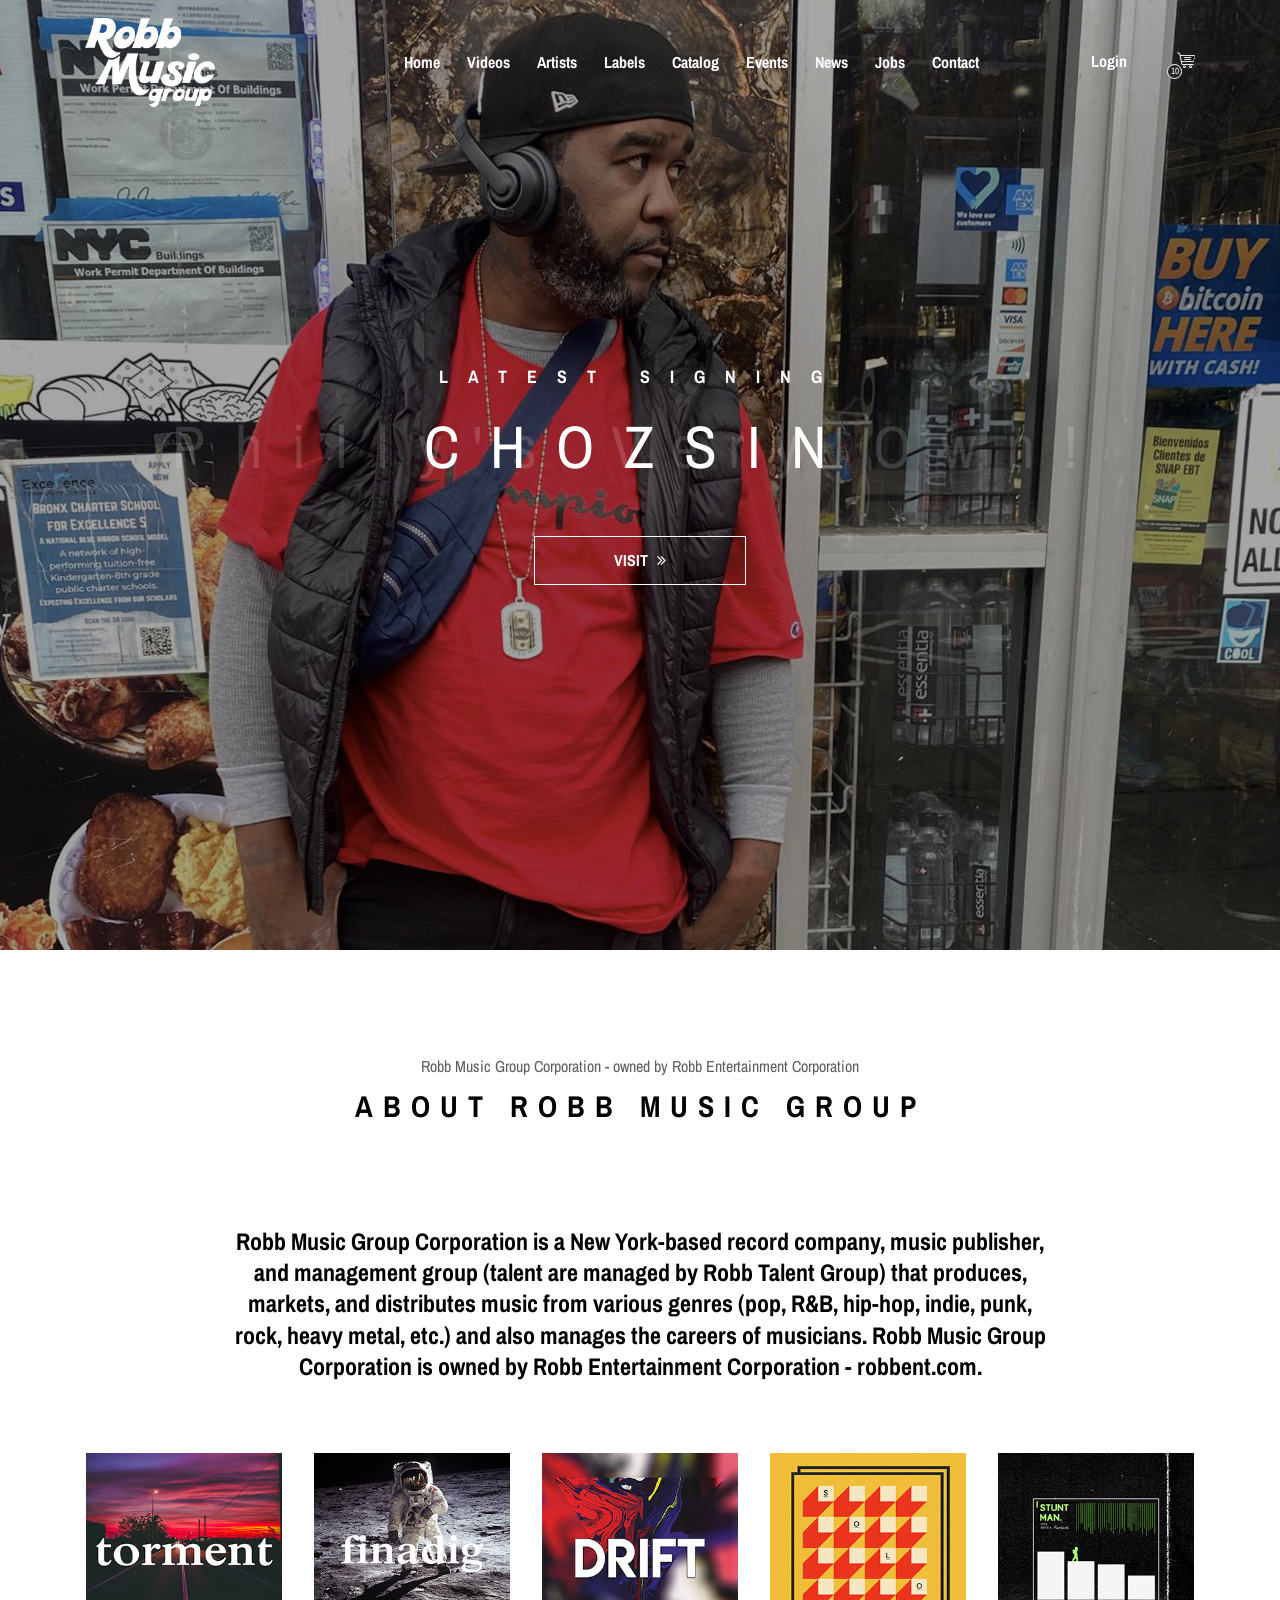
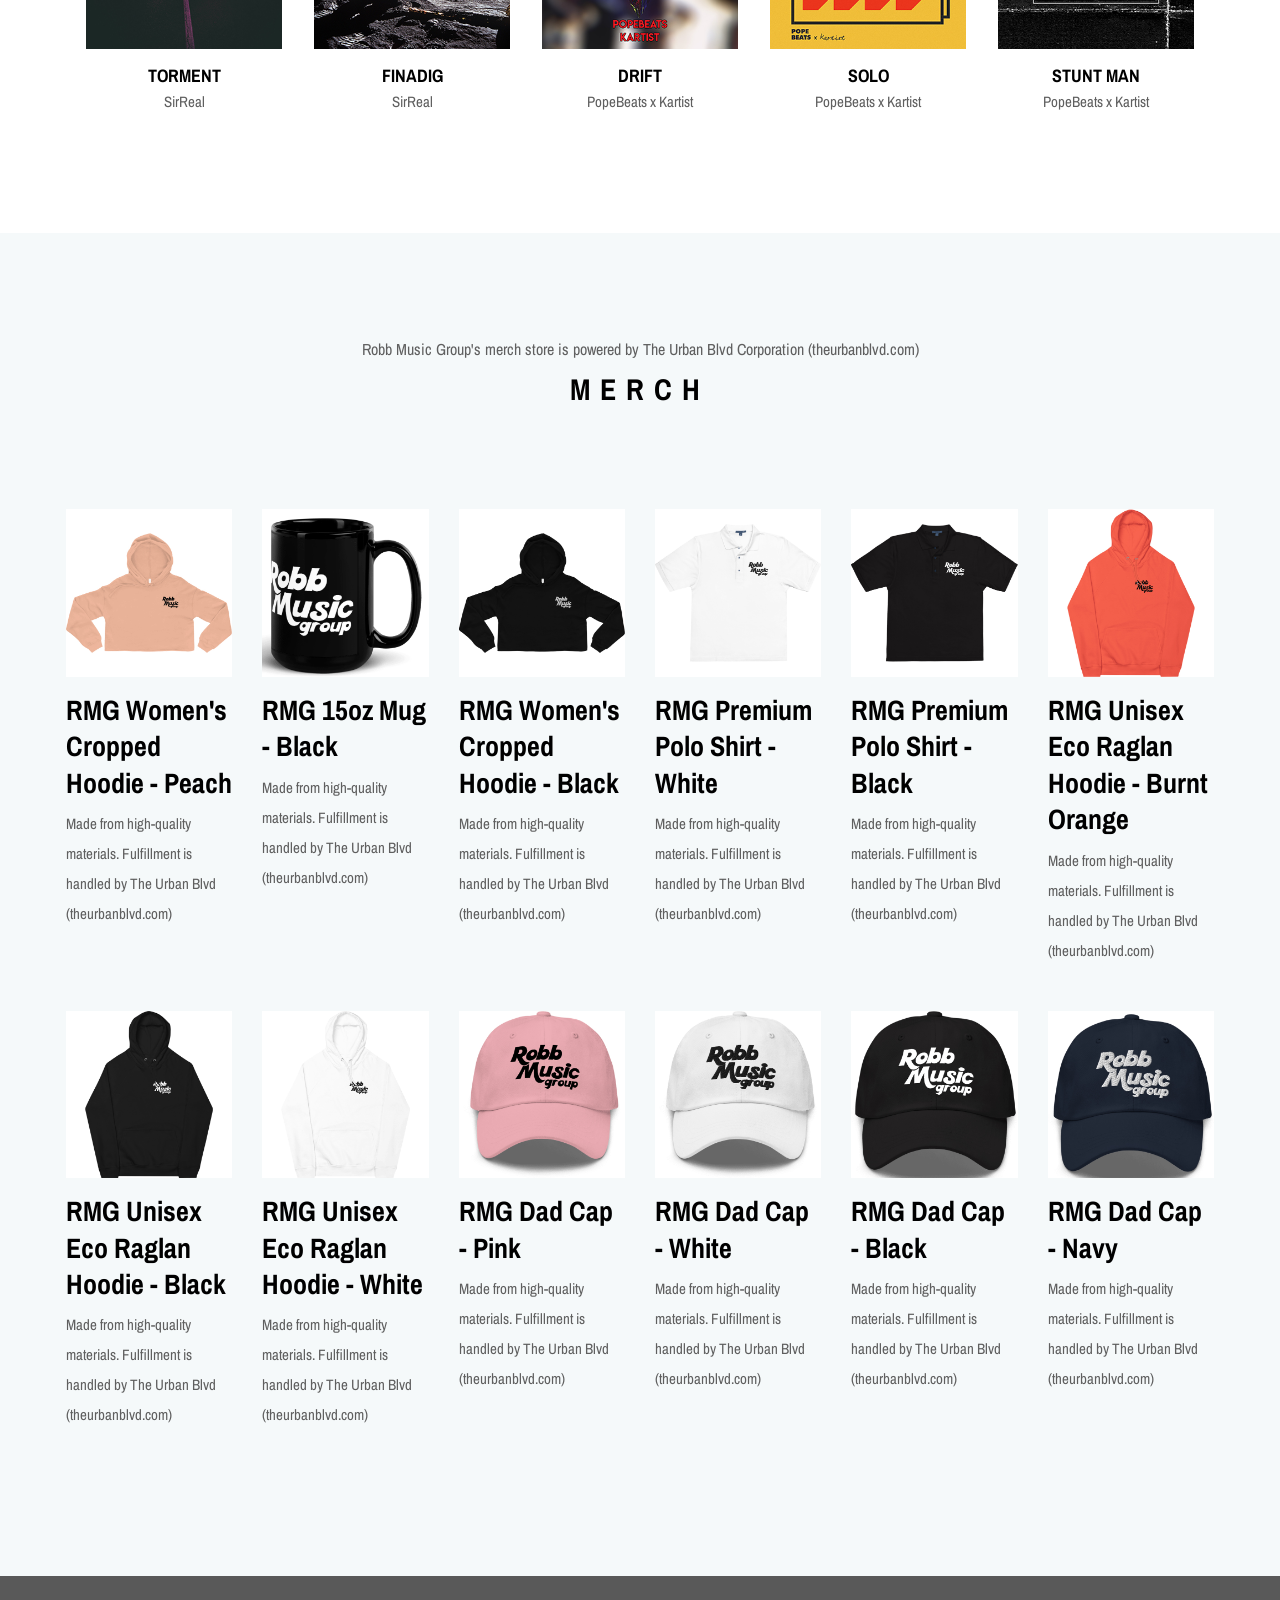
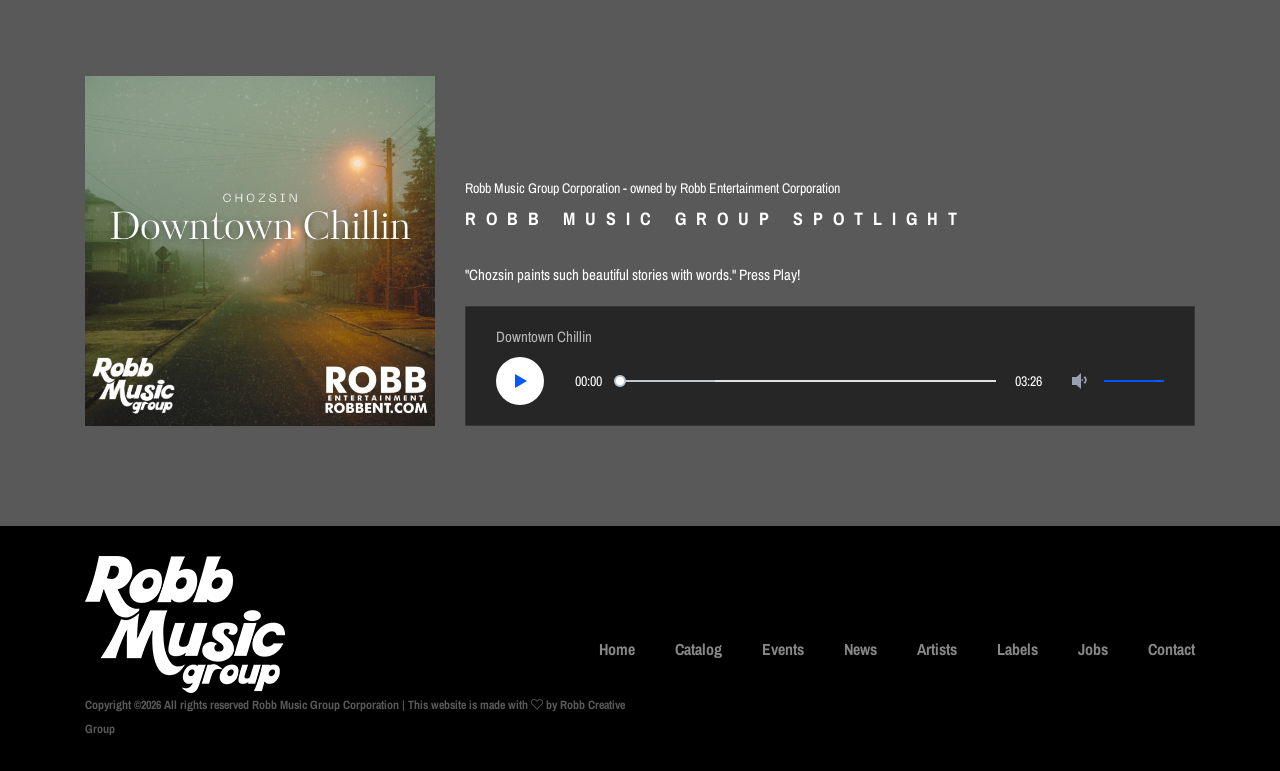
<file: index.html>
<!DOCTYPE html>
<html lang="en">

<head>
    <meta charset="UTF-8">
    <meta name="description" content="">
    <meta http-equiv="X-UA-Compatible" content="IE=edge">
    <meta name="viewport" content="width=device-width, initial-scale=1, shrink-to-fit=no">
    <!-- The above 4 meta tags *must* come first in the head; any other head content must come *after* these tags -->

    <!-- Title -->
    <title>Robb Music Group Corporation</title>

    <!-- Favicon -->
    <link rel="icon" href="img/core-img/favicon.ico">

    <!-- Stylesheet -->
    <link rel="stylesheet" href="style.css">

    <script async src="https://pagead2.googlesyndication.com/pagead/js/adsbygoogle.js?client=ca-pub-7474005029572115"
     crossorigin="anonymous"></script>

</head>

<body>
    <!-- Preloader -->
    <div class="preloader d-flex align-items-center justify-content-center">
        <div class="lds-ellipsis">
            <div></div>
            <div></div>
            <div></div>
            <div></div>
        </div>
    </div>

    <!-- ##### Header Area Start ##### -->
    <header class="header-area">
        <!-- Navbar Area -->
        <div class="oneMusic-main-menu">
            <div class="classy-nav-container breakpoint-off">
                <div class="container">
                    <!-- Menu -->
                    <nav class="classy-navbar justify-content-between" id="oneMusicNav">

                        <!-- Nav brand -->
                        <a href="index.html" class="nav-brand"><img src="img/core-img/logo.png" alt=""></a>

                        <!-- Navbar Toggler -->
                        <div class="classy-navbar-toggler">
                            <span class="navbarToggler"><span></span><span></span><span></span></span>
                        </div>

                        <!-- Menu -->
                        <div class="classy-menu">

                            <!-- Close Button -->
                            <div class="classycloseIcon">
                                <div class="cross-wrap"><span class="top"></span><span class="bottom"></span></div>
                            </div>

                            <!-- Nav Start -->
                            <div class="classynav">
                                <ul>
                                    <li><a href="index.html">Home</a></li>
                                    <li><a href="https://vimeo.com/user/693035/folder/22064433?isPrivate=false">Videos</a></li>
                                    <li><a href="artists.html">Artists</a></li>
                                    <li><a href="labels.html">Labels</a></li>
                                    <li><a href="albums-store.html">Catalog</a></li>
                                    <li><a href="event.html">Events</a></li>
                                    <li><a href="blog.html">News</a></li>
                                    <li><a href="https://urhiredjobs.com/">Jobs</a></li>
                                    <li><a href="contact.html">Contact</a></li>
                                </ul>

                                <!-- Login/Register & Cart Button -->
                                <div class="login-register-cart-button d-flex align-items-center">
                                    <!-- Login/Register -->
                                    <div class="login-register-btn mr-50">
                                        <a href="login.html" id="loginBtn">Login</a>
                                    </div>

                                    <!-- Cart Button -->
                                    <div class="cart-btn">
                                        <a href="https://shop.theurbanblvd.com/collections/robb-music-group">
                                            <p><span class="icon-shopping-cart"></span> <span class="quantity">10</span></p>
                                        </a>
                                    </div>
                                </div>
                            </div>
                            <!-- Nav End -->

                        </div>
                    </nav>
                </div>
            </div>
        </div>
    </header>
    <!-- ##### Header Area End ##### -->

    <!-- ##### Hero Area Start ##### -->
    <section class="hero-area">
        <div class="hero-slides owl-carousel">

            <!-- Single Hero Slide -->
            <div class="single-hero-slide d-flex align-items-center justify-content-center">
                <!-- Slide Img -->
                <div class="slide-img bg-img" style="background-image: url(img/bg-img/chozsinhero.jpg);"></div>
                <!-- Slide Content -->
                <div class="container">
                    <div class="row">
                        <div class="col-12">
                            <div class="hero-slides-content text-center">
                                <h6 data-animation="fadeInUp" data-delay="100ms">Latest Signing</h6>
                                <h2 data-animation="fadeInUp" data-delay="300ms">CHOZSIN<span>Philly's very own!</span></h2>
                                <a data-animation="fadeInUp" data-delay="500ms" href="https://www.instagram.com/chozs1napp/" class="btn oneMusic-btn mt-50">VISIT <i class="fa fa-angle-double-right"></i></a>
                            </div>
                        </div>
                    </div>
                </div>
            </div>

            <!-- Single Hero Slide -->
            <div class="single-hero-slide d-flex align-items-center justify-content-center">
                <!-- Slide Img -->
                <div class="slide-img bg-img" style="background-image: url(img/bg-img/jeebehero.jpg);"></div>
                <!-- Slide Content -->
                <div class="container">
                    <div class="row">
                        <div class="col-12">
                            <div class="hero-slides-content text-center">
                                <h6 data-animation="fadeInUp" data-delay="100ms">Jeebe</h6>
                                <h2 data-animation="fadeInUp" data-delay="300ms">NZOTO <span>Music Video</span></h2>
                                <a data-animation="fadeInUp" data-delay="500ms" href="https://www.youtube.com/watch?v=au3DeRVLC88" class="btn oneMusic-btn mt-50">WATCH <i class="fa fa-angle-double-right"></i></a>
                            </div>
                        </div>
                    </div>
                </div>
            </div>

            <!-- Single Hero Slide -->
            <div class="single-hero-slide d-flex align-items-center justify-content-center">
                <!-- Slide Img -->
                <div class="slide-img bg-img" style="background-image: url(img/bg-img/palacehero.jpg);"></div>
                <!-- Slide Content -->
                <div class="container">
                    <div class="row">
                        <div class="col-12">
                            <div class="hero-slides-content text-center">
                                <h6 data-animation="fadeInUp" data-delay="100ms">New Release by Palace</h6>
                                <h2 data-animation="fadeInUp" data-delay="300ms">INNER SIGNALS<span>Popebeats</span></h2>
                                <a data-animation="fadeInUp" data-delay="500ms" href="https://open.spotify.com/album/1YZxlTeMihz9KHbWIueZCo?si=mJIWCTdcTB-CY0AoK-rmuA" class="btn oneMusic-btn mt-50">STREAM <i class="fa fa-angle-double-right"></i></a>
                            </div>
                        </div>
                    </div>
                </div>
            </div>

            <!-- Single Hero Slide -->
            <div class="single-hero-slide d-flex align-items-center justify-content-center">
                <!-- Slide Img -->
                <div class="slide-img bg-img" style="background-image: url(img/bg-img/rep2kshero.jpg);"></div>
                <!-- Slide Content -->
                <div class="container">
                    <div class="row">
                        <div class="col-12">
                            <div class="hero-slides-content text-center">
                                <h6 data-animation="fadeInUp" data-delay="100ms">Rep2ks</h6>
                                <h2 data-animation="fadeInUp" data-delay="300ms">JUNEBUG <span>Amazing music</span></h2>
                                <a data-animation="fadeInUp" data-delay="500ms" href="https://open.spotify.com/track/3oKc0AHk4qJK1IhBQqe9eq?si=b1ddf961f2c54167" class="btn oneMusic-btn mt-50">STREAM <i class="fa fa-angle-double-right"></i></a>
                            </div>
                        </div>
                    </div>
                </div>
            </div>

            <!-- Single Hero Slide -->
            <div class="single-hero-slide d-flex align-items-center justify-content-center">
                <!-- Slide Img -->
                <div class="slide-img bg-img" style="background-image: url(img/bg-img/jeebehero1.jpg);"></div>
                <!-- Slide Content -->
                <div class="container">
                    <div class="row">
                        <div class="col-12">
                            <div class="hero-slides-content text-center">
                                <h6 data-animation="fadeInUp" data-delay="100ms">Jeebe</h6>
                                <h2 data-animation="fadeInUp" data-delay="300ms">B.O.M <span>Featuring Prince Smith</span></h2>
                                <a data-animation="fadeInUp" data-delay="500ms" href="https://Robb Music Groupofficial.com/" class="btn oneMusic-btn mt-50">STREAM <i class="fa fa-angle-double-right"></i></a>
                            </div>
                        </div>
                    </div>
                </div>
            </div>

        </div>
    </section>
    <!-- ##### Hero Area End ##### -->

    <!-- ##### Latest Albums Area Start ##### -->
    <section class="latest-albums-area section-padding-100">
        <div class="container">
            <div class="row">
                <div class="col-12">
                    <div class="section-heading style-2">
                        <p>Robb Music Group Corporation - owned by Robb Entertainment Corporation</p>
                        <h2>About Robb Music Group</h2>
                    </div>
                </div>
            </div>
            <div class="row justify-content-center">
                <div class="col-12 col-lg-9">
                    <div class="ablums-text text-center mb-70">
                        <h4>Robb Music Group Corporation is a New York-based record company, music publisher, and management group (talent are managed by Robb Talent Group) that produces, markets, and distributes music from various genres (pop, R&B, hip-hop, indie, punk, rock, heavy metal, etc.) and also manages the careers of musicians. Robb Music Group Corporation is owned by Robb Entertainment Corporation - robbent.com.</h4>
                    </div>
                </div>
            </div>

            <div class="row">
                <div class="col-12">
                    <div class="albums-slideshow owl-carousel">
                        <!-- Single Album -->
                        <div class="single-album">
                            <a href="https://open.spotify.com/track/1r0NG6lVWHlZUqFneJoPmg?si=15a54ad79b764eb8"><img src="img/bg-img/c1.jpg" alt="Robb Music Group Corporation"></a>
                            <div class="album-info">
                                <a href="https://open.spotify.com/track/1r0NG6lVWHlZUqFneJoPmg?si=15a54ad79b764eb8">
                                    <h5>Torment</h5>
                                </a>
                                <p>SirReal</p>
                            </div>
                        </div>

                        <!-- Single Album -->
                        <div class="single-album">
                            <a href="https://open.spotify.com/track/0daNzZZ4RZuaEDmq2dTiZl?si=450ac13372b746bf"><img src="img/bg-img/c2.jpg" alt="Robb Music Group Corporation"></a>
                            <div class="album-info">
                                <a href="https://open.spotify.com/track/0daNzZZ4RZuaEDmq2dTiZl?si=450ac13372b746bf">
                                    <h5>Finadig</h5>
                                </a>
                                <p>SirReal</p>
                            </div>
                        </div>

                        <!-- Single Album -->
                        <div class="single-album">
                            <a href="https://open.spotify.com/track/1tt6XEsMF9qSlwZpNbR5u5?si=944e5efd3550488c"><img src="img/bg-img/c3.jpg" alt="Robb Music Group Corporation"></a>
                            <div class="album-info">
                                <a href="https://open.spotify.com/track/1tt6XEsMF9qSlwZpNbR5u5?si=944e5efd3550488c">
                                    <h5>Drift</h5>
                                </a>
                                <p>PopeBeats x Kartist</p>
                            </div>
                        </div>

                        <!-- Single Album -->
                        <div class="single-album">
                            <a href="https://open.spotify.com/track/49kgpZZ47cbXOAqIHxSPqx?si=6a084a8205334ecf"><img src="img/bg-img/c4.jpg" alt="Robb Music Group Corporation"></a>
                            <div class="album-info">
                                <a href="https://open.spotify.com/track/49kgpZZ47cbXOAqIHxSPqx?si=6a084a8205334ecf">
                                    <h5>Solo</h5>
                                </a>
                                <p>PopeBeats x Kartist</p>
                            </div>
                        </div>

                        <!-- Single Album -->
                        <div class="single-album">
                            <a href="https://open.spotify.com/track/5HzksizXGx1Nel2k7K8Su0?si=355fcadecc0043a8"><img src="img/bg-img/c5.jpg" alt="Robb Music Group Corporation"></a>
                            <div class="album-info">
                                <a href="https://open.spotify.com/track/5HzksizXGx1Nel2k7K8Su0?si=355fcadecc0043a8">
                                    <h5>Stunt Man</h5>
                                </a>
                                <p>PopeBeats x Kartist</p>
                            </div>
                        </div>

                        <!-- Single Album -->
                        <div class="single-album">
                            <a href="https://open.spotify.com/track/4z78V4D6aC7U1vCPOu0Vik?si=b2227c08ce694f61"><img src="img/bg-img/c6.jpg" alt="Robb Music Group Corporation"></a>
                            <div class="album-info">
                                <a href="https://open.spotify.com/track/4z78V4D6aC7U1vCPOu0Vik?si=b2227c08ce694f61">
                                    <h5>The Seeker</h5>
                                </a>
                                <p>Romane Robb x SirReal</p>
                            </div>
                        </div>

                        <!-- Single Album -->
                        <div class="single-album">
                            <a href="https://open.spotify.com/track/7e2Lb6mkmTPztJPt1THRW9?si=dc5e16cf79ef4ea3"><img src="img/bg-img/c7.jpg" alt="Robb Music Group Corporation"></a>
                            <div class="album-info">
                                <a href="https://open.spotify.com/track/7e2Lb6mkmTPztJPt1THRW9?si=dc5e16cf79ef4ea3">
                                    <h5>The Revenger</h5>
                                </a>
                                <p>Romane Robb x SirReal</p>
                            </div>
                        </div>

                        <!-- Single Album -->
                        <div class="single-album">
                            <a href="https://open.spotify.com/track/44lK8zp44pGUaod1FqeRrA?si=3d450d6351024040"><img src="img/bg-img/c8.jpg" alt="Robb Music Group Corporation"></a>
                            <div class="album-info">
                                <a href="https://open.spotify.com/track/44lK8zp44pGUaod1FqeRrA?si=3d450d6351024040">
                                    <h5>Danish</h5>
                                </a>
                                <p>SirReal</p>
                            </div>
                        </div>

                        <!-- Single Album -->
                        <div class="single-album">
                            <a href="https://open.spotify.com/track/3oKPhLtAmfflBQRFknx0vp?si=7e1c927ba74c4b9e"><img src="img/bg-img/c9.jpg" alt="Robb Music Group Corporation"></a>
                            <div class="album-info">
                                <a href="https://open.spotify.com/track/3oKPhLtAmfflBQRFknx0vp?si=7e1c927ba74c4b9e">
                                    <h5>Head Glitch</h5>
                                </a>
                                <p>SirReal</p>
                            </div>
                        </div>

                        <!-- Single Album -->
                        <div class="single-album">
                            <a href="https://open.spotify.com/track/6KG5zJgoDLiXaIEWGJjdmI?si=c43047967ea24658"><img src="img/bg-img/c10.jpg" alt="Robb Music Group Corporation"></a>
                            <div class="album-info">
                                <a href="https://open.spotify.com/track/6KG5zJgoDLiXaIEWGJjdmI?si=c43047967ea24658">
                                    <h5>Good Rum Vacations</h5>
                                </a>
                                <p>SirReal</p>
                            </div>
                        </div>
                    </div>
                </div>
            </div>
        </div>
    </section>
    <!-- ##### Latest Albums Area End ##### -->

    <!-- ##### Buy Now Area Start ##### -->
    <section class="oneMusic-buy-now-area has-fluid bg-gray section-padding-100">
        <div class="container-fluid">
            <div class="row">
                <div class="col-12">
                    <div class="section-heading style-2">
                        <p>Robb Music Group's merch store is powered by The Urban Blvd Corporation (theurbanblvd.com)</p>
                        <h2>Merch</h2>
                    </div>
                </div>
            </div>

            <div class="row">

                <!-- Single Album Area -->
                <div class="col-12 col-sm-6 col-md-4 col-lg-2">
                    <div class="single-album-area wow fadeInUp" data-wow-delay="100ms">
                        <div class="album-thumb">
                            <a href="https://shop.theurbanblvd.com/products/robb-music-group-womens-cropped-hoodie-peach"><img src="img/bg-img/m1.jpg" alt="The Urban Blvd Corporation"></a>
                        </div>
                        <div class="album-info">
                            <a href="https://shop.theurbanblvd.com/products/robb-music-group-womens-cropped-hoodie-peach">
                                <h3>RMG Women's Cropped Hoodie - Peach</h3>
                            </a>
                            <p>Made from high-quality materials. Fulfillment is handled by The Urban Blvd (theurbanblvd.com)</p>
                        </div>
                    </div>
                </div>

                <!-- Single Album Area -->
                <div class="col-12 col-sm-6 col-md-4 col-lg-2">
                    <div class="single-album-area wow fadeInUp" data-wow-delay="200ms">
                        <div class="album-thumb">
                            <a href="https://shop.theurbanblvd.com/products/robb-music-group-15oz-mug-black"><img src="img/bg-img/m2.jpg" alt="The Urban Blvd Corporation"></a>
                        </div>
                        <div class="album-info">
                            <a href="https://shop.theurbanblvd.com/products/robb-music-group-15oz-mug-black">
                                <h3>RMG 15oz Mug - Black</h3>
                            </a>
                            <p>Made from high-quality materials. Fulfillment is handled by The Urban Blvd (theurbanblvd.com)</p>
                        </div>
                    </div>
                </div>

                <!-- Single Album Area -->
                <div class="col-12 col-sm-6 col-md-4 col-lg-2">
                    <div class="single-album-area wow fadeInUp" data-wow-delay="300ms">
                        <div class="album-thumb">
                            <a href="https://shop.theurbanblvd.com/products/robb-music-group-womens-cropped-hoodie-white"><img src="img/bg-img/m3.jpg" alt="The Urban Blvd Corporation"></a>
                        </div>
                        <div class="album-info">
                            <a href="https://shop.theurbanblvd.com/products/robb-music-group-womens-cropped-hoodie-white">
                                <h3>RMG Women's Cropped Hoodie - Black</h3>
                            </a>
                            <p>Made from high-quality materials. Fulfillment is handled by The Urban Blvd (theurbanblvd.com)</p>
                        </div>
                    </div>
                </div>

                <!-- Single Album Area -->
                <div class="col-12 col-sm-6 col-md-4 col-lg-2">
                    <div class="single-album-area wow fadeInUp" data-wow-delay="400ms">
                        <div class="album-thumb">
                            <a href="https://shop.theurbanblvd.com/products/robb-music-group-premium-polo-shirt-white"><img src="img/bg-img/m4.jpg" alt="The Urban Blvd Corporation"></a>
                        </div>
                        <div class="album-info">
                            <a href="https://shop.theurbanblvd.com/products/robb-music-group-premium-polo-shirt-white">
                                <h3>RMG Premium Polo Shirt - White</h3>
                            </a>
                            <p>Made from high-quality materials. Fulfillment is handled by The Urban Blvd (theurbanblvd.com)</p>
                        </div>
                    </div>
                </div>

                <!-- Single Album Area -->
                <div class="col-12 col-sm-6 col-md-4 col-lg-2">
                    <div class="single-album-area wow fadeInUp" data-wow-delay="500ms">
                        <div class="album-thumb">
                            <a href="https://shop.theurbanblvd.com/products/robb-music-group-premium-polo-shirt-black"><img src="img/bg-img/m5.jpg" alt="The Urban Blvd Corporation"></a>
                        </div>
                        <div class="album-info">
                            <a href="https://shop.theurbanblvd.com/products/robb-music-group-premium-polo-shirt-black">
                                <h3>RMG Premium Polo Shirt - Black</h3>
                            </a>
                            <p>Made from high-quality materials. Fulfillment is handled by The Urban Blvd (theurbanblvd.com)</p>
                        </div>
                    </div>
                </div>

                <!-- Single Album Area -->
                <div class="col-12 col-sm-6 col-md-4 col-lg-2">
                    <div class="single-album-area wow fadeInUp" data-wow-delay="600ms">
                        <div class="album-thumb">
                            <a href="https://shop.theurbanblvd.com/products/robb-music-group-unisex-eco-raglan-hoodie-burnt-orange"><img src="img/bg-img/m6.jpg" alt="The Urban Blvd Corporation"></a>
                        </div>
                        <div class="album-info">
                            <a href="https://shop.theurbanblvd.com/products/robb-music-group-unisex-eco-raglan-hoodie-burnt-orange">
                                <h3>RMG Unisex Eco Raglan Hoodie - Burnt Orange</h3>
                            </a>
                            <p>Made from high-quality materials. Fulfillment is handled by The Urban Blvd (theurbanblvd.com)</p>
                        </div>
                    </div>
                </div>

                <!-- Single Album Area -->
                <div class="col-12 col-sm-6 col-md-4 col-lg-2">
                    <div class="single-album-area wow fadeInUp" data-wow-delay="100ms">
                        <div class="album-thumb">
                            <a href="https://shop.theurbanblvd.com/products/robb-music-group-unisex-eco-raglan-hoodie-black"><img src="img/bg-img/m7.jpg" alt="The Urban Blvd Corporation"></a>
                        </div>
                        <div class="album-info">
                            <a href="https://shop.theurbanblvd.com/products/robb-music-group-unisex-eco-raglan-hoodie-black">
                                <h3>RMG Unisex Eco Raglan Hoodie - Black</h3>
                            </a>
                            <p>Made from high-quality materials. Fulfillment is handled by The Urban Blvd (theurbanblvd.com)</p>
                        </div>
                    </div>
                </div>

                <!-- Single Album Area -->
                <div class="col-12 col-sm-6 col-md-4 col-lg-2">
                    <div class="single-album-area wow fadeInUp" data-wow-delay="200ms">
                        <div class="album-thumb">
                            <a href="https://shop.theurbanblvd.com/products/robb-music-group-unisex-eco-raglan-hoodie-white"><img src="img/bg-img/m8.jpg" alt="The Urban Blvd Corporation"></a>
                        </div>
                        <div class="album-info">
                            <a href="https://shop.theurbanblvd.com/products/robb-music-group-unisex-eco-raglan-hoodie-white">
                                <h3>RMG Unisex Eco Raglan Hoodie - White</h3>
                            </a>
                            <p>Made from high-quality materials. Fulfillment is handled by The Urban Blvd (theurbanblvd.com)</p>
                        </div>
                    </div>
                </div>

                <!-- Single Album Area -->
                <div class="col-12 col-sm-6 col-md-4 col-lg-2">
                    <div class="single-album-area wow fadeInUp" data-wow-delay="300ms">
                        <div class="album-thumb">
                            <a href="https://shop.theurbanblvd.com/products/robb-music-group-dad-cap-pink"><img src="img/bg-img/m9.jpg" alt="The Urban Blvd Corporation"></a>
                        </div>
                        <div class="album-info">
                            <a href="https://shop.theurbanblvd.com/products/robb-music-group-dad-cap-pink">
                                <h3>RMG Dad Cap - Pink</h3>
                            </a>
                            <p>Made from high-quality materials. Fulfillment is handled by The Urban Blvd (theurbanblvd.com)</p>
                        </div>
                    </div>
                </div>

                <!-- Single Album Area -->
                <div class="col-12 col-sm-6 col-md-4 col-lg-2">
                    <div class="single-album-area wow fadeInUp" data-wow-delay="400ms">
                        <div class="album-thumb">
                            <a href="https://shop.theurbanblvd.com/products/robb-music-group-dad-cap-white"><img src="img/bg-img/m10.jpg" alt="The Urban Blvd Corporation"></a>
                        </div>
                        <div class="album-info">
                            <a href="https://shop.theurbanblvd.com/products/robb-music-group-dad-cap-white">
                                <h3>RMG Dad Cap - White</h3>
                            </a>
                            <p>Made from high-quality materials. Fulfillment is handled by The Urban Blvd (theurbanblvd.com)</p>
                        </div>
                    </div>
                </div>

                <!-- Single Album Area -->
                <div class="col-12 col-sm-6 col-md-4 col-lg-2">
                    <div class="single-album-area wow fadeInUp" data-wow-delay="500ms">
                        <div class="album-thumb">
                            <a href="https://shop.theurbanblvd.com/products/robb-music-group-dad-cap-black"><img src="img/bg-img/m11.jpg" alt="The Urban Blvd Corporation"></a>
                        </div>
                        <div class="album-info">
                            <a href="https://shop.theurbanblvd.com/products/robb-music-group-dad-cap-black">
                                <h3>RMG Dad Cap - Black</h3>
                            </a>
                            <p>Made from high-quality materials. Fulfillment is handled by The Urban Blvd (theurbanblvd.com)</p>
                        </div>
                    </div>
                </div>

                <!-- Single Album Area -->
                <div class="col-12 col-sm-6 col-md-4 col-lg-2">
                    <div class="single-album-area wow fadeInUp" data-wow-delay="600ms">
                        <div class="album-thumb">
                            <a href="https://shop.theurbanblvd.com/products/robb-music-group-dad-cap-navy"><img src="img/bg-img/m12.jpg" alt="The Urban Blvd Corporation"></a>
                        </div>
                        <div class="album-info">
                            <a href="https://shop.theurbanblvd.com/products/robb-music-group-dad-cap-navy">
                                <h3>RMG Dad Cap - Navy</h3>
                            </a>
                            <p>Made from high-quality materials. Fulfillment is handled by The Urban Blvd (theurbanblvd.com)</p>
                        </div>
                    </div>
                </div>

            </div>

            <div class="row">
                <div class="col-12">
                    <div class="load-more-btn text-center wow fadeInUp" data-wow-delay="300ms">
                        <!-- <a href="#" class="btn oneMusic-btn">Load More <i class="fa fa-angle-double-right"></i></a> -->
                    </div>
                </div>
            </div>
        </div>
    </section>
    <!-- ##### Buy Now Area End ##### -->

    <!-- ##### Featured Artist Area Start ##### -->
    <section class="featured-artist-area section-padding-100 bg-img bg-overlay bg-fixed" style="background-image: url(img/bg-img/bg-4.jpg);">
        <div class="container">
            <div class="row align-items-end">
                <div class="col-12 col-md-5 col-lg-4">
                    <div class="featured-artist-thumb">
                        <a href="https://shop.theurbanblvd.com"><img src="img/bg-img/downtownchillin.jpg" alt="The Urban Blvd Corporation"></a>
                    </div>
                </div>
                <div class="col-12 col-md-7 col-lg-8">
                    <div class="featured-artist-content">
                        <!-- Section Heading -->
                        <div class="section-heading white text-left mb-30">
                            <p>Robb Music Group Corporation - owned by Robb Entertainment Corporation</p>
                            <h2>Robb Music Group Spotlight</h2>
                        </div>
                        <p>"Chozsin paints such beautiful stories with words." Press Play!</p>
                        <div class="song-play-area">
                            <div class="song-name">
                                <p>Downtown Chillin</p>
                            </div>
                            <audio preload="auto" controls>
                                <source src="audio/dowtown_chillin.mp3">
                            </audio>
                        </div>
                    </div>
                </div>
            </div>
        </div>
    </section>
    <!-- ##### Featured Artist Area End ##### -->

    <script async src="https://pagead2.googlesyndication.com/pagead/js/adsbygoogle.js?client=ca-pub-7474005029572115"
     crossorigin="anonymous"></script>

    <!-- ##### Footer Area Start ##### -->
    <footer class="footer-area">
        <div class="container">
            <div class="row d-flex flex-wrap align-items-center">
                <div class="col-12 col-md-6">
                    <a href="#"><img src="img/core-img/logo.png" alt=""></a>
                    <p class="copywrite-text"><a href="https://robbent.com/"><!-- Link back to Colorlib can't be removed. Website is licensed under CC BY 3.0. -->
Copyright &copy;<script>document.write(new Date().getFullYear());</script> All rights reserved Robb Music Group Corporation | This website is made with <i class="fa fa-heart-o" aria-hidden="true"></i> by <a href="https://robbcre.com" target="_blank">Robb Creative Group</a>
<!-- Link back to Colorlib can't be removed. Website is licensed under CC BY 3.0. --></p>
                </div>

                <div class="col-12 col-md-6">
                    <div class="footer-nav">
                        <ul>
                            <li><a href="index.html">Home</a></li>
                            <li><a href="albums-store.html">Catalog</a></li>
                            <li><a href="event.html">Events</a></li>
                            <li><a href="blog.html">News</a></li>
                            <li><a href="artists.html">Artists</a></li>
                            <li><a href="labels.html">Labels</a></li>
                            <li><a href="https://urhiredjobs.com/">Jobs</a></li>
                            <li><a href="contact.html">Contact</a></li>
                        </ul>
                    </div>
                </div>
            </div>
        </div>
    </footer>
    <!-- ##### Footer Area Start ##### -->

    <!-- ##### All Javascript Script ##### -->
    <!-- jQuery-2.2.4 js -->
    <script src="js/jquery/jquery-2.2.4.min.js"></script>
    <!-- Popper js -->
    <script src="js/bootstrap/popper.min.js"></script>
    <!-- Bootstrap js -->
    <script src="js/bootstrap/bootstrap.min.js"></script>
    <!-- All Plugins js -->
    <script src="js/plugins/plugins.js"></script>
    <!-- Active js -->
    <script src="js/active.js"></script>
</body>

</html>
</file>
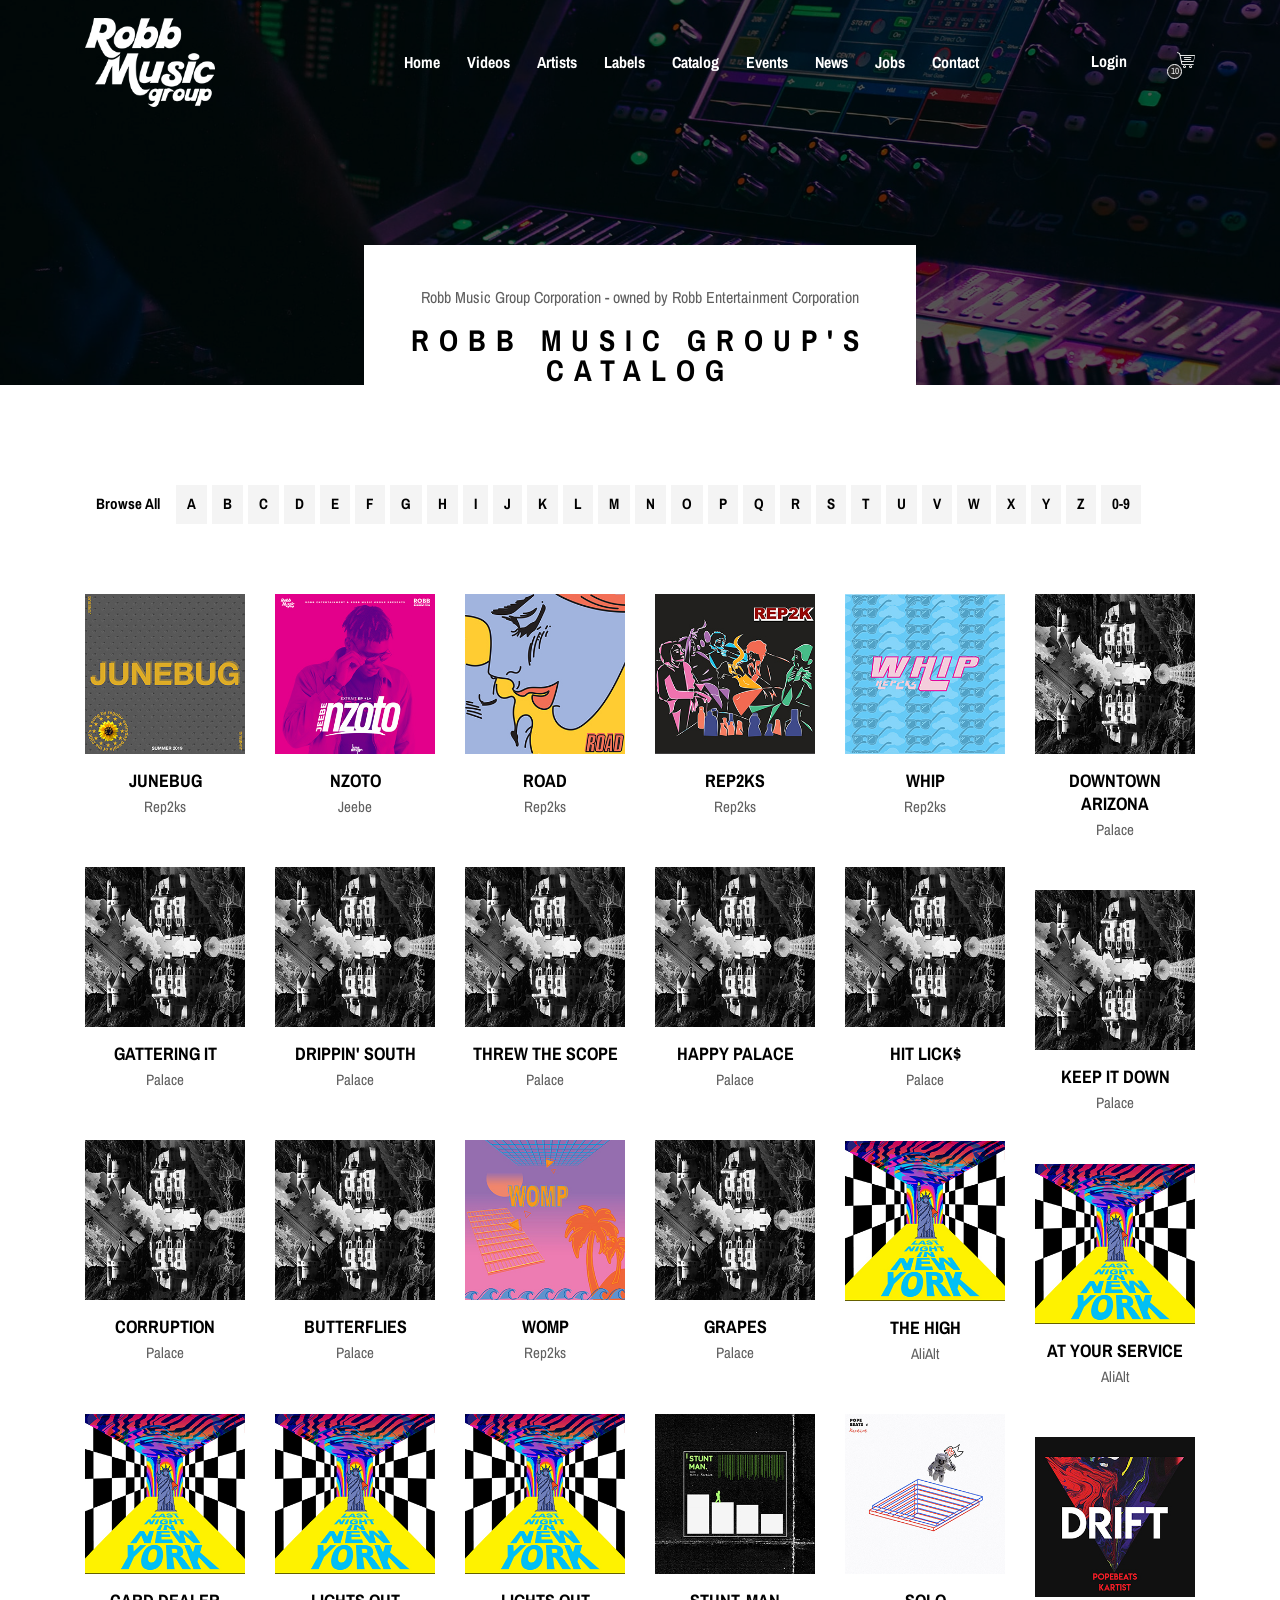
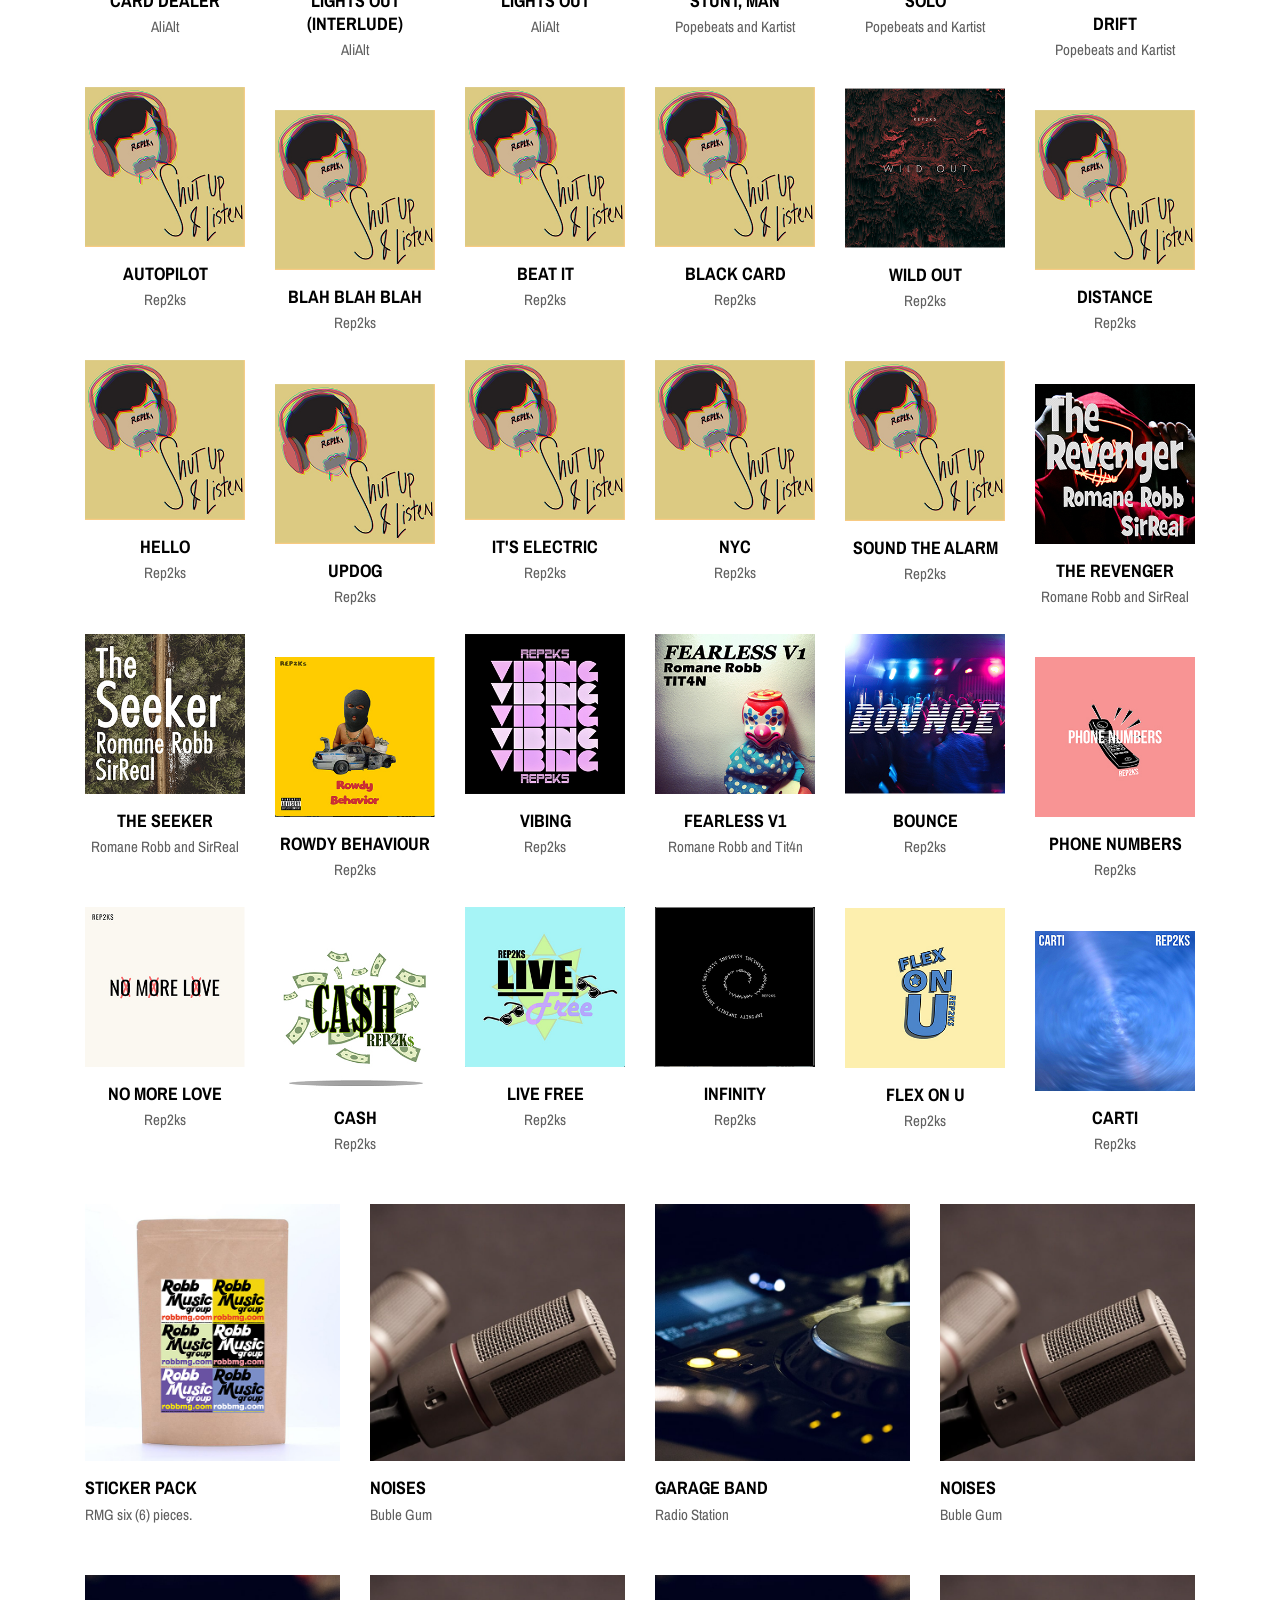
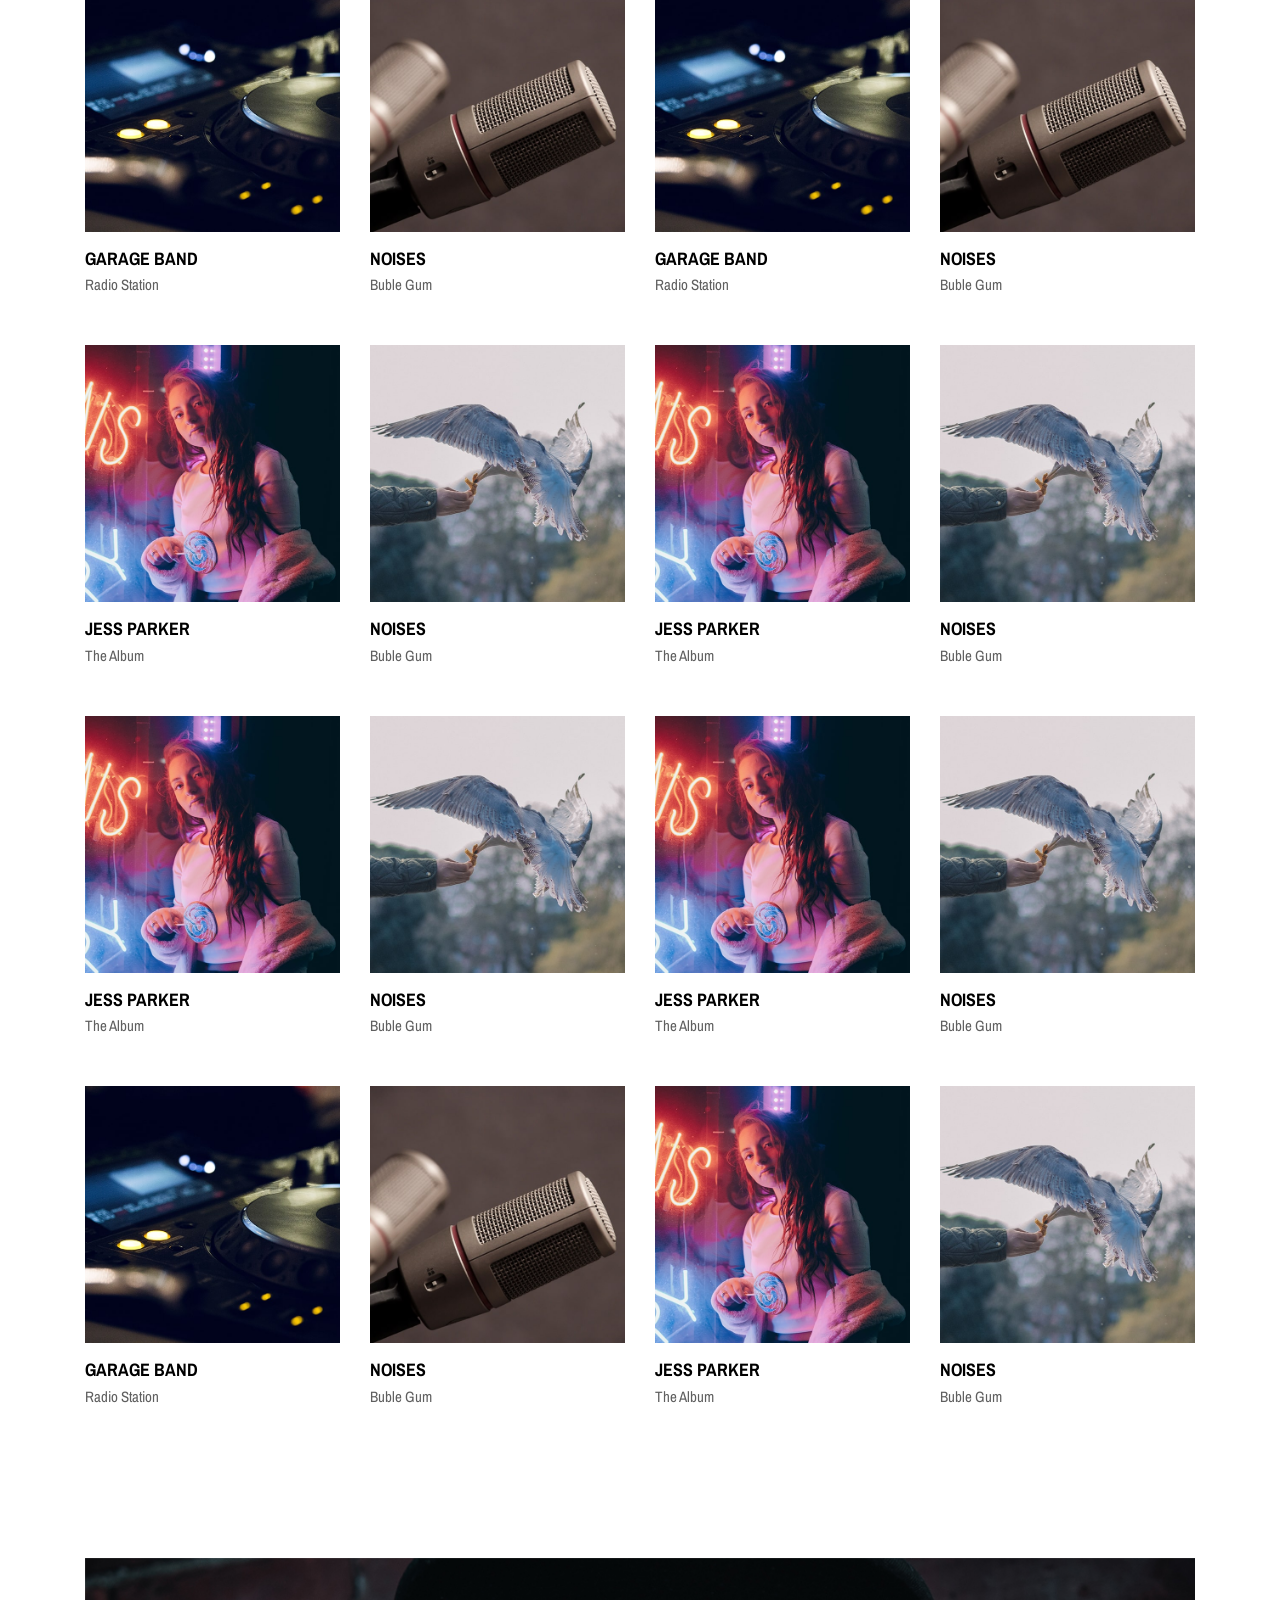
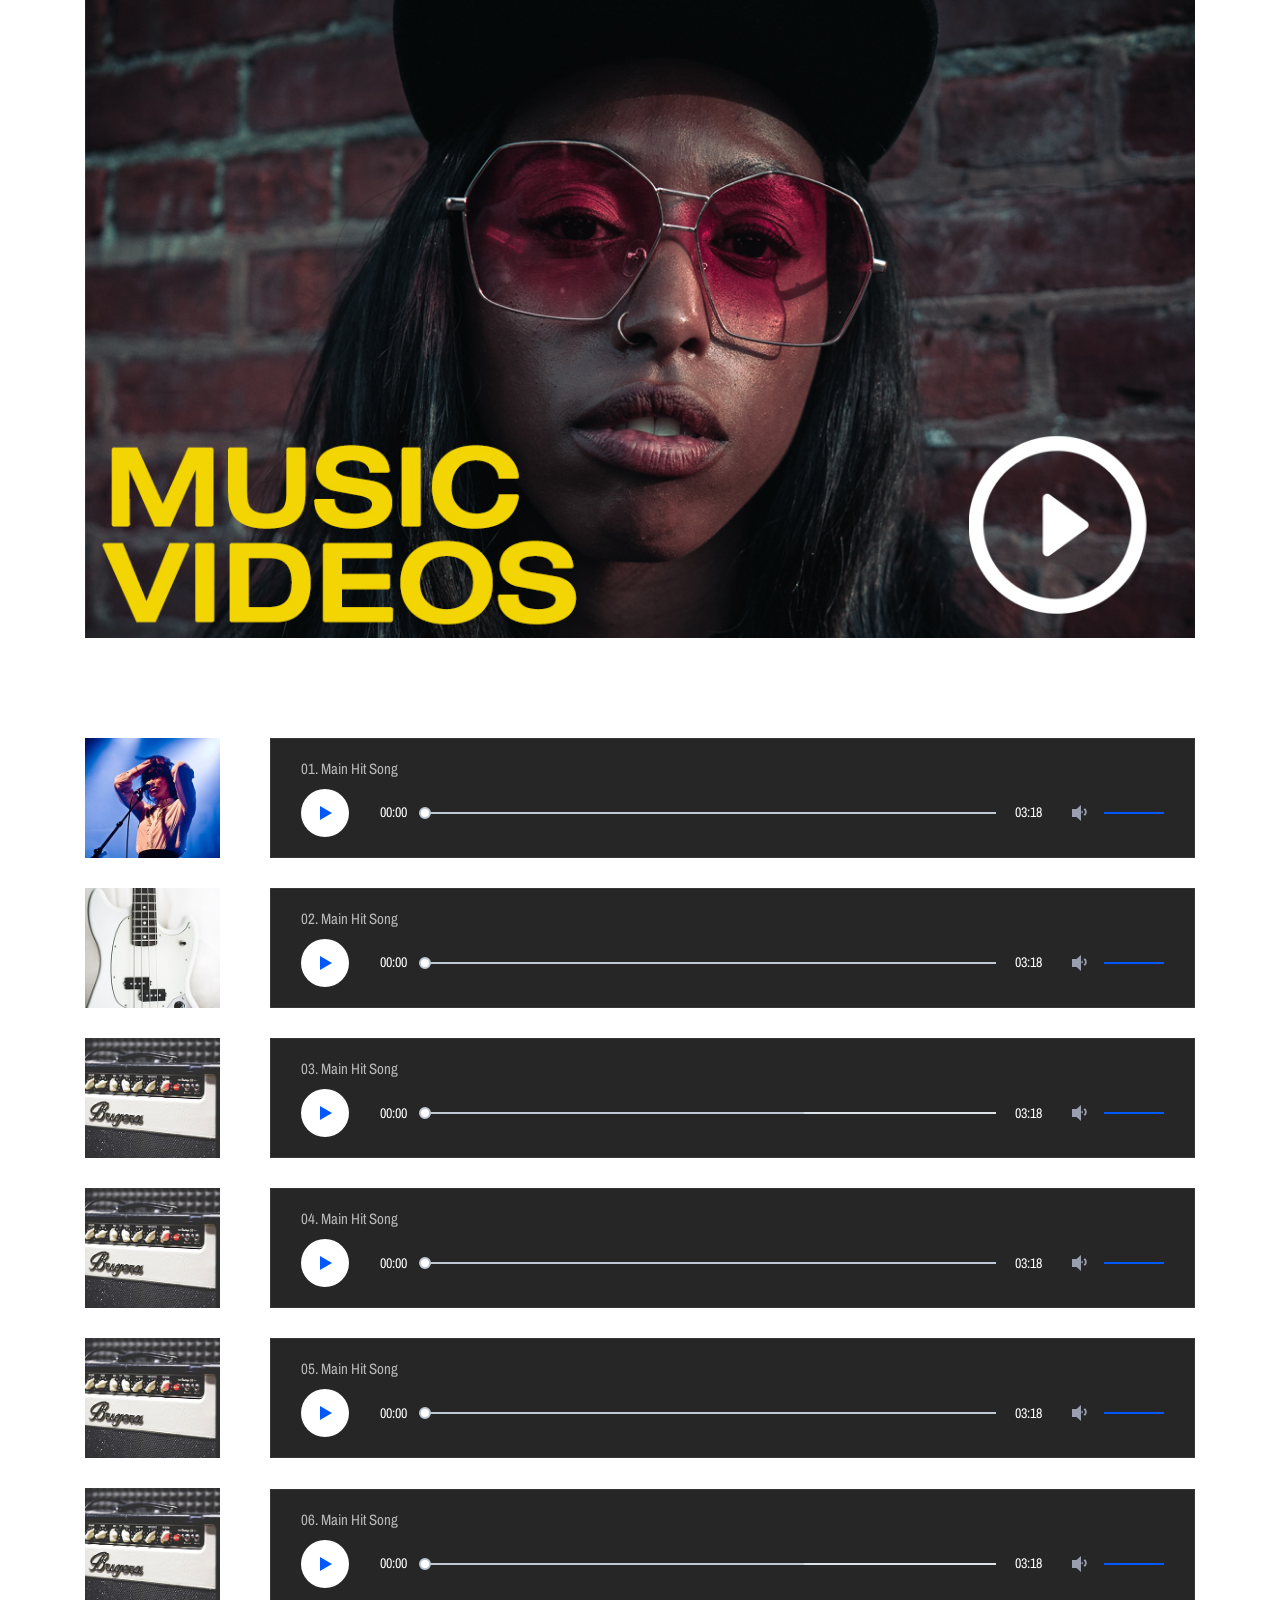
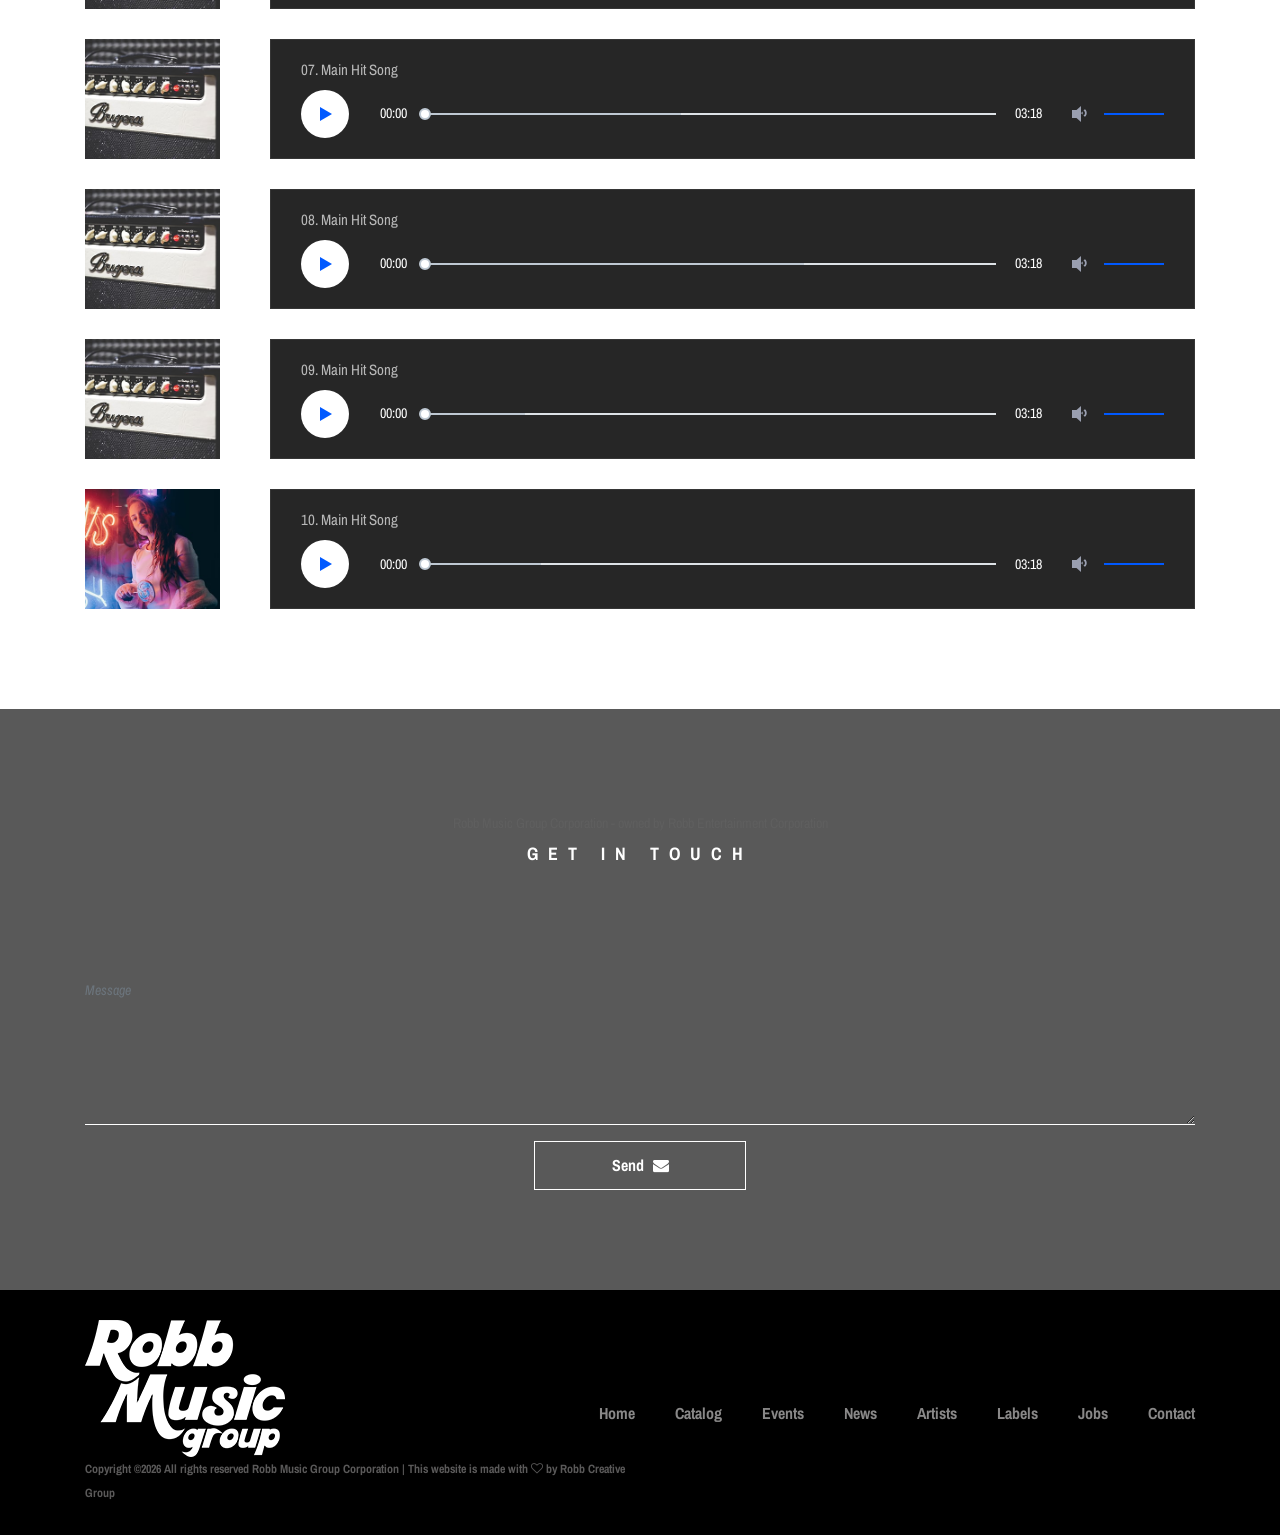
<file: albums-store.html>
<!DOCTYPE html>
<html lang="en">

<head>
    <meta charset="UTF-8">
    <meta name="description" content="">
    <meta http-equiv="X-UA-Compatible" content="IE=edge">
    <meta name="viewport" content="width=device-width, initial-scale=1, shrink-to-fit=no">
    <!-- The above 4 meta tags *must* come first in the head; any other head content must come *after* these tags -->

    <!-- Title -->
    <title>Robb Music Group</title>

    <!-- Favicon -->
    <link rel="icon" href="img/core-img/favicon.ico">

    <!-- Stylesheet -->
    <link rel="stylesheet" href="style.css">

    <script async src="https://pagead2.googlesyndication.com/pagead/js/adsbygoogle.js?client=ca-pub-7474005029572115"
     crossorigin="anonymous"></script>

</head>

<body>
    <!-- Preloader -->
    <div class="preloader d-flex align-items-center justify-content-center">
        <div class="lds-ellipsis">
            <div></div>
            <div></div>
            <div></div>
            <div></div>
        </div>
    </div>

    <!-- ##### Header Area Start ##### -->
    <header class="header-area">
        <!-- Navbar Area -->
        <div class="oneMusic-main-menu">
            <div class="classy-nav-container breakpoint-off">
                <div class="container">
                    <!-- Menu -->
                    <nav class="classy-navbar justify-content-between" id="oneMusicNav">

                        <!-- Nav brand -->
                        <a href="index.html" class="nav-brand"><img src="img/core-img/logo.png" alt=""></a>

                        <!-- Navbar Toggler -->
                        <div class="classy-navbar-toggler">
                            <span class="navbarToggler"><span></span><span></span><span></span></span>
                        </div>

                        <!-- Menu -->
                        <div class="classy-menu">

                            <!-- Close Button -->
                            <div class="classycloseIcon">
                                <div class="cross-wrap"><span class="top"></span><span class="bottom"></span></div>
                            </div>

                            <!-- Nav Start -->
                            <div class="classynav">
                                <ul>
                                    <li><a href="index.html">Home</a></li>
                                    <li><a href="https://vimeo.com/user/693035/folder/22064433?isPrivate=false">Videos</a></li>
                                    <li><a href="artists.html">Artists</a></li>
                                    <li><a href="labels.html">Labels</a></li>
                                    <li><a href="albums-store.html">Catalog</a></li>
                                    <li><a href="event.html">Events</a></li>
                                    <li><a href="blog.html">News</a></li>
                                    <li><a href="https://urhiredjobs.com/">Jobs</a></li>
                                    <li><a href="contact.html">Contact</a></li>
                                </ul>

                                <!-- Login/Register & Cart Button -->
                                <div class="login-register-cart-button d-flex align-items-center">
                                    <!-- Login/Register -->
                                    <div class="login-register-btn mr-50">
                                        <a href="login.html" id="loginBtn">Login</a>
                                    </div>

                                    <!-- Cart Button -->
                                    <div class="cart-btn">
                                        <a href="https://shop.theurbanblvd.com/collections/robb-music-group">
                                            <p><span class="icon-shopping-cart"></span> <span class="quantity">10</span></p>
                                        </a>
                                    </div>
                                </div>
                            </div>
                            <!-- Nav End -->

                        </div>
                    </nav>
                </div>
            </div>
        </div>
    </header>
    <!-- ##### Header Area End ##### -->

    <!-- ##### Breadcumb Area Start ##### -->
    <section class="breadcumb-area bg-img bg-overlay" style="background-image: url(img/bg-img/breadcumb3.jpg);">
        <div class="bradcumbContent">
            <p>Robb Music Group Corporation - owned by Robb Entertainment Corporation</p>
            <h2>Robb Music Group's Catalog</h2>
        </div>
    </section>
    <!-- ##### Breadcumb Area End ##### -->

    <!-- ##### Album Catagory Area Start ##### -->
    <section class="album-catagory section-padding-100-0">
        <div class="container">
            <div class="row">
                <div class="col-12">
                    <div class="browse-by-catagories catagory-menu d-flex flex-wrap align-items-center mb-70">
                        <a href="#" data-filter="*" class="active">Browse All</a>
                        <a href="#" data-filter=".a">A</a>
                        <a href="#" data-filter=".b">B</a>
                        <a href="#" data-filter=".c">C</a>
                        <a href="#" data-filter=".d">D</a>
                        <a href="#" data-filter=".e">E</a>
                        <a href="#" data-filter=".f">F</a>
                        <a href="#" data-filter=".g">G</a>
                        <a href="#" data-filter=".h">H</a>
                        <a href="#" data-filter=".i">I</a>
                        <a href="#" data-filter=".j">J</a>
                        <a href="#" data-filter=".k">K</a>
                        <a href="#" data-filter=".l">L</a>
                        <a href="#" data-filter=".m">M</a>
                        <a href="#" data-filter=".n">N</a>
                        <a href="#" data-filter=".o">O</a>
                        <a href="#" data-filter=".p">P</a>
                        <a href="#" data-filter=".q">Q</a>
                        <a href="#" data-filter=".r">R</a>
                        <a href="#" data-filter=".s">S</a>
                        <a href="#" data-filter=".t">T</a>
                        <a href="#" data-filter=".u">U</a>
                        <a href="#" data-filter=".v">V</a>
                        <a href="#" data-filter=".w">W</a>
                        <a href="#" data-filter=".x">X</a>
                        <a href="#" data-filter=".y">Y</a>
                        <a href="#" data-filter=".z">Z</a>
                        <a href="#" data-filter=".number">0-9</a>
                    </div>
                </div>
            </div>

            <div class="row oneMusic-albums">

                <!-- Single Album -->
                <div class="col-12 col-sm-4 col-md-3 col-lg-2 single-album-item j r r">
                    <div class="single-album">
                        <a href="https://open.spotify.com/track/3oKc0AHk4qJK1IhBQqe9eq?si=f513ccb5e12041d1"><img src="img/bg-img/junebug.jpg" alt="Robb Music Group Corporation"></a>
                        <div class="album-info">
                            <a href="https://open.spotify.com/track/3oKc0AHk4qJK1IhBQqe9eq?si=f513ccb5e12041d1">
                                <h5>Junebug</h5>
                            </a>
                            <p>Rep2ks</p>
                        </div>
                    </div>
                </div>

                <!-- Single Album -->
                <div class="col-12 col-sm-4 col-md-3 col-lg-2 single-album-item n j j">
                    <div class="single-album">
                        <a href="https://open.spotify.com/track/3BZokTOEfqytczVSnbWlrw?si=8983030e57a84f84"><img src="img/bg-img/nzoto.jpg" alt="Robb Music Group Corporation"></a>
                        <div class="album-info">
                            <a href="https://open.spotify.com/track/3BZokTOEfqytczVSnbWlrw?si=8983030e57a84f84">
                                <h5>Nzoto</h5>
                            </a>
                            <p>Jeebe</p>
                        </div>
                    </div>
                </div>

                <!-- Single Album -->
                <div class="col-12 col-sm-4 col-md-3 col-lg-2 single-album-item r r r">
                    <div class="single-album">
                        <a href="https://open.spotify.com/track/0RQVy5Ki2MX817c1grL6vw?si=9e95b7cab82a4097"><img src="img/bg-img/road.jpg" alt="Robb Music Group Corporation"></a>
                        <div class="album-info">
                            <a href="https://open.spotify.com/track/0RQVy5Ki2MX817c1grL6vw?si=9e95b7cab82a4097">
                                <h5>Road</h5>
                            </a>
                            <p>Rep2ks</p>
                        </div>
                    </div>
                </div>

                <!-- Single Album -->
                <div class="col-12 col-sm-4 col-md-3 col-lg-2 single-album-item r r r">
                    <div class="single-album">
                        <a href="https://open.spotify.com/track/1Cn1mJpG9UBXJK5VLZX5jN?si=9a4aabe80e3b49d3"><img src="img/bg-img/rep2k.jpg" alt="Robb Music Group Corporation"></a>
                        <div class="album-info">
                            <a href="https://open.spotify.com/track/1Cn1mJpG9UBXJK5VLZX5jN?si=9a4aabe80e3b49d3">
                                <h5>Rep2ks</h5>
                            </a>
                            <p>Rep2ks</p>
                        </div>
                    </div>
                </div>

                <!-- Single Album -->
                <div class="col-12 col-sm-4 col-md-3 col-lg-2 single-album-item w r r">
                    <div class="single-album">
                        <a href="https://open.spotify.com/track/0sxg53JitjsuIWRyp9HTe2?si=032843f0630d404a"><img src="img/bg-img/whip.jpg" alt="Robb Music Group Corporation"></a>
                        <div class="album-info">
                            <a href="https://open.spotify.com/track/0sxg53JitjsuIWRyp9HTe2?si=032843f0630d404a">
                                <h5>Whip</h5>
                            </a>
                            <p>Rep2ks</p>
                        </div>
                    </div>
                </div>

                <!-- Single Album -->
                <div class="col-12 col-sm-4 col-md-3 col-lg-2 single-album-item d a p">
                    <div class="single-album">
                        <a href="https://open.spotify.com/track/4xA3CaA0hkodA4YYC21cUP?si=ca684e6a458b4dca"><img src="img/bg-img/innersignals.jpg" alt="Robb Music Group Corporation"></a>
                        <div class="album-info">
                            <a href="https://open.spotify.com/track/4xA3CaA0hkodA4YYC21cUP?si=ca684e6a458b4dca">
                                <h5>Downtown Arizona</h5>
                            </a>
                            <p>Palace</p>
                        </div>
                    </div>
                </div>

                <!-- Single Album -->
                <div class="col-12 col-sm-4 col-md-3 col-lg-2 single-album-item g i p">
                    <div class="single-album">
                        <a href="https://open.spotify.com/track/1GEIUA9EAqgdj44nhAZJTZ?si=13bef8d96bd145cc"><img src="img/bg-img/innersignals.jpg" alt="Robb Music Group Corporation"></a>
                        <div class="album-info">
                            <a href="https://open.spotify.com/track/1GEIUA9EAqgdj44nhAZJTZ?si=13bef8d96bd145cc">
                                <h5>Gattering It</h5>
                            </a>
                            <p>Palace</p>
                        </div>
                    </div>
                </div>

                <!-- Single Album -->
                <div class="col-12 col-sm-4 col-md-3 col-lg-2 single-album-item d s p">
                    <div class="single-album">
                        <a href="https://open.spotify.com/track/5mw8DywP0QKHjhVnGziYbP?si=336bd97ab12b4c05"><img src="img/bg-img/innersignals.jpg" alt="Robb Music Group Corporation"></a>
                        <div class="album-info">
                            <a href="https://open.spotify.com/track/5mw8DywP0QKHjhVnGziYbP?si=336bd97ab12b4c05">
                                <h5>Drippin' South</h5>
                            </a>
                            <p>Palace</p>
                        </div>
                    </div>
                </div>

                <!-- Single Album -->
                <div class="col-12 col-sm-4 col-md-3 col-lg-2 single-album-item t s p 1 number">
                    <div class="single-album">
                        <a href="https://open.spotify.com/track/1OWk0j4rWEwjOrGykb1dZZ?si=bd129a0f536f4b88"><img src="img/bg-img/innersignals.jpg" alt="Robb Music Group Corporation"></a>
                        <div class="album-info">
                            <a href="https://open.spotify.com/track/1OWk0j4rWEwjOrGykb1dZZ?si=bd129a0f536f4b88">
                                <h5>Threw The Scope</h5>
                            </a>
                            <p>Palace</p>
                        </div>
                    </div>
                </div>

                <!-- Single Album -->
                <div class="col-12 col-sm-4 col-md-3 col-lg-2 single-album-item h h p">
                    <div class="single-album">
                        <a href="https://open.spotify.com/track/0Yq2mK5IpFJDUzxJzEFQy7?si=b1f00efff4304173"><img src="img/bg-img/innersignals.jpg" alt="Robb Music Group Corporation"></a>
                        <div class="album-info">
                            <a href="https://open.spotify.com/track/0Yq2mK5IpFJDUzxJzEFQy7?si=b1f00efff4304173">
                                <h5>Happy Palace</h5>
                            </a>
                            <p>Palace</p>
                        </div>
                    </div>
                </div>

                <!-- Single Album -->
                <div class="col-12 col-sm-4 col-md-3 col-lg-2 single-album-item h l p">
                    <div class="single-album">
                        <a href="https://open.spotify.com/track/2ybeBnX9SauMOqF3U8Kva7?si=9d39b78e83594244"><img src="img/bg-img/innersignals.jpg" alt="Robb Music Group Corporation"></a>
                        <div class="album-info">
                            <a href="https://open.spotify.com/track/2ybeBnX9SauMOqF3U8Kva7?si=9d39b78e83594244">
                                <h5>Hit Lick$</h5>
                            </a>
                            <p>Palace</p>
                        </div>
                    </div>
                </div>

                <!-- Single Album -->
                <div class="col-12 col-sm-4 col-md-3 col-lg-2 single-album-item k i d p">
                    <div class="single-album">
                        <a href="https://open.spotify.com/track/1PUZ7k7FlLKL6GFIvSMnZs?si=3b9f9925ec5d4514"><img src="img/bg-img/innersignals.jpg" alt="Robb Music Group Corporation"></a>
                        <div class="album-info">
                            <a href="https://open.spotify.com/track/1PUZ7k7FlLKL6GFIvSMnZs?si=3b9f9925ec5d4514">
                                <h5>Keep It Down</h5>
                            </a>
                            <p>Palace</p>
                        </div>
                    </div>
                </div>

                <!-- Single Album -->
                <div class="col-12 col-sm-4 col-md-3 col-lg-2 single-album-item c p n">
                    <div class="single-album">
                        <a href="https://open.spotify.com/track/65VpRr3ooIGfGMv6xlv5fc?si=82aae410e9ea4b7d"><img src="img/bg-img/innersignals.jpg" alt="Robb Music Group Corporation"></a>
                        <div class="album-info">
                            <a href="https://open.spotify.com/track/65VpRr3ooIGfGMv6xlv5fc?si=82aae410e9ea4b7d">
                                <h5>Corruption</h5>
                            </a>
                            <p>Palace</p>
                        </div>
                    </div>
                </div>

                <!-- Single Album -->
                <div class="col-12 col-sm-4 col-md-3 col-lg-2 single-album-item b p f">
                    <div class="single-album">
                        <a href="https://open.spotify.com/track/0ZFj7wOiQnBSIUyHdHgiqC?si=fd5afa78155d4b32"><img src="img/bg-img/innersignals.jpg" alt="Robb Music Group Corporation"></a>
                        <div class="album-info">
                            <a href="https://open.spotify.com/track/0ZFj7wOiQnBSIUyHdHgiqC?si=fd5afa78155d4b32">
                                <h5>Butterflies</h5>
                            </a>
                            <p>Palace</p>
                        </div>
                    </div>
                </div>

                <!-- Single Album -->
                <div class="col-12 col-sm-4 col-md-3 col-lg-2 single-album-item w r p">
                    <div class="single-album">
                        <a href="https://open.spotify.com/track/4UschTrefWbAoOwUV7RsM5?si=90a9899e2bc74d0d"><img src="img/bg-img/womp.jpg" alt="Robb Music Group Corporation"></a>
                        <div class="album-info">
                            <a href="https://open.spotify.com/track/4UschTrefWbAoOwUV7RsM5?si=90a9899e2bc74d0d">
                                <h5>Womp</h5>
                            </a>
                            <p>Rep2ks</p>
                        </div>
                    </div>
                </div>

                <!-- Single Album -->
                <div class="col-12 col-sm-4 col-md-3 col-lg-2 single-album-item g p l number">
                    <div class="single-album">
                        <a href="https://open.spotify.com/track/0cDV0PNAQ7Hw8JbZK0mQHj?si=58f51df690a442ce"><img src="img/bg-img/innersignals.jpg" alt="Robb Music Group Corporation"></a>
                        <div class="album-info">
                            <a href="https://open.spotify.com/track/0cDV0PNAQ7Hw8JbZK0mQHj?si=58f51df690a442ce">
                                <h5>Grapes</h5>
                            </a>
                            <p>Palace</p>
                        </div>
                    </div>
                </div>

                <!-- Single Album -->
                <div class="col-12 col-sm-4 col-md-3 col-lg-2 single-album-item t h a">
                    <div class="single-album">
                        <a href="https://open.spotify.com/track/6qmb6NKgdk6xG3bwj3Mgr9?si=83a3cd50619a4f04"><img src="img/bg-img/lniny.jpg" alt="Robb Music Group Corporation"></a>
                        <div class="album-info">
                            <a href="https://open.spotify.com/track/6qmb6NKgdk6xG3bwj3Mgr9?si=83a3cd50619a4f04">
                                <h5>The High</h5>
                            </a>
                            <p>AliAlt</p>
                        </div>
                    </div>
                </div>

                <!-- Single Album -->
                <div class="col-12 col-sm-4 col-md-3 col-lg-2 single-album-item a y s a">
                    <div class="single-album">
                        <a href="https://open.spotify.com/track/2q80E4ENjVOf0C3R18KWEs?si=1ec30ff59eee41a4"><img src="img/bg-img/lniny.jpg" alt="Robb Music Group Corporation"></a>
                        <div class="album-info">
                            <a href="https://open.spotify.com/track/2q80E4ENjVOf0C3R18KWEs?si=1ec30ff59eee41a4">
                                <h5>At Your Service</h5>
                            </a>
                            <p>AliAlt</p>
                        </div>
                    </div>
                </div>

                <!-- Single Album -->
                <div class="col-12 col-sm-4 col-md-3 col-lg-2 single-album-item c d a">
                    <div class="single-album">
                        <a href="https://open.spotify.com/track/3X0biLTszOIQFTxmf83YvV?si=a89da5a44ad241ca"><img src="img/bg-img/lniny.jpg" alt="Robb Music Group Corporation"></a>
                        <div class="album-info">
                            <a href="https://open.spotify.com/track/3X0biLTszOIQFTxmf83YvV?si=a89da5a44ad241ca">
                                <h5>Card Dealer</h5>
                            </a>
                            <p>AliAlt</p>
                        </div>
                    </div>
                </div>

                <!-- Single Album -->
                <div class="col-12 col-sm-4 col-md-3 col-lg-2 single-album-item l o a">
                    <div class="single-album">
                        <a href="https://open.spotify.com/track/4ZkKRx5UZyqRc0X35HcHAf?si=17aeabab40f14e56"><img src="img/bg-img/lniny.jpg" alt="Robb Music Group Corporation"></a>
                        <div class="album-info">
                            <a href="https://open.spotify.com/track/4ZkKRx5UZyqRc0X35HcHAf?si=17aeabab40f14e56">
                                <h5>Lights Out (Interlude)</h5>
                            </a>
                            <p>AliAlt</p>
                        </div>
                    </div>
                </div>

                <!-- Single Album -->
                <div class="col-12 col-sm-4 col-md-3 col-lg-2 single-album-item l o a">
                    <div class="single-album">
                        <a href="https://open.spotify.com/track/5iRmZUkEzuFD2vIO0ijBdx?si=e8c87b031f0f47f0"><img src="img/bg-img/lniny.jpg" alt="Robb Music Group Corporation"></a>
                        <div class="album-info">
                            <a href="https://open.spotify.com/track/5iRmZUkEzuFD2vIO0ijBdx?si=e8c87b031f0f47f0">
                                <h5>Lights Out</h5>
                            </a>
                            <p>AliAlt</p>
                        </div>
                    </div>
                </div>

                <!-- Single Album -->
                <div class="col-12 col-sm-4 col-md-3 col-lg-2 single-album-item s m p k">
                    <div class="single-album">
                        <a href="https://open.spotify.com/track/5HzksizXGx1Nel2k7K8Su0?si=45291f18afa54409"><img src="img/bg-img/stuntmantrack.jpg" alt="Robb Music Group Corporation"></a>
                        <div class="album-info">
                            <a href="https://open.spotify.com/track/5HzksizXGx1Nel2k7K8Su0?si=45291f18afa54409">
                                <h5>Stunt, Man</h5>
                            </a>
                            <p>Popebeats and Kartist</p>
                        </div>
                    </div>
                </div>

                <!-- Single Album -->
                <div class="col-12 col-sm-4 col-md-3 col-lg-2 single-album-item s p k">
                    <div class="single-album">
                        <a href="https://open.spotify.com/track/49kgpZZ47cbXOAqIHxSPqx?si=bcd572f0f57a4cb4"><img src="img/bg-img/solotrack.jpeg" alt="Robb Music Group Corporation"></a>
                        <div class="album-info">
                            <a href="https://open.spotify.com/track/49kgpZZ47cbXOAqIHxSPqx?si=bcd572f0f57a4cb4">
                                <h5>Solo</h5>
                            </a>
                            <p>Popebeats and Kartist</p>
                        </div>
                    </div>
                </div>

                <!-- Single Album -->
                <div class="col-12 col-sm-4 col-md-3 col-lg-2 single-album-item d k p">
                    <div class="single-album">
                        <a href="https://open.spotify.com/track/1tt6XEsMF9qSlwZpNbR5u5?si=6ea5be8efb7e43dc"><img src="img/bg-img/drifttrack.jpg" alt="Robb Music Group Corporation"></a>
                        <div class="album-info">
                            <a href="https://open.spotify.com/track/1tt6XEsMF9qSlwZpNbR5u5?si=6ea5be8efb7e43dc">
                                <h5>Drift</h5>
                            </a>
                            <p>Popebeats and Kartist</p>
                        </div>
                    </div>
                </div>

                <!-- Single Album -->
                <div class="col-12 col-sm-4 col-md-3 col-lg-2 single-album-item a p r">
                    <div class="single-album">
                        <a href="https://open.spotify.com/track/5VjVvIYDs8dVAukTdTpkMe?si=e8de5318bf3a4836"><img src="img/bg-img/sual.jpg" alt="Robb Music Group Corporation"></a>
                        <div class="album-info">
                            <a href="https://open.spotify.com/track/5VjVvIYDs8dVAukTdTpkMe?si=e8de5318bf3a4836">
                                <h5>Autopilot</h5>
                            </a>
                            <p>Rep2ks</p>
                        </div>
                    </div>
                </div>

                <!-- Single Album -->
                <div class="col-12 col-sm-4 col-md-3 col-lg-2 single-album-item b i r">
                    <div class="single-album">
                        <a href="https://open.spotify.com/track/30s0pQcmatH8Wg89ebtFBp?si=4bc1314784ff4193"><img src="img/bg-img/sual.jpg" alt="Robb Music Group Corporation"></a>
                        <div class="album-info">
                            <a href="https://open.spotify.com/track/30s0pQcmatH8Wg89ebtFBp?si=4bc1314784ff4193">
                                <h5>Beat It</h5>
                            </a>
                            <p>Rep2ks</p>
                        </div>
                    </div>
                </div>

                <!-- Single Album -->
                <div class="col-12 col-sm-4 col-md-3 col-lg-2 single-album-item s e q">
                    <div class="single-album">
                        <a href="https://open.spotify.com/track/42CzK7OgXvSn4ZKGjHVlPe?si=0ecd15371d794386"><img src="img/bg-img/sual.jpg" alt="Robb Music Group Corporation"></a>
                        <div class="album-info">
                            <a href="https://open.spotify.com/track/42CzK7OgXvSn4ZKGjHVlPe?si=0ecd15371d794386">
                                <h5>Black Card</h5>
                            </a>
                            <p>Rep2ks</p>
                        </div>
                    </div>
                </div>

                <!-- Single Album -->
                <div class="col-12 col-sm-4 col-md-3 col-lg-2 single-album-item w r o">
                    <div class="single-album">
                        <a href="https://open.spotify.com/track/0DEXCecBRtJq5Pq80E8Z7C?si=2de55320e8ea49f3"><img src="img/bg-img/wildout.jpg" alt="Robb Music Group Corporation"></a>
                        <div class="album-info">
                            <a href="https://open.spotify.com/track/0DEXCecBRtJq5Pq80E8Z7C?si=2de55320e8ea49f3">
                                <h5>Wild Out</h5>
                            </a>
                            <p>Rep2ks</p>
                        </div>
                    </div>
                </div>

                <!-- Single Album -->
                <div class="col-12 col-sm-4 col-md-3 col-lg-2 single-album-item b r l 1 number">
                    <div class="single-album">
                        <a href="https://open.spotify.com/track/2ttIgh78a3yDFJHGedl0lC?si=13ea217750f74879"><img src="img/bg-img/sual.jpg" alt="Robb Music Group Corporation"></a>
                        <div class="album-info">
                            <a href="https://open.spotify.com/track/2ttIgh78a3yDFJHGedl0lC?si=13ea217750f74879">
                                <h5>Blah Blah Blah</h5>
                            </a>
                            <p>Rep2ks</p>
                        </div>
                    </div>
                </div>

                <!-- Single Album -->
                <div class="col-12 col-sm-4 col-md-3 col-lg-2 single-album-item d r e">
                    <div class="single-album">
                        <a href="https://open.spotify.com/track/3m7qsa7U2d9GdWdOEBoJT8?si=0aa925dae86b4bcc"><img src="img/bg-img/sual.jpg" alt="Robb Music Group Corporation"></a>
                        <div class="album-info">
                            <a href="https://open.spotify.com/track/3m7qsa7U2d9GdWdOEBoJT8?si=0aa925dae86b4bcc">
                                <h5>Distance</h5>
                            </a>
                            <p>Rep2ks</p>
                        </div>
                    </div>
                </div>

                <!-- Single Album -->
                <div class="col-12 col-sm-4 col-md-3 col-lg-2 single-album-item r h o">
                    <div class="single-album">
                        <a href="https://open.spotify.com/track/14tI5eawWICOseaxrUjvtX?si=984aff7093f649a5"><img src="img/bg-img/sual.jpg" alt="Robb Music Group Corporation"></a>
                        <div class="album-info">
                            <a href="https://open.spotify.com/track/14tI5eawWICOseaxrUjvtX?si=984aff7093f649a5">
                                <h5>Hello</h5>
                            </a>
                            <p>Rep2ks</p>
                        </div>
                    </div>
                </div>

                <!-- Single Album -->
                <div class="col-12 col-sm-4 col-md-3 col-lg-2 single-album-item r i e">
                    <div class="single-album">
                        <a href="https://open.spotify.com/track/2DkscAGwC47wj6A2PcayYu?si=cdaae47f77ff4e86"><img src="img/bg-img/sual.jpg" alt="Robb Music Group Corporation"></a>
                        <div class="album-info">
                            <a href="https://open.spotify.com/track/2DkscAGwC47wj6A2PcayYu?si=cdaae47f77ff4e86">
                                <h5>It's Electric</h5>
                            </a>
                            <p>Rep2ks</p>
                        </div>
                    </div>
                </div>

                <!-- Single Album -->
                <div class="col-12 col-sm-4 col-md-3 col-lg-2 single-album-item n y c r">
                    <div class="single-album">
                        <a href="https://open.spotify.com/track/5xGElGkpKZQzybIULmUvHL?si=65e3c5d2c8444620"><img src="img/bg-img/sual.jpg" alt="Robb Music Group Corporation"></a>
                        <div class="album-info">
                            <a href="https://open.spotify.com/track/5xGElGkpKZQzybIULmUvHL?si=65e3c5d2c8444620">
                                <h5>NYC</h5>
                            </a>
                            <p>Rep2ks</p>
                        </div>
                    </div>
                </div>

                <!-- Single Album -->
                <div class="col-12 col-sm-4 col-md-3 col-lg-2 single-album-item a k z">
                    <div class="single-album">
                        <a href="https://open.spotify.com/track/4b67e6m56Wg0JV6kKvnCTY?si=9b713c3414a24d75"><img src="img/bg-img/sual.jpg" alt="Robb Music Group Corporation"></a>
                        <div class="album-info">
                            <a href="https://open.spotify.com/track/4b67e6m56Wg0JV6kKvnCTY?si=9b713c3414a24d75">
                                <h5>Sound The Alarm</h5>
                            </a>
                            <p>Rep2ks</p>
                        </div>
                    </div>
                </div>

                <!-- Single Album -->
                <div class="col-12 col-sm-4 col-md-3 col-lg-2 single-album-item w l number">
                    <div class="single-album">
                        <a href="https://open.spotify.com/track/4OAccQu8cE6DcJiMgejMJ5?si=bc1ed355afca4217"><img src="img/bg-img/sual.jpg" alt="Robb Music Group Corporation"></a>
                        <div class="album-info">
                            <a href="https://open.spotify.com/track/4OAccQu8cE6DcJiMgejMJ5?si=bc1ed355afca4217">
                                <h5>Updog</h5>
                            </a>
                            <p>Rep2ks</p>
                        </div>
                    </div>
                </div>

                <!-- Single Album -->
                <div class="col-12 col-sm-4 col-md-3 col-lg-2 single-album-item t r s">
                    <div class="single-album">
                        <a href="https://open.spotify.com/track/7e2Lb6mkmTPztJPt1THRW9?si=27edf61822094242"><img src="img/bg-img/revengertrack.jpg" alt="Robb Music Group Corporation"></a>
                        <div class="album-info">
                            <a href="https://open.spotify.com/track/7e2Lb6mkmTPztJPt1THRW9?si=27edf61822094242">
                                <h5>The Revenger</h5>
                            </a>
                            <p>Romane Robb and SirReal</p>
                        </div>
                    </div>
                </div>

                <!-- Single Album -->
                <div class="col-12 col-sm-4 col-md-3 col-lg-2 single-album-item t r s">
                    <div class="single-album">
                        <a href="https://open.spotify.com/track/4z78V4D6aC7U1vCPOu0Vik?si=c27f1e3a2d7f4a87"><img src="img/bg-img/seekertrack.jpg" alt="Robb Music Group Corporation"></a>
                        <div class="album-info">
                            <a href="https://open.spotify.com/track/4z78V4D6aC7U1vCPOu0Vik?si=c27f1e3a2d7f4a87">
                                <h5>The Seeker</h5>
                            </a>
                            <p>Romane Robb and SirReal</p>
                        </div>
                    </div>
                </div>

                <!-- Single Album -->
                <div class="col-12 col-sm-4 col-md-3 col-lg-2 single-album-item v g r">
                    <div class="single-album">
                        <a href="https://open.spotify.com/track/5CiDNjndFR2s7HtCj69p2u?si=0154cccf83724cc6"><img src="img/bg-img/vibing.jpg" alt="Robb Music Group Corporation"></a>
                        <div class="album-info">
                            <a href="https://open.spotify.com/track/5CiDNjndFR2s7HtCj69p2u?si=0154cccf83724cc6">
                                <h5>Vibing</h5>
                            </a>
                            <p>Rep2ks</p>
                        </div>
                    </div>
                </div>

                <!-- Single Album -->
                <div class="col-12 col-sm-4 col-md-3 col-lg-2 single-album-item f r t">
                    <div class="single-album">
                        <a href="https://open.spotify.com/track/2MJfXWepWiNd4nFoCncqmX?si=c8094855e29544ba"><img src="img/bg-img/fearless.jpg" alt="Robb Music Group Corporation"></a>
                        <div class="album-info">
                            <a href="https://open.spotify.com/track/2MJfXWepWiNd4nFoCncqmX?si=c8094855e29544ba">
                                <h5>Fearless V1</h5>
                            </a>
                            <p>Romane Robb and Tit4n</p>
                        </div>
                    </div>
                </div>

                <!-- Single Album -->
                <div class="col-12 col-sm-4 col-md-3 col-lg-2 single-album-item b e r">
                    <div class="single-album">
                        <a href="https://open.spotify.com/track/3STeDZMBWqJ9uOg1014XUt?si=c9dfb117c6dd437f"><img src="img/bg-img/bounce.jpg" alt="Robb Music Group Corporation"></a>
                        <div class="album-info">
                            <a href="https://open.spotify.com/track/3STeDZMBWqJ9uOg1014XUt?si=c9dfb117c6dd437f">
                                <h5>Bounce</h5>
                            </a>
                            <p>Rep2ks</p>
                        </div>
                    </div>
                </div>

                <!-- Single Album -->
                <div class="col-12 col-sm-4 col-md-3 col-lg-2 single-album-item b y r">
                    <div class="single-album">
                        <a href="https://open.spotify.com/track/3hPmwOYN4sVSeddGYLHxHH?si=8adcc3341ba34890"><img src="img/bg-img/rowdy.jpg" alt="Robb Music Group Corporation"></a>
                        <div class="album-info">
                            <a href="https://open.spotify.com/track/3hPmwOYN4sVSeddGYLHxHH?si=8adcc3341ba34890">
                                <h5>Rowdy Behaviour</h5>
                            </a>
                            <p>Rep2ks</p>
                        </div>
                    </div>
                </div>

                <!-- Single Album -->
                <div class="col-12 col-sm-4 col-md-3 col-lg-2 single-album-item p n r">
                    <div class="single-album">
                        <a href="https://open.spotify.com/track/5iQSbAndUEieEVMtuRhhFE?si=15f3e0c1821343e0"><img src="img/bg-img/phonenumbers.jpg" alt="Robb Music Group Corporation"></a>
                        <div class="album-info">
                            <a href="https://open.spotify.com/track/5iQSbAndUEieEVMtuRhhFE?si=15f3e0c1821343e0">
                                <h5>Phone Numbers</h5>
                            </a>
                            <p>Rep2ks</p>
                        </div>
                    </div>
                </div>

                <!-- Single Album -->
                <div class="col-12 col-sm-4 col-md-3 col-lg-2 single-album-item n m l r">
                    <div class="single-album">
                        <a href="https://open.spotify.com/track/11hysVw5VvkV4bKS3ncMFQ?si=e161f5b091e84017"><img src="img/bg-img/nomorelove.jpg" alt="Robb Music Group Corporation"></a>
                        <div class="album-info">
                            <a href="https://open.spotify.com/track/11hysVw5VvkV4bKS3ncMFQ?si=e161f5b091e84017">
                                <h5>No More Love</h5>
                            </a>
                            <p>Rep2ks</p>
                        </div>
                    </div>
                </div>

                <!-- Single Album -->
                <div class="col-12 col-sm-4 col-md-3 col-lg-2 single-album-item l f r">
                    <div class="single-album">
                        <a href="https://open.spotify.com/track/3ZnIX6OB0PwFS8uX73Q6Bo?si=e31354eb4f534917"><img src="img/bg-img/livefree.jpg" alt="Robb Music Group Corporation"></a>
                        <div class="album-info">
                            <a href="https://open.spotify.com/track/3ZnIX6OB0PwFS8uX73Q6Bo?si=e31354eb4f534917">
                                <h5>Live Free</h5>
                            </a>
                            <p>Rep2ks</p>
                        </div>
                    </div>
                </div>

                <!-- Single Album -->
                <div class="col-12 col-sm-4 col-md-3 col-lg-2 single-album-item i y r">
                    <div class="single-album">
                        <a href="https://open.spotify.com/track/5vFDMps5PMbUF6TkhKLsz4?si=281311763f8243d9"><img src="img/bg-img/infinity.jpg" alt="Robb Music Group Corporation"></a>
                        <div class="album-info">
                            <a href="https://open.spotify.com/track/5vFDMps5PMbUF6TkhKLsz4?si=281311763f8243d9">
                                <h5>Infinity</h5>
                            </a>
                            <p>Rep2ks</p>
                        </div>
                    </div>
                </div>

                <!-- Single Album -->
                <div class="col-12 col-sm-4 col-md-3 col-lg-2 single-album-item f o u r">
                    <div class="single-album">
                        <a href="https://open.spotify.com/track/1uLehjE3rutZosdGpdfL1Z?si=c6425abd9bf5491e"><img src="img/bg-img/flexonu.jpg" alt="Robb Music Group Corporation"></a>
                        <div class="album-info">
                            <a href="https://open.spotify.com/track/1uLehjE3rutZosdGpdfL1Z?si=c6425abd9bf5491e">
                                <h5>Flex On U</h5>
                            </a>
                            <p>Rep2ks</p>
                        </div>
                    </div>
                </div>

                <!-- Single Album -->
                <div class="col-12 col-sm-4 col-md-3 col-lg-2 single-album-item c r h">
                    <div class="single-album">
                        <a href="https://open.spotify.com/track/1amZq5wn9Z03Xu5xVmmN16?si=2aa1aeb7010348f0"><img src="img/bg-img/cash.jpg" alt="Robb Music Group Corporation"></a>
                        <div class="album-info">
                            <a href="https://open.spotify.com/track/1amZq5wn9Z03Xu5xVmmN16?si=2aa1aeb7010348f0">
                                <h5>Cash</h5>
                            </a>
                            <p>Rep2ks</p>
                        </div>
                    </div>
                </div>

                <!-- Single Album -->
                <div class="col-12 col-sm-4 col-md-3 col-lg-2 single-album-item c r i">
                    <div class="single-album">
                        <a href="https://open.spotify.com/track/3LljnWnSNpFgV83SKIdoYN?si=1f1306514709444f"><img src="img/bg-img/carti.jpg" alt="Robb Music Group Corporation"></a>
                        <div class="album-info">
                            <a href="https://open.spotify.com/track/3LljnWnSNpFgV83SKIdoYN?si=1f1306514709444f">
                                <h5>Carti</h5>
                            </a>
                            <p>Rep2ks</p>
                        </div>
                    </div>
                </div>

            </div>
        </div>
    </section>

    <!-- ##### Shop Start ##### -->

    <!-- ##### Buy Now Area Start ##### -->
    <div class="oneMusic-buy-now-area mb-100">
        <div class="container">
            <div class="row">

               <!-- Single Album Area -->
               <div class="col-12 col-sm-6 col-md-3">
                <div class="single-album-area">
                    <div class="album-thumb">
                        <a href="https://shop.theurbanblvd.com"><img src="img/bg-img/sticker.jpg" alt="Robb Music Group Corporation"></a>
                    </div>
                    <div class="album-info">
                        <a href="https://shop.theurbanblvd.com/">
                            <h5>Sticker Pack</h5>
                        </a>
                        <p>RMG six (6) pieces.</p>
                    </div>
                </div>
            </div>

            <!-- Single Album Area -->
            <div class="col-12 col-sm-6 col-md-3">
                <div class="single-album-area">
                    <div class="album-thumb">
                        <a href="https://shop.theurbanblvd.com"><img src="img/bg-img/b2.jpg" alt="Robb Music Group Corporation"></a>
                    </div>
                    <div class="album-info">
                        <a href="#">
                            <h5>Noises</h5>
                        </a>
                        <p>Buble Gum</p>
                    </div>
                </div>
            </div>

               <!-- Single Album Area -->
               <div class="col-12 col-sm-6 col-md-3">
                <div class="single-album-area">
                    <div class="album-thumb">
                        <a href="https://shop.theurbanblvd.com"><img src="img/bg-img/b1.jpg" alt="Robb Music Group Corporation"></a>
                    </div>
                    <div class="album-info">
                        <a href="#">
                            <h5>Garage Band</h5>
                        </a>
                        <p>Radio Station</p>
                    </div>
                </div>
            </div>

            <!-- Single Album Area -->
            <div class="col-12 col-sm-6 col-md-3">
                <div class="single-album-area">
                    <div class="album-thumb">
                        <a href="https://shop.theurbanblvd.com"><img src="img/bg-img/b2.jpg" alt="Robb Music Group Corporation"></a>
                    </div>
                    <div class="album-info">
                        <a href="#">
                            <h5>Noises</h5>
                        </a>
                        <p>Buble Gum</p>
                    </div>
                </div>
            </div>

               <!-- Single Album Area -->
               <div class="col-12 col-sm-6 col-md-3">
                <div class="single-album-area">
                    <div class="album-thumb">
                        <a href="https://shop.theurbanblvd.com"><img src="img/bg-img/b1.jpg" alt="Robb Music Group Corporation"></a>
                    </div>
                    <div class="album-info">
                        <a href="#">
                            <h5>Garage Band</h5>
                        </a>
                        <p>Radio Station</p>
                    </div>
                </div>
            </div>

            <!-- Single Album Area -->
            <div class="col-12 col-sm-6 col-md-3">
                <div class="single-album-area">
                    <div class="album-thumb">
                        <a href="https://shop.theurbanblvd.com"><img src="img/bg-img/b2.jpg" alt="Robb Music Group Corporation"></a>
                    </div>
                    <div class="album-info">
                        <a href="#">
                            <h5>Noises</h5>
                        </a>
                        <p>Buble Gum</p>
                    </div>
                </div>
            </div>

               <!-- Single Album Area -->
               <div class="col-12 col-sm-6 col-md-3">
                <div class="single-album-area">
                    <div class="album-thumb">
                        <a href="https://shop.theurbanblvd.com"><img src="img/bg-img/b1.jpg" alt="Robb Music Group Corporation"></a>
                    </div>
                    <div class="album-info">
                        <a href="#">
                            <h5>Garage Band</h5>
                        </a>
                        <p>Radio Station</p>
                    </div>
                </div>
            </div>

            <!-- Single Album Area -->
            <div class="col-12 col-sm-6 col-md-3">
                <div class="single-album-area">
                    <div class="album-thumb">
                        <a href="https://shop.theurbanblvd.com"><img src="img/bg-img/b2.jpg" alt="Robb Music Group Corporation"></a>
                    </div>
                    <div class="album-info">
                        <a href="#">
                            <h5>Noises</h5>
                        </a>
                        <p>Buble Gum</p>
                    </div>
                </div>
            </div>

            <!-- Single Album Area -->
            <div class="col-12 col-sm-6 col-md-3">
                <div class="single-album-area">
                    <div class="album-thumb">
                        <a href="https://shop.theurbanblvd.com"><img src="img/bg-img/b3.jpg" alt="Robb Music Group Corporation"></a>
                    </div>
                    <div class="album-info">
                        <a href="#">
                            <h5>Jess Parker</h5>
                        </a>
                        <p>The Album</p>
                    </div>
                </div>
            </div>

            <!-- Single Album Area -->
            <div class="col-12 col-sm-6 col-md-3">
                <div class="single-album-area">
                    <div class="album-thumb">
                        <a href="https://shop.theurbanblvd.com"><img src="img/bg-img/b4.jpg" alt="Robb Music Group Corporation"></a>
                    </div>
                    <div class="album-info">
                        <a href="#">
                            <h5>Noises</h5>
                        </a>
                        <p>Buble Gum</p>
                    </div>
                </div>
            </div>

            <!-- Single Album Area -->
            <div class="col-12 col-sm-6 col-md-3">
                <div class="single-album-area">
                    <div class="album-thumb">
                        <a href="https://shop.theurbanblvd.com"><img src="img/bg-img/b3.jpg" alt="Robb Music Group Corporation"></a>
                    </div>
                    <div class="album-info">
                        <a href="#">
                            <h5>Jess Parker</h5>
                        </a>
                        <p>The Album</p>
                    </div>
                </div>
            </div>

            <!-- Single Album Area -->
            <div class="col-12 col-sm-6 col-md-3">
                <div class="single-album-area">
                    <div class="album-thumb">
                        <a href="https://shop.theurbanblvd.com"><img src="img/bg-img/b4.jpg" alt="Robb Music Group Corporation"></a>
                    </div>
                    <div class="album-info">
                        <a href="#">
                            <h5>Noises</h5>
                        </a>
                        <p>Buble Gum</p>
                    </div>
                </div>
            </div>

            <!-- Single Album Area -->
            <div class="col-12 col-sm-6 col-md-3">
                <div class="single-album-area">
                    <div class="album-thumb">
                        <a href="https://shop.theurbanblvd.com"><img src="img/bg-img/b3.jpg" alt="Robb Music Group Corporation"></a>
                    </div>
                    <div class="album-info">
                        <a href="#">
                            <h5>Jess Parker</h5>
                        </a>
                        <p>The Album</p>
                    </div>
                </div>
            </div>

            <!-- Single Album Area -->
            <div class="col-12 col-sm-6 col-md-3">
                <div class="single-album-area">
                    <div class="album-thumb">
                        <a href="https://shop.theurbanblvd.com"><img src="img/bg-img/b4.jpg" alt="Robb Music Group Corporation"></a>
                    </div>
                    <div class="album-info">
                        <a href="#">
                            <h5>Noises</h5>
                        </a>
                        <p>Buble Gum</p>
                    </div>
                </div>
            </div>

            <!-- Single Album Area -->
            <div class="col-12 col-sm-6 col-md-3">
                <div class="single-album-area">
                    <div class="album-thumb">
                        <a href="https://shop.theurbanblvd.com"><img src="img/bg-img/b3.jpg" alt="Robb Music Group Corporation"></a>
                    </div>
                    <div class="album-info">
                        <a href="#">
                            <h5>Jess Parker</h5>
                        </a>
                        <p>The Album</p>
                    </div>
                </div>
            </div>

            <!-- Single Album Area -->
            <div class="col-12 col-sm-6 col-md-3">
                <div class="single-album-area">
                    <div class="album-thumb">
                        <a href="https://shop.theurbanblvd.com"><img src="img/bg-img/b4.jpg" alt="Robb Music Group Corporation"></a>
                    </div>
                    <div class="album-info">
                        <a href="#">
                            <h5>Noises</h5>
                        </a>
                        <p>Buble Gum</p>
                    </div>
                </div>
            </div>

                <!-- Single Album Area -->
                <div class="col-12 col-sm-6 col-md-3">
                    <div class="single-album-area">
                        <div class="album-thumb">
                            <a href="https://shop.theurbanblvd.com"><img src="img/bg-img/b1.jpg" alt="Robb Music Group Corporation"></a>
                        </div>
                        <div class="album-info">
                            <a href="#">
                                <h5>Garage Band</h5>
                            </a>
                            <p>Radio Station</p>
                        </div>
                    </div>
                </div>

                <!-- Single Album Area -->
                <div class="col-12 col-sm-6 col-md-3">
                    <div class="single-album-area">
                        <div class="album-thumb">
                            <a href="https://shop.theurbanblvd.com"><img src="img/bg-img/b2.jpg" alt="Robb Music Group Corporation"></a>
                        </div>
                        <div class="album-info">
                            <a href="#">
                                <h5>Noises</h5>
                            </a>
                            <p>Buble Gum</p>
                        </div>
                    </div>
                </div>

                <!-- Single Album Area -->
                <div class="col-12 col-sm-6 col-md-3">
                    <div class="single-album-area">
                        <div class="album-thumb">
                            <a href="https://shop.theurbanblvd.com"><img src="img/bg-img/b3.jpg" alt="Robb Music Group Corporation"></a>
                        </div>
                        <div class="album-info">
                            <a href="#">
                                <h5>Jess Parker</h5>
                            </a>
                            <p>The Album</p>
                        </div>
                    </div>
                </div>

                <!-- Single Album Area -->
                <div class="col-12 col-sm-6 col-md-3">
                    <div class="single-album-area">
                        <div class="album-thumb">
                            <a href="https://shop.theurbanblvd.com"><img src="img/bg-img/b4.jpg" alt="Robb Music Group Corporation"></a>
                        </div>
                        <div class="album-info">
                            <a href="#">
                                <h5>Noises</h5>
                            </a>
                            <p>Buble Gum</p>
                        </div>
                    </div>
                </div>

            </div>

            <div class="row">
                <div class="col-12">
                    <div class="load-more-btn text-center">
                        <!-- <a href="#" class="btn oneMusic-btn">Load More <i class="fa fa-angle-double-right"></i></a> -->
                    </div>
                </div>
            </div>
        </div>
    </div>
    <!-- ##### Shop End ##### -->

    <!-- ##### Music Video Area ##### -->
    <div class="add-area mb-100">
        <div class="container">
            <div class="row">
                <div class="col-12">
                    <div class="adds">
                        <a href="https://vimeo.com/user/693035/folder/22064433"><img src="img/bg-img/add3.jpg" alt=""></a>
                    </div>
                </div>
            </div>
        </div>
    </div>
    <!-- ##### Music Video Area ##### -->

    <!-- ##### Song Area Start ##### -->
    <div class="one-music-songs-area mb-70">
        <div class="container">
            <div class="row">

                <!-- Single Song Area -->
                <div class="col-12">
                    <div class="single-song-area mb-30 d-flex flex-wrap align-items-end">
                        <div class="song-thumbnail">
                            <a href="https://www.robbtv.com/"><img src="img/bg-img/s1.jpg" alt="Robb Music Group Corporation"></a>
                        </div>
                        <div class="song-play-area">
                            <div class="song-name">
                                <p>01. Main Hit Song</p>
                            </div>
                            <audio preload="auto" controls>
                                <source src="audio/dummy-audio.mp3">
                            </audio>
                        </div>
                    </div>
                </div>

                <!-- Single Song Area -->
                <div class="col-12">
                    <div class="single-song-area mb-30 d-flex flex-wrap align-items-end">
                        <div class="song-thumbnail">
                            <a href="https://www.robbcg.com/"><img src="img/bg-img/s2.jpg" alt="Robb Music Group Corporation"></a>
                        </div>
                        <div class="song-play-area">
                            <div class="song-name">
                                <p>02. Main Hit Song</p>
                            </div>
                            <audio preload="auto" controls>
                                <source src="audio/dummy-audio.mp3">
                            </audio>
                        </div>
                    </div>
                </div>

                <!-- Single Song Area -->
                <div class="col-12">
                    <div class="single-song-area mb-30 d-flex flex-wrap align-items-end">
                        <div class="song-thumbnail">
                            <a href="https://www.robbcc.com/"><img src="img/bg-img/s3.jpg" alt="Robb Music Group Corporation"></a>
                        </div>
                        <div class="song-play-area">
                            <div class="song-name">
                                <p>03. Main Hit Song</p>
                            </div>
                            <audio preload="auto" controls>
                                <source src="audio/dummy-audio.mp3">
                            </audio>
                        </div>
                    </div>
                </div>

                <!-- Single Song Area -->
                <div class="col-12">
                    <div class="single-song-area mb-30 d-flex flex-wrap align-items-end">
                        <div class="song-thumbnail">
                            <a href="https://www.robbcc.com/"><img src="img/bg-img/s3.jpg" alt="Robb Music Group Corporation"></a>
                        </div>
                        <div class="song-play-area">
                            <div class="song-name">
                                <p>04. Main Hit Song</p>
                            </div>
                            <audio preload="auto" controls>
                                <source src="audio/dummy-audio.mp3">
                            </audio>
                        </div>
                    </div>
                </div>

                <!-- Single Song Area -->
                <div class="col-12">
                    <div class="single-song-area mb-30 d-flex flex-wrap align-items-end">
                        <div class="song-thumbnail">
                            <a href="https://www.robbcc.com/"><img src="img/bg-img/s3.jpg" alt="Robb Music Group Corporation"></a>
                        </div>
                        <div class="song-play-area">
                            <div class="song-name">
                                <p>05. Main Hit Song</p>
                            </div>
                            <audio preload="auto" controls>
                                <source src="audio/dummy-audio.mp3">
                            </audio>
                        </div>
                    </div>
                </div>

                <!-- Single Song Area -->
                <div class="col-12">
                    <div class="single-song-area mb-30 d-flex flex-wrap align-items-end">
                        <div class="song-thumbnail">
                            <a href="https://www.robbcc.com/"><img src="img/bg-img/s3.jpg" alt="Robb Music Group Corporation"></a>
                        </div>
                        <div class="song-play-area">
                            <div class="song-name">
                                <p>06. Main Hit Song</p>
                            </div>
                            <audio preload="auto" controls>
                                <source src="audio/dummy-audio.mp3">
                            </audio>
                        </div>
                    </div>
                </div>

                <!-- Single Song Area -->
                <div class="col-12">
                    <div class="single-song-area mb-30 d-flex flex-wrap align-items-end">
                        <div class="song-thumbnail">
                            <a href="https://www.robbcc.com/"><img src="img/bg-img/s3.jpg" alt="Robb Music Group Corporation"></a>
                        </div>
                        <div class="song-play-area">
                            <div class="song-name">
                                <p>07. Main Hit Song</p>
                            </div>
                            <audio preload="auto" controls>
                                <source src="audio/dummy-audio.mp3">
                            </audio>
                        </div>
                    </div>
                </div>

                <!-- Single Song Area -->
                <div class="col-12">
                    <div class="single-song-area mb-30 d-flex flex-wrap align-items-end">
                        <div class="song-thumbnail">
                            <a href="https://www.robbcc.com/"><img src="img/bg-img/s3.jpg" alt="Robb Music Group Corporation"></a>
                        </div>
                        <div class="song-play-area">
                            <div class="song-name">
                                <p>08. Main Hit Song</p>
                            </div>
                            <audio preload="auto" controls>
                                <source src="audio/dummy-audio.mp3">
                            </audio>
                        </div>
                    </div>
                </div>

                <!-- Single Song Area -->
                <div class="col-12">
                    <div class="single-song-area mb-30 d-flex flex-wrap align-items-end">
                        <div class="song-thumbnail">
                            <a href="https://www.robbcc.com/"><img src="img/bg-img/s3.jpg" alt="Robb Music Group Corporation"></a>
                        </div>
                        <div class="song-play-area">
                            <div class="song-name">
                                <p>09. Main Hit Song</p>
                            </div>
                            <audio preload="auto" controls>
                                <source src="audio/dummy-audio.mp3">
                            </audio>
                        </div>
                    </div>
                </div>

                <!-- Single Song Area -->
                <div class="col-12">
                    <div class="single-song-area mb-30 d-flex flex-wrap align-items-end">
                        <div class="song-thumbnail">
                            <a href="https://shop.theurbanblvd.com"><img src="img/bg-img/s4.jpg" alt="Robb Music Group Corporation"></a>
                        </div>
                        <div class="song-play-area">
                            <div class="song-name">
                                <p>10. Main Hit Song</p>
                            </div>
                            <audio preload="auto" controls>
                                <source src="audio/dummy-audio.mp3">
                            </audio>
                        </div>
                    </div>
                </div>

            </div>
        </div>
    </div>
    <!-- ##### Song Area End ##### -->

    <!-- ##### Contact Area Start ##### -->
    <section class="contact-area section-padding-100 bg-img bg-overlay bg-fixed has-bg-img" style="background-image: url(img/bg-img/bg-2.jpg);">
        <div class="container">
            <div class="row">
                <div class="col-12">
                    <div class="section-heading white">
                        <p>Robb Music Group Corporation - owned by Robb Entertainment Corporation</p>
                        <h2>Get In Touch</h2>
                    </div>
                </div>
            </div>

            <div class="row">
                <div class="col-12">
                    <!-- Contact Form Area -->
                    <div class="contact-form-area">
                        <form action="mailto:biz@robbmg.com?subject=Robb Music Group Business Inquiry" method="post">
                            <div class="row">
                                <!-- <div class="col-md-6 col-lg-4">
                                    <div class="form-group">
                                        <input type="text" class="form-control" id="fname" placeholder="Name" required>
                                    </div>
                                </div>
                                <div class="col-md-6 col-lg-4">
                                    <div class="form-group">
                                        <input type="email" class="form-control" id="email" placeholder="E-mail" required>
                                    </div>
                                </div>
                                <div class="col-lg-4">
                                    <div class="form-group">
                                        <input type="text" class="form-control" id="subject" placeholder="Subject" required>
                                    </div>
                                </div> -->
                                <div class="col-12">
                                    <div class="form-group">
                                        <textarea name="message" class="form-control" id="message" cols="30" rows="10" placeholder="Message" required></textarea>
                                    </div>
                                </div>
                                <div class="col-12 text-center">
                                    <button class="btn oneMusic-btn mt-20" type="submit">Send <i class="fa fa-envelope"></i></button>
                                </div>
                            </div>
                        </form>
                    </div>
                </div>
            </div>
        </div>
    </section>
    <!-- ##### Contact Area End ##### -->

    <script async src="https://pagead2.googlesyndication.com/pagead/js/adsbygoogle.js?client=ca-pub-7474005029572115"
     crossorigin="anonymous"></script>

    <!-- ##### Footer Area Start ##### -->
    <footer class="footer-area">
        <div class="container">
            <div class="row d-flex flex-wrap align-items-center">
                <div class="col-12 col-md-6">
                    <a href="#"><img src="img/core-img/logo.png" alt=""></a>
                    <p class="copywrite-text"><a href="https://robbent.com/"><!-- Link back to Colorlib can't be removed. Website is licensed under CC BY 3.0. -->
                        Copyright &copy;<script>document.write(new Date().getFullYear());</script> All rights reserved Robb Music Group Corporation | This website is made with <i class="fa fa-heart-o" aria-hidden="true"></i> by <a href="https://robbcre.com" target="_blank">Robb Creative Group</a>
                        <!-- Link back to Colorlib can't be removed. Website is licensed under CC BY 3.0. --></p>
                </div>

                <div class="col-12 col-md-6">
                    <div class="footer-nav">
                        <ul>
                            <li><a href="index.html">Home</a></li>
                            <li><a href="albums-store.html">Catalog</a></li>
                            <li><a href="event.html">Events</a></li>
                            <li><a href="blog.html">News</a></li>
                            <li><a href="artists.html">Artists</a></li>
                            <li><a href="labels.html">Labels</a></li>
                            <li><a href="https://urhiredjobs.com/">Jobs</a></li>
                            <li><a href="contact.html">Contact</a></li>
                        </ul>
                    </div>
                </div>
            </div>
        </div>
    </footer>
    <!-- ##### Footer Area Start ##### -->

    <!-- ##### All Javascript Script ##### -->
    <!-- jQuery-2.2.4 js -->
    <script src="js/jquery/jquery-2.2.4.min.js"></script>
    <!-- Popper js -->
    <script src="js/bootstrap/popper.min.js"></script>
    <!-- Bootstrap js -->
    <script src="js/bootstrap/bootstrap.min.js"></script>
    <!-- All Plugins js -->
    <script src="js/plugins/plugins.js"></script>
    <!-- Active js -->
    <script src="js/active.js"></script>
</body>

</html>
</file>
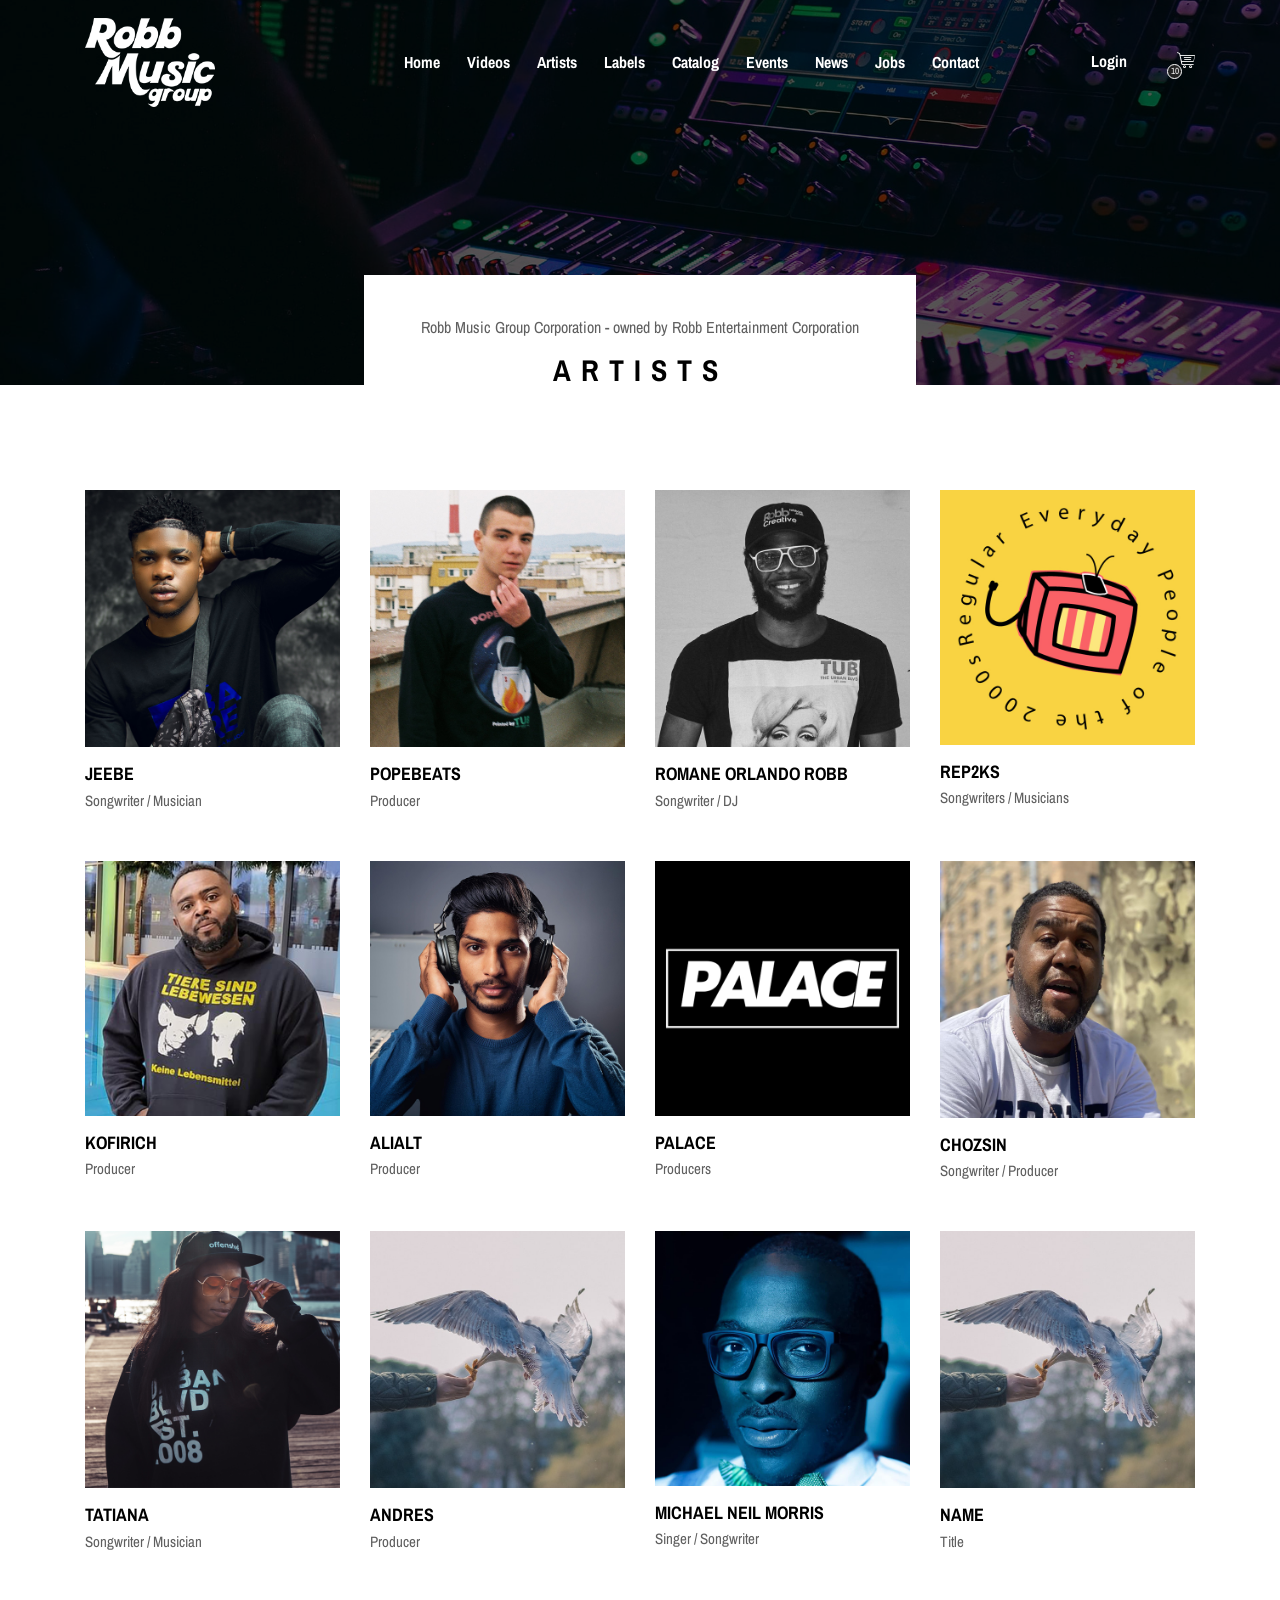
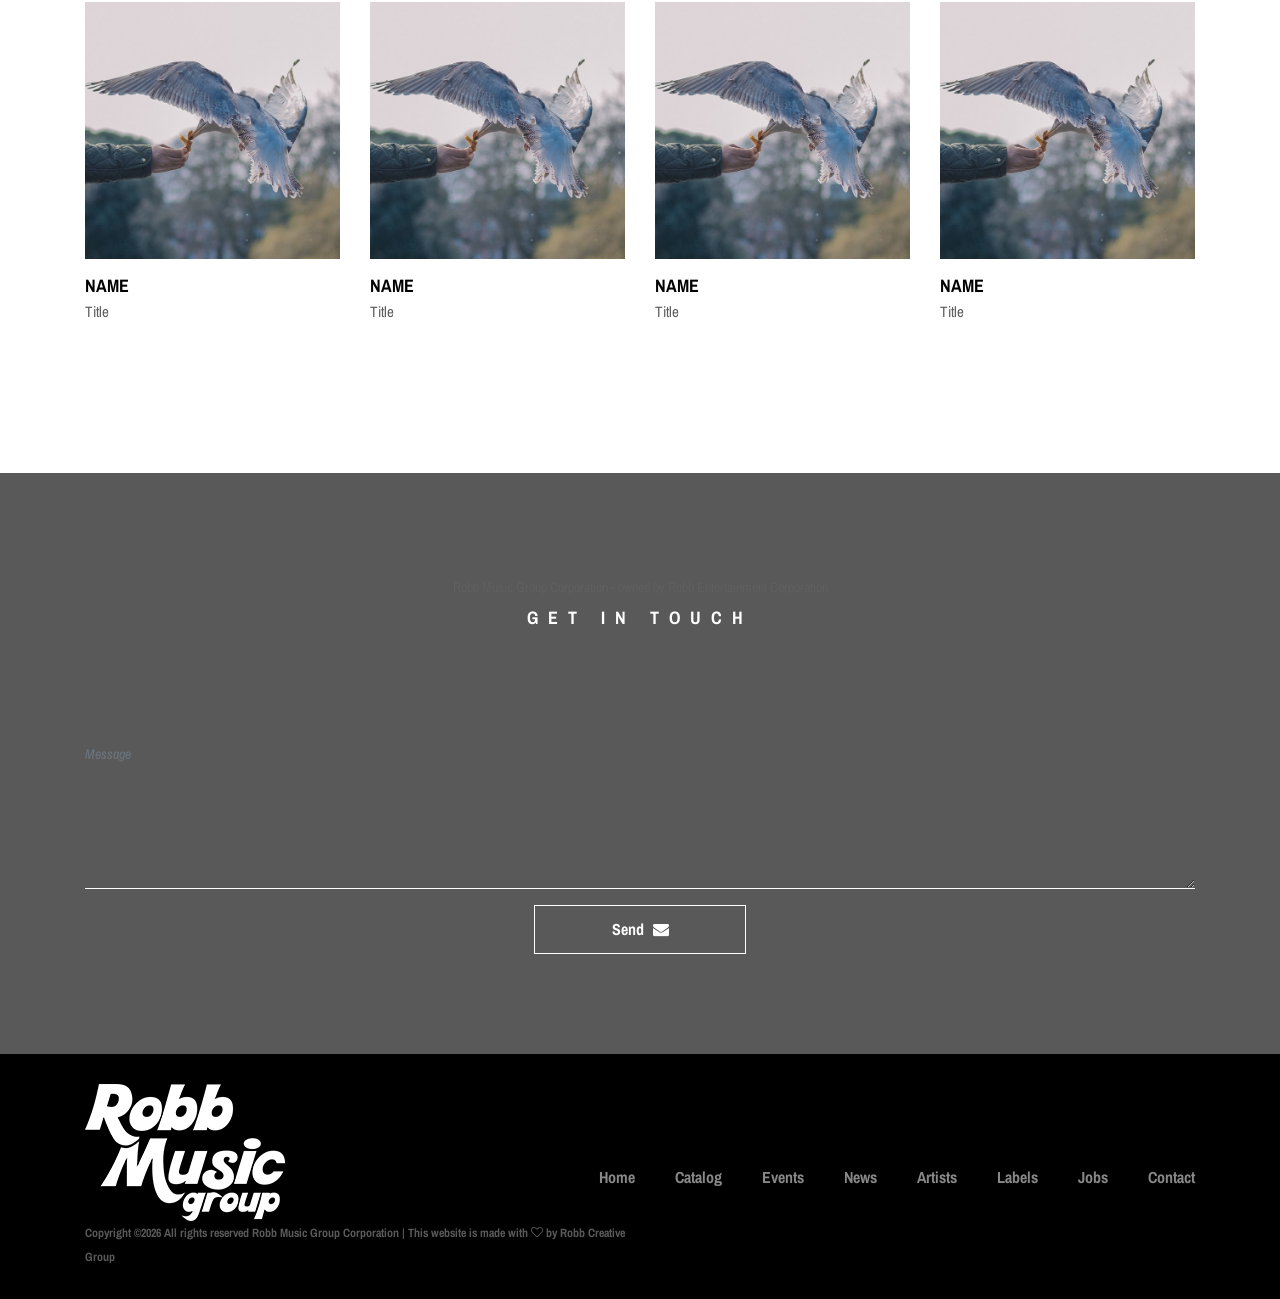
<file: artists.html>
<!DOCTYPE html>
<html lang="en">

<head>
    <meta charset="UTF-8">
    <meta name="description" content="">
    <meta http-equiv="X-UA-Compatible" content="IE=edge">
    <meta name="viewport" content="width=device-width, initial-scale=1, shrink-to-fit=no">
    <!-- The above 4 meta tags *must* come first in the head; any other head content must come *after* these tags -->

    <!-- Title -->
    <title>Robb Music Group</title>

    <!-- Favicon -->
    <link rel="icon" href="img/core-img/favicon.ico">

    <!-- Stylesheet -->
    <link rel="stylesheet" href="style.css">

    <script async src="https://pagead2.googlesyndication.com/pagead/js/adsbygoogle.js?client=ca-pub-7474005029572115"
     crossorigin="anonymous"></script>

</head>

<body>
    <!-- Preloader -->
    <div class="preloader d-flex align-items-center justify-content-center">
        <div class="lds-ellipsis">
            <div></div>
            <div></div>
            <div></div>
            <div></div>
        </div>
    </div>

    <!-- ##### Header Area Start ##### -->
    <header class="header-area">
        <!-- Navbar Area -->
        <div class="oneMusic-main-menu">
            <div class="classy-nav-container breakpoint-off">
                <div class="container">
                    <!-- Menu -->
                    <nav class="classy-navbar justify-content-between" id="oneMusicNav">

                        <!-- Nav brand -->
                        <a href="index.html" class="nav-brand"><img src="img/core-img/logo.png" alt=""></a>

                        <!-- Navbar Toggler -->
                        <div class="classy-navbar-toggler">
                            <span class="navbarToggler"><span></span><span></span><span></span></span>
                        </div>

                        <!-- Menu -->
                        <div class="classy-menu">

                            <!-- Close Button -->
                            <div class="classycloseIcon">
                                <div class="cross-wrap"><span class="top"></span><span class="bottom"></span></div>
                            </div>

                            <!-- Nav Start -->
                            <div class="classynav">
                                <ul>
                                    <li><a href="index.html">Home</a></li>
                                    <li><a href="https://vimeo.com/user/693035/folder/22064433?isPrivate=false">Videos</a></li>
                                    <li><a href="artists.html">Artists</a></li>
                                    <li><a href="labels.html">Labels</a></li>
                                    <li><a href="albums-store.html">Catalog</a></li>
                                    <li><a href="event.html">Events</a></li>
                                    <li><a href="blog.html">News</a></li>
                                    <li><a href="https://urhiredjobs.com/">Jobs</a></li>
                                    <li><a href="contact.html">Contact</a></li>
                                </ul>

                                <!-- Login/Register & Cart Button -->
                                <div class="login-register-cart-button d-flex align-items-center">
                                    <!-- Login/Register -->
                                    <div class="login-register-btn mr-50">
                                        <a href="login.html" id="loginBtn">Login</a>
                                    </div>

                                    <!-- Cart Button -->
                                    <div class="cart-btn">
                                        <a href="https://shop.theurbanblvd.com/collections/robb-music-group">
                                            <p><span class="icon-shopping-cart"></span> <span class="quantity">10</span></p>
                                        </a>
                                        </a>
                                    </div>
                                </div>
                            </div>
                            <!-- Nav End -->

                        </div>
                    </nav>
                </div>
            </div>
        </div>
    </header>
    <!-- ##### Header Area End ##### -->

    <!-- ##### Breadcumb Area Start ##### -->
    <section class="breadcumb-area bg-img bg-overlay" style="background-image: url(img/bg-img/breadcumb3.jpg);">
        <div class="bradcumbContent">
            <p>Robb Music Group Corporation - owned by Robb Entertainment Corporation</p>
            <h2>Artists</h2>
        </div>
    </section>
    <!-- ##### Breadcumb Area End ##### -->

    <br>
    <br>
    <br>
    <br>
    <br>

    <!-- ##### Artists ##### -->
    <div class="oneMusic-buy-now-area mb-100">
        <div class="container">
            <div class="row">

                <!-- Single Album Area -->
                <div class="col-12 col-sm-6 col-md-3">
                    <div class="single-album-area">
                        <div class="album-thumb">
                            <a href="https://shop.theurbanblvd.com"><img src="img/bg-img/jeebe.jpg" alt="Robb Music Group Corporation"></a>
                        </div>
                        <div class="album-info">
                            <a href="#">
                                <h5>Jeebe</h5>
                            </a>
                            <p>Songwriter / Musician</p>
                        </div>
                    </div>
                </div>

                <!-- Single Album Area -->
                <div class="col-12 col-sm-6 col-md-3">
                    <div class="single-album-area">
                        <div class="album-thumb">
                            <a href="https://shop.theurbanblvd.com"><img src="img/bg-img/popebeats.jpg" alt="Robb Music Group Corporation"></a>
                        </div>
                        <div class="album-info">
                            <a href="#">
                                <h5>Popebeats</h5>
                            </a>
                            <p>Producer</p>
                        </div>
                    </div>
                </div>

                <!-- Single Album Area -->
                <div class="col-12 col-sm-6 col-md-3">
                    <div class="single-album-area">
                        <div class="album-thumb">
                            <a href="https://shop.theurbanblvd.com"><img src="img/bg-img/robb.jpg" alt="Robb Music Group Corporation"></a>
                        </div>
                        <div class="album-info">
                            <a href="#">
                                <h5>Romane Orlando Robb</h5>
                            </a>
                            <p>Songwriter / DJ</p>
                        </div>
                    </div>
                </div>

                <!-- Single Album Area -->
                <div class="col-12 col-sm-6 col-md-3">
                    <div class="single-album-area">
                        <div class="album-thumb">
                            <a href="https://shop.theurbanblvd.com"><img src="img/bg-img/rep2ks.jpg" alt="Robb Music Group Corporation"></a>
                        </div>
                        <div class="album-info">
                            <a href="#">
                                <h5>Rep2ks</h5>
                            </a>
                            <p>Songwriters / Musicians</p>
                        </div>
                    </div>
                </div>

                <!-- Single Album Area -->
                <div class="col-12 col-sm-6 col-md-3">
                    <div class="single-album-area">
                        <div class="album-thumb">
                            <a href="https://shop.theurbanblvd.com"><img src="img/bg-img/Kofirich.jpg" alt="Robb Music Group Corporation"></a>
                        </div>
                        <div class="album-info">
                            <a href="#">
                                <h5>Kofirich</h5>
                            </a>
                            <p>Producer</p>
                        </div>
                    </div>
                </div>

                <!-- Single Album Area -->
                <div class="col-12 col-sm-6 col-md-3">
                    <div class="single-album-area">
                        <div class="album-thumb">
                            <a href="https://shop.theurbanblvd.com"><img src="img/bg-img/alialt.jpg" alt="Robb Music Group Corporation"></a>
                        </div>
                        <div class="album-info">
                            <a href="#">
                                <h5>AliAlt</h5>
                            </a>
                            <p>Producer</p>
                        </div>
                    </div>
                </div>

                <!-- Single Album Area -->
                <div class="col-12 col-sm-6 col-md-3">
                    <div class="single-album-area">
                        <div class="album-thumb">
                            <a href="https://shop.theurbanblvd.com"><img src="img/bg-img/palace.jpg" alt="Robb Music Group Corporation"></a>
                        </div>
                        <div class="album-info">
                            <a href="#">
                                <h5>Palace</h5>
                            </a>
                            <p>Producers</p>
                        </div>
                    </div>
                </div>

                <!-- Single Album Area -->
                <div class="col-12 col-sm-6 col-md-3">
                    <div class="single-album-area">
                        <div class="album-thumb">
                            <a href="https://shop.theurbanblvd.com"><img src="img/bg-img/chozsin.jpg" alt="Robb Music Group Corporation"></a>
                        </div>
                        <div class="album-info">
                            <a href="#">
                                <h5>Chozsin</h5>
                            </a>
                            <p>Songwriter / Producer</p>
                        </div>
                    </div>
                </div>

                                <!-- Single Album Area -->
                <div class="col-12 col-sm-6 col-md-3">
                    <div class="single-album-area">
                        <div class="album-thumb">
                            <a href="https://shop.theurbanblvd.com"><img src="img/bg-img/tatiana.jpg" alt="Robb Music Group Corporation"></a>
                        </div>
                        <div class="album-info">
                            <a href="#">
                                <h5>Tatiana</h5>
                            </a>
                            <p>Songwriter / Musician</p>
                        </div>
                    </div>
                </div>

                <!-- Single Album Area -->
                <div class="col-12 col-sm-6 col-md-3">
                    <div class="single-album-area">
                        <div class="album-thumb">
                            <a href="https://shop.theurbanblvd.com"><img src="img/bg-img/b4.jpg" alt="Robb Music Group Corporation"></a>
                        </div>
                        <div class="album-info">
                            <a href="#">
                                <h5>Andres</h5>
                            </a>
                            <p>Producer</p>
                        </div>
                    </div>
                </div>

                <!-- Single Album Area -->
                <div class="col-12 col-sm-6 col-md-3">
                    <div class="single-album-area">
                        <div class="album-thumb">
                            <a href="https://shop.theurbanblvd.com"><img src="img/bg-img/michael.jpg" alt="Robb Music Group Corporation"></a>
                        </div>
                        <div class="album-info">
                            <a href="#">
                                <h5>Michael Neil Morris</h5>
                            </a>
                            <p>Singer / Songwriter</p>
                        </div>
                    </div>
                </div>

                <!-- Single Album Area -->
                <div class="col-12 col-sm-6 col-md-3">
                    <div class="single-album-area">
                        <div class="album-thumb">
                            <a href="https://shop.theurbanblvd.com"><img src="img/bg-img/b4.jpg" alt="Robb Music Group Corporation"></a>
                        </div>
                        <div class="album-info">
                            <a href="#">
                                <h5>Name</h5>
                            </a>
                            <p>Title</p>
                        </div>
                    </div>
                </div>

                <!-- Single Album Area -->
                <div class="col-12 col-sm-6 col-md-3">
                    <div class="single-album-area">
                        <div class="album-thumb">
                            <a href="https://shop.theurbanblvd.com"><img src="img/bg-img/b4.jpg" alt="Robb Music Group Corporation"></a>
                        </div>
                        <div class="album-info">
                            <a href="#">
                                <h5>Name</h5>
                            </a>
                            <p>Title</p>
                        </div>
                    </div>
                </div>

                <!-- Single Album Area -->
                <div class="col-12 col-sm-6 col-md-3">
                    <div class="single-album-area">
                        <div class="album-thumb">
                            <a href="https://shop.theurbanblvd.com"><img src="img/bg-img/b4.jpg" alt="Robb Music Group Corporation"></a>
                        </div>
                        <div class="album-info">
                            <a href="#">
                                <h5>Name</h5>
                            </a>
                            <p>Title</p>
                        </div>
                    </div>
                </div>

                <!-- Single Album Area -->
                <div class="col-12 col-sm-6 col-md-3">
                    <div class="single-album-area">
                        <div class="album-thumb">
                            <a href="https://shop.theurbanblvd.com"><img src="img/bg-img/b4.jpg" alt="Robb Music Group Corporation"></a>
                        </div>
                        <div class="album-info">
                            <a href="#">
                                <h5>Name</h5>
                            </a>
                            <p>Title</p>
                        </div>
                    </div>
                </div>

                <!-- Single Album Area -->
                <div class="col-12 col-sm-6 col-md-3">
                    <div class="single-album-area">
                        <div class="album-thumb">
                            <a href="https://shop.theurbanblvd.com"><img src="img/bg-img/b4.jpg" alt="Robb Music Group Corporation"></a>
                        </div>
                        <div class="album-info">
                            <a href="#">
                                <h5>Name</h5>
                            </a>
                            <p>Title</p>
                        </div>
                    </div>
                </div>

            </div>

            <div class="row">
                <div class="col-12">
                    <div class="load-more-btn text-center">
                        <!-- <a href="#" class="btn oneMusic-btn">Load More <i class="fa fa-angle-double-right"></i></a> -->
                    </div>
                </div>
            </div>
        </div>
    </div>
    <!-- ##### Artists ##### -->

    <!-- ##### Contact Area Start ##### -->
    <section class="contact-area section-padding-100 bg-img bg-overlay bg-fixed has-bg-img" style="background-image: url(img/bg-img/bg-2.jpg);">
        <div class="container">
            <div class="row">
                <div class="col-12">
                    <div class="section-heading white">
                        <p>Robb Music Group Corporation - owned by Robb Entertainment Corporation</p>
                        <h2>Get In Touch</h2>
                    </div>
                </div>
            </div>

            <div class="row">
                <div class="col-12">
                    <!-- Contact Form Area -->
                    <div class="contact-form-area">
                        <form action="mailto:info@robbent.com?subject=Robb Music Group Business Inquiry" method="post">
                            <div class="row">
                                <!-- <div class="col-md-6 col-lg-4">
                                    <div class="form-group">
                                        <input type="text" class="form-control" id="fname" placeholder="Name" required>
                                    </div>
                                </div>
                                <div class="col-md-6 col-lg-4">
                                    <div class="form-group">
                                        <input type="email" class="form-control" id="email" placeholder="E-mail" required>
                                    </div>
                                </div>
                                <div class="col-lg-4">
                                    <div class="form-group">
                                        <input type="text" class="form-control" id="subject" placeholder="Subject" required>
                                    </div>
                                </div> -->
                                <div class="col-12">
                                    <div class="form-group">
                                        <textarea name="message" class="form-control" id="message" cols="30" rows="10" placeholder="Message" required></textarea>
                                    </div>
                                </div>
                                <div class="col-12 text-center">
                                    <button class="btn oneMusic-btn mt-20" type="submit">Send <i class="fa fa-envelope"></i></button>
                                </div>
                            </div>
                        </form>
                    </div>
                </div>
            </div>
        </div>
    </section>
    <!-- ##### Contact Area End ##### -->

    <script async src="https://pagead2.googlesyndication.com/pagead/js/adsbygoogle.js?client=ca-pub-7474005029572115"
    crossorigin="anonymous"></script>    

    <!-- ##### Footer Area Start ##### -->
    <footer class="footer-area">
        <div class="container">
            <div class="row d-flex flex-wrap align-items-center">
                <div class="col-12 col-md-6">
                    <a href="#"><img src="img/core-img/logo.png" alt=""></a>
                    <p class="copywrite-text"><a href="https://robbent.com/"><!-- Link back to Colorlib can't be removed. Website is licensed under CC BY 3.0. -->
                        Copyright &copy;<script>document.write(new Date().getFullYear());</script> All rights reserved Robb Music Group Corporation | This website is made with <i class="fa fa-heart-o" aria-hidden="true"></i> by <a href="https://robbcre.com" target="_blank">Robb Creative Group</a>
                        <!-- Link back to Colorlib can't be removed. Website is licensed under CC BY 3.0. --></p>
                </div>

                <div class="col-12 col-md-6">
                    <div class="footer-nav">
                        <ul>
                            <li><a href="index.html">Home</a></li>
                            <li><a href="albums-store.html">Catalog</a></li>
                            <li><a href="event.html">Events</a></li>
                            <li><a href="blog.html">News</a></li>
                            <li><a href="artists.html">Artists</a></li>
                            <li><a href="labels.html">Labels</a></li>
                            <li><a href="https://urhiredjobs.com/">Jobs</a></li>
                            <li><a href="contact.html">Contact</a></li>
                        </ul>
                    </div>
                </div>
            </div>
        </div>
    </footer>
    <!-- ##### Footer Area Start ##### -->

    <!-- ##### All Javascript Script ##### -->
    <!-- jQuery-2.2.4 js -->
    <script src="js/jquery/jquery-2.2.4.min.js"></script>
    <!-- Popper js -->
    <script src="js/bootstrap/popper.min.js"></script>
    <!-- Bootstrap js -->
    <script src="js/bootstrap/bootstrap.min.js"></script>
    <!-- All Plugins js -->
    <script src="js/plugins/plugins.js"></script>
    <!-- Active js -->
    <script src="js/active.js"></script>
</body>

</html>
</file>
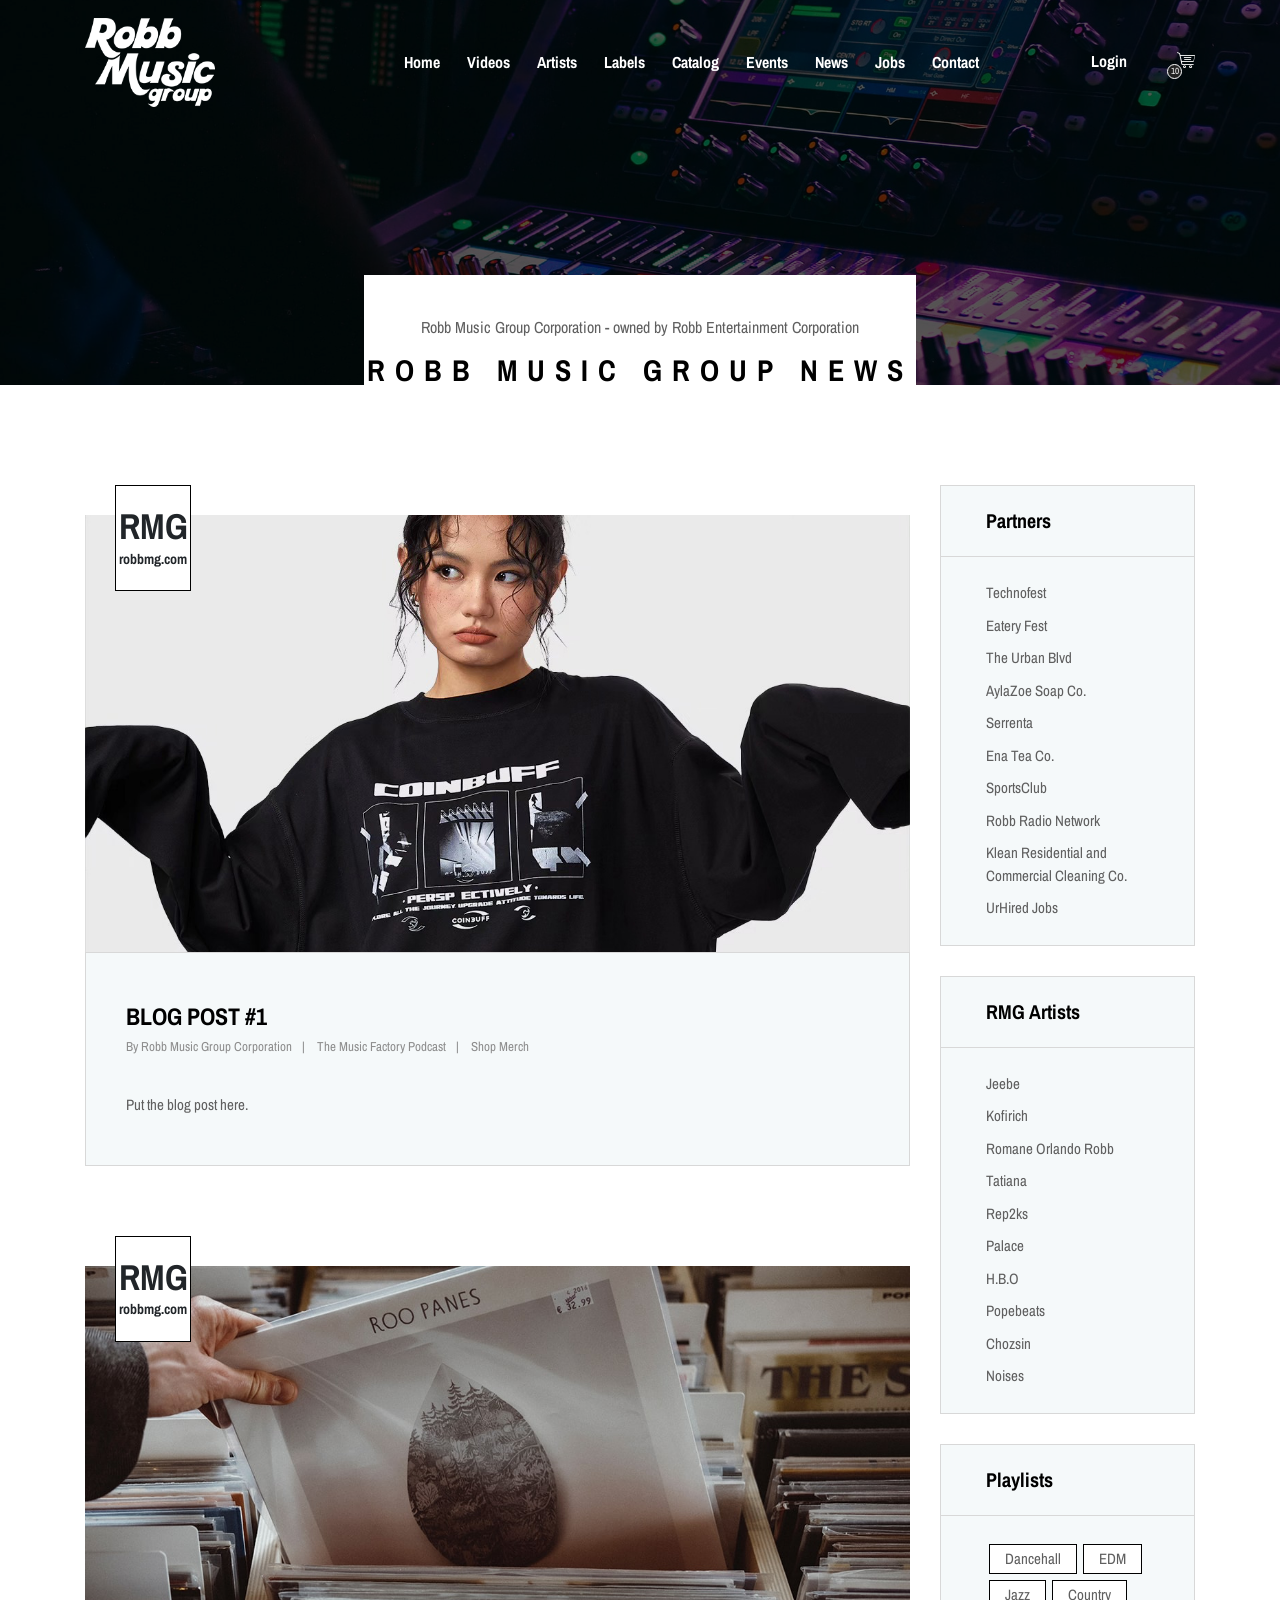
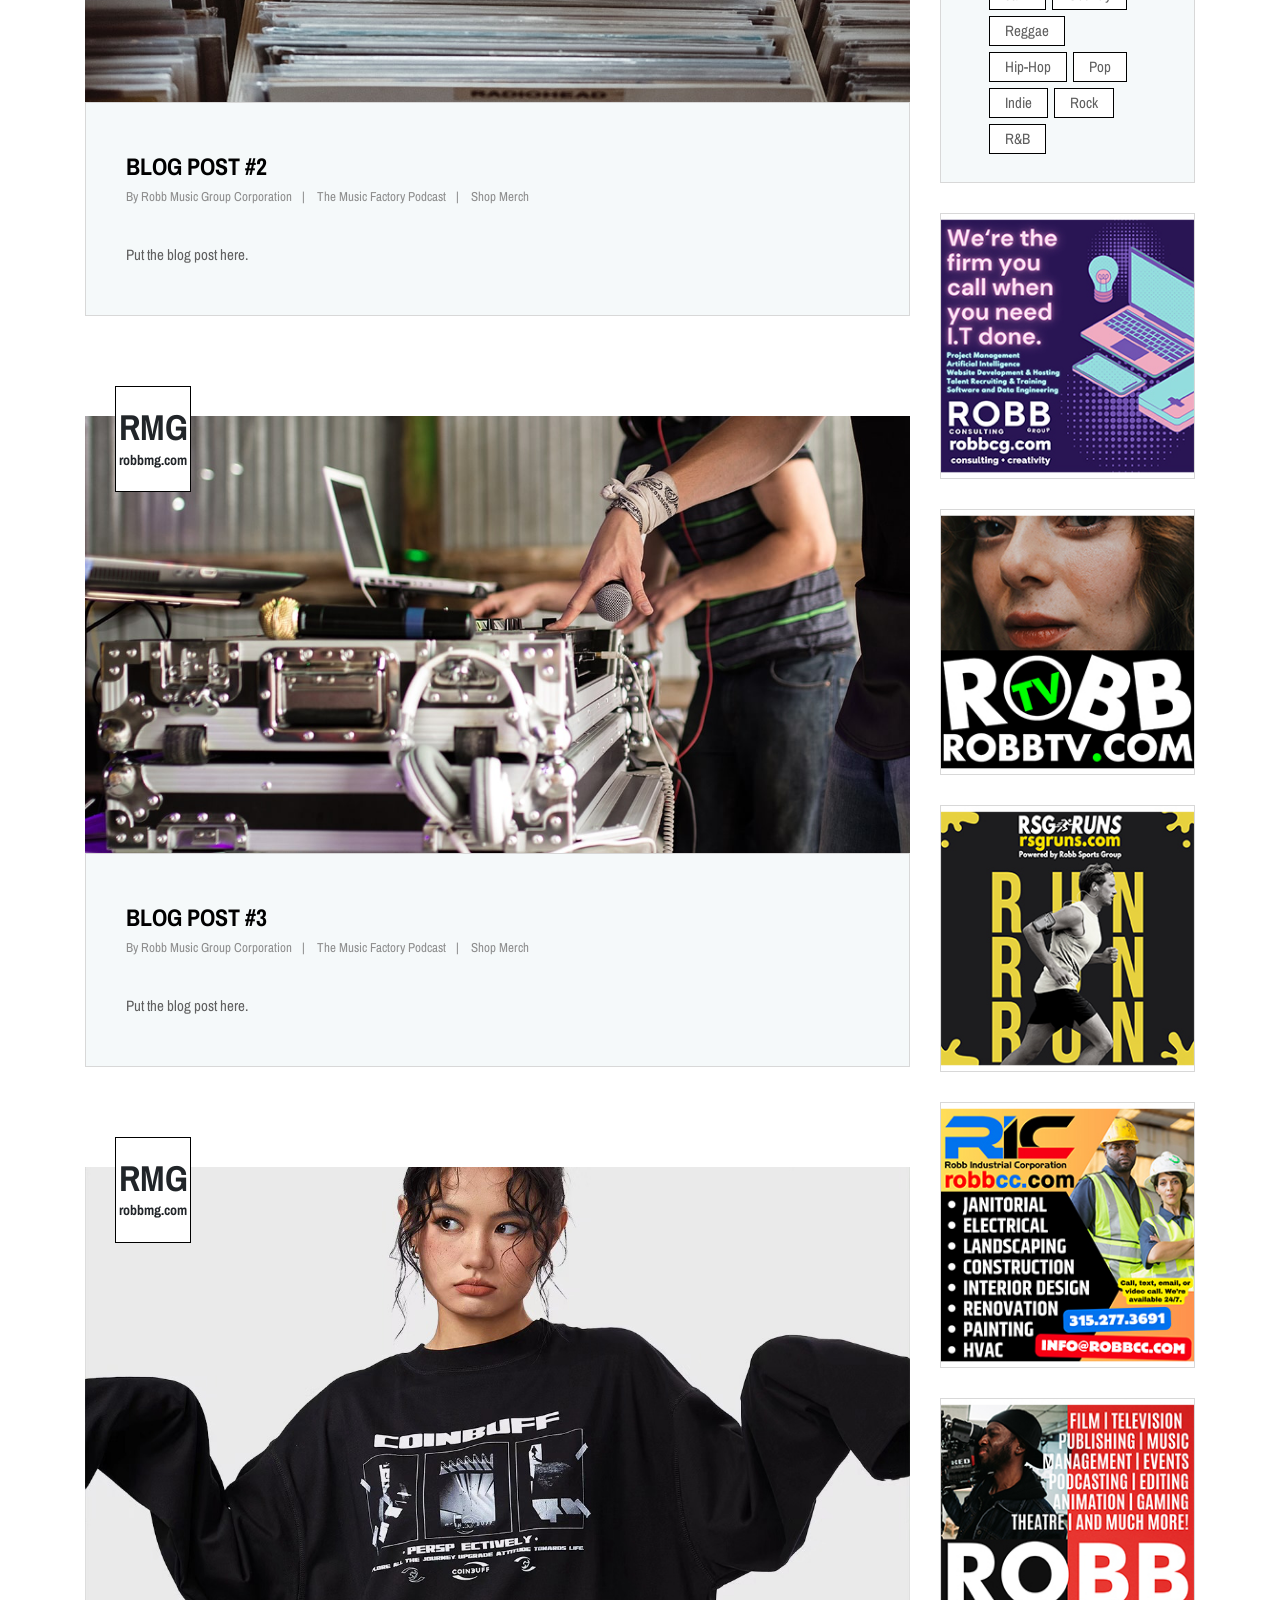
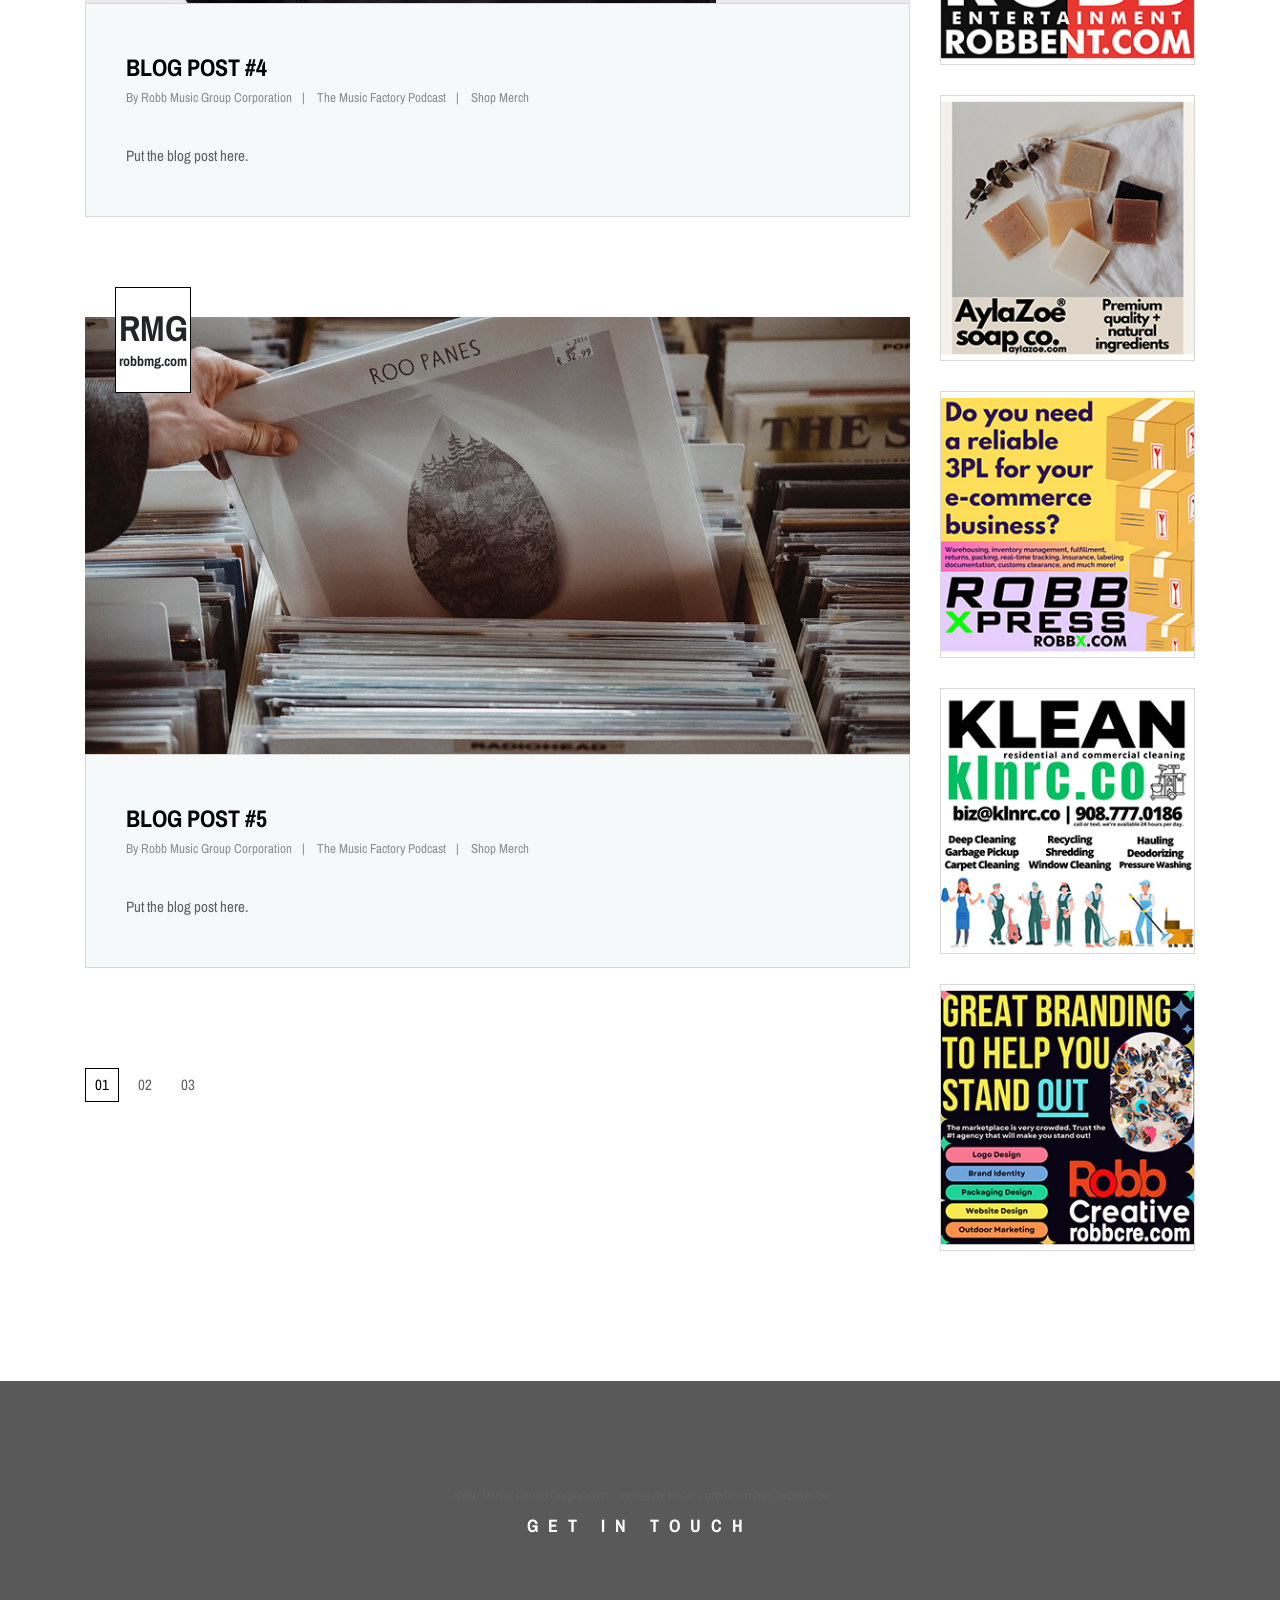
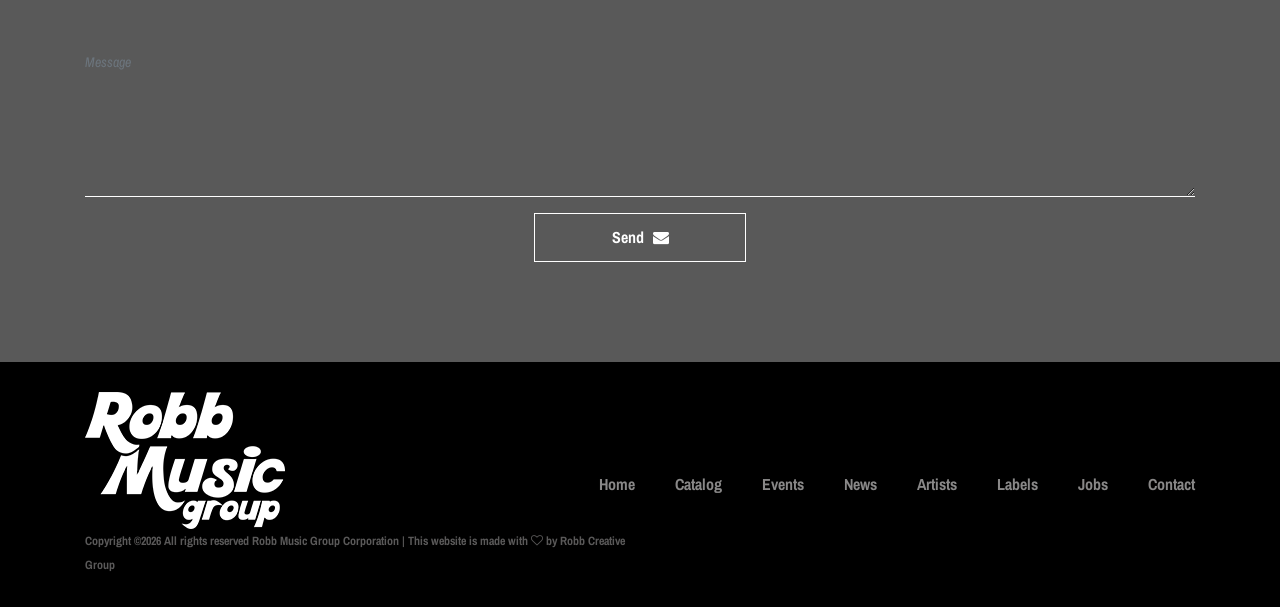
<file: blog.html>
<!DOCTYPE html>
<html lang="en">

<head>
    <meta charset="UTF-8">
    <meta name="description" content="">
    <meta http-equiv="X-UA-Compatible" content="IE=edge">
    <meta name="viewport" content="width=device-width, initial-scale=1, shrink-to-fit=no">
    <!-- The above 4 meta tags *must* come first in the head; any other head content must come *after* these tags -->

    <!-- Title -->
    <title>Robb Music Group Corporation</title>

    <!-- Favicon -->
    <link rel="icon" href="img/core-img/favicon.ico">

    <!-- Stylesheet -->
    <link rel="stylesheet" href="style.css">

    <script async src="https://pagead2.googlesyndication.com/pagead/js/adsbygoogle.js?client=ca-pub-7474005029572115"
     crossorigin="anonymous"></script>

</head>

<body>
    <!-- Preloader -->
    <div class="preloader d-flex align-items-center justify-content-center">
        <div class="lds-ellipsis">
            <div></div>
            <div></div>
            <div></div>
            <div></div>
        </div>
    </div>

    <!-- ##### Header Area Start ##### -->
    <header class="header-area">
        <!-- Navbar Area -->
        <div class="oneMusic-main-menu">
            <div class="classy-nav-container breakpoint-off">
                <div class="container">
                    <!-- Menu -->
                    <nav class="classy-navbar justify-content-between" id="oneMusicNav">

                        <!-- Nav brand -->
                        <a href="index.html" class="nav-brand"><img src="img/core-img/logo.png" alt=""></a>

                        <!-- Navbar Toggler -->
                        <div class="classy-navbar-toggler">
                            <span class="navbarToggler"><span></span><span></span><span></span></span>
                        </div>

                        <!-- Menu -->
                        <div class="classy-menu">

                            <!-- Close Button -->
                            <div class="classycloseIcon">
                                <div class="cross-wrap"><span class="top"></span><span class="bottom"></span></div>
                            </div>

                            <!-- Nav Start -->
                            <div class="classynav">
                                <ul>
                                    <li><a href="index.html">Home</a></li>
                                    <li><a href="https://vimeo.com/user/693035/folder/22064433?isPrivate=false">Videos</a></li>
                                    <li><a href="artists.html">Artists</a></li>
                                    <li><a href="labels.html">Labels</a></li>
                                    <li><a href="albums-store.html">Catalog</a></li>
                                    <li><a href="event.html">Events</a></li>
                                    <li><a href="blog.html">News</a></li>
                                    <li><a href="https://urhiredjobs.com/">Jobs</a></li>
                                    <li><a href="contact.html">Contact</a></li>
                                </ul>

                                <!-- Login/Register & Cart Button -->
                                <div class="login-register-cart-button d-flex align-items-center">
                                    <!-- Login/Register -->
                                    <div class="login-register-btn mr-50">
                                        <a href="login.html" id="loginBtn">Login</a>
                                    </div>

                                    <!-- Cart Button -->
                                    <div class="cart-btn">
                                        <a href="https://shop.theurbanblvd.com/collections/robb-music-group">
                                            <p><span class="icon-shopping-cart"></span> <span class="quantity">10</span></p>
                                        </a>
                                    </div>
                                </div>
                            </div>
                            <!-- Nav End -->

                        </div>
                    </nav>
                </div>
            </div>
        </div>
    </header>
    <!-- ##### Header Area End ##### -->

    <!-- ##### Breadcumb Area Start ##### -->
    <section class="breadcumb-area bg-img bg-overlay" style="background-image: url(img/bg-img/breadcumb3.jpg);">
        <div class="bradcumbContent">
            <p>Robb Music Group Corporation - owned by Robb Entertainment Corporation</p>
            <h2>Robb Music Group News</h2>
        </div>
    </section>
    <!-- ##### Breadcumb Area End ##### -->

    <!-- ##### Blog Area Start ##### -->
    <div class="blog-area section-padding-100">
        <div class="container">
            <div class="row">
                <div class="col-12 col-lg-9">

                    <!-- Single Post Start -->
                    <div class="single-blog-post mb-100 wow fadeInUp" data-wow-delay="100ms">
                        <!-- Post Thumb -->
                        <div class="blog-post-thumb mt-30">
                            <a href="#"><img src="img/bg-img/blog1.jpg" alt=""></a>
                            <!-- Post Date -->
                            <div class="post-date">
                                <span>RMG</span>
                                <span>robbmg.com</span>
                            </div>
                        </div>

                        <!-- Blog Content -->
                        <div class="blog-content">
                            <!-- Post Title -->
                            <a href="#" class="post-title">BLOG POST #1</a>
                            <!-- Post Meta -->
                            <div class="post-meta d-flex mb-30">
                                <p class="post-author">By<a href="https://open.spotify.com/playlist/1mwSgcbcRXfR8nd3tiiTMi?si=9d7557968e5e4803"> Robb Music Group Corporation</a></p>
                                <p class="tags">The Music Factory<a href="https://rrn.robbent.com/"> Podcast</a></p>
                                <p class="tags"><a href="https://shop.theurbanblvd.com/collections/robb-music-group">Shop Merch</a></p>
                            </div>
                            <!-- Post Excerpt -->
                            <p>Put the blog post here.</p>
                        </div>
                    </div>

                    <!-- Single Post Start -->
                    <div class="single-blog-post mb-100 wow fadeInUp" data-wow-delay="100ms">
                        <!-- Post Thumb -->
                        <div class="blog-post-thumb mt-30">
                            <a href="#"><img src="img/bg-img/blog2.jpg" alt=""></a>
                            <!-- Post Date -->
                            <div class="post-date">
                                <span>RMG</span>
                                <span>robbmg.com</span>
                            </div>
                        </div>

                        <!-- Blog Content -->
                        <div class="blog-content">
                            <!-- Post Title -->
                            <a href="#" class="post-title">BLOG POST #2</a>
                            <!-- Post Meta -->
                            <div class="post-meta d-flex mb-30">
                                <p class="post-author">By<a href="https://open.spotify.com/playlist/1mwSgcbcRXfR8nd3tiiTMi?si=9d7557968e5e4803"> Robb Music Group Corporation</a></p>
                                <p class="tags">The Music Factory<a href="https://rrn.robbent.com/"> Podcast</a></p>
                                <p class="tags"><a href="https://shop.theurbanblvd.com/collections/robb-music-group">Shop Merch</a></p>
                            </div>
                            <!-- Post Excerpt -->
                            <p>Put the blog post here.</p>
                        </div>
                    </div>

                    <!-- Single Post Start -->
                    <div class="single-blog-post mb-100 wow fadeInUp" data-wow-delay="100ms">
                        <!-- Post Thumb -->
                        <div class="blog-post-thumb mt-30">
                            <a href="#"><img src="img/bg-img/blog3.jpg" alt=""></a>
                            <!-- Post Date -->
                            <div class="post-date">
                                <span>RMG</span>
                                <span>robbmg.com</span>
                            </div>
                        </div>

                        <!-- Blog Content -->
                        <div class="blog-content">
                            <!-- Post Title -->
                            <a href="#" class="post-title">BLOG POST #3</a>
                            <!-- Post Meta -->
                            <div class="post-meta d-flex mb-30">
                                <p class="post-author">By<a href="https://open.spotify.com/playlist/1mwSgcbcRXfR8nd3tiiTMi?si=9d7557968e5e4803"> Robb Music Group Corporation</a></p>
                                <p class="tags">The Music Factory<a href="https://rrn.robbent.com/"> Podcast</a></p>
                                <p class="tags"><a href="https://shop.theurbanblvd.com/collections/robb-music-group">Shop Merch</a></p>
                            </div>
                            <!-- Post Excerpt -->
                            <p>Put the blog post here.</p>
                        </div>
                    </div>

                    <!-- Single Post Start -->
                    <div class="single-blog-post mb-100 wow fadeInUp" data-wow-delay="100ms">
                        <!-- Post Thumb -->
                        <div class="blog-post-thumb mt-30">
                            <a href="#"><img src="img/bg-img/blog1.jpg" alt=""></a>
                            <!-- Post Date -->
                            <div class="post-date">
                                <span>RMG</span>
                                <span>robbmg.com</span>
                            </div>
                        </div>

                        <!-- Blog Content -->
                        <div class="blog-content">
                            <!-- Post Title -->
                            <a href="#" class="post-title">BLOG POST #4</a>
                            <!-- Post Meta -->
                            <div class="post-meta d-flex mb-30">
                                <p class="post-author">By<a href="https://open.spotify.com/playlist/1mwSgcbcRXfR8nd3tiiTMi?si=9d7557968e5e4803"> Robb Music Group Corporation</a></p>
                                <p class="tags">The Music Factory<a href="https://rrn.robbent.com/"> Podcast</a></p>
                                <p class="tags"><a href="https://shop.theurbanblvd.com/collections/robb-music-group">Shop Merch</a></p>
                            </div>
                            <!-- Post Excerpt -->
                            <p>Put the blog post here.</p>
                        </div>
                    </div>

                    <!-- Single Post Start -->
                    <div class="single-blog-post mb-100 wow fadeInUp" data-wow-delay="100ms">
                        <!-- Post Thumb -->
                        <div class="blog-post-thumb mt-30">
                            <a href="#"><img src="img/bg-img/blog2.jpg" alt=""></a>
                            <!-- Post Date -->
                            <div class="post-date">
                                <span>RMG</span>
                                <span>robbmg.com</span>
                            </div>
                        </div>

                        <!-- Blog Content -->
                        <div class="blog-content">
                            <!-- Post Title -->
                            <a href="#" class="post-title">BLOG POST #5</a>
                            <!-- Post Meta -->
                            <div class="post-meta d-flex mb-30">
                                <p class="post-author">By<a href="https://open.spotify.com/playlist/1mwSgcbcRXfR8nd3tiiTMi?si=9d7557968e5e4803"> Robb Music Group Corporation</a></p>
                                <p class="tags">The Music Factory<a href="https://rrn.robbent.com/"> Podcast</a></p>
                                <p class="tags"><a href="https://shop.theurbanblvd.com/collections/robb-music-group">Shop Merch</a></p>
                            </div>
                            <!-- Post Excerpt -->
                            <p>Put the blog post here.</p>
                        </div>
                    </div>

                    <!-- Pagination -->
                    <div class="oneMusic-pagination-area wow fadeInUp" data-wow-delay="300ms">
                        <nav>
                            <ul class="pagination">
                                <li class="page-item active"><a class="page-link" href="https://robbcc.com">01</a></li>
                                <li class="page-item"><a class="page-link" href="https://robbcg.com">02</a></li>
                                <li class="page-item"><a class="page-link" href="https://book.robbent.com">03</a></li>
                            </ul>
                        </nav>
                    </div>
                </div>

                <div class="col-12 col-lg-3">
                    <div class="blog-sidebar-area">

                        <!-- Widget Area -->
                        <div class="single-widget-area mb-30">
                            <div class="widget-title">
                                <h5>Partners</h5>
                            </div>
                            <div class="widget-content">
                                <ul>
                                    <li><a href="https://technofest.co/">Technofest</a></li>
                                    <li><a href="https://eateryfest.com/">Eatery Fest</a></li>
                                    <li><a href="https://theurbanblvd.com/">The Urban Blvd</a></li>
                                    <li><a href="https://aylazoe.com/">AylaZoe Soap Co.</a></li>
                                    <li><a href="https://serrenta.com/">Serrenta</a></li>
                                    <li><a href="https://enateaco.com/">Ena Tea Co.</a></li>
                                    <li><a href="https://sprtsclub.com/">SportsClub</a></li>
                                    <li><a href="https://rrn.robbent.com/">Robb Radio Network</a></li>
                                    <li><a href="https://klnrc.co/">Klean Residential and Commercial Cleaning Co.</a></li>
                                    <li><a href="https://urhiredjobs.com/">UrHired Jobs</a></li>
                                </ul>
                            </div>
                        </div>

                        <!-- Widget Area -->
                        <div class="single-widget-area mb-30">
                            <div class="widget-title">
                                <h5>RMG Artists</h5>
                            </div>
                            <div class="widget-content">
                                <ul>
                                    <li><a href="#">Jeebe</a></li>
                                    <li><a href="#">Kofirich</a></li>
                                    <li><a href="#">Romane Orlando Robb</a></li>
                                    <li><a href="#">Tatiana</a></li>
                                    <li><a href="#">Rep2ks</a></li>
                                    <li><a href="#">Palace</a></li>
                                    <li><a href="#">H.B.O</a></li>
                                    <li><a href="#">Popebeats</a></li>
                                    <li><a href="#">Chozsin</a></li>
                                    <li><a href="#">Noises</a></li>
                                </ul>
                            </div>
                        </div>

                        <!-- Widget Area -->
                        <div class="single-widget-area mb-30">
                            <div class="widget-title">
                                <h5>Playlists</h5>
                            </div>
                            <div class="widget-content">
                                <ul class="tags">
                                    <li><a href="https://open.spotify.com/playlist/1YbB6tU35Ujkk7KD8ftwMN?si=199774e20ec24519">Dancehall</a></li>
                                    <li><a href="https://open.spotify.com/playlist/7itsl3n7rjZOvBiGXgYMT7?si=0f8ce6a5e889436f">EDM</a></li>
                                    <li><a href="https://open.spotify.com/playlist/6uklHIONRZ94MlADzTbIWa?si=32a1ae37b33b414c">Jazz</a></li>
                                    <li><a href="https://open.spotify.com/playlist/1mwSgcbcRXfR8nd3tiiTMi?si=fc06096dbe7f42da">Country</a></li>
                                    <li><a href="https://open.spotify.com/playlist/5AwMYcfulpOAM7rU8K8XXh?si=5f9062cdb4df47cc">Reggae</a></li>
                                    <li><a href="#">Hip-Hop</a></li>
                                    <li><a href="#">Pop</a></li>
                                    <li><a href="#">Indie</a></li>
                                    <li><a href="#">Rock</a></li>
                                    <li><a href="#">R&B</a></li>
                                </ul>
                            </div>
                        </div>

                        <!-- Widget Area -->
                        <div class="single-widget-area mb-30">
                            <a href="https://robbcg.com/"><img src="img/bg-img/ad1.jpg" alt="Robb Music Group Corporation - robbmg.com"></a>
                        </div>

                        <!-- Widget Area -->
                        <div class="single-widget-area mb-30">
                            <a href="https://robbtv.com/"><img src="img/bg-img/ad2.jpg" alt="Robb Music Group Corporation - robbmg.com"></a>
                        </div>

                        <!-- Widget Area -->
                        <div class="single-widget-area mb-30">
                            <a href="https://rsgruns.com/"><img src="img/bg-img/ad3.jpg" alt="Robb Music Group Corporation - robbmg.com"></a>
                        </div>

                        <!-- Widget Area -->
                        <div class="single-widget-area mb-30">
                            <a href="https://robbcc.com/"><img src="img/bg-img/ad4.jpg" alt="Robb Music Group Corporation - robbmg.com"></a>
                        </div>

                        <!-- Widget Area -->
                        <div class="single-widget-area mb-30">
                            <a href="https://robbent.com/"><img src="img/bg-img/ad5.jpg" alt="Robb Music Group Corporation - robbmg.com"></a>
                        </div>

                        <!-- Widget Area -->
                        <div class="single-widget-area mb-30">
                            <a href="https://aylazoe.com/"><img src="img/bg-img/ad6.jpg" alt="Robb Music Group Corporation - robbmg.com"></a>
                        </div>

                        <!-- Widget Area -->
                        <div class="single-widget-area mb-30">
                            <a href="https://robbx.com/"><img src="img/bg-img/ad7.jpg" alt="Robb Music Group Corporation - robbmg.com"></a>
                        </div>

                        <!-- Widget Area -->
                        <div class="single-widget-area mb-30">
                            <a href="https://klnrc.co/"><img src="img/bg-img/ad8.jpg" alt="Robb Music Group Corporation - robbmg.com"></a>
                        </div>

                        <!-- Widget Area -->
                        <div class="single-widget-area mb-30">
                            <a href="https://robbcre.com/"><img src="img/bg-img/ad9.jpg" alt="Robb Music Group Corporation - robbmg.com"></a>
                        </div>

                    </div>
                </div>
            </div>
        </div>
    </div>
    <!-- ##### Blog Area End ##### -->

    <!-- ##### Contact Area Start ##### -->
    <section class="contact-area section-padding-100 bg-img bg-overlay bg-fixed has-bg-img" style="background-image: url(img/bg-img/bg-2.jpg);">
        <div class="container">
            <div class="row">
                <div class="col-12">
                    <div class="section-heading white">
                        <p>Robb Music Group Corporation - owned by Robb Entertainment Corporation</p>
                        <h2>Get In Touch</h2>
                    </div>
                </div>
            </div>

            <div class="row">
                <div class="col-12">
                    <!-- Contact Form Area -->
                    <div class="contact-form-area">
                        <form action="mailto:biz@robbmg.com?subject=Robb Music Group Business Inquiry" method="post">
                            <div class="row">
                                <!-- <div class="col-md-6 col-lg-4">
                                    <div class="form-group">
                                        <input type="text" class="form-control" id="fname" placeholder="Name" required>
                                    </div>
                                </div>
                                <div class="col-md-6 col-lg-4">
                                    <div class="form-group">
                                        <input type="email" class="form-control" id="email" placeholder="E-mail" required>
                                    </div>
                                </div>
                                <div class="col-lg-4">
                                    <div class="form-group">
                                        <input type="text" class="form-control" id="subject" placeholder="Subject" required>
                                    </div>
                                </div> -->
                                <div class="col-12">
                                    <div class="form-group">
                                        <textarea name="message" class="form-control" id="message" cols="30" rows="10" placeholder="Message" required></textarea>
                                    </div>
                                </div>
                                <div class="col-12 text-center">
                                    <button class="btn oneMusic-btn mt-20" type="submit">Send <i class="fa fa-envelope"></i></button>
                                </div>
                            </div>
                        </form>
                    </div>
                </div>
            </div>
        </div>
    </section>
    <!-- ##### Contact Area End ##### -->

    <script async src="https://pagead2.googlesyndication.com/pagead/js/adsbygoogle.js?client=ca-pub-7474005029572115"
     crossorigin="anonymous"></script>

    <!-- ##### Footer Area Start ##### -->
    <footer class="footer-area">
        <div class="container">
            <div class="row d-flex flex-wrap align-items-center">
                <div class="col-12 col-md-6">
                    <a href="#"><img src="img/core-img/logo.png" alt=""></a>
                    <p class="copywrite-text"><a href="https://robbent.com/"><!-- Link back to Colorlib can't be removed. Website is licensed under CC BY 3.0. -->
                        Copyright &copy;<script>document.write(new Date().getFullYear());</script> All rights reserved Robb Music Group Corporation | This website is made with <i class="fa fa-heart-o" aria-hidden="true"></i> by <a href="https://robbcre.com" target="_blank">Robb Creative Group</a>
                        <!-- Link back to Colorlib can't be removed. Website is licensed under CC BY 3.0. --></p>
                </div>

                <div class="col-12 col-md-6">
                    <div class="footer-nav">
                        <ul>
                            <li><a href="index.html">Home</a></li>
                            <li><a href="albums-store.html">Catalog</a></li>
                            <li><a href="event.html">Events</a></li>
                            <li><a href="blog.html">News</a></li>
                            <li><a href="artists.html">Artists</a></li>
                            <li><a href="labels.html">Labels</a></li>
                            <li><a href="https://urhiredjobs.com/">Jobs</a></li>
                            <li><a href="contact.html">Contact</a></li>
                        </ul>
                    </div>
                </div>
            </div>
        </div>
    </footer>
    <!-- ##### Footer Area Start ##### -->

    <!-- ##### All Javascript Script ##### -->
    <!-- jQuery-2.2.4 js -->
    <script src="js/jquery/jquery-2.2.4.min.js"></script>
    <!-- Popper js -->
    <script src="js/bootstrap/popper.min.js"></script>
    <!-- Bootstrap js -->
    <script src="js/bootstrap/bootstrap.min.js"></script>
    <!-- All Plugins js -->
    <script src="js/plugins/plugins.js"></script>
    <!-- Active js -->
    <script src="js/active.js"></script>
</body>

</html>
</file>
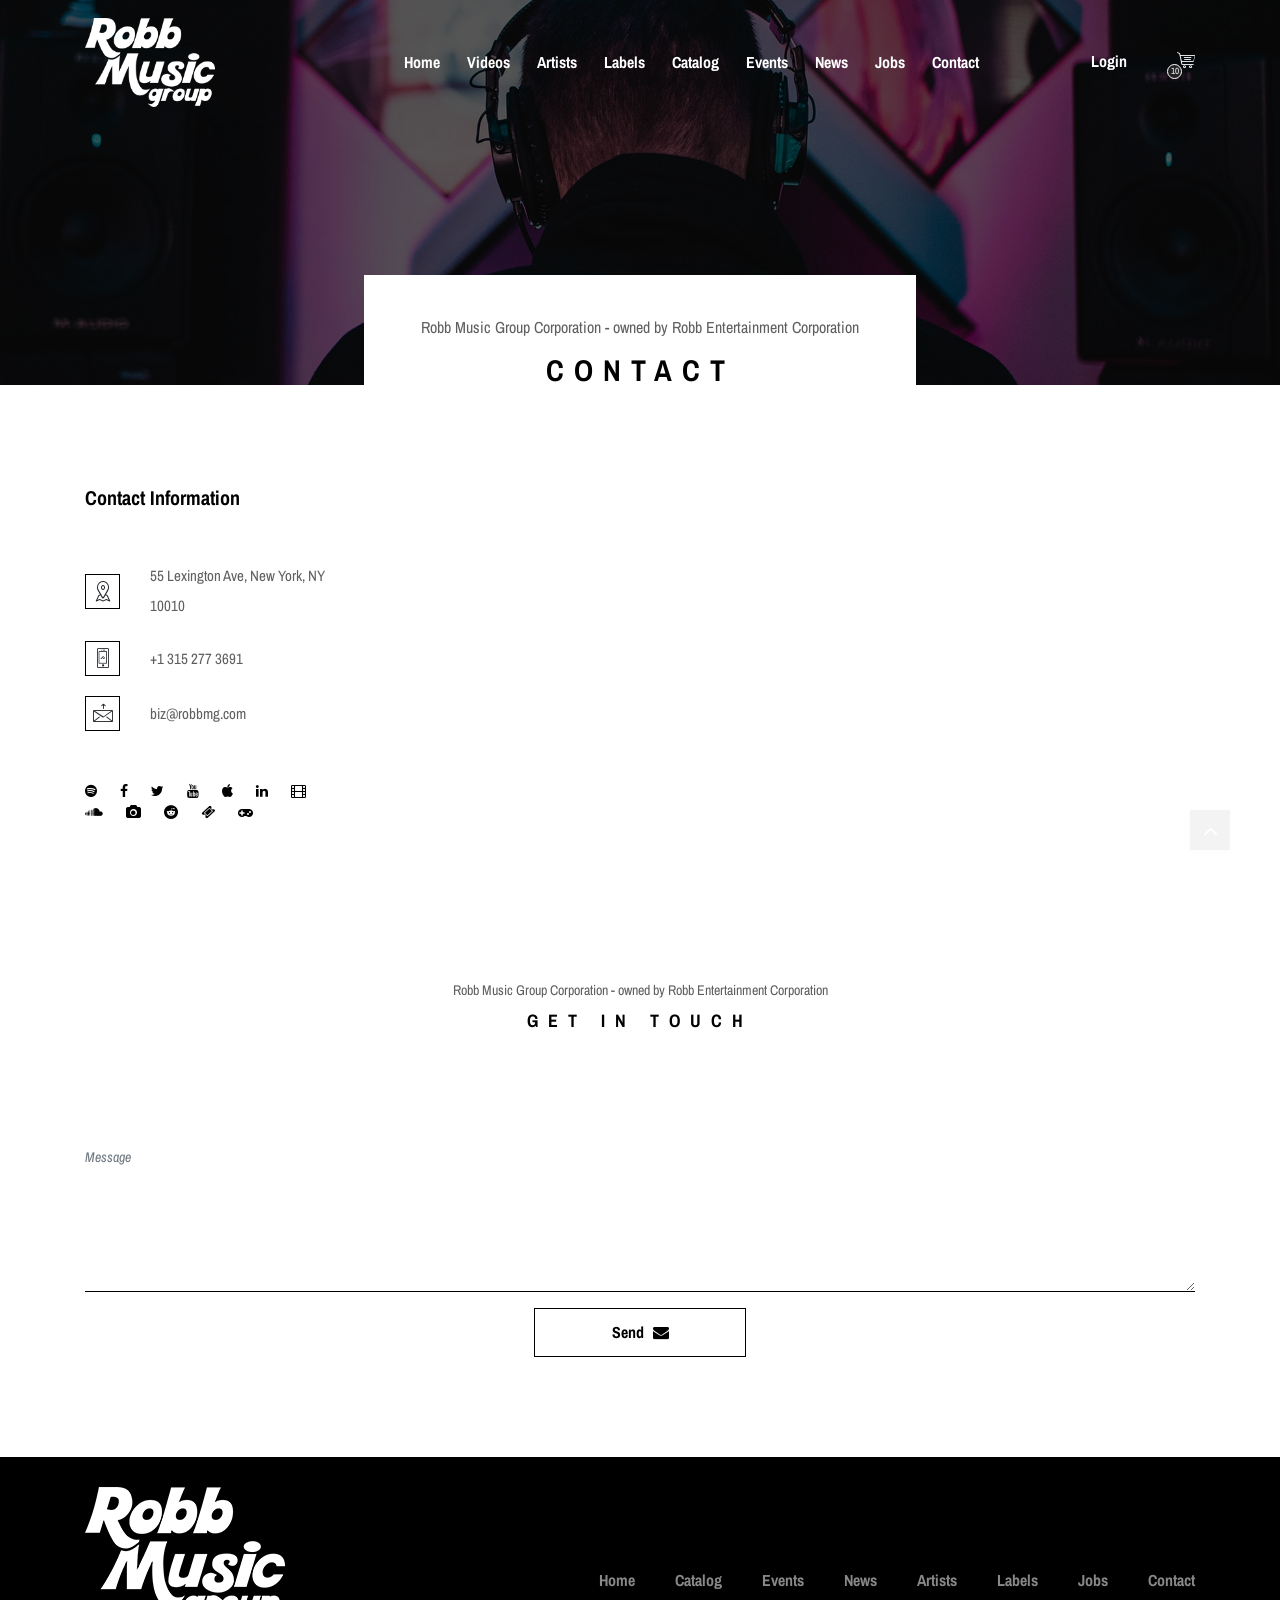
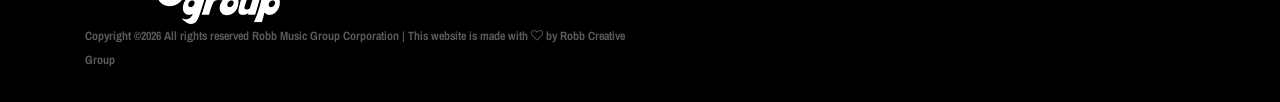
<file: contact.html>
<!DOCTYPE html>
<html lang="en">

<head>
    <meta charset="UTF-8">
    <meta name="description" content="">
    <meta http-equiv="X-UA-Compatible" content="IE=edge">
    <meta name="viewport" content="width=device-width, initial-scale=1, shrink-to-fit=no">
    <!-- The above 4 meta tags *must* come first in the head; any other head content must come *after* these tags -->

    <!-- Title -->
    <title>Robb Music Group</title>

    <!-- Favicon -->
    <link rel="icon" href="img/core-img/favicon.ico">

    <!-- Stylesheet -->
    <link rel="stylesheet" href="style.css">

    <script async src="https://pagead2.googlesyndication.com/pagead/js/adsbygoogle.js?client=ca-pub-7474005029572115"
     crossorigin="anonymous"></script>

</head>

<body>
    <!-- Preloader -->
    <div class="preloader d-flex align-items-center justify-content-center">
        <div class="lds-ellipsis">
            <div></div>
            <div></div>
            <div></div>
            <div></div>
        </div>
    </div>

    <!-- ##### Header Area Start ##### -->
    <header class="header-area">
        <!-- Navbar Area -->
        <div class="oneMusic-main-menu">
            <div class="classy-nav-container breakpoint-off">
                <div class="container">
                    <!-- Menu -->
                    <nav class="classy-navbar justify-content-between" id="oneMusicNav">

                        <!-- Nav brand -->
                        <a href="index.html" class="nav-brand"><img src="img/core-img/logo.png" alt=""></a>

                        <!-- Navbar Toggler -->
                        <div class="classy-navbar-toggler">
                            <span class="navbarToggler"><span></span><span></span><span></span></span>
                        </div>

                        <!-- Menu -->
                        <div class="classy-menu">

                            <!-- Close Button -->
                            <div class="classycloseIcon">
                                <div class="cross-wrap"><span class="top"></span><span class="bottom"></span></div>
                            </div>

                            <!-- Nav Start -->
                            <div class="classynav">
                                <ul>
                                    <li><a href="index.html">Home</a></li>
                                    <li><a href="https://vimeo.com/user/693035/folder/22064433?isPrivate=false">Videos</a></li>
                                    <li><a href="artists.html">Artists</a></li>
                                    <li><a href="labels.html">Labels</a></li>
                                    <li><a href="albums-store.html">Catalog</a></li>
                                    <li><a href="event.html">Events</a></li>
                                    <li><a href="blog.html">News</a></li>
                                    <li><a href="https://urhiredjobs.com/">Jobs</a></li>
                                    <li><a href="contact.html">Contact</a></li>
                                </ul>

                                <!-- Login/Register & Cart Button -->
                                <div class="login-register-cart-button d-flex align-items-center">
                                    <!-- Login/Register -->
                                    <div class="login-register-btn mr-50">
                                        <a href="login.html" id="loginBtn">Login</a>
                                    </div>

                                    <!-- Cart Button -->
                                    <div class="cart-btn">
                                        <a href="https://shop.theurbanblvd.com/collections/robb-music-group">
                                            <p><span class="icon-shopping-cart"></span> <span class="quantity">10</span></p>
                                        </a>
                                    </div>
                                </div>
                            </div>
                            <!-- Nav End -->

                        </div>
                    </nav>
                </div>
            </div>
        </div>
    </header>
    <!-- ##### Header Area End ##### -->

    <!-- ##### Breadcumb Area Start ##### -->
    <section class="breadcumb-area bg-img bg-overlay" style="background-image: url(img/bg-img/breadcumb.jpg);">
        <div class="bradcumbContent">
            <p>Robb Music Group Corporation - owned by Robb Entertainment Corporation</p>
            <h2>Contact</h2>
        </div>
    </section>
    <!-- ##### Breadcumb Area End ##### -->

    <!-- ##### Contact Area Start ##### -->
    <section class="contact-area section-padding-100-0">
        <div class="container">
            <div class="row">

                <div class="col-12 col-lg-3">
                    <div class="contact-content mb-100">
                        <!-- Title -->
                        <div class="contact-title mb-50">
                            <h5>Contact Information</h5>
                        </div>

                        <!-- Single Contact Info -->
                        <div class="single-contact-info d-flex align-items-center">
                            <div class="icon mr-30">
                                <span class="icon-placeholder"></span>
                            </div>
                            <p>55 Lexington Ave, New York, NY 10010</p>
                        </div>

                        <!-- Single Contact Info -->
                        <div class="single-contact-info d-flex align-items-center">
                            <div class="icon mr-30">
                                <span class="icon-smartphone"></span>
                            </div>
                            <p>+1 315 277 3691</p>
                        </div>

                        <!-- Single Contact Info -->
                        <div class="single-contact-info d-flex align-items-center">
                            <div class="icon mr-30">
                                <span class="icon-mail"></span>
                            </div>
                            <p>biz@robbmg.com</p>
                        </div>

                        <!-- Contact Social Info -->
                        <div class="contact-social-info mt-50">
                            <a href="https://robbmg.com/" data-toggle="tooltip" data-placement="top" title="Spotify"><i class="fa fa-spotify" aria-hidden="true"></i></a>
                            <a href="https://robbmg.com/" data-toggle="tooltip" data-placement="top" title="Facebook"><i class="fa fa-facebook" aria-hidden="true"></i></a>
                            <a href="https://robbmg.com/" data-toggle="tooltip" data-placement="top" title="Twitter"><i class="fa fa-twitter" aria-hidden="true"></i></a>
                            <a href="https://robbmg.com/" data-toggle="tooltip" data-placement="top" title="YouTube"><i class="fa fa-youtube" aria-hidden="true"></i></a>
                            <a href="https://robbmg.com/" data-toggle="tooltip" data-placement="top" title="Apple Music"><i class="fa fa-apple" aria-hidden="true"></i></a>
                            <a href="https://robbmg.com/" data-toggle="tooltip" data-placement="top" title="Linkedin"><i class="fa fa-linkedin" aria-hidden="true"></i></a>
                            <a href="https://robbmg.com/" data-toggle="tooltip" data-placement="top" title="Robb Entertainment"><i class="fa fa-film" aria-hidden="true"></i></a>
                            <a href="https://robbmg.com/" data-toggle="tooltip" data-placement="top" title="Soundcloud"><i class="fa fa-soundcloud" aria-hidden="true"></i></a>
                            <a href="https://robbmg.com/" data-toggle="tooltip" data-placement="top" title="Robb Creative Group"><i class="fa fa-camera" aria-hidden="true"></i></a>
                            <a href="https://robbmg.com/" data-toggle="tooltip" data-placement="top" title="Reddit"><i class="fa fa-reddit" aria-hidden="true"></i></a>
                            <a href="https://robbmg.com/" data-toggle="tooltip" data-placement="top" title="Shows"><i class="fa fa-ticket" aria-hidden="true"></i></a>
                            <a href="https://robbmg.com/" data-toggle="tooltip" data-placement="top" title="GeniusEmpire Corporation"><i class="fa fa-gamepad" aria-hidden="true"></i></a>
                        </div>

                    </div>
                </div>

                <div class="col-12 col-lg-9">
                    <!-- ##### Google Maps ##### -->
                    <div class="map-area mb-100">
                        <iframe src="https://www.google.com/maps/embed?pb=!1m18!1m12!1m3!1d3900.7593004576197!2d-73.986087323352!3d40.7402424358852!2m3!1f0!2f0!3f0!3m2!1i1024!2i768!4f13.1!3m3!1m2!1s0x89c259a0ab7d89eb%3A0xbf87ad431830f203!2s55%20Lexington%20Ave%2C%20New%20York%2C%20NY%2010010!5e1!3m2!1sen!2sus!4v1725047821324!5m2!1sen!2sus" allowfullscreen></iframe>
                    </div>
                </div>

            </div>
        </div>
    </section>
    <!-- ##### Contact Area End ##### -->

    <!-- ##### Contact Area Start ##### -->
    <section class="contact-area section-padding-0-100">
        <div class="container">
            <div class="row">
                <div class="col-12">
                    <div class="section-heading">
                        <p>Robb Music Group Corporation - owned by Robb Entertainment Corporation</p>
                        <h2>Get In Touch</h2>
                    </div>
                </div>
            </div>

            <div class="row">
                <div class="col-12">
                    <!-- Contact Form Area -->
                    <div class="contact-form-area">
                        <form action="mailto:biz@robbmg.com?subject=Robb Music Group Business Inquiry" method="post">
                            <div class="row">
                                <!-- <div class="col-md-6 col-lg-4">
                                    <div class="form-group">
                                        <input type="text" class="form-control" id="fname" placeholder="Name" required>
                                    </div>
                                </div>
                                <div class="col-md-6 col-lg-4">
                                    <div class="form-group">
                                        <input type="email" class="form-control" id="email" placeholder="E-mail" required>
                                    </div>
                                </div>
                                <div class="col-lg-4">
                                    <div class="form-group">
                                        <input type="text" class="form-control" id="subject" placeholder="Subject" required>
                                    </div>
                                </div> -->
                                <div class="col-12">
                                    <div class="form-group">
                                        <textarea name="message" class="form-control" id="message" cols="30" rows="10" placeholder="Message" required></textarea>
                                    </div>
                                </div>
                                <div class="col-12 text-center">
                                    <button class="btn oneMusic-btn mt-20" type="submit">Send <i class="fa fa-envelope"></i></button>
                                </div>
                            </div>
                        </form>
                    </div>
                </div>
            </div>
        </div>
    </section>
    <!-- ##### Contact Area End ##### -->

    <script async src="https://pagead2.googlesyndication.com/pagead/js/adsbygoogle.js?client=ca-pub-7474005029572115"
     crossorigin="anonymous"></script>

    <!-- ##### Footer Area Start ##### -->
    <footer class="footer-area">
        <div class="container">
            <div class="row d-flex flex-wrap align-items-center">
                <div class="col-12 col-md-6">
                    <a href="#"><img src="img/core-img/logo.png" alt=""></a>
                    <p class="copywrite-text"><a href="https://robbent.com/"><!-- Link back to Colorlib can't be removed. Website is licensed under CC BY 3.0. -->
                        Copyright &copy;<script>document.write(new Date().getFullYear());</script> All rights reserved Robb Music Group Corporation | This website is made with <i class="fa fa-heart-o" aria-hidden="true"></i> by <a href="https://robbcre.com" target="_blank">Robb Creative Group</a>
                        <!-- Link back to Colorlib can't be removed. Website is licensed under CC BY 3.0. --></p>
                </div>

                <div class="col-12 col-md-6">
                    <div class="footer-nav">
                        <ul>
                            <li><a href="index.html">Home</a></li>
                            <li><a href="albums-store.html">Catalog</a></li>
                            <li><a href="event.html">Events</a></li>
                            <li><a href="blog.html">News</a></li>
                            <li><a href="artists.html">Artists</a></li>
                            <li><a href="labels.html">Labels</a></li>
                            <li><a href="https://urhiredjobs.com/">Jobs</a></li>
                            <li><a href="contact.html">Contact</a></li>
                        </ul>
                    </div>
                </div>
            </div>
        </div>
    </footer>
    <!-- ##### Footer Area Start ##### -->

    <!-- ##### All Javascript Script ##### -->
    <!-- jQuery-2.2.4 js -->
    <script src="js/jquery/jquery-2.2.4.min.js"></script>
    <!-- Popper js -->
    <script src="js/bootstrap/popper.min.js"></script>
    <!-- Bootstrap js -->
    <script src="js/bootstrap/bootstrap.min.js"></script>
    <!-- All Plugins js -->
    <script src="js/plugins/plugins.js"></script>
    <!-- Active js -->
    <script src="js/active.js"></script>
</body>

</html>
</file>
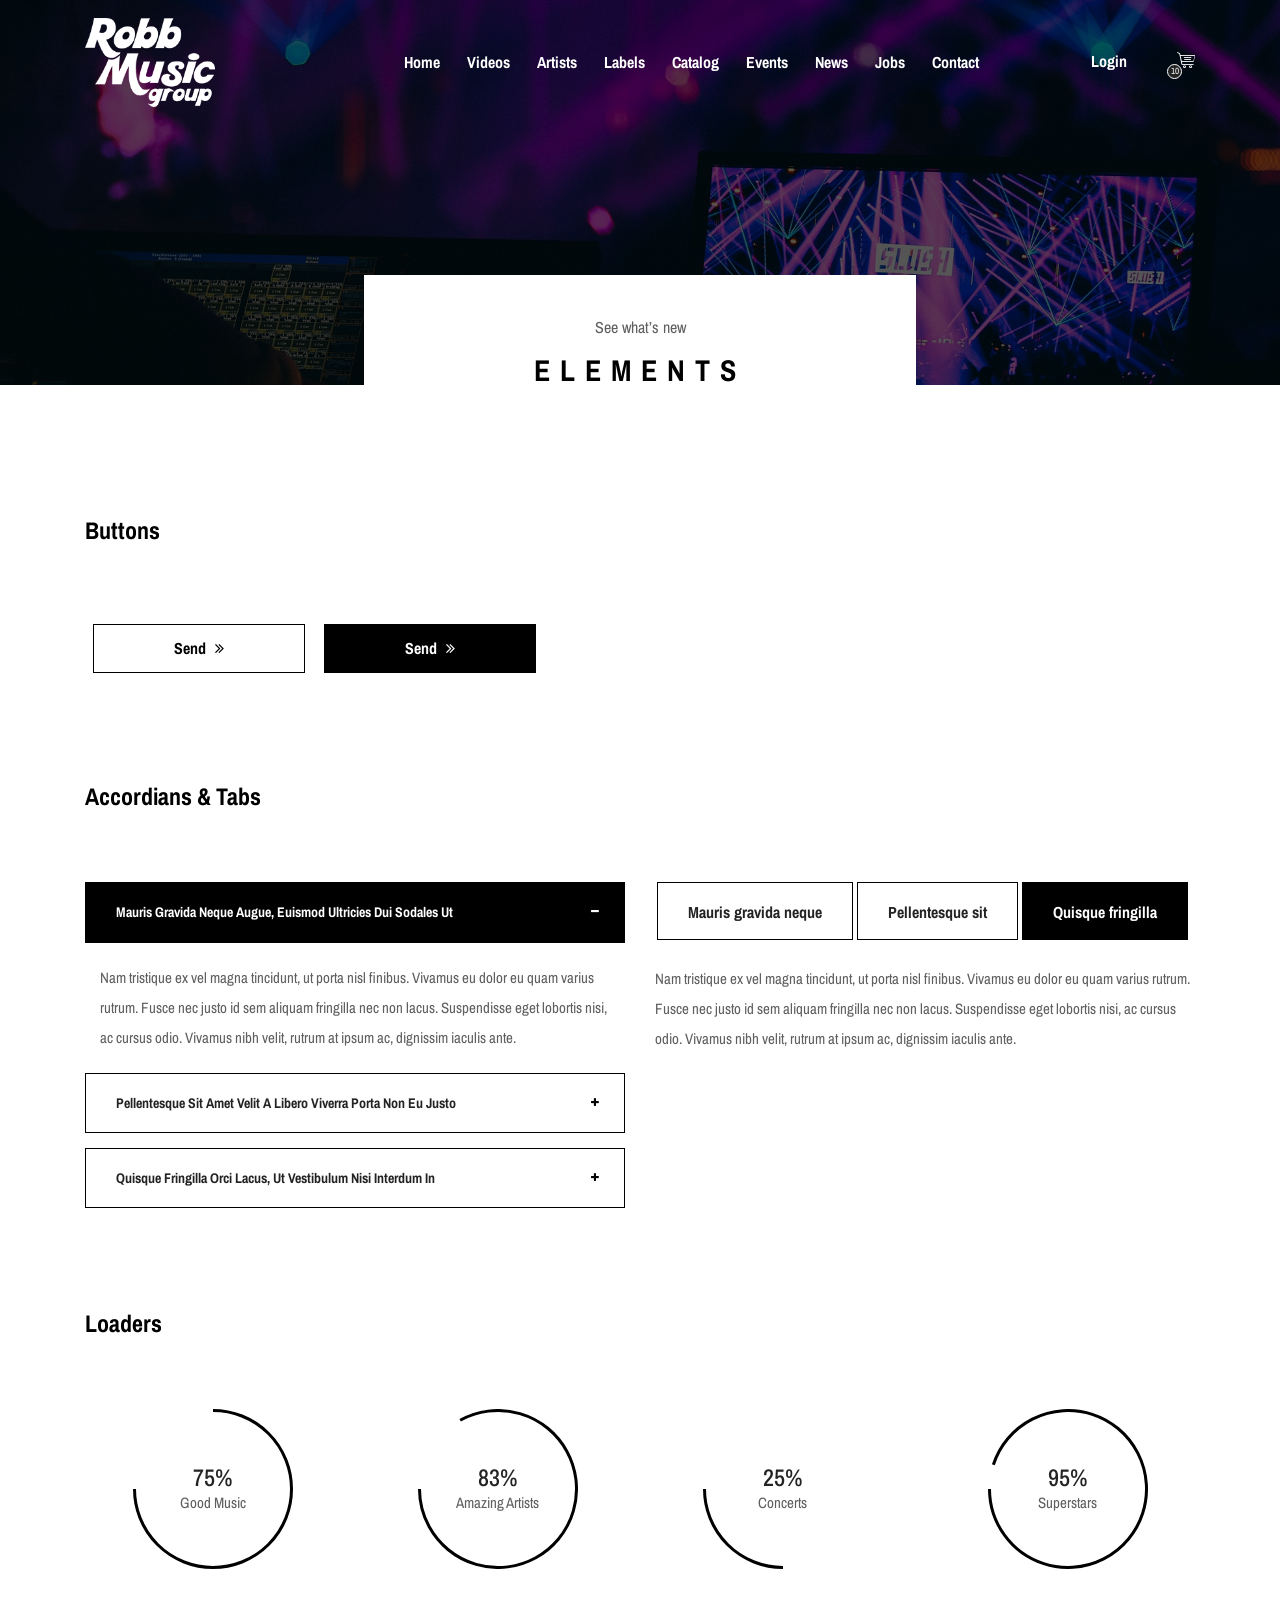
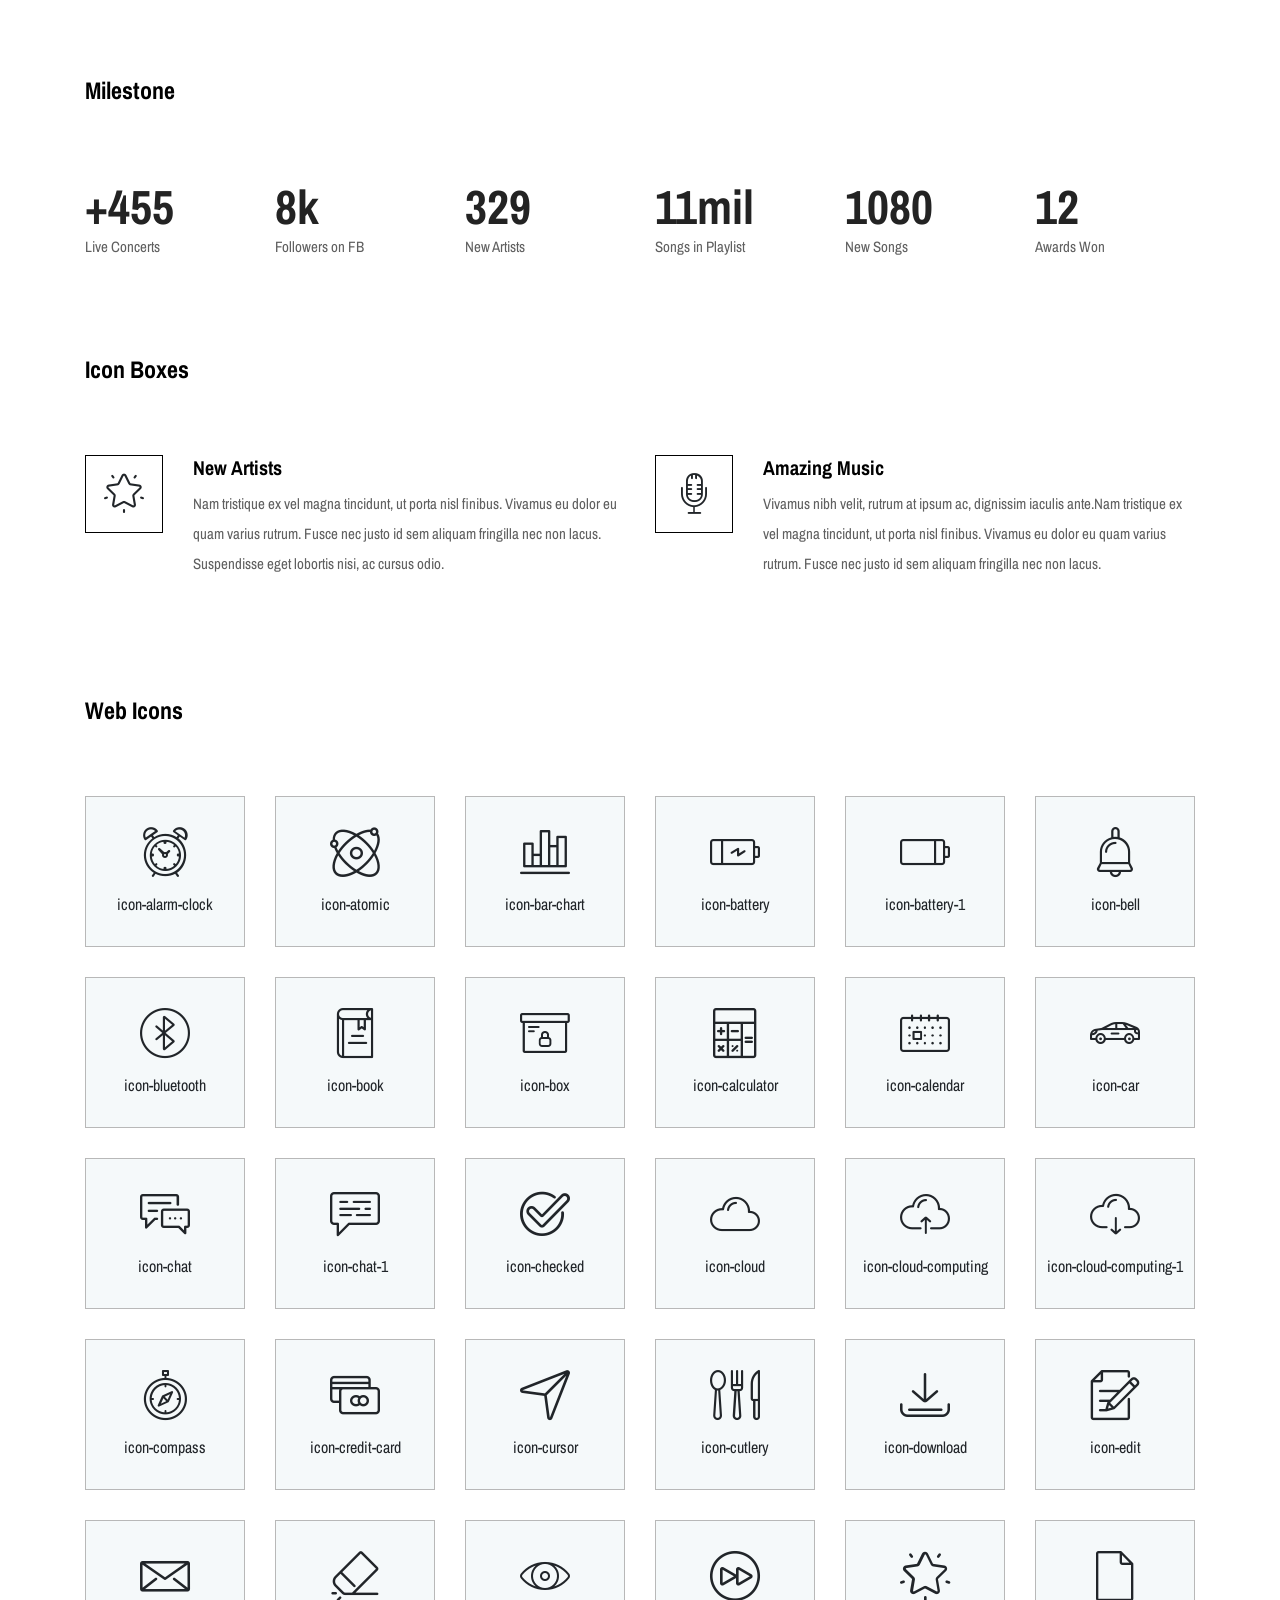
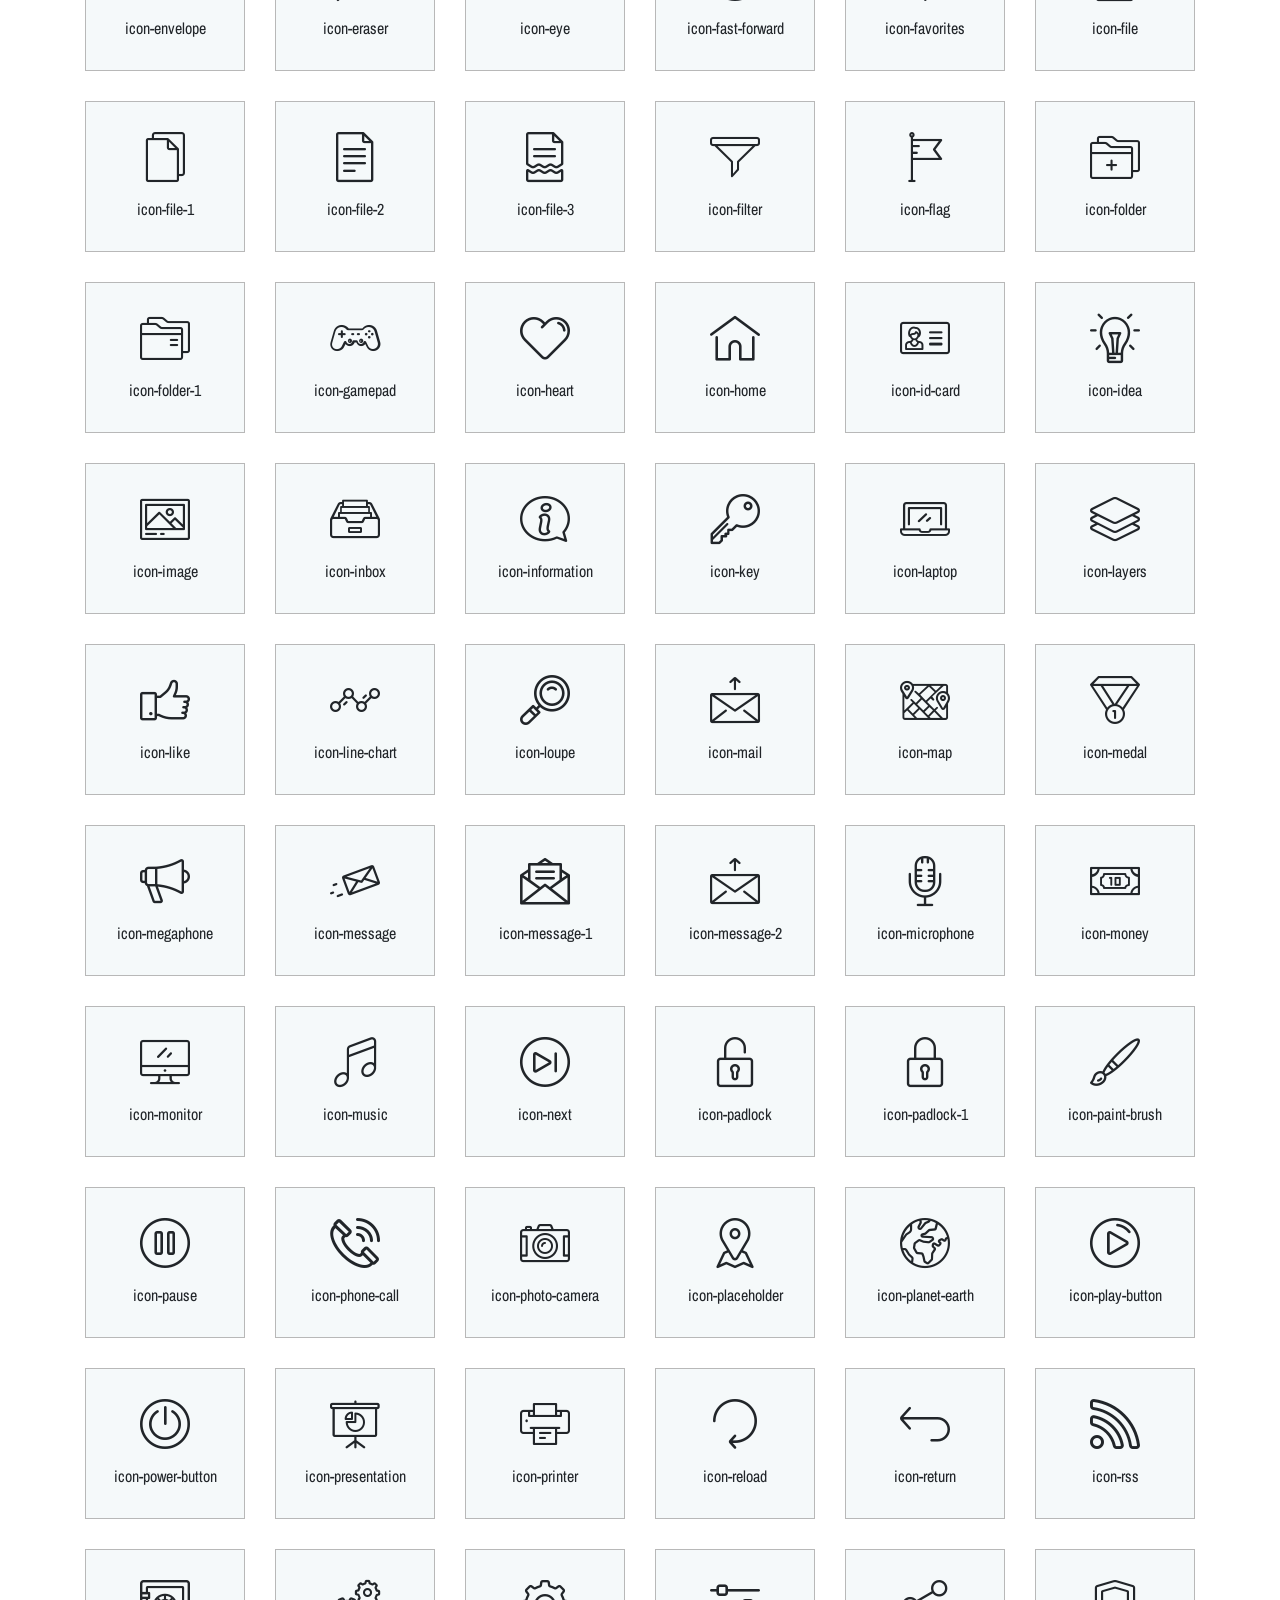
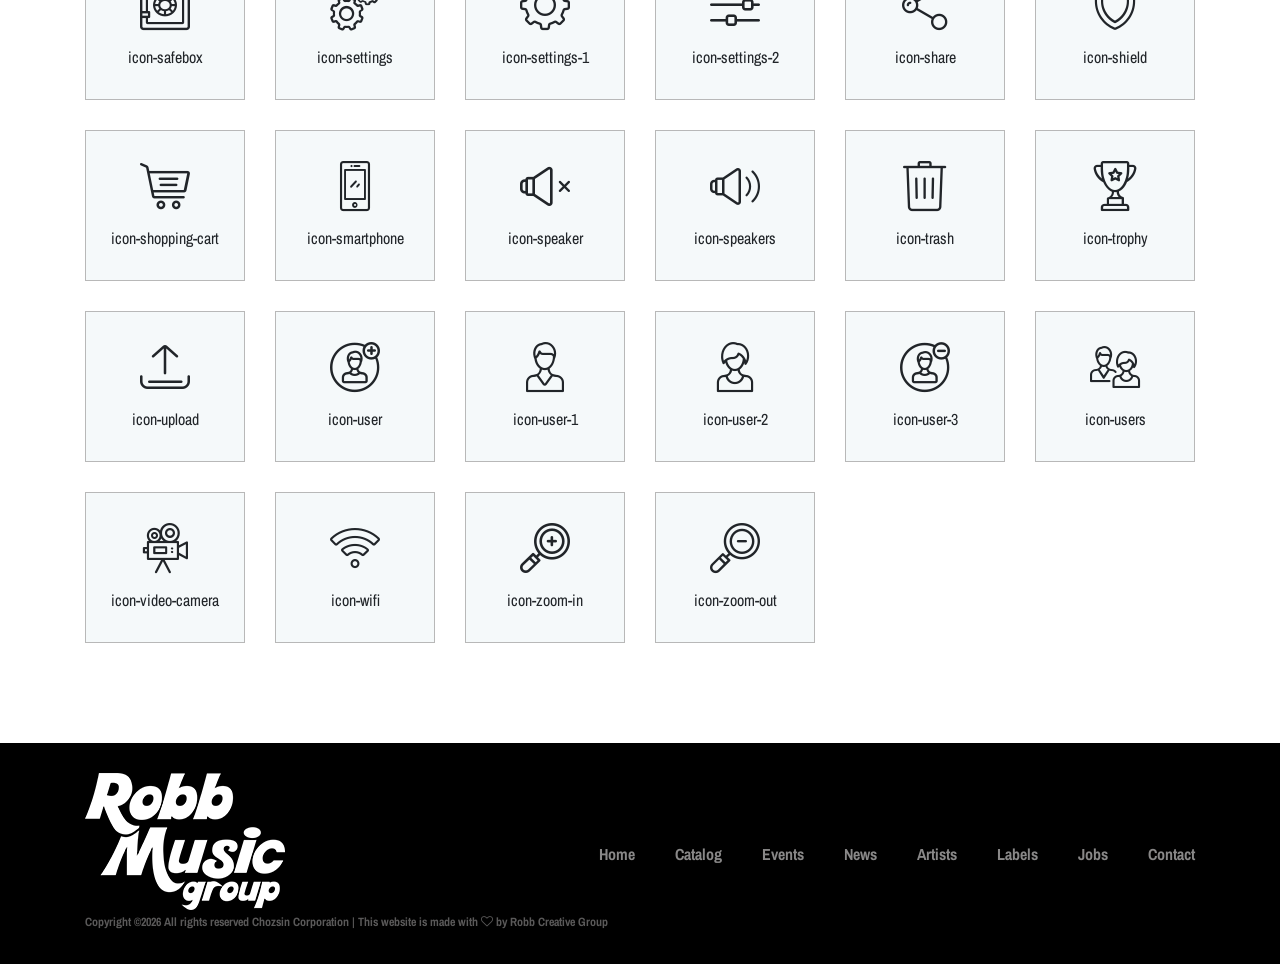
<file: elements.html>
<!DOCTYPE html>
<html lang="en">

<head>
    <meta charset="UTF-8">
    <meta name="description" content="">
    <meta http-equiv="X-UA-Compatible" content="IE=edge">
    <meta name="viewport" content="width=device-width, initial-scale=1, shrink-to-fit=no">
    <!-- The above 4 meta tags *must* come first in the head; any other head content must come *after* these tags -->

    <!-- Title -->
    <title>Chozsin</title>

    <!-- Favicon -->
    <link rel="icon" href="img/core-img/favicon.ico">

    <!-- Stylesheet -->
    <link rel="stylesheet" href="style.css">

    <script async src="https://pagead2.googlesyndication.com/pagead/js/adsbygoogle.js?client=ca-pub-7474005029572115"
     crossorigin="anonymous"></script>

</head>

<body>
    <!-- Preloader -->
    <div class="preloader d-flex align-items-center justify-content-center">
        <div class="lds-ellipsis">
            <div></div>
            <div></div>
            <div></div>
            <div></div>
        </div>
    </div>

    <!-- ##### Header Area Start ##### -->
    <header class="header-area">
        <!-- Navbar Area -->
        <div class="oneMusic-main-menu">
            <div class="classy-nav-container breakpoint-off">
                <div class="container">
                    <!-- Menu -->
                    <nav class="classy-navbar justify-content-between" id="oneMusicNav">

                        <!-- Nav brand -->
                        <a href="index.html" class="nav-brand"><img src="img/core-img/logo.png" alt=""></a>

                        <!-- Navbar Toggler -->
                        <div class="classy-navbar-toggler">
                            <span class="navbarToggler"><span></span><span></span><span></span></span>
                        </div>

                        <!-- Menu -->
                        <div class="classy-menu">

                            <!-- Close Button -->
                            <div class="classycloseIcon">
                                <div class="cross-wrap"><span class="top"></span><span class="bottom"></span></div>
                            </div>

                            <!-- Nav Start -->
                            <div class="classynav">
                                <ul>
                                    <li><a href="index.html">Home</a></li>
                                    <li><a href="https://vimeo.com/user/693035/folder/22064433?isPrivate=false">Videos</a></li>
                                    <li><a href="artists.html">Artists</a></li>
                                    <li><a href="labels.html">Labels</a></li>
                                    <li><a href="albums-store.html">Catalog</a></li>
                                    <li><a href="event.html">Events</a></li>
                                    <li><a href="blog.html">News</a></li>
                                    <li><a href="https://urhiredjobs.com/">Jobs</a></li>
                                    <li><a href="contact.html">Contact</a></li>
                                </ul>

                                <!-- Login/Register & Cart Button -->
                                <div class="login-register-cart-button d-flex align-items-center">
                                    <!-- Login/Register -->
                                    <div class="login-register-btn mr-50">
                                        <a href="login.html" id="loginBtn">Login</a>
                                    </div>

                                    <!-- Cart Button -->
                                    <div class="cart-btn">
                                        <a href="https://shop.theurbanblvd.com/collections/robb-music-group">
                                            <p><span class="icon-shopping-cart"></span> <span class="quantity">10</span></p>
                                        </a>
                                    </div>
                                </div>
                            </div>
                            <!-- Nav End -->

                        </div>
                    </nav>
                </div>
            </div>
        </div>
    </header>
    <!-- ##### Header Area End ##### -->

    <!-- ##### Breadcumb Area Start ##### -->
    <div class="breadcumb-area bg-img bg-overlay" style="background-image: url(img/bg-img/breadcumb2.jpg);">
        <div class="bradcumbContent">
            <p>See what’s new</p>
            <h2>Elements</h2>
        </div>
    </div>
    <!-- ##### Breadcumb Area End ##### -->

    <!-- ##### Elements Area Start ##### -->
    <section class="elements-area mt-30 section-padding-100-0">
        <div class="container">
            <div class="row">

                <!-- ========== Buttons ========== -->
                <div class="col-12">
                    <div class="elements-title mb-70">
                        <h2>Buttons</h2>
                    </div>
                    <!-- Buttons -->
                    <div class="oneMusic-buttons-area mb-100">
                        <a href="#" class="btn oneMusic-btn m-2">Send <i class="fa fa-angle-double-right"></i></a>
                        <a href="#" class="btn oneMusic-btn btn-2 m-2">Send <i class="fa fa-angle-double-right"></i></a>
                    </div>
                </div>

                <!-- ========== Progress Bars & Accordions ========== -->
                <div class="col-12">
                    <div class="elements-title mb-70">
                        <h2>Accordians &amp; Tabs</h2>
                    </div>
                </div>

                <!-- ##### Accordians ##### -->
                <div class="col-12 col-lg-6">
                    <div class="accordions mb-100" id="accordion" role="tablist" aria-multiselectable="true">
                        <!-- single accordian area -->
                        <div class="panel single-accordion">
                            <h6><a role="button" class="" aria-expanded="true" aria-controls="collapseOne" data-toggle="collapse" data-parent="#accordion" href="#collapseOne">Mauris gravida neque augue, euismod ultricies dui sodales ut
                                    <span class="accor-open"><i class="fa fa-plus" aria-hidden="true"></i></span>
                                    <span class="accor-close"><i class="fa fa-minus" aria-hidden="true"></i></span>
                                    </a></h6>
                            <div id="collapseOne" class="accordion-content collapse show">
                                <p>Nam tristique ex vel magna tincidunt, ut porta nisl finibus. Vivamus eu dolor eu quam varius rutrum. Fusce nec justo id sem aliquam fringilla nec non lacus. Suspendisse eget lobortis nisi, ac cursus odio. Vivamus nibh velit, rutrum at ipsum ac, dignissim iaculis ante.</p>
                            </div>
                        </div>
                        <!-- single accordian area -->
                        <div class="panel single-accordion">
                            <h6>
                                <a role="button" class="collapsed" aria-expanded="true" aria-controls="collapseTwo" data-parent="#accordion" data-toggle="collapse" href="#collapseTwo">Pellentesque sit amet velit a libero viverra porta non eu justo
                                        <span class="accor-open"><i class="fa fa-plus" aria-hidden="true"></i></span>
                                        <span class="accor-close"><i class="fa fa-minus" aria-hidden="true"></i></span>
                                        </a>
                            </h6>
                            <div id="collapseTwo" class="accordion-content collapse">
                                <p>Nam tristique ex vel magna tincidunt, ut porta nisl finibus. Vivamus eu dolor eu quam varius rutrum. Fusce nec justo id sem aliquam fringilla nec non lacus. Suspendisse eget lobortis nisi, ac cursus odio. Vivamus nibh velit, rutrum at ipsum ac, dignissim iaculis ante.</p>
                            </div>
                        </div>
                        <!-- single accordian area -->
                        <div class="panel single-accordion">
                            <h6>
                                <a role="button" aria-expanded="true" aria-controls="collapseThree" class="collapsed" data-parent="#accordion" data-toggle="collapse" href="#collapseThree">Quisque fringilla orci lacus, ut vestibulum nisi interdum in
                                        <span class="accor-open"><i class="fa fa-plus" aria-hidden="true"></i></span>
                                        <span class="accor-close"><i class="fa fa-minus" aria-hidden="true"></i></span>
                                    </a>
                            </h6>
                            <div id="collapseThree" class="accordion-content collapse">
                                <p>Nam tristique ex vel magna tincidunt, ut porta nisl finibus. Vivamus eu dolor eu quam varius rutrum. Fusce nec justo id sem aliquam fringilla nec non lacus. Suspendisse eget lobortis nisi, ac cursus odio. Vivamus nibh velit, rutrum at ipsum ac, dignissim iaculis ante.</p>
                            </div>
                        </div>
                    </div>
                </div>

                <!-- ##### Tabs ##### -->
                <div class="col-12 col-lg-6">
                    <div class="oneMusic-tabs-content">
                        <ul class="nav nav-tabs" id="myTab" role="tablist">
                            <li class="nav-item">
                                <a class="nav-link" id="tab--1" data-toggle="tab" href="#tab1" role="tab" aria-controls="tab1" aria-selected="false">Mauris gravida neque</a>
                            </li>
                            <li class="nav-item">
                                <a class="nav-link" id="tab--2" data-toggle="tab" href="#tab2" role="tab" aria-controls="tab2" aria-selected="false">Pellentesque sit</a>
                            </li>
                            <li class="nav-item">
                                <a class="nav-link active" id="tab--3" data-toggle="tab" href="#tab3" role="tab" aria-controls="tab3" aria-selected="true">Quisque fringilla</a>
                            </li>
                        </ul>

                        <div class="tab-content mb-100" id="myTabContent">
                            <div class="tab-pane fade" id="tab1" role="tabpanel" aria-labelledby="tab--1">
                                <div class="oneMusic-tab-content">
                                    <!-- Tab Text -->
                                    <div class="oneMusic-tab-text">
                                        <p>Nam tristique ex vel magna tincidunt, ut porta nisl finibus. Vivamus eu dolor eu quam varius rutrum. Fusce nec justo id sem aliquam fringilla nec non lacus. Suspendisse eget lobortis nisi, ac cursus odio. Vivamus nibh velit, rutrum at ipsum ac, dignissim iaculis ante.</p>
                                    </div>
                                </div>
                            </div>
                            <div class="tab-pane fade" id="tab2" role="tabpanel" aria-labelledby="tab--2">
                                <div class="oneMusic-tab-content">
                                    <!-- Tab Text -->
                                    <div class="oneMusic-tab-text">
                                        <p>Nam tristique ex vel magna tincidunt, ut porta nisl finibus. Vivamus eu dolor eu quam varius rutrum. Fusce nec justo id sem aliquam fringilla nec non lacus. Suspendisse eget lobortis nisi, ac cursus odio. Vivamus nibh velit, rutrum at ipsum ac, dignissim iaculis ante.</p>
                                    </div>
                                </div>
                            </div>
                            <div class="tab-pane fade show active" id="tab3" role="tabpanel" aria-labelledby="tab--3">
                                <div class="oneMusic-tab-content">
                                    <!-- Tab Text -->
                                    <div class="oneMusic-tab-text">
                                        <p>Nam tristique ex vel magna tincidunt, ut porta nisl finibus. Vivamus eu dolor eu quam varius rutrum. Fusce nec justo id sem aliquam fringilla nec non lacus. Suspendisse eget lobortis nisi, ac cursus odio. Vivamus nibh velit, rutrum at ipsum ac, dignissim iaculis ante.</p>
                                    </div>
                                </div>
                            </div>
                        </div>
                    </div>
                </div>

                <!-- ========== Loaders ========== -->
                <div class="col-12">
                    <div class="elements-title mb-70">
                        <h2>Loaders</h2>
                    </div>
                </div>

                <div class="col-12">
                    <!-- Loaders Area Start -->
                    <div class="our-skills-area">
                        <div class="row">

                            <!-- Single Skills Area -->
                            <div class="col-12 col-sm-6 col-lg-3">
                                <div class="single-skils-area mb-100">
                                    <div id="circle" class="circle" data-value="0.75">
                                        <div class="skills-text">
                                            <span>75%</span>
                                            <p>Good Music</p>
                                        </div>
                                    </div>
                                </div>
                            </div>

                            <!-- Single Skills Area -->
                            <div class="col-12 col-sm-6 col-lg-3">
                                <div class="single-skils-area mb-100">
                                    <div id="circle2" class="circle" data-value="0.83">
                                        <div class="skills-text">
                                            <span>83%</span>
                                            <p>Amazing Artists</p>
                                        </div>
                                    </div>
                                </div>
                            </div>

                            <!-- Single Skills Area -->
                            <div class="col-12 col-sm-6 col-lg-3">
                                <div class="single-skils-area mb-100">
                                    <div id="circle3" class="circle" data-value="0.25">
                                        <div class="skills-text">
                                            <span>25%</span>
                                            <p>Concerts</p>
                                        </div>
                                    </div>
                                </div>
                            </div>

                            <!-- Single Skills Area -->
                            <div class="col-12 col-sm-6 col-lg-3">
                                <div class="single-skils-area mb-100">
                                    <div id="circle4" class="circle" data-value="0.95">
                                        <div class="skills-text">
                                            <span>95%</span>
                                            <p>Superstars</p>
                                        </div>
                                    </div>
                                </div>
                            </div>
                        </div>
                    </div>
                </div>

                <!-- ========== Milestones ========== -->
                <div class="col-12">
                    <div class="elements-title mb-70">
                        <h2>Milestone</h2>
                    </div>
                </div>

                <div class="col-12">
                    <div class="oneMusic-cool-facts-area">
                        <div class="row">

                            <!-- Single Cool Facts -->
                            <div class="col-12 col-sm-6 col-lg-2">
                                <div class="single-cool-fact mb-100">
                                    <div class="scf-text">
                                        <h2>+<span class="counter">1000</span></h2>
                                        <p>Live Concerts</p>
                                    </div>
                                </div>
                            </div>

                            <!-- Single Cool Facts -->
                            <div class="col-12 col-sm-6 col-lg-2">
                                <div class="single-cool-fact mb-100">
                                    <div class="scf-text">
                                        <h2><span class="counter">19</span>k</h2>
                                        <p>Followers on FB</p>
                                    </div>
                                </div>
                            </div>

                            <!-- Single Cool Facts -->
                            <div class="col-12 col-sm-6 col-lg-2">
                                <div class="single-cool-fact mb-100">
                                    <div class="scf-text">
                                        <h2><span class="counter">732</span></h2>
                                        <p>New Artists</p>
                                    </div>
                                </div>
                            </div>

                            <!-- Single Cool Facts -->
                            <div class="col-12 col-sm-6 col-lg-2">
                                <div class="single-cool-fact mb-100">
                                    <div class="scf-text">
                                        <h2><span class="counter">25</span>mil</h2>
                                        <p>Songs in Playlist</p>
                                    </div>
                                </div>
                            </div>

                            <!-- Single Cool Facts -->
                            <div class="col-12 col-sm-6 col-lg-2">
                                <div class="single-cool-fact mb-100">
                                    <div class="scf-text">
                                        <h2><span class="counter">2401</span></h2>
                                        <p>New Songs</p>
                                    </div>
                                </div>
                            </div>

                            <!-- Single Cool Facts -->
                            <div class="col-12 col-sm-6 col-lg-2">
                                <div class="single-cool-fact mb-100">
                                    <div class="scf-text">
                                        <h2><span class="counter">28</span></h2>
                                        <p>Awards Won</p>
                                    </div>
                                </div>
                            </div>

                        </div>
                    </div>
                </div>

                <!-- ========== Icon Boxes ========== -->
                <div class="col-12">
                    <div class="elements-title mb-70">
                        <h2>Icon Boxes</h2>
                    </div>
                </div>

                <div class="col-12">
                    <div class="row">

                        <!-- Single Service Area -->
                        <div class="col-12 col-md-6">
                            <div class="single-service-area d-flex flex-wrap mb-100">
                                <div class="icon">
                                    <span class="icon-favorites"></span>
                                </div>
                                <div class="text">
                                    <h5>New Artists</h5>
                                    <p>Nam tristique ex vel magna tincidunt, ut porta nisl finibus. Vivamus eu dolor eu quam varius rutrum. Fusce nec justo id sem aliquam fringilla nec non lacus. Suspendisse eget lobortis nisi, ac cursus odio.</p>
                                </div>
                            </div>
                        </div>

                        <!-- Single Service Area -->
                        <div class="col-12 col-md-6">
                            <div class="single-service-area d-flex flex-wrap mb-100">
                                <div class="icon">
                                    <span class="icon-microphone"></span>
                                </div>
                                <div class="text">
                                    <h5>Amazing Music</h5>
                                    <p>Vivamus nibh velit, rutrum at ipsum ac, dignissim iaculis ante.Nam tristique ex vel magna tincidunt, ut porta nisl finibus. Vivamus eu dolor eu quam varius rutrum. Fusce nec justo id sem aliquam fringilla nec non lacus.</p>
                                </div>
                            </div>
                        </div>

                    </div>
                </div>
                
                <!-- ========== Icon Boxes ========== -->
                <div class="col-12">
                    <div class="elements-title mb-70">
                        <h2>Web Icons</h2>
                    </div>
                </div>
                
                <div class="col-12">
                    <div class="row mb-70">
                        
                        <!-- Single Web Icon -->
                        <div class="col-12 col-sm-6 col-md-3 col-lg-2">
                            <div class="single-web-icon mb-30">
                                <i class="icon-alarm-clock"></i>
                                <span>icon-alarm-clock</span>
                            </div>
                        </div>
                        
                        <!-- Single Web Icon -->
                        <div class="col-12 col-sm-6 col-md-3 col-lg-2">
                            <div class="single-web-icon mb-30">
                                <i class="icon-atomic"></i>
                                <span>icon-atomic</span>
                            </div>
                        </div>
                        
                        <!-- Single Web Icon -->
                        <div class="col-12 col-sm-6 col-md-3 col-lg-2">
                            <div class="single-web-icon mb-30">
                                <i class="icon-bar-chart"></i>
                                <span>icon-bar-chart</span>
                            </div>
                        </div>
                        
                        <!-- Single Web Icon -->
                        <div class="col-12 col-sm-6 col-md-3 col-lg-2">
                            <div class="single-web-icon mb-30">
                                <i class="icon-battery"></i>
                                <span>icon-battery</span>
                            </div>
                        </div>
                        
                        <!-- Single Web Icon -->
                        <div class="col-12 col-sm-6 col-md-3 col-lg-2">
                            <div class="single-web-icon mb-30">
                                <i class="icon-battery-1"></i>
                                <span>icon-battery-1</span>
                            </div>
                        </div>
                        
                        <!-- Single Web Icon -->
                        <div class="col-12 col-sm-6 col-md-3 col-lg-2">
                            <div class="single-web-icon mb-30">
                                <i class="icon-bell"></i>
                                <span>icon-bell</span>
                            </div>
                        </div>
                        
                        <!-- Single Web Icon -->
                        <div class="col-12 col-sm-6 col-md-3 col-lg-2">
                            <div class="single-web-icon mb-30">
                                <i class="icon-bluetooth"></i>
                                <span>icon-bluetooth</span>
                            </div>
                        </div>
                        
                        <!-- Single Web Icon -->
                        <div class="col-12 col-sm-6 col-md-3 col-lg-2">
                            <div class="single-web-icon mb-30">
                                <i class="icon-book"></i>
                                <span>icon-book</span>
                            </div>
                        </div>
                        
                        <!-- Single Web Icon -->
                        <div class="col-12 col-sm-6 col-md-3 col-lg-2">
                            <div class="single-web-icon mb-30">
                                <i class="icon-box"></i>
                                <span>icon-box</span>
                            </div>
                        </div>
                        
                        <!-- Single Web Icon -->
                        <div class="col-12 col-sm-6 col-md-3 col-lg-2">
                            <div class="single-web-icon mb-30">
                                <i class="icon-calculator"></i>
                                <span>icon-calculator</span>
                            </div>
                        </div>
                        
                        <!-- Single Web Icon -->
                        <div class="col-12 col-sm-6 col-md-3 col-lg-2">
                            <div class="single-web-icon mb-30">
                                <i class="icon-calendar"></i>
                                <span>icon-calendar</span>
                            </div>
                        </div>
                        
                        <!-- Single Web Icon -->
                        <div class="col-12 col-sm-6 col-md-3 col-lg-2">
                            <div class="single-web-icon mb-30">
                                <i class="icon-car"></i>
                                <span>icon-car</span>
                            </div>
                        </div>
                        
                        <!-- Single Web Icon -->
                        <div class="col-12 col-sm-6 col-md-3 col-lg-2">
                            <div class="single-web-icon mb-30">
                                <i class="icon-chat"></i>
                                <span>icon-chat</span>
                            </div>
                        </div>
                        
                        <!-- Single Web Icon -->
                        <div class="col-12 col-sm-6 col-md-3 col-lg-2">
                            <div class="single-web-icon mb-30">
                                <i class="icon-chat-1"></i>
                                <span>icon-chat-1</span>
                            </div>
                        </div>
                        
                        <!-- Single Web Icon -->
                        <div class="col-12 col-sm-6 col-md-3 col-lg-2">
                            <div class="single-web-icon mb-30">
                                <i class="icon-checked"></i>
                                <span>icon-checked</span>
                            </div>
                        </div>
                        
                        <!-- Single Web Icon -->
                        <div class="col-12 col-sm-6 col-md-3 col-lg-2">
                            <div class="single-web-icon mb-30">
                                <i class="icon-cloud"></i>
                                <span>icon-cloud</span>
                            </div>
                        </div>
                        
                        <!-- Single Web Icon -->
                        <div class="col-12 col-sm-6 col-md-3 col-lg-2">
                            <div class="single-web-icon mb-30">
                                <i class="icon-cloud-computing"></i>
                                <span>icon-cloud-computing</span>
                            </div>
                        </div>
                        
                        <!-- Single Web Icon -->
                        <div class="col-12 col-sm-6 col-md-3 col-lg-2">
                            <div class="single-web-icon mb-30">
                                <i class="icon-cloud-computing-1"></i>
                                <span>icon-cloud-computing-1</span>
                            </div>
                        </div>
                        
                        <!-- Single Web Icon -->
                        <div class="col-12 col-sm-6 col-md-3 col-lg-2">
                            <div class="single-web-icon mb-30">
                                <i class="icon-compass"></i>
                                <span>icon-compass</span>
                            </div>
                        </div>
                        
                        <!-- Single Web Icon -->
                        <div class="col-12 col-sm-6 col-md-3 col-lg-2">
                            <div class="single-web-icon mb-30">
                                <i class="icon-credit-card"></i>
                                <span>icon-credit-card</span>
                            </div>
                        </div>
                        
                        <!-- Single Web Icon -->
                        <div class="col-12 col-sm-6 col-md-3 col-lg-2">
                            <div class="single-web-icon mb-30">
                                <i class="icon-cursor"></i>
                                <span>icon-cursor</span>
                            </div>
                        </div>
                        
                        <!-- Single Web Icon -->
                        <div class="col-12 col-sm-6 col-md-3 col-lg-2">
                            <div class="single-web-icon mb-30">
                                <i class="icon-cutlery"></i>
                                <span>icon-cutlery</span>
                            </div>
                        </div>
                        
                        <!-- Single Web Icon -->
                        <div class="col-12 col-sm-6 col-md-3 col-lg-2">
                            <div class="single-web-icon mb-30">
                                <i class="icon-download"></i>
                                <span>icon-download</span>
                            </div>
                        </div>
                        
                        <!-- Single Web Icon -->
                        <div class="col-12 col-sm-6 col-md-3 col-lg-2">
                            <div class="single-web-icon mb-30">
                                <i class="icon-edit"></i>
                                <span>icon-edit</span>
                            </div>
                        </div>
                        
                        <!-- Single Web Icon -->
                        <div class="col-12 col-sm-6 col-md-3 col-lg-2">
                            <div class="single-web-icon mb-30">
                                <i class="icon-envelope"></i>
                                <span>icon-envelope</span>
                            </div>
                        </div>
                        
                        <!-- Single Web Icon -->
                        <div class="col-12 col-sm-6 col-md-3 col-lg-2">
                            <div class="single-web-icon mb-30">
                                <i class="icon-eraser"></i>
                                <span>icon-eraser</span>
                            </div>
                        </div>
                        
                        <!-- Single Web Icon -->
                        <div class="col-12 col-sm-6 col-md-3 col-lg-2">
                            <div class="single-web-icon mb-30">
                                <i class="icon-eye"></i>
                                <span>icon-eye</span>
                            </div>
                        </div>
                        
                        <!-- Single Web Icon -->
                        <div class="col-12 col-sm-6 col-md-3 col-lg-2">
                            <div class="single-web-icon mb-30">
                                <i class="icon-fast-forward"></i>
                                <span>icon-fast-forward</span>
                            </div>
                        </div>
                        
                        <!-- Single Web Icon -->
                        <div class="col-12 col-sm-6 col-md-3 col-lg-2">
                            <div class="single-web-icon mb-30">
                                <i class="icon-favorites"></i>
                                <span>icon-favorites</span>
                            </div>
                        </div>
                        
                        <!-- Single Web Icon -->
                        <div class="col-12 col-sm-6 col-md-3 col-lg-2">
                            <div class="single-web-icon mb-30">
                                <i class="icon-file"></i>
                                <span>icon-file</span>
                            </div>
                        </div>
                        
                        <!-- Single Web Icon -->
                        <div class="col-12 col-sm-6 col-md-3 col-lg-2">
                            <div class="single-web-icon mb-30">
                                <i class="icon-file-1"></i>
                                <span>icon-file-1</span>
                            </div>
                        </div>
                        
                        <!-- Single Web Icon -->
                        <div class="col-12 col-sm-6 col-md-3 col-lg-2">
                            <div class="single-web-icon mb-30">
                                <i class="icon-file-2"></i>
                                <span>icon-file-2</span>
                            </div>
                        </div>
                        
                        <!-- Single Web Icon -->
                        <div class="col-12 col-sm-6 col-md-3 col-lg-2">
                            <div class="single-web-icon mb-30">
                                <i class="icon-file-3"></i>
                                <span>icon-file-3</span>
                            </div>
                        </div>
                        
                        <!-- Single Web Icon -->
                        <div class="col-12 col-sm-6 col-md-3 col-lg-2">
                            <div class="single-web-icon mb-30">
                                <i class="icon-filter"></i>
                                <span>icon-filter</span>
                            </div>
                        </div>
                        
                        <!-- Single Web Icon -->
                        <div class="col-12 col-sm-6 col-md-3 col-lg-2">
                            <div class="single-web-icon mb-30">
                                <i class="icon-flag"></i>
                                <span>icon-flag</span>
                            </div>
                        </div>
                        
                        <!-- Single Web Icon -->
                        <div class="col-12 col-sm-6 col-md-3 col-lg-2">
                            <div class="single-web-icon mb-30">
                                <i class="icon-folder"></i>
                                <span>icon-folder</span>
                            </div>
                        </div>
                        
                        <!-- Single Web Icon -->
                        <div class="col-12 col-sm-6 col-md-3 col-lg-2">
                            <div class="single-web-icon mb-30">
                                <i class="icon-folder-1"></i>
                                <span>icon-folder-1</span>
                            </div>
                        </div>
                        
                        <!-- Single Web Icon -->
                        <div class="col-12 col-sm-6 col-md-3 col-lg-2">
                            <div class="single-web-icon mb-30">
                                <i class="icon-gamepad"></i>
                                <span>icon-gamepad</span>
                            </div>
                        </div>
                        
                        <!-- Single Web Icon -->
                        <div class="col-12 col-sm-6 col-md-3 col-lg-2">
                            <div class="single-web-icon mb-30">
                                <i class="icon-heart"></i>
                                <span>icon-heart</span>
                            </div>
                        </div>
                        
                        <!-- Single Web Icon -->
                        <div class="col-12 col-sm-6 col-md-3 col-lg-2">
                            <div class="single-web-icon mb-30">
                                <i class="icon-home"></i>
                                <span>icon-home</span>
                            </div>
                        </div>
                        
                        <!-- Single Web Icon -->
                        <div class="col-12 col-sm-6 col-md-3 col-lg-2">
                            <div class="single-web-icon mb-30">
                                <i class="icon-id-card"></i>
                                <span>icon-id-card</span>
                            </div>
                        </div>
                        
                        <!-- Single Web Icon -->
                        <div class="col-12 col-sm-6 col-md-3 col-lg-2">
                            <div class="single-web-icon mb-30">
                                <i class="icon-idea"></i>
                                <span>icon-idea</span>
                            </div>
                        </div>
                        
                        <!-- Single Web Icon -->
                        <div class="col-12 col-sm-6 col-md-3 col-lg-2">
                            <div class="single-web-icon mb-30">
                                <i class="icon-image"></i>
                                <span>icon-image</span>
                            </div>
                        </div>
                        
                        <!-- Single Web Icon -->
                        <div class="col-12 col-sm-6 col-md-3 col-lg-2">
                            <div class="single-web-icon mb-30">
                                <i class="icon-inbox"></i>
                                <span>icon-inbox</span>
                            </div>
                        </div>
                        
                        <!-- Single Web Icon -->
                        <div class="col-12 col-sm-6 col-md-3 col-lg-2">
                            <div class="single-web-icon mb-30">
                                <i class="icon-information"></i>
                                <span>icon-information</span>
                            </div>
                        </div>
                        
                        <!-- Single Web Icon -->
                        <div class="col-12 col-sm-6 col-md-3 col-lg-2">
                            <div class="single-web-icon mb-30">
                                <i class="icon-key"></i>
                                <span>icon-key</span>
                            </div>
                        </div>
                        
                        <!-- Single Web Icon -->
                        <div class="col-12 col-sm-6 col-md-3 col-lg-2">
                            <div class="single-web-icon mb-30">
                                <i class="icon-laptop"></i>
                                <span>icon-laptop</span>
                            </div>
                        </div>
                        
                        <!-- Single Web Icon -->
                        <div class="col-12 col-sm-6 col-md-3 col-lg-2">
                            <div class="single-web-icon mb-30">
                                <i class="icon-layers"></i>
                                <span>icon-layers</span>
                            </div>
                        </div>
                        
                        <!-- Single Web Icon -->
                        <div class="col-12 col-sm-6 col-md-3 col-lg-2">
                            <div class="single-web-icon mb-30">
                                <i class="icon-like"></i>
                                <span>icon-like</span>
                            </div>
                        </div>
                        
                        <!-- Single Web Icon -->
                        <div class="col-12 col-sm-6 col-md-3 col-lg-2">
                            <div class="single-web-icon mb-30">
                                <i class="icon-line-chart"></i>
                                <span>icon-line-chart</span>
                            </div>
                        </div>
                        
                        <!-- Single Web Icon -->
                        <div class="col-12 col-sm-6 col-md-3 col-lg-2">
                            <div class="single-web-icon mb-30">
                                <i class="icon-loupe"></i>
                                <span>icon-loupe</span>
                            </div>
                        </div>
                        
                        <!-- Single Web Icon -->
                        <div class="col-12 col-sm-6 col-md-3 col-lg-2">
                            <div class="single-web-icon mb-30">
                                <i class="icon-mail"></i>
                                <span>icon-mail</span>
                            </div>
                        </div>
                        
                        <!-- Single Web Icon -->
                        <div class="col-12 col-sm-6 col-md-3 col-lg-2">
                            <div class="single-web-icon mb-30">
                                <i class="icon-map"></i>
                                <span>icon-map</span>
                            </div>
                        </div>
                        
                        <!-- Single Web Icon -->
                        <div class="col-12 col-sm-6 col-md-3 col-lg-2">
                            <div class="single-web-icon mb-30">
                                <i class="icon-medal"></i>
                                <span>icon-medal</span>
                            </div>
                        </div>
                        
                        <!-- Single Web Icon -->
                        <div class="col-12 col-sm-6 col-md-3 col-lg-2">
                            <div class="single-web-icon mb-30">
                                <i class="icon-megaphone"></i>
                                <span>icon-megaphone</span>
                            </div>
                        </div>
                        
                        <!-- Single Web Icon -->
                        <div class="col-12 col-sm-6 col-md-3 col-lg-2">
                            <div class="single-web-icon mb-30">
                                <i class="icon-message"></i>
                                <span>icon-message</span>
                            </div>
                        </div>
                        
                        <!-- Single Web Icon -->
                        <div class="col-12 col-sm-6 col-md-3 col-lg-2">
                            <div class="single-web-icon mb-30">
                                <i class="icon-message-1"></i>
                                <span>icon-message-1</span>
                            </div>
                        </div>
                        
                        <!-- Single Web Icon -->
                        <div class="col-12 col-sm-6 col-md-3 col-lg-2">
                            <div class="single-web-icon mb-30">
                                <i class="icon-message-2"></i>
                                <span>icon-message-2</span>
                            </div>
                        </div>
                        
                        <!-- Single Web Icon -->
                        <div class="col-12 col-sm-6 col-md-3 col-lg-2">
                            <div class="single-web-icon mb-30">
                                <i class="icon-microphone"></i>
                                <span>icon-microphone</span>
                            </div>
                        </div>
                        
                        <!-- Single Web Icon -->
                        <div class="col-12 col-sm-6 col-md-3 col-lg-2">
                            <div class="single-web-icon mb-30">
                                <i class="icon-money"></i>
                                <span>icon-money</span>
                            </div>
                        </div>
                        
                        <!-- Single Web Icon -->
                        <div class="col-12 col-sm-6 col-md-3 col-lg-2">
                            <div class="single-web-icon mb-30">
                                <i class="icon-monitor"></i>
                                <span>icon-monitor</span>
                            </div>
                        </div>
                        
                        <!-- Single Web Icon -->
                        <div class="col-12 col-sm-6 col-md-3 col-lg-2">
                            <div class="single-web-icon mb-30">
                                <i class="icon-music"></i>
                                <span>icon-music</span>
                            </div>
                        </div>
                        
                        <!-- Single Web Icon -->
                        <div class="col-12 col-sm-6 col-md-3 col-lg-2">
                            <div class="single-web-icon mb-30">
                                <i class="icon-next"></i>
                                <span>icon-next</span>
                            </div>
                        </div>
                        
                        <!-- Single Web Icon -->
                        <div class="col-12 col-sm-6 col-md-3 col-lg-2">
                            <div class="single-web-icon mb-30">
                                <i class="icon-padlock"></i>
                                <span>icon-padlock</span>
                            </div>
                        </div>
                        
                        <!-- Single Web Icon -->
                        <div class="col-12 col-sm-6 col-md-3 col-lg-2">
                            <div class="single-web-icon mb-30">
                                <i class="icon-padlock-1"></i>
                                <span>icon-padlock-1</span>
                            </div>
                        </div>
                        
                        <!-- Single Web Icon -->
                        <div class="col-12 col-sm-6 col-md-3 col-lg-2">
                            <div class="single-web-icon mb-30">
                                <i class="icon-paint-brush"></i>
                                <span>icon-paint-brush</span>
                            </div>
                        </div>
                        
                        <!-- Single Web Icon -->
                        <div class="col-12 col-sm-6 col-md-3 col-lg-2">
                            <div class="single-web-icon mb-30">
                                <i class="icon-pause"></i>
                                <span>icon-pause</span>
                            </div>
                        </div>
                        
                        <!-- Single Web Icon -->
                        <div class="col-12 col-sm-6 col-md-3 col-lg-2">
                            <div class="single-web-icon mb-30">
                                <i class="icon-phone-call"></i>
                                <span>icon-phone-call</span>
                            </div>
                        </div>
                        
                        <!-- Single Web Icon -->
                        <div class="col-12 col-sm-6 col-md-3 col-lg-2">
                            <div class="single-web-icon mb-30">
                                <i class="icon-photo-camera"></i>
                                <span>icon-photo-camera</span>
                            </div>
                        </div>
                        
                        <!-- Single Web Icon -->
                        <div class="col-12 col-sm-6 col-md-3 col-lg-2">
                            <div class="single-web-icon mb-30">
                                <i class="icon-placeholder"></i>
                                <span>icon-placeholder</span>
                            </div>
                        </div>
                        
                        <!-- Single Web Icon -->
                        <div class="col-12 col-sm-6 col-md-3 col-lg-2">
                            <div class="single-web-icon mb-30">
                                <i class="icon-planet-earth"></i>
                                <span>icon-planet-earth</span>
                            </div>
                        </div>
                        
                        <!-- Single Web Icon -->
                        <div class="col-12 col-sm-6 col-md-3 col-lg-2">
                            <div class="single-web-icon mb-30">
                                <i class="icon-play-button"></i>
                                <span>icon-play-button</span>
                            </div>
                        </div>
                        
                        <!-- Single Web Icon -->
                        <div class="col-12 col-sm-6 col-md-3 col-lg-2">
                            <div class="single-web-icon mb-30">
                                <i class="icon-power-button"></i>
                                <span>icon-power-button</span>
                            </div>
                        </div>
                        
                        <!-- Single Web Icon -->
                        <div class="col-12 col-sm-6 col-md-3 col-lg-2">
                            <div class="single-web-icon mb-30">
                                <i class="icon-presentation"></i>
                                <span>icon-presentation</span>
                            </div>
                        </div>
                        
                        <!-- Single Web Icon -->
                        <div class="col-12 col-sm-6 col-md-3 col-lg-2">
                            <div class="single-web-icon mb-30">
                                <i class="icon-printer"></i>
                                <span>icon-printer</span>
                            </div>
                        </div>
                        
                        <!-- Single Web Icon -->
                        <div class="col-12 col-sm-6 col-md-3 col-lg-2">
                            <div class="single-web-icon mb-30">
                                <i class="icon-reload"></i>
                                <span>icon-reload</span>
                            </div>
                        </div>
                        
                        <!-- Single Web Icon -->
                        <div class="col-12 col-sm-6 col-md-3 col-lg-2">
                            <div class="single-web-icon mb-30">
                                <i class="icon-return"></i>
                                <span>icon-return</span>
                            </div>
                        </div>
                        
                        <!-- Single Web Icon -->
                        <div class="col-12 col-sm-6 col-md-3 col-lg-2">
                            <div class="single-web-icon mb-30">
                                <i class="icon-rss"></i>
                                <span>icon-rss</span>
                            </div>
                        </div>
                        
                        <!-- Single Web Icon -->
                        <div class="col-12 col-sm-6 col-md-3 col-lg-2">
                            <div class="single-web-icon mb-30">
                                <i class="icon-safebox"></i>
                                <span>icon-safebox</span>
                            </div>
                        </div>
                        
                        <!-- Single Web Icon -->
                        <div class="col-12 col-sm-6 col-md-3 col-lg-2">
                            <div class="single-web-icon mb-30">
                                <i class="icon-settings"></i>
                                <span>icon-settings</span>
                            </div>
                        </div>
                        
                        <!-- Single Web Icon -->
                        <div class="col-12 col-sm-6 col-md-3 col-lg-2">
                            <div class="single-web-icon mb-30">
                                <i class="icon-settings-1"></i>
                                <span>icon-settings-1</span>
                            </div>
                        </div>
                        
                        <!-- Single Web Icon -->
                        <div class="col-12 col-sm-6 col-md-3 col-lg-2">
                            <div class="single-web-icon mb-30">
                                <i class="icon-settings-2"></i>
                                <span>icon-settings-2</span>
                            </div>
                        </div>
                        
                        <!-- Single Web Icon -->
                        <div class="col-12 col-sm-6 col-md-3 col-lg-2">
                            <div class="single-web-icon mb-30">
                                <i class="icon-share"></i>
                                <span>icon-share</span>
                            </div>
                        </div>
                        
                        <!-- Single Web Icon -->
                        <div class="col-12 col-sm-6 col-md-3 col-lg-2">
                            <div class="single-web-icon mb-30">
                                <i class="icon-shield"></i>
                                <span>icon-shield</span>
                            </div>
                        </div>
                        
                        <!-- Single Web Icon -->
                        <div class="col-12 col-sm-6 col-md-3 col-lg-2">
                            <div class="single-web-icon mb-30">
                                <i class="icon-shopping-cart"></i>
                                <span>icon-shopping-cart</span>
                            </div>
                        </div>
                        
                        <!-- Single Web Icon -->
                        <div class="col-12 col-sm-6 col-md-3 col-lg-2">
                            <div class="single-web-icon mb-30">
                                <i class="icon-smartphone"></i>
                                <span>icon-smartphone</span>
                            </div>
                        </div>
                        
                        <!-- Single Web Icon -->
                        <div class="col-12 col-sm-6 col-md-3 col-lg-2">
                            <div class="single-web-icon mb-30">
                                <i class="icon-speaker"></i>
                                <span>icon-speaker</span>
                            </div>
                        </div>
                        
                        <!-- Single Web Icon -->
                        <div class="col-12 col-sm-6 col-md-3 col-lg-2">
                            <div class="single-web-icon mb-30">
                                <i class="icon-speakers"></i>
                                <span>icon-speakers</span>
                            </div>
                        </div>
                        
                        <!-- Single Web Icon -->
                        <div class="col-12 col-sm-6 col-md-3 col-lg-2">
                            <div class="single-web-icon mb-30">
                                <i class="icon-trash"></i>
                                <span>icon-trash</span>
                            </div>
                        </div>
                        
                        <!-- Single Web Icon -->
                        <div class="col-12 col-sm-6 col-md-3 col-lg-2">
                            <div class="single-web-icon mb-30">
                                <i class="icon-trophy"></i>
                                <span>icon-trophy</span>
                            </div>
                        </div>
                        
                        <!-- Single Web Icon -->
                        <div class="col-12 col-sm-6 col-md-3 col-lg-2">
                            <div class="single-web-icon mb-30">
                                <i class="icon-upload"></i>
                                <span>icon-upload</span>
                            </div>
                        </div>
                        
                        <!-- Single Web Icon -->
                        <div class="col-12 col-sm-6 col-md-3 col-lg-2">
                            <div class="single-web-icon mb-30">
                                <i class="icon-user"></i>
                                <span>icon-user</span>
                            </div>
                        </div>
                        
                        <!-- Single Web Icon -->
                        <div class="col-12 col-sm-6 col-md-3 col-lg-2">
                            <div class="single-web-icon mb-30">
                                <i class="icon-user-1"></i>
                                <span>icon-user-1</span>
                            </div>
                        </div>
                        
                        <!-- Single Web Icon -->
                        <div class="col-12 col-sm-6 col-md-3 col-lg-2">
                            <div class="single-web-icon mb-30">
                                <i class="icon-user-2"></i>
                                <span>icon-user-2</span>
                            </div>
                        </div>
                        
                        <!-- Single Web Icon -->
                        <div class="col-12 col-sm-6 col-md-3 col-lg-2">
                            <div class="single-web-icon mb-30">
                                <i class="icon-user-3"></i>
                                <span>icon-user-3</span>
                            </div>
                        </div>
                        
                        <!-- Single Web Icon -->
                        <div class="col-12 col-sm-6 col-md-3 col-lg-2">
                            <div class="single-web-icon mb-30">
                                <i class="icon-users"></i>
                                <span>icon-users</span>
                            </div>
                        </div>
                        
                        <!-- Single Web Icon -->
                        <div class="col-12 col-sm-6 col-md-3 col-lg-2">
                            <div class="single-web-icon mb-30">
                                <i class="icon-video-camera"></i>
                                <span>icon-video-camera</span>
                            </div>
                        </div>
                        
                        <!-- Single Web Icon -->
                        <div class="col-12 col-sm-6 col-md-3 col-lg-2">
                            <div class="single-web-icon mb-30">
                                <i class="icon-wifi"></i>
                                <span>icon-wifi</span>
                            </div>
                        </div>
                        
                        <!-- Single Web Icon -->
                        <div class="col-12 col-sm-6 col-md-3 col-lg-2">
                            <div class="single-web-icon mb-30">
                                <i class="icon-zoom-in"></i>
                                <span>icon-zoom-in</span>
                            </div>
                        </div>
                        
                        <!-- Single Web Icon -->
                        <div class="col-12 col-sm-6 col-md-3 col-lg-2">
                            <div class="single-web-icon mb-30">
                                <i class="icon-zoom-out"></i>
                                <span>icon-zoom-out</span>
                            </div>
                        </div>
                        
                    </div>
                </div>
                                
            </div>
        </div>
    </section>
    <!-- ***** Elements Area End ***** -->

    <script async src="https://pagead2.googlesyndication.com/pagead/js/adsbygoogle.js?client=ca-pub-7474005029572115"
     crossorigin="anonymous"></script>

    <!-- ##### Footer Area Start ##### -->
    <footer class="footer-area">
        <div class="container">
            <div class="row d-flex flex-wrap align-items-center">
                <div class="col-12 col-md-6">
                    <a href="#"><img src="img/core-img/logo.png" alt=""></a>
                    <p class="copywrite-text"><a href="https://robbent.com/"><!-- Link back to Colorlib can't be removed. Website is licensed under CC BY 3.0. -->
                        Copyright &copy;<script>document.write(new Date().getFullYear());</script> All rights reserved Chozsin Corporation | This website is made with <i class="fa fa-heart-o" aria-hidden="true"></i> by <a href="https://robbcre.com" target="_blank">Robb Creative Group</a>
                        <!-- Link back to Colorlib can't be removed. Website is licensed under CC BY 3.0. --></p>
                </div>

                <div class="col-12 col-md-6">
                    <div class="footer-nav">
                        <ul>
                            <li><a href="index.html">Home</a></li>
                            <li><a href="albums-store.html">Catalog</a></li>
                            <li><a href="event.html">Events</a></li>
                            <li><a href="blog.html">News</a></li>
                            <li><a href="artists.html">Artists</a></li>
                            <li><a href="labels.html">Labels</a></li>
                            <li><a href="https://urhiredjobs.com/">Jobs</a></li>
                            <li><a href="contact.html">Contact</a></li>
                        </ul>
                    </div>
                </div>
            </div>
        </div>
    </footer>
    <!-- ##### Footer Area Start ##### -->

    <!-- ##### All Javascript Script ##### -->
    <!-- jQuery-2.2.4 js -->
    <script src="js/jquery/jquery-2.2.4.min.js"></script>
    <!-- Popper js -->
    <script src="js/bootstrap/popper.min.js"></script>
    <!-- Bootstrap js -->
    <script src="js/bootstrap/bootstrap.min.js"></script>
    <!-- All Plugins js -->
    <script src="js/plugins/plugins.js"></script>
    <!-- Active js -->
    <script src="js/active.js"></script>
</body>

</html>
</file>
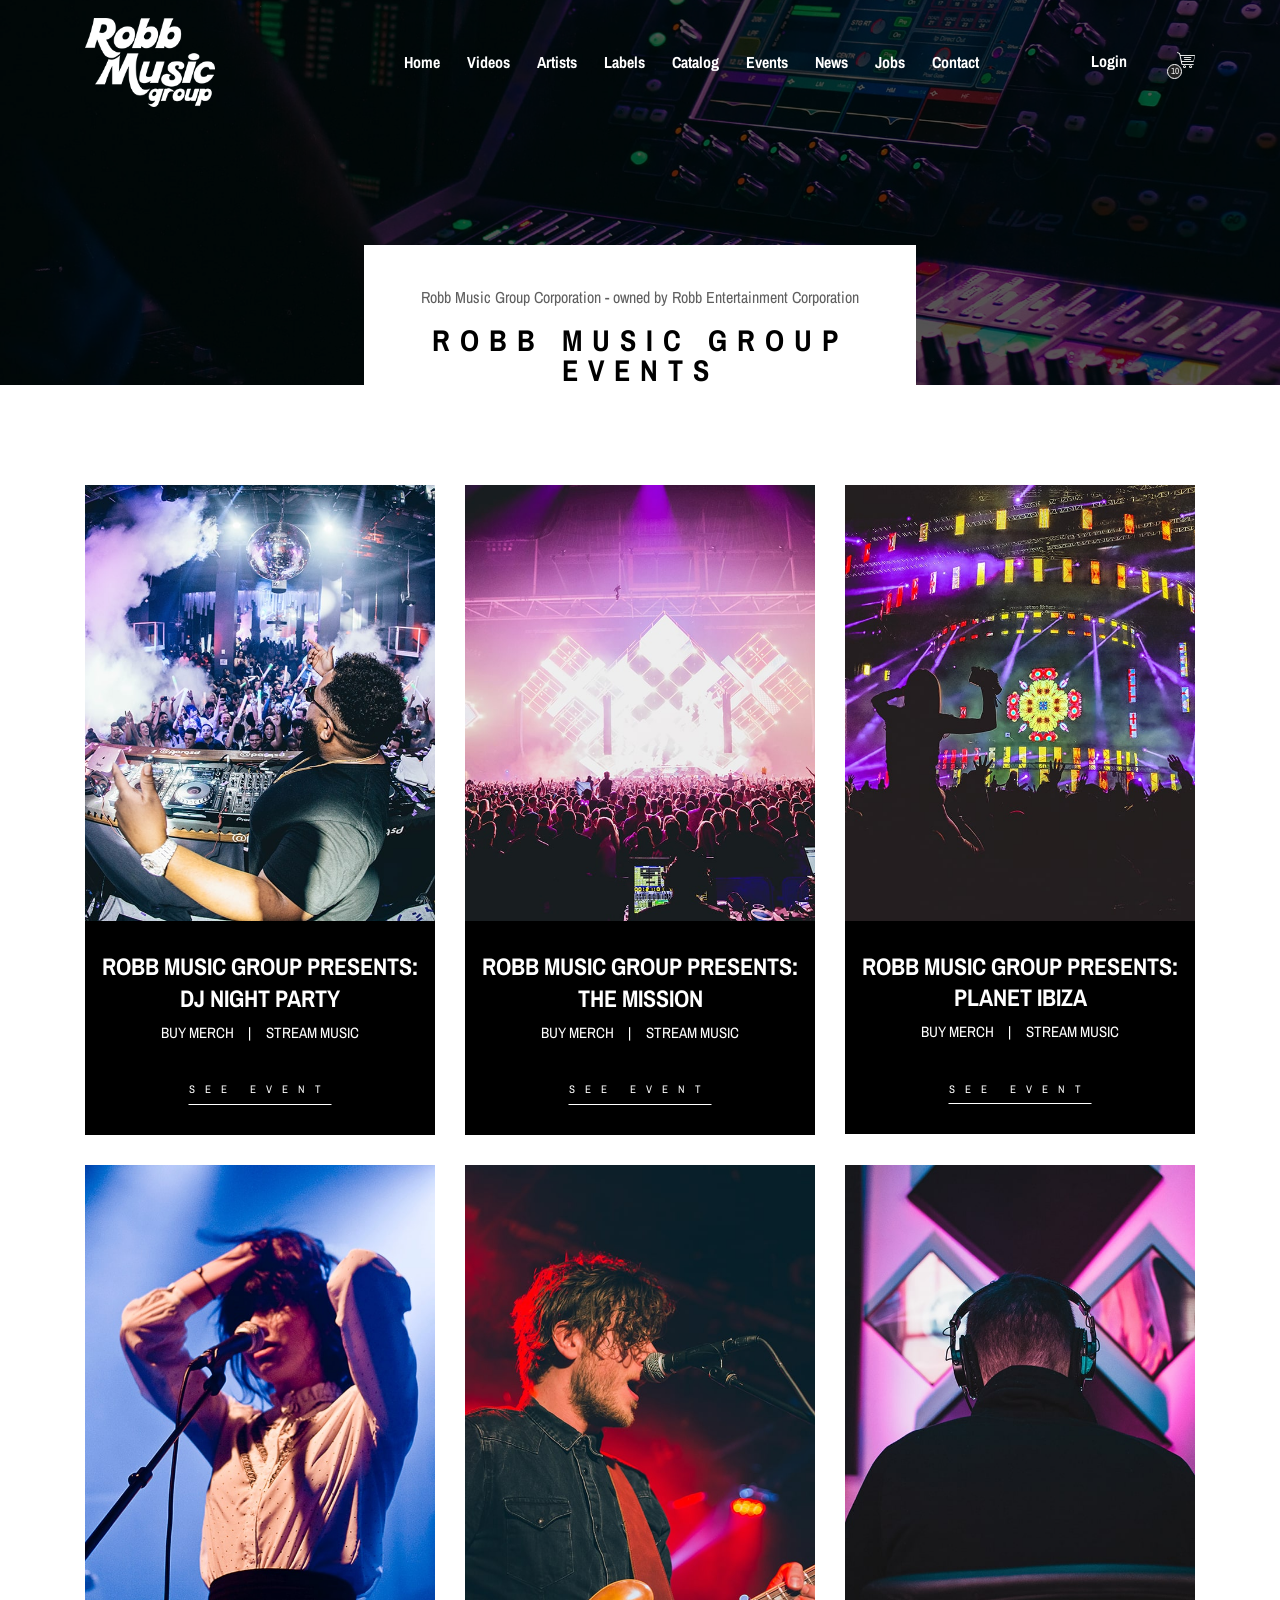
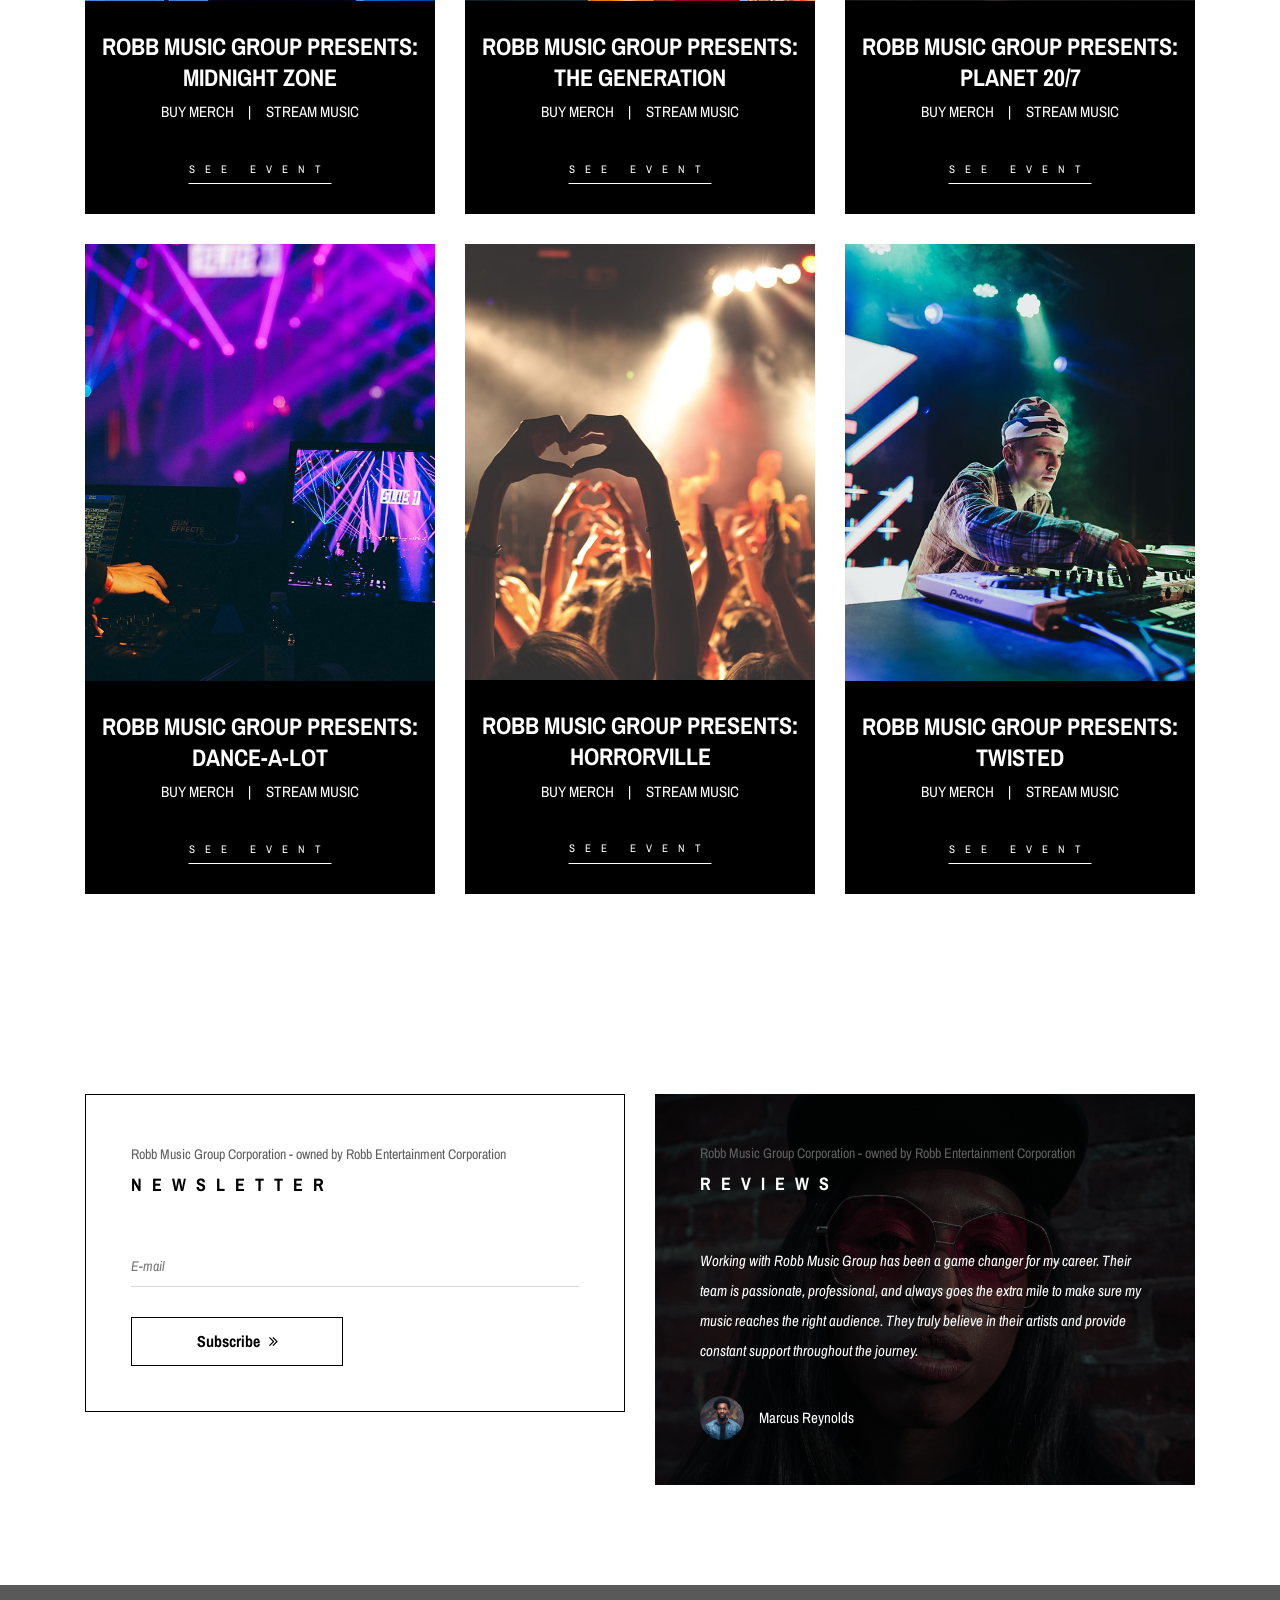
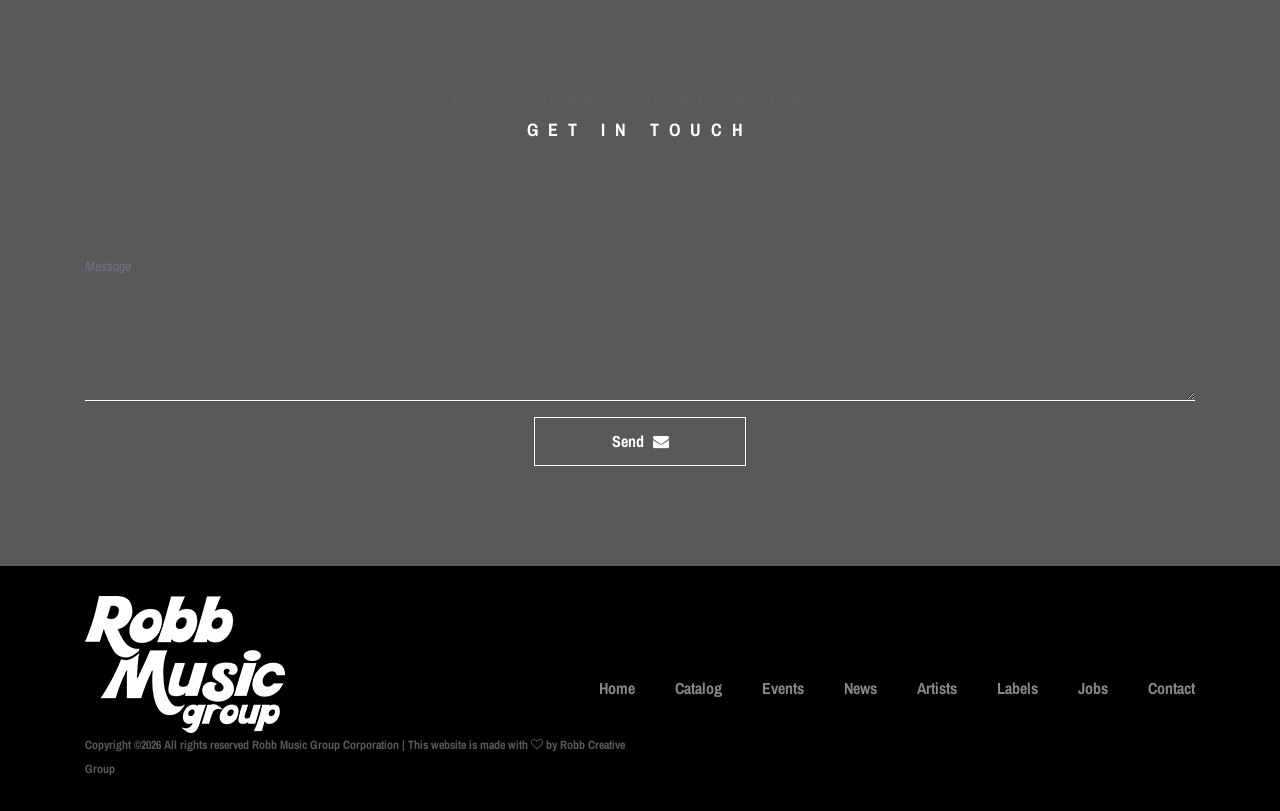
<file: event.html>
<!DOCTYPE html>
<html lang="en">

<head>
    <meta charset="UTF-8">
    <meta name="description" content="">
    <meta http-equiv="X-UA-Compatible" content="IE=edge">
    <meta name="viewport" content="width=device-width, initial-scale=1, shrink-to-fit=no">
    <!-- The above 4 meta tags *must* come first in the head; any other head content must come *after* these tags -->

    <!-- Title -->
    <title>Robb Music Group</title>

    <!-- Favicon -->
    <link rel="icon" href="img/core-img/favicon.ico">

    <!-- Stylesheet -->
    <link rel="stylesheet" href="style.css">

    <script async src="https://pagead2.googlesyndication.com/pagead/js/adsbygoogle.js?client=ca-pub-7474005029572115"
     crossorigin="anonymous"></script>

</head>

<body>
    <!-- Preloader -->
    <div class="preloader d-flex align-items-center justify-content-center">
        <div class="lds-ellipsis">
            <div></div>
            <div></div>
            <div></div>
            <div></div>
        </div>
    </div>

    <!-- ##### Header Area Start ##### -->
    <header class="header-area">
        <!-- Navbar Area -->
        <div class="oneMusic-main-menu">
            <div class="classy-nav-container breakpoint-off">
                <div class="container">
                    <!-- Menu -->
                    <nav class="classy-navbar justify-content-between" id="oneMusicNav">

                        <!-- Nav brand -->
                        <a href="index.html" class="nav-brand"><img src="img/core-img/logo.png" alt=""></a>

                        <!-- Navbar Toggler -->
                        <div class="classy-navbar-toggler">
                            <span class="navbarToggler"><span></span><span></span><span></span></span>
                        </div>

                        <!-- Menu -->
                        <div class="classy-menu">

                            <!-- Close Button -->
                            <div class="classycloseIcon">
                                <div class="cross-wrap"><span class="top"></span><span class="bottom"></span></div>
                            </div>

                            <!-- Nav Start -->
                            <div class="classynav">
                                <ul>
                                    <li><a href="index.html">Home</a></li>
                                    <li><a href="https://vimeo.com/user/693035/folder/22064433?isPrivate=false">Videos</a></li>
                                    <li><a href="artists.html">Artists</a></li>
                                    <li><a href="labels.html">Labels</a></li>
                                    <li><a href="albums-store.html">Catalog</a></li>
                                    <li><a href="event.html">Events</a></li>
                                    <li><a href="blog.html">News</a></li>
                                    <li><a href="https://urhiredjobs.com/">Jobs</a></li>
                                    <li><a href="contact.html">Contact</a></li>
                                </ul>

                                <!-- Login/Register & Cart Button -->
                                <div class="login-register-cart-button d-flex align-items-center">
                                    <!-- Login/Register -->
                                    <div class="login-register-btn mr-50">
                                        <a href="login.html" id="loginBtn">Login</a>
                                    </div>

                                    <!-- Cart Button -->
                                    <div class="cart-btn">
                                        <a href="https://shop.theurbanblvd.com/collections/robb-music-group">
                                            <p><span class="icon-shopping-cart"></span> <span class="quantity">10</span></p>
                                        </a>
                                    </div>
                                </div>
                            </div>
                            <!-- Nav End -->

                        </div>
                    </nav>
                </div>
            </div>
        </div>
    </header>
    <!-- ##### Header Area End ##### -->

    <!-- ##### Breadcumb Area Start ##### -->
    <section class="breadcumb-area bg-img bg-overlay" style="background-image: url(img/bg-img/breadcumb3.jpg);">
        <div class="bradcumbContent">
            <p>Robb Music Group Corporation - owned by Robb Entertainment Corporation</p>
            <h2>Robb Music Group Events</h2>
        </div>
    </section>
    <!-- ##### Breadcumb Area End ##### -->

    <!-- ##### Events Area Start ##### -->
    <section class="events-area section-padding-100">
        <div class="container">
            <div class="row">

                <!-- Single Event Area -->
                <div class="col-12 col-md-6 col-lg-4">
                    <div class="single-event-area mb-30">
                        <div class="event-thumbnail">
                            <a href="https://shop.theurbanblvd.com"><img src="img/bg-img/e1.jpg" alt="Robb Music Group Corporation"></a>
                        </div>
                        <div class="event-text">
                            <h4>Robb Music Group Presents: Dj Night Party</h4>
                            <div class="event-meta-data">
                                <a href="https://shop.theurbanblvd.com/collections/robb-music-group" class="event-place">BUY MERCH</a>
                                <a href="https://open.spotify.com/playlist/1mwSgcbcRXfR8nd3tiiTMi?si=8941c2e7fba24bdf" class="event-date">STREAM MUSIC</a>
                            </div>
                            <a href="https://shop.theurbanblvd.com/" class="btn see-more-btn">See Event</a>
                        </div>
                    </div>
                </div>

                <!-- Single Event Area -->
                <div class="col-12 col-md-6 col-lg-4">
                    <div class="single-event-area mb-30">
                        <div class="event-thumbnail">
                            <a href="https://shop.theurbanblvd.com"><img src="img/bg-img/e2.jpg" alt="Robb Music Group Corporation"></a>
                        </div>
                        <div class="event-text">
                            <h4>Robb Music Group Presents: The Mission</h4>
                            <div class="event-meta-data">
                                <a href="https://shop.theurbanblvd.com/collections/robb-music-group" class="event-place">BUY MERCH</a>
                                <a href="https://open.spotify.com/playlist/1mwSgcbcRXfR8nd3tiiTMi?si=8941c2e7fba24bdf" class="event-date">STREAM MUSIC</a>
                            </div>
                            <a href="https://shop.theurbanblvd.com/" class="btn see-more-btn">See Event</a>
                        </div>
                    </div>
                </div>

                <!-- Single Event Area -->
                <div class="col-12 col-md-6 col-lg-4">
                    <div class="single-event-area mb-30">
                        <div class="event-thumbnail">
                            <a href="https://shop.theurbanblvd.com"><img src="img/bg-img/e3.jpg" alt="Robb Music Group Corporation"></a>
                        </div>
                        <div class="event-text">
                            <h4>Robb Music Group Presents: Planet ibiza</h4>
                            <div class="event-meta-data">
                                <a href="https://shop.theurbanblvd.com/collections/robb-music-group" class="event-place">BUY MERCH</a>
                                <a href="https://open.spotify.com/playlist/1mwSgcbcRXfR8nd3tiiTMi?si=8941c2e7fba24bdf" class="event-date">STREAM MUSIC</a>
                            </div>
                            <a href="https://Robb Music Groupofficial.com/" class="btn see-more-btn">See Event</a>
                        </div>
                    </div>
                </div>

                <!-- Single Event Area -->
                <div class="col-12 col-md-6 col-lg-4">
                    <div class="single-event-area mb-30">
                        <div class="event-thumbnail">
                            <a href="https://shop.theurbanblvd.com"><img src="img/bg-img/e4.jpg" alt="Robb Music Group Corporation"></a>
                        </div>
                        <div class="event-text">
                            <h4>Robb Music Group Presents: Midnight Zone</h4>
                            <div class="event-meta-data">
                                <a href="https://shop.theurbanblvd.com/collections/robb-music-group" class="event-place">BUY MERCH</a>
                                <a href="https://open.spotify.com/playlist/1mwSgcbcRXfR8nd3tiiTMi?si=8941c2e7fba24bdf" class="event-date">STREAM MUSIC</a>
                            </div>
                            <a href="https://shop.theurbanblvd.com/collections/robb-music-group" class="btn see-more-btn">See Event</a>
                        </div>
                    </div>
                </div>

                <!-- Single Event Area -->
                <div class="col-12 col-md-6 col-lg-4">
                    <div class="single-event-area mb-30">
                        <div class="event-thumbnail">
                            <a href="https://shop.theurbanblvd.com"><img src="img/bg-img/e5.jpg" alt="Robb Music Group Corporation"></a>
                        </div>
                        <div class="event-text">
                            <h4>Robb Music Group Presents: The Generation</h4>
                            <div class="event-meta-data">
                                <a href="https://shop.theurbanblvd.com/collections/robb-music-group" class="event-place">BUY MERCH</a>
                                <a href="https://open.spotify.com/playlist/1mwSgcbcRXfR8nd3tiiTMi?si=8941c2e7fba24bdf" class="event-date">STREAM MUSIC</a>
                            </div>
                            <a href="https://shop.theurbanblvd.com/collections/robb-music-group" class="btn see-more-btn">See Event</a>
                        </div>
                    </div>
                </div>

                <!-- Single Event Area -->
                <div class="col-12 col-md-6 col-lg-4">
                    <div class="single-event-area mb-30">
                        <div class="event-thumbnail">
                            <a href="https://shop.theurbanblvd.com"><img src="img/bg-img/e6.jpg" alt="Robb Music Group Corporation"></a>
                        </div>
                        <div class="event-text">
                            <h4>Robb Music Group Presents: Planet 20/7</h4>
                            <div class="event-meta-data">
                                <a href="https://shop.theurbanblvd.com/collections/robb-music-group" class="event-place">BUY MERCH</a>
                                <a href="https://open.spotify.com/playlist/1mwSgcbcRXfR8nd3tiiTMi?si=8941c2e7fba24bdf" class="event-date">STREAM MUSIC</a>
                            </div>
                            <a href="https://shop.theurbanblvd.com/collections/robb-music-group" class="btn see-more-btn">See Event</a>
                        </div>
                    </div>
                </div>

                <!-- Single Event Area -->
                <div class="col-12 col-md-6 col-lg-4">
                    <div class="single-event-area mb-30">
                        <div class="event-thumbnail">
                            <a href="https://shop.theurbanblvd.com"><img src="img/bg-img/e7.jpg" alt="Robb Music Group Corporation"></a>
                        </div>
                        <div class="event-text">
                            <h4>Robb Music Group Presents: Dance-A-Lot</h4>
                            <div class="event-meta-data">
                                <a href="https://shop.theurbanblvd.com/collections/robb-music-group" class="event-place">BUY MERCH</a>
                                <a href="https://open.spotify.com/playlist/1mwSgcbcRXfR8nd3tiiTMi?si=8941c2e7fba24bdf" class="event-date">STREAM MUSIC</a>
                            </div>
                            <a href="https://shop.theurbanblvd.com/collections/robb-music-group" class="btn see-more-btn">See Event</a>
                        </div>
                    </div>
                </div>

                <!-- Single Event Area -->
                <div class="col-12 col-md-6 col-lg-4">
                    <div class="single-event-area mb-30">
                        <div class="event-thumbnail">
                            <a href="https://shop.theurbanblvd.com"><img src="img/bg-img/e8.jpg" alt="Robb Music Group Corporation"></a>
                        </div>
                        <div class="event-text">
                            <h4>Robb Music Group Presents: Horrorville</h4>
                            <div class="event-meta-data">
                                <a href="https://shop.theurbanblvd.com/collections/robb-music-group" class="event-place">BUY MERCH</a>
                                <a href="https://open.spotify.com/playlist/1mwSgcbcRXfR8nd3tiiTMi?si=8941c2e7fba24bdf" class="event-date">STREAM MUSIC</a>
                            </div>
                            <a href="https://shop.theurbanblvd.com/collections/robb-music-group" class="btn see-more-btn">See Event</a>
                        </div>
                    </div>
                </div>

                <!-- Single Event Area -->
                <div class="col-12 col-md-6 col-lg-4">
                    <div class="single-event-area mb-30">
                        <div class="event-thumbnail">
                            <a href="https://shop.theurbanblvd.com"><img src="img/bg-img/e9.jpg" alt="Robb Music Group Corporation"></a>
                        </div>
                        <div class="event-text">
                            <h4>Robb Music Group Presents: Twisted</h4>
                            <div class="event-meta-data">
                                <a href="https://shop.theurbanblvd.com/collections/robb-music-group" class="event-place">BUY MERCH</a>
                                <a href="https://open.spotify.com/playlist/1mwSgcbcRXfR8nd3tiiTMi?si=8941c2e7fba24bdf" class="event-date">STREAM MUSIC</a>
                            </div>
                            <a href="https://shop.theurbanblvd.com/collections/robb-music-group" class="btn see-more-btn">See Event</a>
                        </div>
                    </div>
                </div>

            </div>

            <div class="row">
                <div class="col-12">
                    <div class="load-more-btn text-center mt-70">
                        <!-- <a href="#" class="btn oneMusic-btn">Load More <i class="fa fa-angle-double-right"></i></a> -->
                    </div>
                </div>
            </div>
        </div>
    </section>
    <!-- ##### Events Area End ##### -->

    <!-- ##### Newsletter & Testimonials Area Start ##### -->
    <section class="newsletter-testimonials-area">
        <div class="container">
            <div class="row">

                <!-- Newsletter Area -->
                <div class="col-12 col-lg-6">
                    <div class="newsletter-area mb-100">
                        <div class="section-heading text-left mb-50">
                            <p>Robb Music Group Corporation - owned by Robb Entertainment Corporation</p>
                            <h2>newsletter</h2>
                        </div>
                        <div class="newsletter-form">
                            <form action="#">
                                <input type="search" name="search" id="newsletterSearch" placeholder="E-mail" required>
                                <button type="submit" class="btn oneMusic-btn">Subscribe <i class="fa fa-angle-double-right"></i></button>
                            </form>
                        </div>
                    </div>
                </div>

                <!-- Testimonials Area -->
                <div class="col-12 col-lg-6">
                    <div class="testimonials-area mb-100 bg-img bg-overlay" style="background-image: url(img/bg-img/bg-3.jpg);">
                        <div class="section-heading white text-left mb-50">
                            <p>Robb Music Group Corporation - owned by Robb Entertainment Corporation</p>
                            <h2>Reviews</h2>
                        </div>
                        <!-- Testimonial Slide -->
                        <div class="testimonials-slide owl-carousel">
                            <!-- Single Slide -->
                            <div class="single-slide">
                                <p>Working with Robb Music Group has been a game changer for my career. Their team is passionate, professional, and always goes the extra mile to make sure my music reaches the right audience. They truly believe in their artists and provide constant support throughout the journey.</p>
                                <div class="testimonial-info d-flex align-items-center">
                                    <div class="testimonial-thumb">
                                        <img src="img/bg-img/t1.jpg" alt="">
                                    </div>
                                    <p>Marcus Reynolds</p>
                                </div>
                            </div>
                            <!-- Single Slide -->
                            <div class="single-slide">
                                <p>Since working with Robb Music Group, my music has taken off in ways I never imagined. From production to promotion, their dedication to excellence is unmatched. They understand my vision and have helped me bring it to life, while also pushing me to explore new creative directions.</p>
                                <div class="testimonial-info d-flex align-items-center">
                                    <div class="testimonial-thumb">
                                        <img src="img/bg-img/t2.jpg" alt="">
                                    </div>
                                    <p>Tony</p>
                                </div>
                            </div>
                            <!-- Single Slide -->
                            <div class="single-slide">
                                <p>The team at Robb Music Group has been amazing. They understand the industry and the artist, creating an environment where creativity can thrive. Thanks to their efforts, my music is now on platforms I never dreamed of reaching.</p>
                                <div class="testimonial-info d-flex align-items-center">
                                    <div class="testimonial-thumb">
                                        <img src="img/bg-img/t3.jpg" alt="">
                                    </div>
                                    <p>Taylor</p>
                                </div>
                            </div>

                            <!-- Single Slide -->
                            <div class="single-slide">
                                <p>From the very beginning, Robb Music Group has been fully committed to my music. Their vision for my brand aligned perfectly with mine, and they've been instrumental in helping me reach new audiences. It's rare to find a label that balances professionalism with passion so well.</p>
                                <div class="testimonial-info d-flex align-items-center">
                                    <div class="testimonial-thumb">
                                        <img src="img/bg-img/t4.jpg" alt="">
                                    </div>
                                    <p>CBSmoke</p>
                                </div>
                            </div>

                            <!-- Single Slide -->
                            <div class="single-slide">
                                <p>I’ve been fortunate to work with Robb Music Group for the past few years, and the growth I’ve experienced as an artist is incredible. Their insight into marketing, production, and distribution has been invaluable. They're not just a label; they're a partner in every sense.</p>
                                <div class="testimonial-info d-flex align-items-center">
                                    <div class="testimonial-thumb">
                                        <img src="img/bg-img/t5.jpg" alt="">
                                    </div>
                                    <p>Stephanie Mysers</p>
                                </div>
                            </div>

                            <!-- Single Slide -->
                            <div class="single-slide">
                                <p>As an independent artist, partnering with Robb Music Group was the best decision I made. They respect my creative freedom while providing the tools and resources I need to grow. From recording sessions to marketing strategies, every step has been smooth and professional.</p>
                                <div class="testimonial-info d-flex align-items-center">
                                    <div class="testimonial-thumb">
                                        <img src="img/bg-img/t6.jpg" alt="">
                                    </div>
                                    <p>Kelly Banks</p>
                                </div>
                            </div>

                            <!-- Single Slide -->
                            <div class="single-slide">
                                <p>I can’t recommend Robb Music Group enough! Their team has helped me navigate the complexities of the music industry, all while ensuring that my sound remains authentic. The personalized attention and genuine care for their artists really set them apart from other labels.</p>
                                <div class="testimonial-info d-flex align-items-center">
                                    <div class="testimonial-thumb">
                                        <img src="img/bg-img/t7.jpg" alt="">
                                    </div>
                                    <p>Stacey Weinback</p>
                                </div>
                            </div>


                        </div>
                    </div>
                </div>

            </div>
        </div>
    </section>
    <!-- ##### Newsletter & Testimonials Area End ##### -->

    <!-- ##### Contact Area Start ##### -->
    <section class="contact-area section-padding-100 bg-img bg-overlay bg-fixed has-bg-img" style="background-image: url(img/bg-img/bg-2.jpg);">
        <div class="container">
            <div class="row">
                <div class="col-12">
                    <div class="section-heading white">
                        <p>Robb Music Group Corporation - owned by Robb Entertainment Corporation</p>
                        <h2>Get In Touch</h2>
                    </div>
                </div>
            </div>

            <div class="row">
                <div class="col-12">
                    <!-- Contact Form Area -->
                    <div class="contact-form-area">
                        <form action="mailto:info@robbent.com?subject=Robb Music Group Business Inquiry" method="post">
                            <div class="row">
                                <!-- <div class="col-md-6 col-lg-4">
                                    <div class="form-group">
                                        <input type="text" class="form-control" id="fname" placeholder="Name" required>
                                    </div>
                                </div>
                                <div class="col-md-6 col-lg-4">
                                    <div class="form-group">
                                        <input type="email" class="form-control" id="email" placeholder="E-mail" required>
                                    </div>
                                </div>
                                <div class="col-lg-4">
                                    <div class="form-group">
                                        <input type="text" class="form-control" id="subject" placeholder="Subject" required>
                                    </div>
                                </div> -->
                                <div class="col-12">
                                    <div class="form-group">
                                        <textarea name="message" class="form-control" id="message" cols="30" rows="10" placeholder="Message" required></textarea>
                                    </div>
                                </div>
                                <div class="col-12 text-center">
                                    <button class="btn oneMusic-btn mt-20" type="submit">Send <i class="fa fa-envelope"></i></button>
                                </div>
                            </div>
                        </form>
                    </div>
                </div>
            </div>
        </div>
    </section>
    <!-- ##### Contact Area End ##### -->

    <script async src="https://pagead2.googlesyndication.com/pagead/js/adsbygoogle.js?client=ca-pub-7474005029572115"
     crossorigin="anonymous"></script>

    <!-- ##### Footer Area Start ##### -->
    <footer class="footer-area">
        <div class="container">
            <div class="row d-flex flex-wrap align-items-center">
                <div class="col-12 col-md-6">
                    <a href="#"><img src="img/core-img/logo.png" alt=""></a>
                    <p class="copywrite-text"><a href="https://robbent.com/"><!-- Link back to Colorlib can't be removed. Website is licensed under CC BY 3.0. -->
                        Copyright &copy;<script>document.write(new Date().getFullYear());</script> All rights reserved Robb Music Group Corporation | This website is made with <i class="fa fa-heart-o" aria-hidden="true"></i> by <a href="https://robbcre.com" target="_blank">Robb Creative Group</a>
                        <!-- Link back to Colorlib can't be removed. Website is licensed under CC BY 3.0. --></p>
                </div>

                <div class="col-12 col-md-6">
                    <div class="footer-nav">
                        <ul>
                            <li><a href="index.html">Home</a></li>
                            <li><a href="albums-store.html">Catalog</a></li>
                            <li><a href="event.html">Events</a></li>
                            <li><a href="blog.html">News</a></li>
                            <li><a href="artists.html">Artists</a></li>
                            <li><a href="labels.html">Labels</a></li>
                            <li><a href="https://urhiredjobs.com/">Jobs</a></li>
                            <li><a href="contact.html">Contact</a></li>
                        </ul>
                    </div>
                </div>
            </div>
        </div>
    </footer>
    <!-- ##### Footer Area Start ##### -->

    <!-- ##### All Javascript Script ##### -->
    <!-- jQuery-2.2.4 js -->
    <script src="js/jquery/jquery-2.2.4.min.js"></script>
    <!-- Popper js -->
    <script src="js/bootstrap/popper.min.js"></script>
    <!-- Bootstrap js -->
    <script src="js/bootstrap/bootstrap.min.js"></script>
    <!-- All Plugins js -->
    <script src="js/plugins/plugins.js"></script>
    <!-- Active js -->
    <script src="js/active.js"></script>
</body>

</html>
</file>
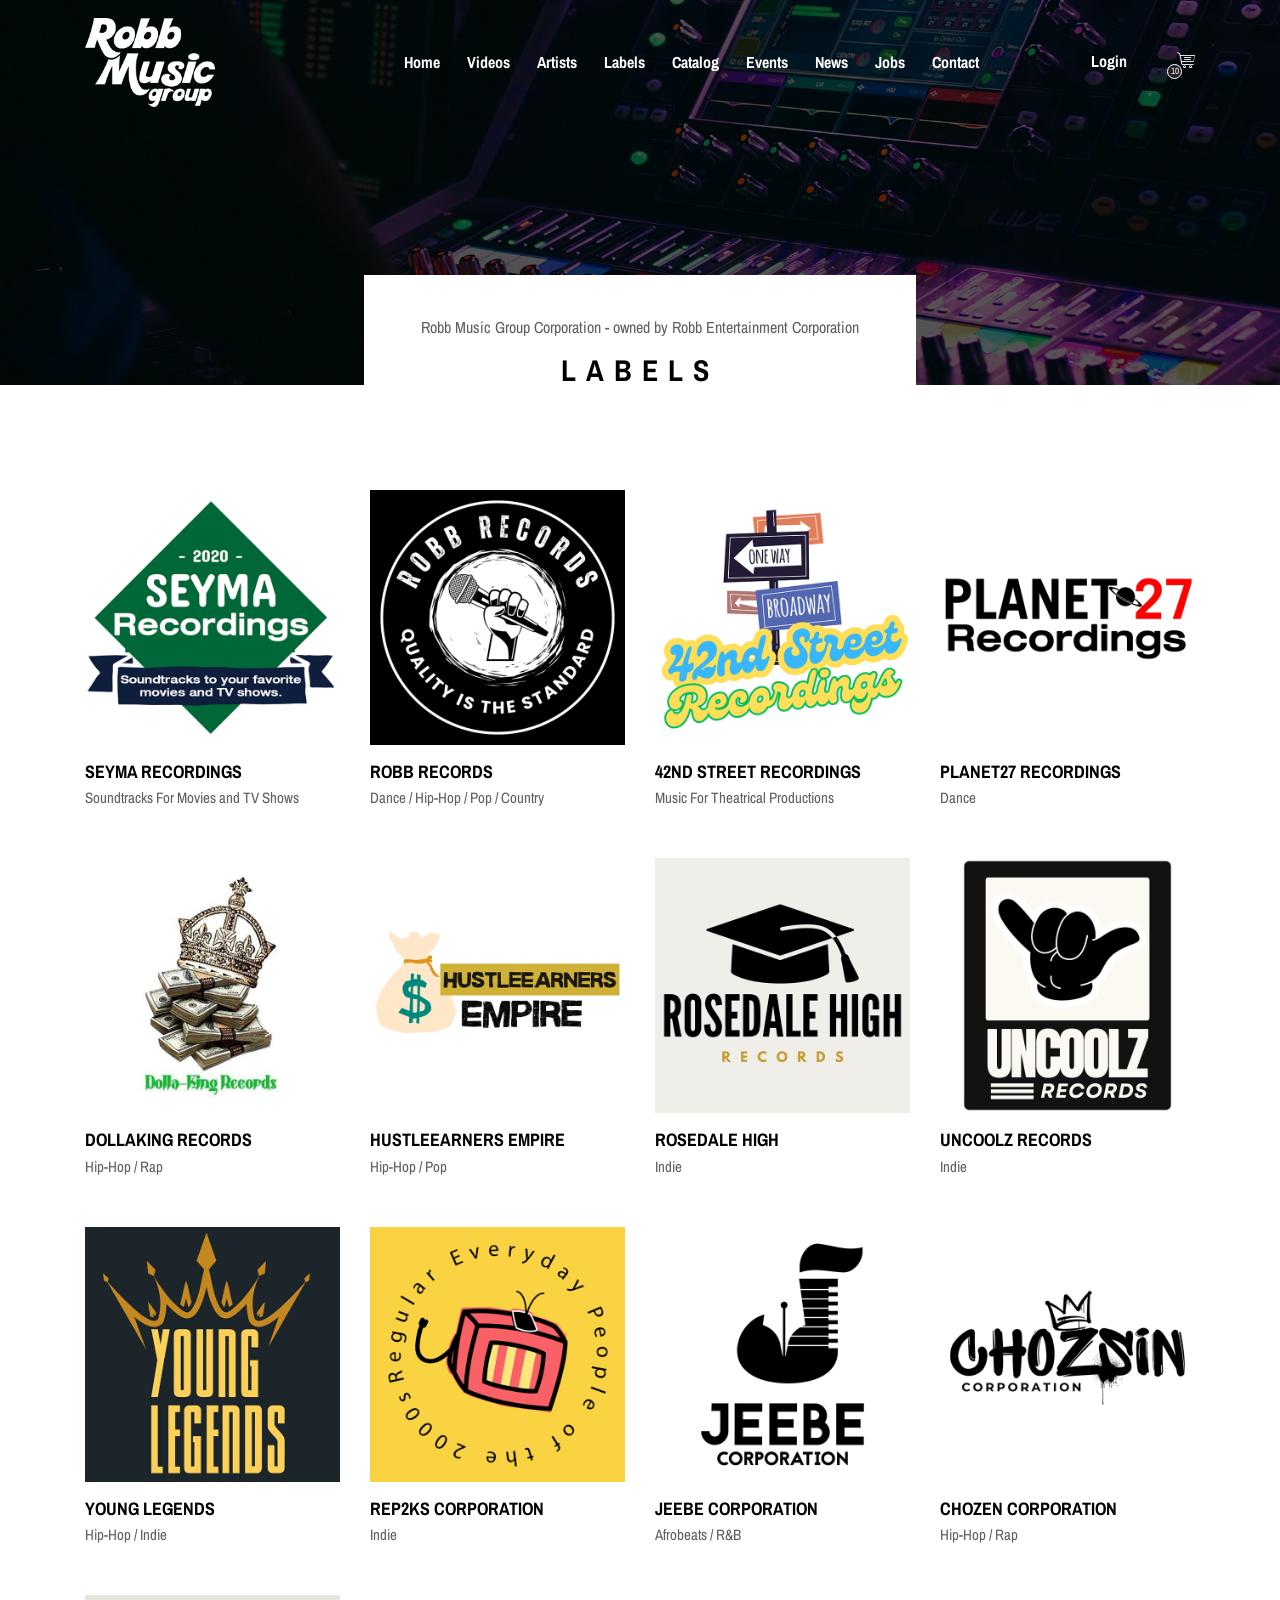
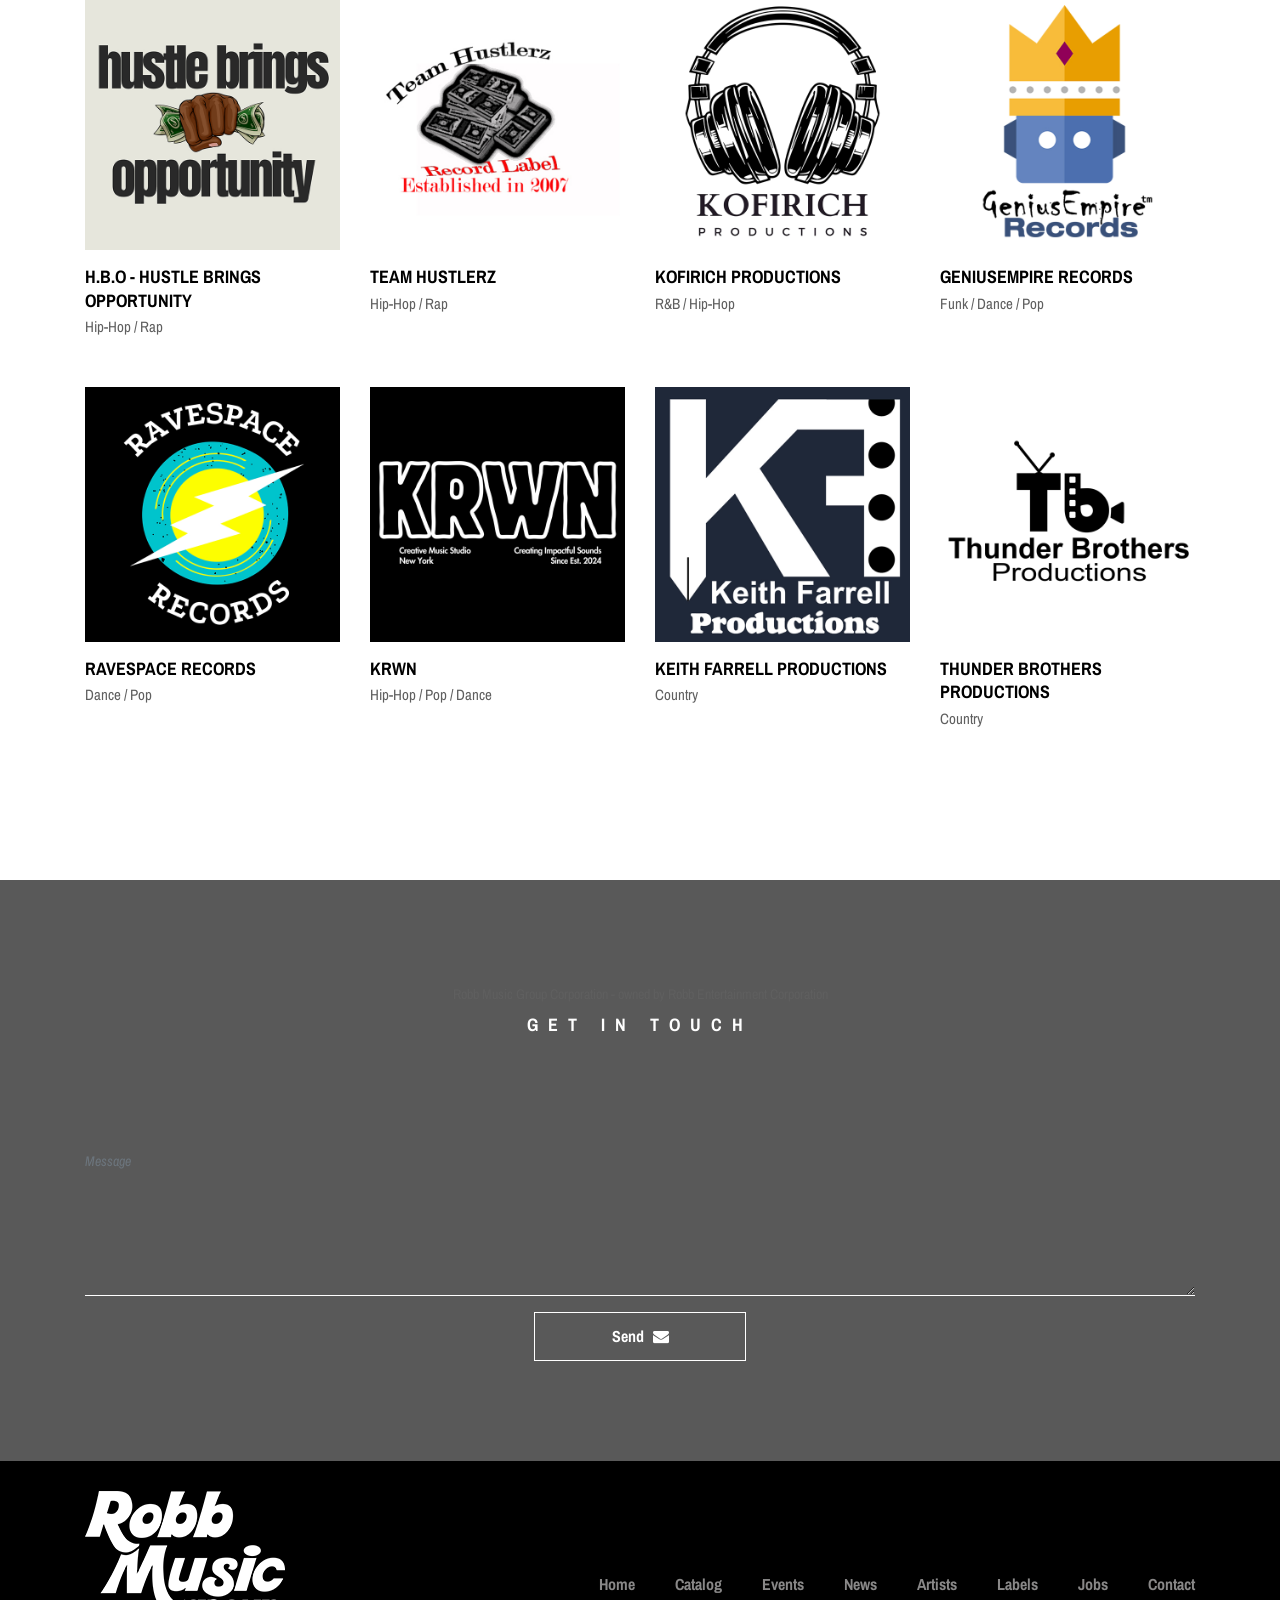
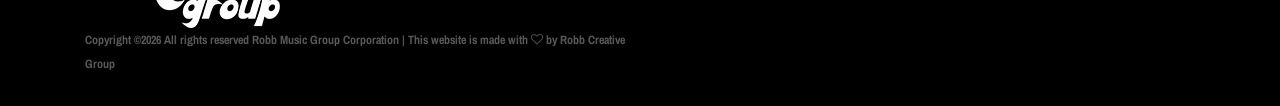
<file: labels.html>
<!DOCTYPE html>
<html lang="en">

<head>
    <meta charset="UTF-8">
    <meta name="description" content="">
    <meta http-equiv="X-UA-Compatible" content="IE=edge">
    <meta name="viewport" content="width=device-width, initial-scale=1, shrink-to-fit=no">
    <!-- The above 4 meta tags *must* come first in the head; any other head content must come *after* these tags -->

    <!-- Title -->
    <title>Robb Music Group</title>

    <!-- Favicon -->
    <link rel="icon" href="img/core-img/favicon.ico">

    <!-- Stylesheet -->
    <link rel="stylesheet" href="style.css">

    <script async src="https://pagead2.googlesyndication.com/pagead/js/adsbygoogle.js?client=ca-pub-7474005029572115"
     crossorigin="anonymous"></script>

</head>

<body>
    <!-- Preloader -->
    <div class="preloader d-flex align-items-center justify-content-center">
        <div class="lds-ellipsis">
            <div></div>
            <div></div>
            <div></div>
            <div></div>
        </div>
    </div>

    <!-- ##### Header Area Start ##### -->
    <header class="header-area">
        <!-- Navbar Area -->
        <div class="oneMusic-main-menu">
            <div class="classy-nav-container breakpoint-off">
                <div class="container">
                    <!-- Menu -->
                    <nav class="classy-navbar justify-content-between" id="oneMusicNav">

                        <!-- Nav brand -->
                        <a href="index.html" class="nav-brand"><img src="img/core-img/logo.png" alt=""></a>

                        <!-- Navbar Toggler -->
                        <div class="classy-navbar-toggler">
                            <span class="navbarToggler"><span></span><span></span><span></span></span>
                        </div>

                        <!-- Menu -->
                        <div class="classy-menu">

                            <!-- Close Button -->
                            <div class="classycloseIcon">
                                <div class="cross-wrap"><span class="top"></span><span class="bottom"></span></div>
                            </div>

                            <!-- Nav Start -->
                            <div class="classynav">
                                <ul>
                                    <li><a href="index.html">Home</a></li>
                                    <li><a href="https://vimeo.com/user/693035/folder/22064433?isPrivate=false">Videos</a></li>
                                    <li><a href="artists.html">Artists</a></li>
                                    <li><a href="labels.html">Labels</a></li>
                                    <li><a href="albums-store.html">Catalog</a></li>
                                    <li><a href="event.html">Events</a></li>
                                    <li><a href="blog.html">News</a></li>
                                    <li><a href="https://urhiredjobs.com/">Jobs</a></li>
                                    <li><a href="contact.html">Contact</a></li>
                                </ul>

                                <!-- Login/Register & Cart Button -->
                                <div class="login-register-cart-button d-flex align-items-center">
                                    <!-- Login/Register -->
                                    <div class="login-register-btn mr-50">
                                        <a href="login.html" id="loginBtn">Login</a>
                                    </div>

                                    <!-- Cart Button -->
                                    <div class="cart-btn">
                                        <a href="https://shop.theurbanblvd.com/collections/robb-music-group">
                                            <p><span class="icon-shopping-cart"></span> <span class="quantity">10</span></p>
                                        </a>
                                    </div>
                                </div>
                            </div>
                            <!-- Nav End -->

                        </div>
                    </nav>
                </div>
            </div>
        </div>
    </header>
    <!-- ##### Header Area End ##### -->

    <!-- ##### Breadcumb Area Start ##### -->
    <section class="breadcumb-area bg-img bg-overlay" style="background-image: url(img/bg-img/breadcumb3.jpg);">
        <div class="bradcumbContent">
            <p>Robb Music Group Corporation - owned by Robb Entertainment Corporation</p>
            <h2>Labels</h2>
        </div>
    </section>
    <!-- ##### Breadcumb Area End ##### -->

    <br>
    <br>
    <br>
    <br>
    <br>

    <!-- ##### Artists ##### -->
    <div class="oneMusic-buy-now-area mb-100">
        <div class="container">
            <div class="row">

                <!-- Single Album Area -->
                <div class="col-12 col-sm-6 col-md-3">
                    <div class="single-album-area">
                        <div class="album-thumb">
                            <a href="https://shop.theurbanblvd.com"><img src="img/bg-img/seymarecordings.jpg" alt="Robb Music Group Corporation"></a>
                        </div>
                        <div class="album-info">
                            <a href="#">
                                <h5>Seyma Recordings</h5>
                            </a>
                            <p>Soundtracks For Movies and TV Shows</p>
                        </div>
                    </div>
                </div>

                <!-- Single Album Area -->
                <div class="col-12 col-sm-6 col-md-3">
                    <div class="single-album-area">
                        <div class="album-thumb">
                            <a href="https://shop.theurbanblvd.com"><img src="img/bg-img/robbrecords.jpg" alt="Robb Music Group Corporation"></a>
                        </div>
                        <div class="album-info">
                            <a href="#">
                                <h5>Robb Records</h5>
                            </a>
                            <p>Dance / Hip-Hop / Pop / Country</p>
                        </div>
                    </div>
                </div>

                <!-- Single Album Area -->
                <div class="col-12 col-sm-6 col-md-3">
                    <div class="single-album-area">
                        <div class="album-thumb">
                            <a href="https://shop.theurbanblvd.com"><img src="img/bg-img/42ndstreet.jpg" alt="Robb Music Group Corporation"></a>
                        </div>
                        <div class="album-info">
                            <a href="#">
                                <h5>42nd Street Recordings</h5>
                            </a>
                            <p>Music For Theatrical Productions</p>
                        </div>
                    </div>
                </div>

                <!-- Single Album Area -->
                <div class="col-12 col-sm-6 col-md-3">
                    <div class="single-album-area">
                        <div class="album-thumb">
                            <a href="https://shop.theurbanblvd.com"><img src="img/bg-img/planet27.jpg" alt="Robb Music Group Corporation"></a>
                        </div>
                        <div class="album-info">
                            <a href="#">
                                <h5>Planet27 Recordings</h5>
                            </a>
                            <p>Dance</p>
                        </div>
                    </div>
                </div>

                <!-- Single Album Area -->
                <div class="col-12 col-sm-6 col-md-3">
                    <div class="single-album-area">
                        <div class="album-thumb">
                            <a href="https://shop.theurbanblvd.com"><img src="img/bg-img/dollakingrecords.jpg" alt="Robb Music Group Corporation"></a>
                        </div>
                        <div class="album-info">
                            <a href="#">
                                <h5>DollaKing Records</h5>
                            </a>
                            <p>Hip-Hop / Rap</p>
                        </div>
                    </div>
                </div>

                <!-- Single Album Area -->
                <div class="col-12 col-sm-6 col-md-3">
                    <div class="single-album-area">
                        <div class="album-thumb">
                            <a href="https://shop.theurbanblvd.com"><img src="img/bg-img/hustleearnersempire.jpg" alt="Robb Music Group Corporation"></a>
                        </div>
                        <div class="album-info">
                            <a href="#">
                                <h5>HustleEarners Empire</h5>
                            </a>
                            <p>Hip-Hop / Pop</p>
                        </div>
                    </div>
                </div>

                <!-- Single Album Area -->
                <div class="col-12 col-sm-6 col-md-3">
                    <div class="single-album-area">
                        <div class="album-thumb">
                            <a href="https://shop.theurbanblvd.com"><img src="img/bg-img/rosedalehigh.jpg" alt="Robb Music Group Corporation"></a>
                        </div>
                        <div class="album-info">
                            <a href="#">
                                <h5>Rosedale High</h5>
                            </a>
                            <p>Indie</p>
                        </div>
                    </div>
                </div>

                <!-- Single Album Area -->
                <div class="col-12 col-sm-6 col-md-3">
                    <div class="single-album-area">
                        <div class="album-thumb">
                            <a href="https://shop.theurbanblvd.com"><img src="img/bg-img/UncoolzRecords.jpg" alt="Robb Music Group Corporation"></a>
                        </div>
                        <div class="album-info">
                            <a href="#">
                                <h5>UncoolZ Records</h5>
                            </a>
                            <p>Indie</p>
                        </div>
                    </div>
                </div>

                <!-- Single Album Area -->
                <div class="col-12 col-sm-6 col-md-3">
                    <div class="single-album-area">
                        <div class="album-thumb">
                            <a href="https://shop.theurbanblvd.com"><img src="img/bg-img/younglegends.jpg" alt="Robb Music Group Corporation"></a>
                        </div>
                        <div class="album-info">
                            <a href="#">
                                <h5>Young Legends</h5>
                            </a>
                            <p>Hip-Hop / Indie</p>
                        </div>
                    </div>
                </div>

                <!-- Single Album Area -->
                <div class="col-12 col-sm-6 col-md-3">
                    <div class="single-album-area">
                        <div class="album-thumb">
                            <a href="https://shop.theurbanblvd.com"><img src="img/bg-img/rep2ks.jpg" alt="Robb Music Group Corporation"></a>
                        </div>
                        <div class="album-info">
                            <a href="#">
                                <h5>Rep2ks Corporation</h5>
                            </a>
                            <p>Indie</p>
                        </div>
                    </div>
                </div>

                <!-- Single Album Area -->
                <div class="col-12 col-sm-6 col-md-3">
                    <div class="single-album-area">
                        <div class="album-thumb">
                            <a href="https://shop.theurbanblvd.com"><img src="img/bg-img/jeebecorp.jpg" alt="Robb Music Group Corporation"></a>
                        </div>
                        <div class="album-info">
                            <a href="#">
                                <h5>Jeebe Corporation</h5>
                            </a>
                            <p>Afrobeats / R&B</p>
                        </div>
                    </div>
                </div>

                <!-- Single Album Area -->
                <div class="col-12 col-sm-6 col-md-3">
                    <div class="single-album-area">
                        <div class="album-thumb">
                            <a href="https://shop.theurbanblvd.com"><img src="img/bg-img/Chozsincorp.jpg" alt="Robb Music Group Corporation"></a>
                        </div>
                        <div class="album-info">
                            <a href="#">
                                <h5>Chozen Corporation</h5>
                            </a>
                            <p>Hip-Hop / Rap</p>
                        </div>
                    </div>
                </div>

                                <!-- Single Album Area -->
                <div class="col-12 col-sm-6 col-md-3">
                    <div class="single-album-area">
                        <div class="album-thumb">
                            <a href="https://shop.theurbanblvd.com"><img src="img/bg-img/hbo.jpg" alt="Robb Music Group Corporation"></a>
                        </div>
                        <div class="album-info">
                            <a href="#">
                                <h5>H.B.O - Hustle Brings Opportunity</h5>
                            </a>
                            <p>Hip-Hop / Rap</p>
                        </div>
                    </div>
                </div>

                <!-- Single Album Area -->
                <div class="col-12 col-sm-6 col-md-3">
                    <div class="single-album-area">
                        <div class="album-thumb">
                            <a href="https://shop.theurbanblvd.com"><img src="img/bg-img/teamhustlerz.jpg" alt="Robb Music Group Corporation"></a>
                        </div>
                        <div class="album-info">
                            <a href="#">
                                <h5>Team Hustlerz</h5>
                            </a>
                            <p>Hip-Hop / Rap</p>
                        </div>
                    </div>
                </div>

                <!-- Single Album Area -->
                <div class="col-12 col-sm-6 col-md-3">
                    <div class="single-album-area">
                        <div class="album-thumb">
                            <a href="https://shop.theurbanblvd.com"><img src="img/bg-img/KofiRichProductions.jpg" alt="Robb Music Group Corporation"></a>
                        </div>
                        <div class="album-info">
                            <a href="#">
                                <h5>KofiRich Productions</h5>
                            </a>
                            <p>R&B / Hip-Hop</p>
                        </div>
                    </div>
                </div>

                <!-- Single Album Area -->
                <div class="col-12 col-sm-6 col-md-3">
                    <div class="single-album-area">
                        <div class="album-thumb">
                            <a href="https://shop.theurbanblvd.com"><img src="img/bg-img/ger.jpg" alt="Robb Music Group Corporation"></a>
                        </div>
                        <div class="album-info">
                            <a href="#">
                                <h5>GeniusEmpire Records</h5>
                            </a>
                            <p>Funk / Dance / Pop</p>
                        </div>
                    </div>
                </div>

                <!-- Single Album Area -->
                <div class="col-12 col-sm-6 col-md-3">
                    <div class="single-album-area">
                        <div class="album-thumb">
                            <a href="https://shop.theurbanblvd.com"><img src="img/bg-img/ravespace.jpg" alt="Robb Music Group Corporation"></a>
                        </div>
                        <div class="album-info">
                            <a href="#">
                                <h5>RaveSpace Records</h5>
                            </a>
                            <p>Dance / Pop</p>
                        </div>
                    </div>
                </div>

                <!-- Single Album Area -->
                <div class="col-12 col-sm-6 col-md-3">
                    <div class="single-album-area">
                        <div class="album-thumb">
                            <a href="https://shop.theurbanblvd.com"><img src="img/bg-img/krwn.jpg" alt="Robb Music Group Corporation"></a>
                        </div>
                        <div class="album-info">
                            <a href="#">
                                <h5>KRWN</h5>
                            </a>
                            <p>Hip-Hop / Pop / Dance</p>
                        </div>
                    </div>
                </div>

                <!-- Single Album Area -->
                <div class="col-12 col-sm-6 col-md-3">
                    <div class="single-album-area">
                        <div class="album-thumb">
                            <a href="https://shop.theurbanblvd.com"><img src="img/bg-img/kfp.jpg" alt="Robb Music Group Corporation"></a>
                        </div>
                        <div class="album-info">
                            <a href="#">
                                <h5>Keith Farrell Productions</h5>
                            </a>
                            <p>Country</p>
                        </div>
                    </div>
                </div>

                <!-- Single Album Area -->
                <div class="col-12 col-sm-6 col-md-3">
                    <div class="single-album-area">
                        <div class="album-thumb">
                            <a href="https://shop.theurbanblvd.com"><img src="img/bg-img/thunderbrothers.jpg" alt="Robb Music Group Corporation"></a>
                        </div>
                        <div class="album-info">
                            <a href="#">
                                <h5>Thunder Brothers Productions</h5>
                            </a>
                            <p>Country</p>
                        </div>
                    </div>
                </div>

            </div>

            <div class="row">
                <div class="col-12">
                    <div class="load-more-btn text-center">
                        <!-- <a href="#" class="btn oneMusic-btn">Load More <i class="fa fa-angle-double-right"></i></a> -->
                    </div>
                </div>
            </div>
        </div>
    </div>
    <!-- ##### Artists ##### -->

    <!-- ##### Contact Area Start ##### -->
    <section class="contact-area section-padding-100 bg-img bg-overlay bg-fixed has-bg-img" style="background-image: url(img/bg-img/bg-2.jpg);">
        <div class="container">
            <div class="row">
                <div class="col-12">
                    <div class="section-heading white">
                        <p>Robb Music Group Corporation - owned by Robb Entertainment Corporation</p>
                        <h2>Get In Touch</h2>
                    </div>
                </div>
            </div>

            <div class="row">
                <div class="col-12">
                    <!-- Contact Form Area -->
                    <div class="contact-form-area">
                        <form action="mailto:biz@robbmg.com?subject=Robb Music Group Business Inquiry" method="post">
                            <div class="row">
                                <!-- <div class="col-md-6 col-lg-4">
                                    <div class="form-group">
                                        <input type="text" class="form-control" id="fname" placeholder="Name" required>
                                    </div>
                                </div>
                                <div class="col-md-6 col-lg-4">
                                    <div class="form-group">
                                        <input type="email" class="form-control" id="email" placeholder="E-mail" required>
                                    </div>
                                </div>
                                <div class="col-lg-4">
                                    <div class="form-group">
                                        <input type="text" class="form-control" id="subject" placeholder="Subject" required>
                                    </div>
                                </div> -->
                                <div class="col-12">
                                    <div class="form-group">
                                        <textarea name="message" class="form-control" id="message" cols="30" rows="10" placeholder="Message" required></textarea>
                                    </div>
                                </div>
                                <div class="col-12 text-center">
                                    <button class="btn oneMusic-btn mt-20" type="submit">Send <i class="fa fa-envelope"></i></button>
                                </div>
                            </div>
                        </form>
                    </div>
                </div>
            </div>
        </div>
    </section>
    <!-- ##### Contact Area End ##### -->

    <script async src="https://pagead2.googlesyndication.com/pagead/js/adsbygoogle.js?client=ca-pub-7474005029572115"
     crossorigin="anonymous"></script>

    <!-- ##### Footer Area Start ##### -->
    <footer class="footer-area">
        <div class="container">
            <div class="row d-flex flex-wrap align-items-center">
                <div class="col-12 col-md-6">
                    <a href="#"><img src="img/core-img/logo.png" alt=""></a>
                    <p class="copywrite-text"><a href="https://robbent.com/"><!-- Link back to Colorlib can't be removed. Website is licensed under CC BY 3.0. -->
                        Copyright &copy;<script>document.write(new Date().getFullYear());</script> All rights reserved Robb Music Group Corporation | This website is made with <i class="fa fa-heart-o" aria-hidden="true"></i> by <a href="https://robbcre.com" target="_blank">Robb Creative Group</a>
                        <!-- Link back to Colorlib can't be removed. Website is licensed under CC BY 3.0. --></p>
                </div>

                <div class="col-12 col-md-6">
                    <div class="footer-nav">
                        <ul>
                            <li><a href="index.html">Home</a></li>
                            <li><a href="albums-store.html">Catalog</a></li>
                            <li><a href="event.html">Events</a></li>
                            <li><a href="blog.html">News</a></li>
                            <li><a href="artists.html">Artists</a></li>
                            <li><a href="labels.html">Labels</a></li>
                            <li><a href="https://urhiredjobs.com/">Jobs</a></li>
                            <li><a href="contact.html">Contact</a></li>
                        </ul>
                    </div>
                </div>
            </div>
        </div>
    </footer>
    <!-- ##### Footer Area Start ##### -->

    <!-- ##### All Javascript Script ##### -->
    <!-- jQuery-2.2.4 js -->
    <script src="js/jquery/jquery-2.2.4.min.js"></script>
    <!-- Popper js -->
    <script src="js/bootstrap/popper.min.js"></script>
    <!-- Bootstrap js -->
    <script src="js/bootstrap/bootstrap.min.js"></script>
    <!-- All Plugins js -->
    <script src="js/plugins/plugins.js"></script>
    <!-- Active js -->
    <script src="js/active.js"></script>
</body>

</html>
</file>
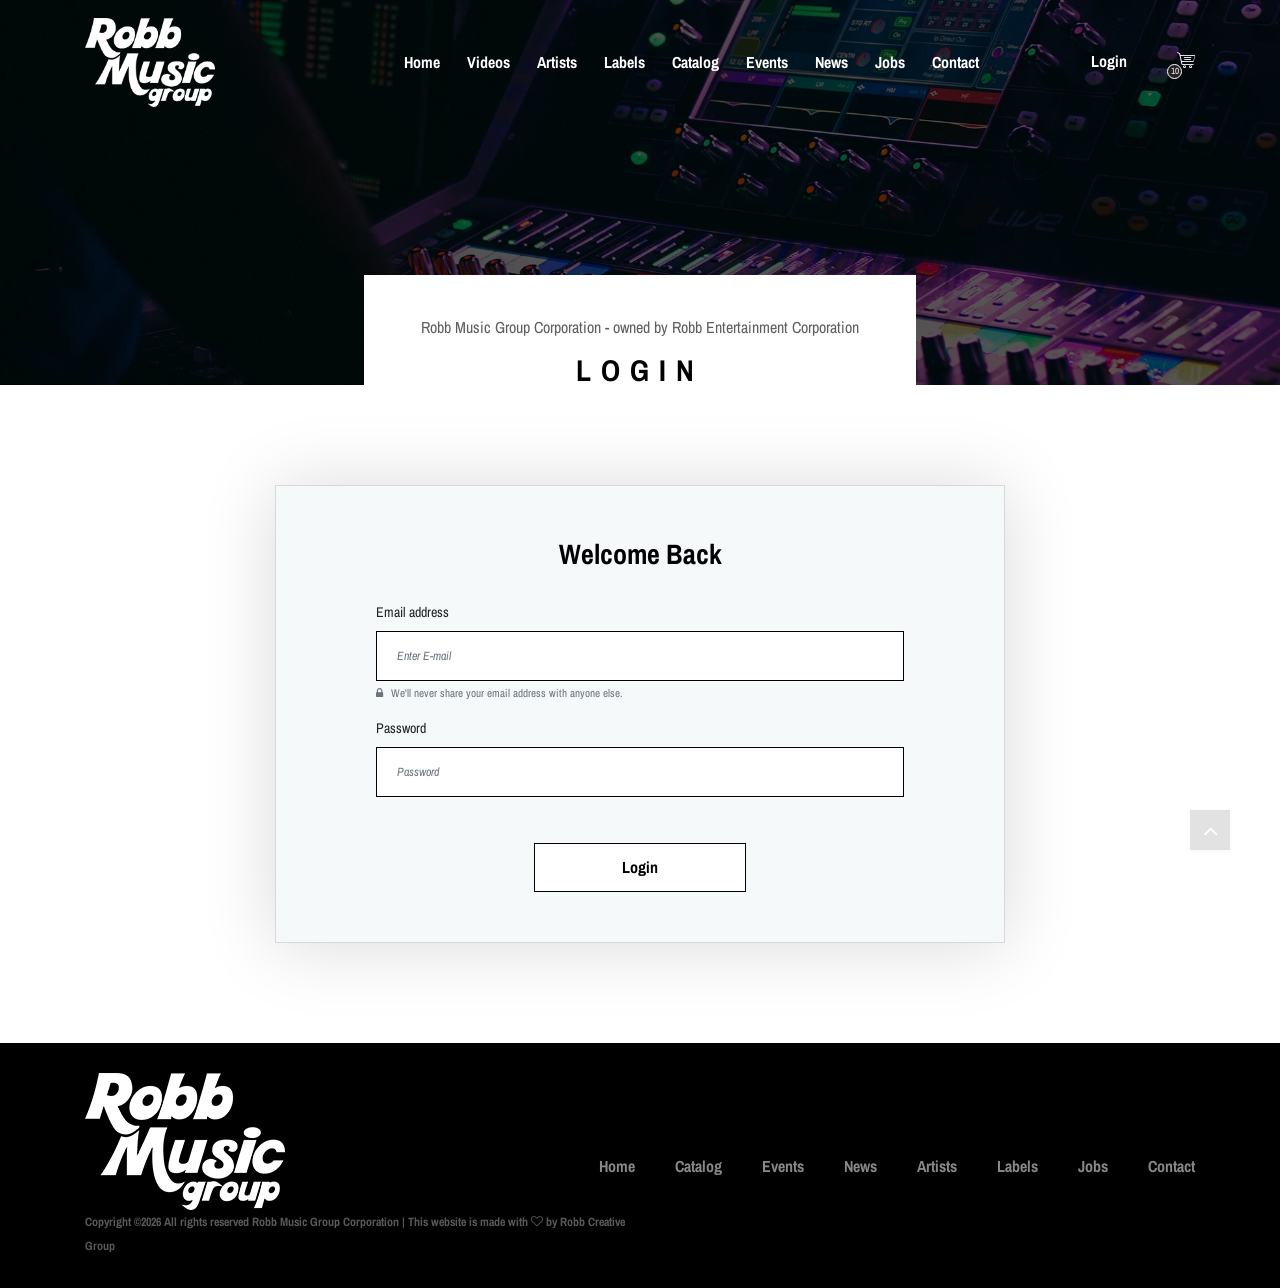
<file: login.html>
<!DOCTYPE html>
<html lang="en">

<head>
    <meta charset="UTF-8">
    <meta name="description" content="">
    <meta http-equiv="X-UA-Compatible" content="IE=edge">
    <meta name="viewport" content="width=device-width, initial-scale=1, shrink-to-fit=no">
    <!-- The above 4 meta tags *must* come first in the head; any other head content must come *after* these tags -->

    <!-- Title -->
    <title>Robb Music Group</title>

    <!-- Favicon -->
    <link rel="icon" href="img/core-img/favicon.ico">

    <!-- Stylesheet -->
    <link rel="stylesheet" href="style.css">

    <script async src="https://pagead2.googlesyndication.com/pagead/js/adsbygoogle.js?client=ca-pub-7474005029572115"
     crossorigin="anonymous"></script>

</head>

<body>
    <!-- Preloader -->
    <div class="preloader d-flex align-items-center justify-content-center">
        <div class="lds-ellipsis">
            <div></div>
            <div></div>
            <div></div>
            <div></div>
        </div>
    </div>

    <!-- ##### Header Area Start ##### -->
    <header class="header-area">
        <!-- Navbar Area -->
        <div class="oneMusic-main-menu">
            <div class="classy-nav-container breakpoint-off">
                <div class="container">
                    <!-- Menu -->
                    <nav class="classy-navbar justify-content-between" id="oneMusicNav">

                        <!-- Nav brand -->
                        <a href="index.html" class="nav-brand"><img src="img/core-img/logo.png" alt=""></a>

                        <!-- Navbar Toggler -->
                        <div class="classy-navbar-toggler">
                            <span class="navbarToggler"><span></span><span></span><span></span></span>
                        </div>

                        <!-- Menu -->
                        <div class="classy-menu">

                            <!-- Close Button -->
                            <div class="classycloseIcon">
                                <div class="cross-wrap"><span class="top"></span><span class="bottom"></span></div>
                            </div>

                            <!-- Nav Start -->
                            <div class="classynav">
                                <ul>
                                    <li><a href="index.html">Home</a></li>
                                    <li><a href="https://vimeo.com/user/693035/folder/22064433?isPrivate=false">Videos</a></li>
                                    <li><a href="artists.html">Artists</a></li>
                                    <li><a href="labels.html">Labels</a></li>
                                    <li><a href="albums-store.html">Catalog</a></li>
                                    <li><a href="event.html">Events</a></li>
                                    <li><a href="blog.html">News</a></li>
                                    <li><a href="https://urhiredjobs.com/">Jobs</a></li>
                                    <li><a href="contact.html">Contact</a></li>
                                </ul>

                                <!-- Login/Register & Cart Button -->
                                <div class="login-register-cart-button d-flex align-items-center">
                                    <!-- Login/Register -->
                                    <div class="login-register-btn mr-50">
                                        <a href="login.html" id="loginBtn">Login</a>
                                    </div>

                                    <!-- Cart Button -->
                                    <div class="cart-btn">
                                        <a href="https://shop.theurbanblvd.com/collections/robb-music-group">
                                            <p><span class="icon-shopping-cart"></span> <span class="quantity">10</span></p>
                                        </a>
                                    </div>
                                </div>
                            </div>
                            <!-- Nav End -->

                        </div>
                    </nav>
                </div>
            </div>
        </div>
    </header>
    <!-- ##### Header Area End ##### -->

    <!-- ##### Breadcumb Area Start ##### -->
    <section class="breadcumb-area bg-img bg-overlay" style="background-image: url(img/bg-img/breadcumb3.jpg);">
        <div class="bradcumbContent">
            <p>Robb Music Group Corporation - owned by Robb Entertainment Corporation</p>
            <h2>Login</h2>
        </div>
    </section>
    <!-- ##### Breadcumb Area End ##### -->

    <!-- ##### Login Area Start ##### -->
    <section class="login-area section-padding-100">
        <div class="container">
            <div class="row justify-content-center">
                <div class="col-12 col-lg-8">
                    <div class="login-content">
                        <h3>Welcome Back</h3>
                        <!-- Login Form -->
                        <div class="login-form">
                            <form action="#" method="post">
                                <div class="form-group">
                                    <label for="exampleInputEmail1">Email address</label>
                                    <input type="email" class="form-control" id="exampleInputEmail1" aria-describedby="emailHelp" placeholder="Enter E-mail" required>
                                    <small id="emailHelp" class="form-text text-muted"><i class="fa fa-lock mr-2"></i>We'll never share your email address with anyone else.</small>
                                </div>
                                <div class="form-group">
                                    <label for="exampleInputPassword1">Password</label>
                                    <input type="password" class="form-control" id="exampleInputPassword1" placeholder="Password" required>
                                </div>
                                <button type="submit" class="btn oneMusic-btn mt-30">Login</button>
                            </form>
                        </div>
                    </div>
                </div>
            </div>
        </div>
    </section>
    <!-- ##### Login Area End ##### -->

    <script async src="https://pagead2.googlesyndication.com/pagead/js/adsbygoogle.js?client=ca-pub-7474005029572115"
     crossorigin="anonymous"></script>

    <!-- ##### Footer Area Start ##### -->
    <footer class="footer-area">
        <div class="container">
            <div class="row d-flex flex-wrap align-items-center">
                <div class="col-12 col-md-6">
                    <a href="#"><img src="img/core-img/logo.png" alt=""></a>
                    <p class="copywrite-text"><a href="https://robbent.com/"><!-- Link back to Colorlib can't be removed. Website is licensed under CC BY 3.0. -->
                        Copyright &copy;<script>document.write(new Date().getFullYear());</script> All rights reserved Robb Music Group Corporation | This website is made with <i class="fa fa-heart-o" aria-hidden="true"></i> by <a href="https://robbcre.com" target="_blank">Robb Creative Group</a>
                        <!-- Link back to Colorlib can't be removed. Website is licensed under CC BY 3.0. --></p>
                </div>

                <div class="col-12 col-md-6">
                    <div class="footer-nav">
                        <ul>
                            <li><a href="#">Home</a></li>
                            <li><a href="albums-store.html">Catalog</a></li>
                            <li><a href="event.html">Events</a></li>
                            <li><a href="blog.html">News</a></li>
                            <li><a href="artists.html">Artists</a></li>
                            <li><a href="labels.html">Labels</a></li>
                            <li><a href="https://urhiredjobs.com/">Jobs</a></li>
                            <li><a href="contact.html">Contact</a></li>
                        </ul>
                    </div>
                </div>
            </div>
        </div>
    </footer>
    <!-- ##### Footer Area Start ##### -->

    <!-- ##### All Javascript Script ##### -->
    <!-- jQuery-2.2.4 js -->
    <script src="js/jquery/jquery-2.2.4.min.js"></script>
    <!-- Popper js -->
    <script src="js/bootstrap/popper.min.js"></script>
    <!-- Bootstrap js -->
    <script src="js/bootstrap/bootstrap.min.js"></script>
    <!-- All Plugins js -->
    <script src="js/plugins/plugins.js"></script>
    <!-- Active js -->
    <script src="js/active.js"></script>
</body>

</html>
</file>
<file: style.css>
/* [Master Stylesheet - v1.0] */
/* :: 1.0 Import Fonts */
@import url("https://fonts.googleapis.com/css?family=Archivo+Narrow:400,400i,500,500i,600,600i,700,700i");
/* :: 2.0 Import All CSS */
@import url(css/bootstrap.min.css);
@import url(css/classy-nav.css);
@import url(css/owl.carousel.min.css);
@import url(css/animate.css);
@import url(css/magnific-popup.css);
@import url(css/font-awesome.min.css);
@import url(css/audioplayer.css);
@import url(css/one-music-icon.css);
/* :: 3.0 Base CSS */
* {
  margin: 0;
  padding: 0; }

body {
  font-family: "Archivo Narrow", sans-serif;
  font-size: 14px; }

h1,
h2,
h3,
h4,
h5,
h6 {
  font-family: "Archivo Narrow", sans-serif;
  color: #000000;
  line-height: 1.3;
  font-weight: 700; }

p {
  font-family: "Archivo Narrow", sans-serif;
  color: #5f5f5f;
  font-size: 15px;
  line-height: 2;
  font-weight: 400; }

a,
a:hover,
a:focus {
  -webkit-transition-duration: 500ms;
  transition-duration: 500ms;
  text-decoration: none;
  outline: 0 solid transparent;
  color: #000000;
  font-weight: 700;
  font-size: 16px;
  font-family: "Archivo Narrow", sans-serif; }

ul,
ol {
  margin: 0; }
  ul li,
  ol li {
    list-style: none; }

img {
  height: auto;
  max-width: 100%; }

/* :: 3.1.0 Spacing */
.mt-15 {
  margin-top: 15px !important; }

.mt-30 {
  margin-top: 30px !important; }

.mt-50 {
  margin-top: 50px !important; }

.mt-70 {
  margin-top: 70px !important; }

.mt-100 {
  margin-top: 100px !important; }

.mb-15 {
  margin-bottom: 15px !important; }

.mb-30 {
  margin-bottom: 30px !important; }

.mb-50 {
  margin-bottom: 50px !important; }

.mb-70 {
  margin-bottom: 70px !important; }

.mb-100 {
  margin-bottom: 100px !important; }

.ml-15 {
  margin-left: 15px !important; }

.ml-30 {
  margin-left: 30px !important; }

.ml-50 {
  margin-left: 50px !important; }

.mr-15 {
  margin-right: 15px !important; }

.mr-30 {
  margin-right: 30px !important; }

.mr-50 {
  margin-right: 50px !important; }

/* :: 3.2.0 Height */
.height-400 {
  height: 400px !important; }

.height-500 {
  height: 500px !important; }

.height-600 {
  height: 600px !important; }

.height-700 {
  height: 700px !important; }

.height-800 {
  height: 800px !important; }

/* :: 3.3.0 Section Padding */
.section-padding-100 {
  padding-top: 100px;
  padding-bottom: 100px; }

.section-padding-100-0 {
  padding-top: 100px;
  padding-bottom: 0; }

.section-padding-0-100 {
  padding-top: 0;
  padding-bottom: 100px; }

.section-padding-100-70 {
  padding-top: 100px;
  padding-bottom: 70px; }

/* :: 3.4.0 Section Heading */
.section-heading {
  position: relative;
  z-index: 1;
  margin-bottom: 100px;
  text-align: center; }
  .section-heading p {
    color: #5f5f5f;
    font-size: 14px;
    margin-bottom: 5px; }
  .section-heading h2 {
    font-size: 18px;
    text-transform: uppercase;
    letter-spacing: 10px;
    margin-bottom: 0; }
    @media only screen and (max-width: 767px) {
      .section-heading h2 {
        letter-spacing: 5px; } }
  .section-heading.white h2 {
    color: #fff; }
  .section-heading.style-2 p {
    font-size: 16px; }
  .section-heading.style-2 h2 {
    font-size: 30px; }
    @media only screen and (max-width: 767px) {
      .section-heading.style-2 h2 {
        font-size: 24px; } }

/* :: 3.5.0 Preloader */
.preloader {
  background-color: #ffffff;
  width: 100%;
  height: 100%;
  position: fixed;
  top: 0;
  left: 0;
  right: 0;
  z-index: 99999; }
  .preloader .lds-ellipsis {
    display: inline-block;
    position: relative;
    width: 64px;
    height: 64px; }
    .preloader .lds-ellipsis div {
      position: absolute;
      top: 27px;
      width: 11px;
      height: 11px;
      border-radius: 50%;
      background: #000000;
      animation-timing-function: cubic-bezier(0, 1, 1, 0); }
      .preloader .lds-ellipsis div:nth-child(1) {
        left: 6px;
        -webkit-animation: lds-ellipsis1 0.6s infinite;
        animation: lds-ellipsis1 0.6s infinite; }
      .preloader .lds-ellipsis div:nth-child(2) {
        left: 6px;
        -webkit-animation: lds-ellipsis2 0.6s infinite;
        animation: lds-ellipsis2 0.6s infinite; }
      .preloader .lds-ellipsis div:nth-child(3) {
        left: 26px;
        -webkit-animation: lds-ellipsis2 0.6s infinite;
        animation: lds-ellipsis2 0.6s infinite; }
      .preloader .lds-ellipsis div:nth-child(4) {
        left: 45px;
        -webkit-animation: lds-ellipsis3 0.6s infinite;
        animation: lds-ellipsis3 0.6s infinite; }

@-webkit-keyframes lds-ellipsis1 {
  0% {
    -webkit-transform: scale(0);
    transform: scale(0); }
  100% {
    -webkit-transform: scale(1);
    transform: scale(1); } }
@keyframes lds-ellipsis1 {
  0% {
    -webkit-transform: scale(0);
    transform: scale(0); }
  100% {
    -webkit-transform: scale(1);
    transform: scale(1); } }
@-webkit-keyframes lds-ellipsis3 {
  0% {
    -webkit-transform: scale(1);
    transform: scale(1); }
  100% {
    -webkit-transform: scale(0);
    transform: scale(0); } }
@keyframes lds-ellipsis3 {
  0% {
    -webkit-transform: scale(1);
    transform: scale(1); }
  100% {
    -webkit-transform: scale(0);
    transform: scale(0); } }
@-webkit-keyframes lds-ellipsis2 {
  0% {
    -webkit-transform: translate(0, 0);
    transform: translate(0, 0); }
  100% {
    -webkit-transform: translate(19px, 0);
    transform: translate(19px, 0); } }
@keyframes lds-ellipsis2 {
  0% {
    -webkit-transform: translate(0, 0);
    transform: translate(0, 0); }
  100% {
    -webkit-transform: translate(19px, 0);
    transform: translate(19px, 0); } }
/* :: 3.6.0 Miscellaneous */
.bg-img {
  background-position: center center;
  background-size: cover;
  background-repeat: no-repeat; }

.bg-white {
  background-color: #ffffff !important; }

.bg-dark {
  background-color: #000000 !important; }

.bg-transparent {
  background-color: transparent !important; }

.bg-gray {
  background-color: #f5f9fa; }

.font-bold {
  font-weight: 700; }

.font-light {
  font-weight: 300; }

.bg-overlay {
  position: relative;
  z-index: 2;
  background-position: center center;
  background-size: cover; }
  .bg-overlay::after {
    background-color: rgba(0, 0, 0, 0.65);
    position: absolute;
    z-index: -1;
    top: 0;
    left: 0;
    width: 100%;
    height: 100%;
    content: ""; }

.bg-fixed {
  background-attachment: fixed !important; }

/* :: 3.7.0 ScrollUp */
#scrollUp {
  background-color: #000000;
  border-radius: 0;
  bottom: 50px;
  box-shadow: 0 2px 6px 0 rgba(0, 0, 0, 0.3);
  color: #ffffff;
  font-size: 24px;
  height: 40px;
  line-height: 40px;
  right: 50px;
  text-align: center;
  width: 40px;
  -webkit-transition-duration: 500ms;
  transition-duration: 500ms;
  box-shadow: 0 1px 5px 2px rgba(0, 0, 0, 0.15); }
  @media only screen and (max-width: 767px) {
    #scrollUp {
      right: 30px;
      bottom: 30px; } }
  #scrollUp:hover {
    background-color: #fff;
    color: #232323; }

/* :: 3.8.0 oneMusic Button */
.oneMusic-btn {
  background-color: #fff;
  -webkit-transition-duration: 500ms;
  transition-duration: 500ms;
  position: relative;
  z-index: 1;
  display: inline-block;
  min-width: 212px;
  height: 49px;
  color: #000;
  border: 1px solid #000;
  border-radius: 0;
  padding: 0 30px;
  font-size: 16px;
  line-height: 47px;
  font-weight: 700;
  text-transform: capitalize; }
  .oneMusic-btn i {
    margin-left: 5px; }
  .oneMusic-btn:hover, .oneMusic-btn:focus {
    font-size: 16px;
    font-weight: 700;
    background-color: #000000;
    color: #fff; }
  .oneMusic-btn.btn-2 {
    background-color: #000000;
    color: #fff; }
    .oneMusic-btn.btn-2:hover, .oneMusic-btn.btn-2:focus {
      background-color: #fff;
      color: #232323; }

/* :: 4.0 Header Area CSS */
.header-area {
  position: absolute;
  z-index: 1000;
  width: 100%;
  top: 20px;
  left: 0;
  z-index: 1000; }
  .header-area .oneMusic-main-menu {
    position: relative;
    width: 100%;
    height: 85px;
    background-color: transparent; }
    @media only screen and (max-width: 767px) {
      .header-area .oneMusic-main-menu {
        height: 70px; } }
    .header-area .oneMusic-main-menu .classy-nav-container {
      background-color: transparent; }
    .header-area .oneMusic-main-menu .classy-navbar {
      background-color: transparent;
      height: 85px;
      padding: 0; }
      @media only screen and (max-width: 767px) {
        .header-area .oneMusic-main-menu .classy-navbar {
          height: 70px; } }
      .header-area .oneMusic-main-menu .classy-navbar .classynav ul li a {
        font-weight: 700;
        text-transform: capitalize;
        color: #ffffff;
        font-size: 16px; }
        .header-area .oneMusic-main-menu .classy-navbar .classynav ul li a:hover, .header-area .oneMusic-main-menu .classy-navbar .classynav ul li a:focus {
          color: rgba(255, 255, 255, 0.7); }
        @media only screen and (min-width: 768px) and (max-width: 991px) {
          .header-area .oneMusic-main-menu .classy-navbar .classynav ul li a {
            background-color: #000000;
            border-bottom-color: rgba(255, 255, 255, 0.1); } }
        @media only screen and (max-width: 767px) {
          .header-area .oneMusic-main-menu .classy-navbar .classynav ul li a {
            background-color: #000000;
            border-bottom-color: rgba(255, 255, 255, 0.1); } }
      .header-area .oneMusic-main-menu .classy-navbar .classynav ul li.megamenu-item > a::after,
      .header-area .oneMusic-main-menu .classy-navbar .classynav ul li.has-down > a::after {
        color: #ffffff; }
      .header-area .oneMusic-main-menu .classy-navbar .classynav ul li.megamenu-item ul li > a::after,
      .header-area .oneMusic-main-menu .classy-navbar .classynav ul li.has-down ul li > a::after {
        color: #232323; }
        @media only screen and (max-width: 767px) {
          .header-area .oneMusic-main-menu .classy-navbar .classynav ul li.megamenu-item ul li > a::after,
          .header-area .oneMusic-main-menu .classy-navbar .classynav ul li.has-down ul li > a::after {
            color: #ffffff; } }
      .header-area .oneMusic-main-menu .classy-navbar .classynav ul li ul li a {
        color: #232323; }
        .header-area .oneMusic-main-menu .classy-navbar .classynav ul li ul li a:hover, .header-area .oneMusic-main-menu .classy-navbar .classynav ul li ul li a:focus {
          color: #888888; }
        @media only screen and (min-width: 992px) and (max-width: 1199px) {
          .header-area .oneMusic-main-menu .classy-navbar .classynav ul li ul li a {
            padding: 0 15px; } }
        @media only screen and (min-width: 768px) and (max-width: 991px) {
          .header-area .oneMusic-main-menu .classy-navbar .classynav ul li ul li a {
            color: #ffffff;
            padding: 0 30px;
            border-bottom-color: rgba(255, 255, 255, 0.1); } }
        @media only screen and (max-width: 767px) {
          .header-area .oneMusic-main-menu .classy-navbar .classynav ul li ul li a {
            color: #ffffff;
            padding: 0 30px;
            border-bottom-color: rgba(255, 255, 255, 0.1) !important; } }
      .header-area .oneMusic-main-menu .classy-navbar .classynav ul li .dropdown li .dropdown li .dropdown li a {
        border-bottom: 1px solid rgba(242, 244, 248, 0.7); }
        @media only screen and (min-width: 768px) and (max-width: 991px) {
          .header-area .oneMusic-main-menu .classy-navbar .classynav ul li .dropdown li .dropdown li .dropdown li a {
            border-bottom-color: rgba(255, 255, 255, 0.1) !important; } }
        @media only screen and (max-width: 767px) {
          .header-area .oneMusic-main-menu .classy-navbar .classynav ul li .dropdown li .dropdown li .dropdown li a {
            border-bottom-color: rgba(255, 255, 255, 0.1) !important; } }
    .header-area .oneMusic-main-menu .login-register-cart-button {
      position: relative;
      z-index: 1;
      margin-left: 100px; }
      @media only screen and (min-width: 768px) and (max-width: 991px) {
        .header-area .oneMusic-main-menu .login-register-cart-button {
          margin-left: 12px;
          margin-top: 15px; } }
      @media only screen and (max-width: 767px) {
        .header-area .oneMusic-main-menu .login-register-cart-button {
          margin-left: 12px;
          margin-top: 15px; } }
      .header-area .oneMusic-main-menu .login-register-cart-button .login-register-btn {
        position: relative;
        z-index: 10; }
        .header-area .oneMusic-main-menu .login-register-cart-button .login-register-btn a {
          -webkit-transition-duration: 500ms;
          transition-duration: 500ms;
          margin-bottom: 0;
          color: #fff;
          font-weight: 700;
          font-size: 16px;
          cursor: pointer;
          line-height: 1; }
          .header-area .oneMusic-main-menu .login-register-cart-button .login-register-btn a:hover, .header-area .oneMusic-main-menu .login-register-cart-button .login-register-btn a:focus {
            color: rgba(255, 255, 255, 0.7); }
      .header-area .oneMusic-main-menu .login-register-cart-button .cart-btn {
        position: relative;
        z-index: 10; }
        .header-area .oneMusic-main-menu .login-register-cart-button .cart-btn p {
          -webkit-transition-duration: 500ms;
          transition-duration: 500ms;
          margin-bottom: 0;
          color: #fff;
          font-size: 18px;
          cursor: pointer;
          line-height: 1; }
          .header-area .oneMusic-main-menu .login-register-cart-button .cart-btn p:hover, .header-area .oneMusic-main-menu .login-register-cart-button .cart-btn p:focus {
            color: rgba(255, 255, 255, 0.7); }
          .header-area .oneMusic-main-menu .login-register-cart-button .cart-btn p .quantity {
            width: 15px;
            height: 15px;
            border: 1px solid #fff;
            background-color: #232323;
            color: #fff;
            display: block;
            position: absolute;
            bottom: -5px;
            left: -10px;
            z-index: 10;
            font-size: 9px;
            font-weight: 400;
            border-radius: 50%;
            line-height: 13px;
            text-align: center; }
  .header-area .is-sticky .oneMusic-main-menu {
    position: fixed;
    width: 100%;
    height: 85px;
    top: 0;
    left: 0;
    z-index: 9999;
    background-color: #000000;
    box-shadow: 0 5px 50px 15px rgba(0, 0, 0, 0.2); }
    @media only screen and (max-width: 767px) {
      .header-area .is-sticky .oneMusic-main-menu {
        height: 70px; } }

.classy-navbar .nav-brand {
  max-width: 130px; }

@media only screen and (min-width: 768px) and (max-width: 991px) {
  .breakpoint-on .classy-navbar .classy-menu {
    background-color: #000000; } }
@media only screen and (max-width: 767px) {
  .breakpoint-on .classy-navbar .classy-menu {
    background-color: #000000; } }

@media only screen and (min-width: 768px) and (max-width: 991px) {
  .classynav ul li .megamenu .single-mega.cn-col-4 {
    padding: 0; } }
@media only screen and (max-width: 767px) {
  .classynav ul li .megamenu .single-mega.cn-col-4 {
    padding: 0; } }

.classycloseIcon .cross-wrap span {
  background: #ffffff; }

/* :: 5.0 Hero Slides Area */
.hero-area,
.hero-slides {
  position: relative;
  z-index: 1; }

.single-hero-slide {
  width: 100%;
  height: 950px;
  position: relative;
  z-index: 1;
  padding: 0 30px;
  overflow: hidden; }
  @media only screen and (min-width: 992px) and (max-width: 1199px) {
    .single-hero-slide {
      height: 700px; } }
  @media only screen and (min-width: 768px) and (max-width: 991px) {
    .single-hero-slide {
      height: 650px; } }
  @media only screen and (max-width: 767px) {
    .single-hero-slide {
      height: 500px; } }
  .single-hero-slide::after {
    position: absolute;
    width: 100%;
    height: 100%;
    z-index: -5;
    top: 0;
    left: 0;
    background-color: rgba(0, 0, 0, 0.35);
    content: ''; }
  .single-hero-slide .slide-img {
    position: absolute;
    width: 100%;
    height: 100%;
    z-index: -10;
    left: 0;
    right: 0;
    top: 0;
    bottom: 0; }
  .single-hero-slide .hero-slides-content {
    display: inline-block;
    width: 100%; }
    .single-hero-slide .hero-slides-content h6 {
      font-size: 18px;
      color: #fff;
      letter-spacing: 20px;
      text-transform: uppercase;
      margin-bottom: 20px;
      display: block; }
      @media only screen and (max-width: 767px) {
        .single-hero-slide .hero-slides-content h6 {
          letter-spacing: 5px; } }
    .single-hero-slide .hero-slides-content h2 {
      position: relative;
      z-index: 1;
      font-size: 60px;
      color: #ffffff;
      margin-bottom: 0;
      font-weight: 400;
      display: block;
      text-transform: capitalize;
      letter-spacing: 30px;
      overflow: hidden; }
      .single-hero-slide .hero-slides-content h2 span {
        position: absolute;
        top: 0;
        width: 100%;
        height: 100%;
        left: 0;
        color: rgba(255, 255, 255, 0.15);
        -webkit-animation: textsonar 6s linear infinite;
        animation: textsonar 6s linear infinite; }
      @media only screen and (min-width: 768px) and (max-width: 991px) {
        .single-hero-slide .hero-slides-content h2 {
          letter-spacing: 15px;
          font-size: 42px; } }
      @media only screen and (max-width: 767px) {
        .single-hero-slide .hero-slides-content h2 {
          letter-spacing: 5px;
          font-size: 30px; } }
    .single-hero-slide .hero-slides-content .btn {
      border: 1px solid #fff;
      background-color: transparent;
      color: #fff; }
      .single-hero-slide .hero-slides-content .btn:hover, .single-hero-slide .hero-slides-content .btn:focus {
        background-color: #fff;
        color: #000000; }

@-webkit-keyframes textsonar {
  0% {
    -webkit-transform: scaleX(1);
    transform: scaleX(1); }
  50% {
    -webkit-transform: scaleX(1.15);
    transform: scaleX(1.15); }
  100% {
    -webkit-transform: scaleX(1);
    transform: scaleX(1); } }
@keyframes textsonar {
  0% {
    -webkit-transform: scaleX(1);
    transform: scaleX(1); }
  50% {
    -webkit-transform: scaleX(1.15);
    transform: scaleX(1.15); }
  100% {
    -webkit-transform: scaleX(1);
    transform: scaleX(1); } }
.single-hero-slide .slide-img {
  -webkit-animation: slide 12s linear infinite;
  animation: slide 12s linear infinite; }

@-webkit-keyframes slide {
  0% {
    -webkit-transform: scale(1);
    transform: scale(1); }
  50% {
    -webkit-transform: scale(1.2);
    transform: scale(1.2); }
  100% {
    -webkit-transform: scale(1);
    transform: scale(1); } }
@keyframes slide {
  0% {
    -webkit-transform: scale(1);
    transform: scale(1); }
  50% {
    -webkit-transform: scale(1.2);
    transform: scale(1.2); }
  100% {
    -webkit-transform: scale(1);
    transform: scale(1); } }
/* :: 6.0 Buy Now Area CSS */
.oneMusic-buy-now-area.has-fluid {
  padding-left: 4%;
  padding-right: 4%;
  position: relative;
  z-index: 1; }

/* :: 7.0 Events Area CSS */
.single-event-area {
  position: relative;
  z-index: 1;
  -webkit-transition-duration: 500ms;
  transition-duration: 500ms; }
  .single-event-area img {
    width: 100%; }
  .single-event-area .event-text {
    text-align: center;
    position: relative;
    z-index: 1;
    padding: 30px 15px;
    background-color: #000;
    -webkit-transition-duration: 500ms;
    transition-duration: 500ms; }
    .single-event-area .event-text h4 {
      color: #fff;
      text-transform: uppercase;
      -webkit-transition-duration: 500ms;
      transition-duration: 500ms; }
    .single-event-area .event-text .event-meta-data {
      position: relative;
      margin-bottom: 30px; }
      .single-event-area .event-text .event-meta-data a {
        -webkit-transition-duration: 500ms;
        transition-duration: 500ms;
        position: relative;
        z-index: 1;
        color: #fff;
        font-size: 15px;
        font-weight: 400;
        display: inline-block;
        padding-right: 29px; }
        .single-event-area .event-text .event-meta-data a:first-child::after {
          position: absolute;
          content: '|';
          top: 0;
          right: 12px;
          z-index: 1; }
        .single-event-area .event-text .event-meta-data a:last-child {
          padding-right: 0; }
    .single-event-area .event-text .see-more-btn {
      font-size: 11px;
      color: #fff;
      text-transform: uppercase;
      letter-spacing: 10px;
      border-bottom: 1px solid #fff;
      padding-left: 0;
      padding-right: 0;
      border-radius: 0; }
      .single-event-area .event-text .see-more-btn:hover, .single-event-area .event-text .see-more-btn:focus {
        font-weight: 400; }
  .single-event-area:hover, .single-event-area:focus {
    box-shadow: 0 5px 80px 0 rgba(0, 0, 0, 0.2); }
    .single-event-area:hover .event-text, .single-event-area:focus .event-text {
      background-color: #f5f9fa; }
      .single-event-area:hover .event-text h4,
      .single-event-area:hover .event-text .event-meta-data a, .single-event-area:focus .event-text h4,
      .single-event-area:focus .event-text .event-meta-data a {
        color: #000000; }
      .single-event-area:hover .event-text .see-more-btn, .single-event-area:focus .event-text .see-more-btn {
        border-bottom-color: #000000;
        color: #000000; }

/* :: 8.0 Newsletter Area CSS */
.newsletter-area {
  position: relative;
  z-index: 1;
  border: 1px solid #000000;
  padding: 45px; }
  .newsletter-area .newsletter-form {
    position: relative;
    z-index: 1; }
    .newsletter-area .newsletter-form input {
      width: 100%;
      height: 40px;
      font-size: 14px;
      color: #b3b3b3;
      font-style: italic;
      border: none;
      border-bottom: 1px solid #d6d6d6;
      margin-bottom: 30px;
      display: block; }

.testimonials-area {
  position: relative;
  z-index: 1;
  padding: 45px; }
  .testimonials-area .testimonials-slide {
    position: relative;
    z-index: 1; }
    .testimonials-area .testimonials-slide .single-slide p {
      font-size: 15px;
      color: #fff;
      font-style: italic; }
    .testimonials-area .testimonials-slide .single-slide .testimonial-info {
      margin-top: 30px;
      display: block; }
      .testimonials-area .testimonials-slide .single-slide .testimonial-info .testimonial-thumb {
        width: 44px;
        height: 44px;
        border-radius: 50%;
        margin-right: 15px; }
        .testimonials-area .testimonials-slide .single-slide .testimonial-info .testimonial-thumb img {
          border-radius: 50%; }
      .testimonials-area .testimonials-slide .single-slide .testimonial-info p {
        font-style: normal;
        font-size: 15px;
        color: #fff;
        margin-bottom: 0; }

/* :: 9.0 Album Catagory Area CSS */
.featured-artist-area {
  position: relative;
  z-index: 1; }

.featured-artist-content {
  position: relative;
  z-index: 1; }
  @media only screen and (max-width: 767px) {
    .featured-artist-content {
      margin-top: 50px; } }
  .featured-artist-content p {
    color: #fff; }

.browse-by-catagories {
  position: relative;
  z-index: 1; }
  .browse-by-catagories a {
    display: inline-block;
    background-color: #f4f4f4;
    border: 2px solid transparent;
    padding: 6px 9px;
    font-size: 15px;
    margin-right: 5px; }
    @media only screen and (min-width: 992px) and (max-width: 1199px) {
      .browse-by-catagories a {
        padding: 4px 7px;
        font-size: 14px;
        margin-right: 4px; } }
    @media only screen and (min-width: 768px) and (max-width: 991px) {
      .browse-by-catagories a {
        padding: 4px 7px;
        font-size: 14px;
        margin-right: 5px;
        margin-bottom: 5px; } }
    @media only screen and (max-width: 767px) {
      .browse-by-catagories a {
        padding: 2px 5px;
        font-size: 13px;
        margin-right: 5px;
        margin-bottom: 5px; } }
    .browse-by-catagories a:hover, .browse-by-catagories a:focus, .browse-by-catagories a.active {
      border: 2px solid #000000; }
    .browse-by-catagories a:first-child {
      border-color: transparent;
      background-color: transparent; }

.single-album {
  position: relative;
  z-index: 1;
  -webkit-transition-duration: 500ms;
  transition-duration: 500ms;
  margin-bottom: 30px; }
  .single-album img {
    width: 100%; }
  .single-album .album-info {
    position: relative;
    z-index: 1;
    text-align: center;
    padding-top: 15px;
    padding-bottom: 15px; }
    .single-album .album-info h5 {
      font-size: 18px;
      margin-bottom: 0;
      text-transform: uppercase; }
    .single-album .album-info p {
      margin-bottom: 0; }
  .single-album:hover, .single-album:focus {
    box-shadow: 0 5px 70px 0 rgba(0, 0, 0, 0.15); }

.single-album-area {
  position: relative;
  z-index: 1;
  -webkit-transition-duration: 500ms;
  transition-duration: 500ms;
  margin-bottom: 30px; }
  .single-album-area .album-thumb {
    position: relative;
    z-index: 1; }
    .single-album-area .album-thumb .album-price p {
      position: absolute;
      top: 15px;
      left: 15px;
      background-color: #fff;
      margin-bottom: 0;
      line-height: 1;
      padding: 5px 15px;
      border-radius: 15px;
      z-index: 20; }
    .single-album-area .album-thumb .play-icon a {
      color: #fff;
      font-size: 50px;
      position: absolute;
      top: 50%;
      left: 50%;
      line-height: 1;
      -webkit-transform: translate(-50%, -50%);
      transform: translate(-50%, -50%); }
  .single-album-area img {
    width: 100%; }
  .single-album-area .album-info {
    display: block;
    position: relative;
    z-index: 1;
    padding-top: 15px;
    padding-bottom: 15px; }
    .single-album-area .album-info h5 {
      font-size: 18px;
      margin-bottom: 0;
      text-transform: uppercase; }
    .single-album-area .album-info p {
      margin-bottom: 0; }

.albums-slideshow {
  position: relative;
  z-index: 1; }
  .albums-slideshow .single-album {
    -webkit-transition-duration: 500ms;
    transition-duration: 500ms;
    margin-bottom: 0;
    border: 1px solid transparent; }
    .albums-slideshow .single-album:hover, .albums-slideshow .single-album:focus {
      border: 1px solid #000000;
      box-shadow: none;
      background-color: #f5f9fa; }
  .albums-slideshow .owl-prev,
  .albums-slideshow .owl-next {
    -webkit-transition-duration: 500ms;
    transition-duration: 500ms;
    background-color: #fff;
    position: absolute;
    width: 50px;
    height: 50px;
    border: 1px solid #000000;
    top: 50%;
    left: -25px;
    margin-top: -50px;
    z-index: 50;
    text-align: center;
    line-height: 48px;
    opacity: 0;
    visibility: hidden; }
    @media only screen and (max-width: 767px) {
      .albums-slideshow .owl-prev,
      .albums-slideshow .owl-next {
        left: 0; } }
    .albums-slideshow .owl-prev:hover, .albums-slideshow .owl-prev:focus,
    .albums-slideshow .owl-next:hover,
    .albums-slideshow .owl-next:focus {
      background-color: #000000;
      color: #fff; }
  .albums-slideshow .owl-next {
    left: auto;
    right: -25px; }
    @media only screen and (max-width: 767px) {
      .albums-slideshow .owl-next {
        right: 0; } }
  .albums-slideshow:hover .owl-prev,
  .albums-slideshow:hover .owl-next {
    opacity: 1;
    visibility: visible; }

/* :: 10.0 Songs Area CSS */
.single-song-area {
  position: relative;
  z-index: 1; }
  .single-song-area .song-thumbnail {
    position: relative;
    z-index: 1;
    -webkit-box-flex: 0;
    -ms-flex: 0 0 135px;
    flex: 0 0 135px;
    max-width: 135px;
    width: 135px;
    margin-right: 50px; }
    .single-song-area .song-thumbnail img {
      width: 100%; }
    @media only screen and (max-width: 767px) {
      .single-song-area .song-thumbnail {
        margin-right: 0;
        -webkit-box-flex: 0;
        -ms-flex: 0 0 100%;
        flex: 0 0 100%;
        max-width: 100%;
        width: 100%; } }
  .single-song-area .song-play-area {
    position: relative;
    z-index: 1;
    -webkit-box-flex: 0;
    -ms-flex: 0 0 calc(100% - 185px);
    flex: 0 0 calc(100% - 185px);
    max-width: calc(100% - 185px);
    width: calc(100% - 185px);
    background-color: #262626;
    padding: 15px 30px 20px; }
    @media only screen and (max-width: 767px) {
      .single-song-area .song-play-area {
        -webkit-box-flex: 0;
        -ms-flex: 0 0 100%;
        flex: 0 0 100%;
        max-width: 100%;
        width: 100%; } }
    .single-song-area .song-play-area .song-name p {
      color: #b8b8b8;
      margin-bottom: 5px; }
    .single-song-area .song-play-area .audioplayer {
      margin: 0;
      padding: 0;
      width: 100%;
      height: auto;
      align-items: center;
      border: none;
      border-radius: 0;
      background: transparent; }
    .single-song-area .song-play-area .audioplayer-playing .audioplayer-playpause,
    .single-song-area .song-play-area .audioplayer:not(.audioplayer-playing) .audioplayer-playpause:hover,
    .single-song-area .song-play-area .audioplayer:not(.audioplayer-playing) .audioplayer-playpause {
      background: #fff; }
    .single-song-area .song-play-area .audioplayer-time {
      font-size: 14px;
      color: #fff; }

.song-play-area {
  position: relative;
  z-index: 1;
  width: 100%;
  background-color: #262626;
  padding: 15px 30px 20px;
  border: 1px solid #363636; }
  .song-play-area .song-name p {
    color: #b8b8b8;
    margin-bottom: 5px; }
  .song-play-area .audioplayer {
    margin: 0;
    padding: 0;
    width: 100%;
    height: auto;
    align-items: center;
    border: none;
    border-radius: 0;
    background: transparent; }
  .song-play-area .audioplayer-playing .audioplayer-playpause,
  .song-play-area .audioplayer:not(.audioplayer-playing) .audioplayer-playpause:hover,
  .song-play-area .audioplayer:not(.audioplayer-playing) .audioplayer-playpause {
    background: #fff; }
  .song-play-area .audioplayer-time {
    font-size: 14px;
    color: #fff; }

/* :: 11.0 Miscellaneous Area CSS */
.weeks-top-area {
  position: relative;
  z-index: 1;
  padding: 45px 30px;
  -webkit-transition-duration: 500ms;
  transition-duration: 500ms;
  border: 1px solid transparent; }
  .weeks-top-area .single-top-item {
    position: relative;
    z-index: 1;
    margin-bottom: 21px; }
    .weeks-top-area .single-top-item:last-child {
      margin-bottom: 0; }
    .weeks-top-area .single-top-item .thumbnail {
      -webkit-box-flex: 0;
      -ms-flex: 0 0 73px;
      flex: 0 0 73px;
      max-width: 73px;
      width: 73px;
      margin-right: 20px; }
    .weeks-top-area .single-top-item .content- h6 {
      text-transform: uppercase;
      margin-bottom: 0; }
    .weeks-top-area .single-top-item .content- p {
      font-size: 14px;
      margin-bottom: 0; }
  .weeks-top-area:hover, .weeks-top-area:focus {
    background-color: #f5f9fa;
    border-color: #d8d8d8; }

.popular-artists-area {
  position: relative;
  z-index: 1;
  padding: 45px 30px;
  -webkit-transition-duration: 500ms;
  transition-duration: 500ms;
  border: 1px solid #d8d8d8;
  background-color: #f5f9fa; }
  .popular-artists-area .single-artists {
    position: relative;
    z-index: 1;
    margin-bottom: 17px; }
    .popular-artists-area .single-artists:last-child {
      margin-bottom: 0; }
    .popular-artists-area .single-artists .thumbnail {
      -webkit-box-flex: 0;
      -ms-flex: 0 0 63px;
      flex: 0 0 63px;
      max-width: 63px;
      width: 63px;
      margin-right: 20px;
      border-radius: 50%; }
      .popular-artists-area .single-artists .thumbnail img {
        border-radius: 50%; }
    .popular-artists-area .single-artists .content- p {
      font-size: 16px;
      margin-bottom: 0; }

.new-hits-area {
  position: relative;
  z-index: 1;
  padding: 45px 30px;
  -webkit-transition-duration: 500ms;
  transition-duration: 500ms;
  border: 1px solid #d8d8d8;
  background-color: #f5f9fa; }
  .new-hits-area .single-new-item {
    position: relative;
    z-index: 1;
    border-bottom: 1px solid #d8d8d8;
    margin-bottom: 10px;
    padding-bottom: 10px; }
    .new-hits-area .single-new-item:last-child {
      margin-bottom: 0;
      border-bottom: none;
      padding-bottom: 0; }
    .new-hits-area .single-new-item .thumbnail {
      -webkit-box-flex: 0;
      -ms-flex: 0 0 73px;
      flex: 0 0 73px;
      max-width: 73px;
      width: 73px;
      margin-right: 20px; }
    .new-hits-area .single-new-item .content- h6 {
      text-transform: uppercase;
      margin-bottom: 0; }
    .new-hits-area .single-new-item .content- p {
      font-size: 14px;
      margin-bottom: 0; }
    .new-hits-area .single-new-item .audioplayer {
      margin: 0;
      padding: 0;
      width: auto;
      height: auto;
      border: none;
      border-radius: 0;
      background: transparent; }
    .new-hits-area .single-new-item .audioplayer-playing .audioplayer-playpause,
    .new-hits-area .single-new-item .audioplayer:not(.audioplayer-playing) .audioplayer-playpause:hover,
    .new-hits-area .single-new-item .audioplayer:not(.audioplayer-playing) .audioplayer-playpause {
      background: #d6d6d6; }
    .new-hits-area .single-new-item .audioplayer:not(.audioplayer-playing) .audioplayer-playpause a {
      border-left: 12px solid #fff; }
    .new-hits-area .single-new-item .audioplayer-time,
    .new-hits-area .single-new-item .audioplayer-volume,
    .new-hits-area .single-new-item .audioplayer-bar {
      display: none; }

/* :: 12.0 Login Area CSS */
.login-content {
  -webkit-transition-duration: 500ms;
  transition-duration: 500ms;
  position: relative;
  z-index: 1;
  background-color: #f5f9fa;
  border: 1px solid #d8d8d8;
  padding: 50px 100px;
  box-shadow: 0 2px 70px 0 rgba(0, 0, 0, 0.15);
  text-align: center; }
  @media only screen and (max-width: 767px) {
    .login-content {
      padding: 50px 30px; } }
  .login-content h3 {
    margin-bottom: 30px; }
  .login-content .form-group {
    text-align: left; }
  .login-content .form-control {
    width: 100%;
    height: 50px;
    border: 1px solid #000000;
    font-size: 12px;
    font-style: italic;
    padding: 0 20px;
    border-radius: 0; }
    .login-content .form-control:focus {
      box-shadow: none; }

/* :: 13.0 Services Area CSS */
.single-service-area .icon {
  -webkit-box-flex: 0;
  -ms-flex: 0 0 78px;
  flex: 0 0 78px;
  max-width: 78px;
  width: 78px;
  position: relative;
  z-index: 1;
  width: 78px;
  height: 78px;
  border: 1px solid #000000;
  text-align: center; }
  .single-service-area .icon span {
    line-height: 76px;
    font-size: 40px; }
.single-service-area .text {
  position: relative;
  z-index: 1;
  -webkit-box-flex: 0;
  -ms-flex: 0 0 calc(100% - 78px);
  flex: 0 0 calc(100% - 78px);
  max-width: calc(100% - 78px);
  width: calc(100% - 78px);
  padding-left: 30px; }

/* :: 14.0 Footer Area CSS */
.footer-area {
  position: relative;
  z-index: 1;
  background-color: #000000;
  padding: 30px 0; }
  @media only screen and (max-width: 767px) {
    .footer-area {
      text-align: center; } }
  .footer-area .copywrite-text {
    font-size: 12px;
    margin-bottom: 0;
    color: rgba(166, 165, 165, 0.54); }
    .footer-area .copywrite-text a {
      color: rgba(166, 165, 165, 0.54);
      font-size: 12px; }
      .footer-area .copywrite-text a:hover, .footer-area .copywrite-text a:focus {
        color: #fff; }
  .footer-area .footer-nav ul {
    display: -webkit-box;
    display: -ms-flexbox;
    display: flex;
    -webkit-box-align: center;
    -ms-flex-align: center;
    -ms-grid-row-align: center;
    align-items: center;
    -webkit-box-pack: end;
    -ms-flex-pack: end;
    justify-content: flex-end; }
    @media only screen and (max-width: 767px) {
      .footer-area .footer-nav ul {
        -webkit-box-pack: center;
        -ms-flex-pack: center;
        justify-content: center;
        margin-top: 30px; } }
  .footer-area .footer-nav li a {
    color: #898888;
    font-size: 16px;
    padding: 0 20px; }
    @media only screen and (min-width: 768px) and (max-width: 991px) {
      .footer-area .footer-nav li a {
        padding: 0 10px;
        font-size: 14px; } }
    @media only screen and (max-width: 767px) {
      .footer-area .footer-nav li a {
        padding: 0 10px;
        font-size: 14px; } }
    .footer-area .footer-nav li a:hover, .footer-area .footer-nav li a:focus {
      color: #fff; }
  .footer-area .footer-nav li:last-child a {
    padding-right: 0; }

/* :: 15.0 Breadcumb Area CSS */
.breadcumb-area {
  position: relative;
  z-index: 10;
  width: 100%;
  height: 385px; }
  @media only screen and (max-width: 767px) {
    .breadcumb-area {
      height: 270px; } }
  .breadcumb-area .bradcumbContent {
    position: absolute;
    background-color: #fff;
    width: 552px;
    bottom: 0;
    left: 50%;
    z-index: 100;
    text-align: center;
    padding-top: 40px;
    -webkit-transform: translateX(-50%);
    transform: translateX(-50%); }
    @media only screen and (max-width: 767px) {
      .breadcumb-area .bradcumbContent {
        width: calc(100% - 60px);
        padding-top: 30px; } }
    .breadcumb-area .bradcumbContent p {
      line-height: 1.5;
      font-size: 16px;
      color: #5f5f5f; }
    .breadcumb-area .bradcumbContent h2 {
      font-size: 30px;
      letter-spacing: 10px;
      text-transform: uppercase;
      line-height: 1;
      margin-bottom: 0; }
      @media only screen and (max-width: 767px) {
        .breadcumb-area .bradcumbContent h2 {
          font-size: 18px;
          letter-spacing: 5px; } }

/* :: 16.0 Blog Area CSS */
.single-blog-post {
  position: relative;
  z-index: 1; }
  .single-blog-post .blog-post-thumb {
    position: relative;
    z-index: 1; }
    .single-blog-post .blog-post-thumb .post-date {
      width: 76px;
      height: 106px;
      border: 1px solid #000000;
      text-align: center;
      background-color: #fff;
      position: absolute;
      z-index: 10;
      top: -30px;
      left: 30px;
      padding: 17px 0; }
      .single-blog-post .blog-post-thumb .post-date span {
        display: block;
        font-size: 14px;
        font-weight: 700;
        line-height: 1.3; }
        .single-blog-post .blog-post-thumb .post-date span:first-child {
          font-size: 36px; }
  .single-blog-post .blog-content {
    background-color: #f5f9fa;
    padding: 45px 40px;
    border: 1px solid #d8d8d8; }
    @media only screen and (max-width: 767px) {
      .single-blog-post .blog-content {
        padding: 30px 20px; } }
    .single-blog-post .blog-content .post-title {
      font-size: 24px;
      display: block; }
      @media only screen and (max-width: 767px) {
        .single-blog-post .blog-content .post-title {
          font-size: 20px; } }
      .single-blog-post .blog-content .post-title:hover, .single-blog-post .blog-content .post-title:focus {
        color: #232323; }
    .single-blog-post .blog-content .post-meta {
      position: relative;
      z-index: 1;
      margin-bottom: 10px; }
      .single-blog-post .blog-content .post-meta p {
        color: #8d8d8d;
        font-size: 13px;
        padding-right: 25px;
        position: relative;
        z-index: 1; }
        .single-blog-post .blog-content .post-meta p::after {
          content: '|';
          position: absolute;
          right: 12px;
          top: 0;
          z-index: 5; }
        .single-blog-post .blog-content .post-meta p:last-child::after {
          display: none; }
        .single-blog-post .blog-content .post-meta p a {
          color: #8d8d8d;
          font-size: 13px;
          margin-bottom: 0;
          font-weight: 400; }
          .single-blog-post .blog-content .post-meta p a:hover, .single-blog-post .blog-content .post-meta p a:focus {
            color: #000000; }
    .single-blog-post .blog-content p {
      margin-bottom: 0; }

.oneMusic-pagination-area .pagination .page-item .page-link {
  background-color: transparent;
  display: block;
  padding: 0;
  border: 1px solid transparent;
  color: #5f5f5f;
  font-size: 15px;
  font-weight: 400;
  width: 34px;
  height: 34px;
  line-height: 32px;
  text-align: center;
  margin-right: 10px; }
  .oneMusic-pagination-area .pagination .page-item .page-link:hover, .oneMusic-pagination-area .pagination .page-item .page-link:focus {
    color: #000000;
    border: 1px solid #000000; }
.oneMusic-pagination-area .pagination .page-item:first-child .page-link {
  margin-left: 0;
  border-top-left-radius: 0;
  border-bottom-left-radius: 0; }
.oneMusic-pagination-area .pagination .page-item:last-child .page-link {
  border-top-right-radius: 0;
  border-bottom-right-radius: 0; }
.oneMusic-pagination-area .pagination .page-item.active .page-link {
  color: #000000;
  border: 1px solid #000000; }

.blog-sidebar-area {
  position: relative;
  z-index: 1; }
  @media only screen and (max-width: 767px) {
    .blog-sidebar-area {
      margin-top: 100px; } }

.single-widget-area {
  position: relative;
  z-index: 1;
  background-color: #f5f9fa;
  border: 1px solid #d8d8d8; }
  .single-widget-area img {
    width: 100%; }
  .single-widget-area .widget-title {
    padding: 25px 45px;
    border-bottom: 1px solid #d8d8d8; }
    @media only screen and (min-width: 992px) and (max-width: 1199px) {
      .single-widget-area .widget-title {
        padding: 20px 30px; } }
    .single-widget-area .widget-title h5 {
      margin-bottom: 0;
      line-height: 1; }
  .single-widget-area .widget-content {
    padding: 25px 45px; }
    @media only screen and (min-width: 992px) and (max-width: 1199px) {
      .single-widget-area .widget-content {
        padding: 20px 30px; } }
    .single-widget-area .widget-content ul li {
      margin-bottom: 10px; }
      .single-widget-area .widget-content ul li a {
        color: #5f5f5f;
        font-size: 15px;
        font-weight: 400; }
        .single-widget-area .widget-content ul li a:hover, .single-widget-area .widget-content ul li a:focus {
          color: #000000; }
      .single-widget-area .widget-content ul li:last-child {
        margin-bottom: 0; }
    .single-widget-area .widget-content .tags {
      display: -webkit-box;
      display: -ms-flexbox;
      display: flex;
      -ms-flex-wrap: wrap;
      flex-wrap: wrap; }
      .single-widget-area .widget-content .tags li {
        margin-bottom: 0; }
        .single-widget-area .widget-content .tags li a {
          display: block;
          line-height: 28px;
          font-size: 15px;
          color: #5f5f5f;
          height: 30px;
          background-color: #fff;
          padding: 0 15px;
          border: 1px solid #000000;
          margin: 3px; }
          @media only screen and (min-width: 992px) and (max-width: 1199px) {
            .single-widget-area .widget-content .tags li a {
              padding: 0 10px; } }

/* :: 17.0 Skills Area CSS */
.single-skils-area {
  position: relative;
  z-index: 1;
  text-align: center; }
  .single-skils-area .circle {
    position: relative;
    z-index: 10;
    margin-bottom: 15px; }
  .single-skils-area .skills-text {
    position: absolute;
    top: 50%;
    left: 50%;
    text-align: center;
    -webkit-transform: translate(-50%, -50%);
    transform: translate(-50%, -50%); }
    .single-skils-area .skills-text span {
      font-size: 24px;
      color: #232323;
      font-weight: 500; }
    .single-skils-area .skills-text p {
      font-size: 15px;
      color: #5f5f5f;
      line-height: 1; }

/* :: 18.0 Contact Area CSS */
.contact-content {
  position: relative;
  z-index: 2; }
  .contact-content .contact-social-info a {
    display: inline-block;
    margin-right: 20px;
    font-size: 14px;
    color: #000000; }
    .contact-content .contact-social-info a:hover, .contact-content .contact-social-info a:focus {
      color: #232323; }
  .contact-content .single-contact-info {
    position: relative;
    margin-bottom: 20px; }
    .contact-content .single-contact-info:last-child {
      margin-bottom: 0; }
    .contact-content .single-contact-info p {
      font-size: 15px;
      margin-bottom: 0; }
    .contact-content .single-contact-info .icon {
      -webkit-box-flex: 0;
      -ms-flex: 0 0 35px;
      flex: 0 0 35px;
      max-width: 35px;
      width: 35px;
      height: 35px;
      border: 1px solid #000;
      text-align: center; }
      .contact-content .single-contact-info .icon span {
        font-size: 20px;
        line-height: 33px; }

.contact-form-area .form-control {
  position: relative;
  z-index: 2;
  height: 45px;
  width: 100%;
  background-color: transparent;
  font-size: 14px;
  margin-bottom: 15px;
  border: none;
  border-radius: 0;
  padding: 15px 0;
  font-style: italic;
  color: #b3b3b3;
  border-bottom: 1px solid #000000;
  -webkit-transition-duration: 500ms;
  transition-duration: 500ms; }
  .contact-form-area .form-control:focus {
    box-shadow: none;
    border-bottom: 1px solid #000000; }
.contact-form-area textarea.form-control {
  height: 160px; }

.has-bg-img {
  position: relative;
  z-index: 1; }
  .has-bg-img .contact-form-area .form-control {
    color: #fff;
    border-bottom: 1px solid #fff; }
    .has-bg-img .contact-form-area .form-control:focus {
      border-bottom: 1px solid #fff; }
  .has-bg-img .oneMusic-btn {
    background-color: transparent;
    border-color: #fff;
    color: #fff; }
    .has-bg-img .oneMusic-btn:hover, .has-bg-img .oneMusic-btn:focus {
      background-color: #fff;
      color: #000000; }

.map-area {
  position: relative;
  z-index: 2; }
  .map-area iframe {
    width: 100%;
    height: 385px;
    border: none;
    margin-bottom: 0; }
    @media only screen and (max-width: 767px) {
      .map-area iframe {
        height: 300px; } }

/* :: 19.0 Elements Area CSS */
.elements-title {
  position: relative;
  z-index: 1; }
  .elements-title h2 {
    font-size: 24px; }

/* :: 20.1.0 Single Cool Facts CSS */
.single-cool-fact {
  position: relative;
  z-index: 1; }
  .single-cool-fact .scf-text h2 {
    font-size: 48px;
    margin-bottom: 0;
    color: #232323; }
    @media only screen and (min-width: 992px) and (max-width: 1199px) {
      .single-cool-fact .scf-text h2 {
        font-size: 48px; } }
    @media only screen and (min-width: 768px) and (max-width: 991px) {
      .single-cool-fact .scf-text h2 {
        font-size: 36px; } }
    @media only screen and (max-width: 767px) {
      .single-cool-fact .scf-text h2 {
        font-size: 30px; } }
  .single-cool-fact .scf-text p {
    font-size: 15px;
    margin-bottom: 0;
    color: #5f5f5f;
    line-height: 1; }

/* :: 20.2.0 Accordians Area CSS */
.single-accordion.panel {
  background-color: #ffffff;
  border: 0 solid transparent;
  border-radius: 4px;
  box-shadow: 0 0 0 transparent;
  margin-bottom: 15px; }
.single-accordion:last-of-type {
  margin-bottom: 0; }
.single-accordion h6 {
  margin-bottom: 0; }
  .single-accordion h6 a {
    background-color: #000000;
    border-radius: 0;
    color: #ffffff;
    display: block;
    margin: 0;
    padding: 20px 70px 20px 30px;
    position: relative;
    font-size: 14px;
    text-transform: capitalize;
    border: 1px solid #000000; }
    .single-accordion h6 a span {
      background: transparent;
      -webkit-transition-duration: 500ms;
      transition-duration: 500ms;
      font-size: 10px;
      position: absolute;
      right: 0;
      text-align: center;
      top: 0;
      width: 58px;
      height: 100%;
      color: #ffffff;
      line-height: 58px; }
      .single-accordion h6 a span.accor-open {
        opacity: 0; }
    .single-accordion h6 a.collapsed {
      -webkit-transition-duration: 500ms;
      transition-duration: 500ms;
      background-color: transparent;
      color: #232323; }
      .single-accordion h6 a.collapsed span {
        color: #000000; }
        .single-accordion h6 a.collapsed span.accor-close {
          opacity: 0; }
        .single-accordion h6 a.collapsed span.accor-open {
          opacity: 1; }
.single-accordion .accordion-content {
  border-top: 0 solid transparent;
  box-shadow: none; }
  .single-accordion .accordion-content p {
    padding: 20px 15px 5px;
    margin-bottom: 0; }

/* :: 20.3.0 Tabs Area CSS */
.oneMusic-tabs-content {
  position: relative;
  z-index: 1; }
  .oneMusic-tabs-content .nav-tabs {
    border-bottom: none;
    margin-bottom: 15px; }
    .oneMusic-tabs-content .nav-tabs .nav-link {
      background-color: transparent;
      border: 1px solid #000000;
      padding: 0 30px;
      height: 58px;
      line-height: 58px;
      color: #232323;
      margin: 0 2px;
      border-radius: 0; }
      @media only screen and (min-width: 992px) and (max-width: 1199px) {
        .oneMusic-tabs-content .nav-tabs .nav-link {
          padding: 0 15px; } }
      @media only screen and (max-width: 767px) {
        .oneMusic-tabs-content .nav-tabs .nav-link {
          padding: 0 15px;
          font-size: 12px;
          margin-bottom: 5px; } }
      @media only screen and (min-width: 480px) and (max-width: 767px) {
        .oneMusic-tabs-content .nav-tabs .nav-link {
          padding: 0 15px; } }
      .oneMusic-tabs-content .nav-tabs .nav-link.active {
        background-color: #000000;
        color: #ffffff; }
  .oneMusic-tabs-content .oneMusic-tab-text {
    position: relative;
    z-index: 1;
    padding-top: 10px; }
    .oneMusic-tabs-content .oneMusic-tab-text p {
      margin-bottom: 0; }
  .oneMusic-tabs-content .tab-content h6 {
    font-size: 18px; }

.single-web-icon {
  position: relative;
  z-index: 1;
  background-color: #f5f9fa;
  text-align: center;
  padding: 30px 10px;
  border: 1px solid #b8b8b8;
  -webkit-transition-duration: 500ms;
  transition-duration: 500ms; }
  .single-web-icon i {
    display: block;
    font-size: 50px;
    margin-bottom: 15px; }
  .single-web-icon span {
    font-size: 16px; }
  .single-web-icon:hover {
    box-shadow: 0 2px 50px 0 rgba(0, 0, 0, 0.15); }

/* ====== The End ====== */

/*# sourceMappingURL=style.css.map */
</file>
